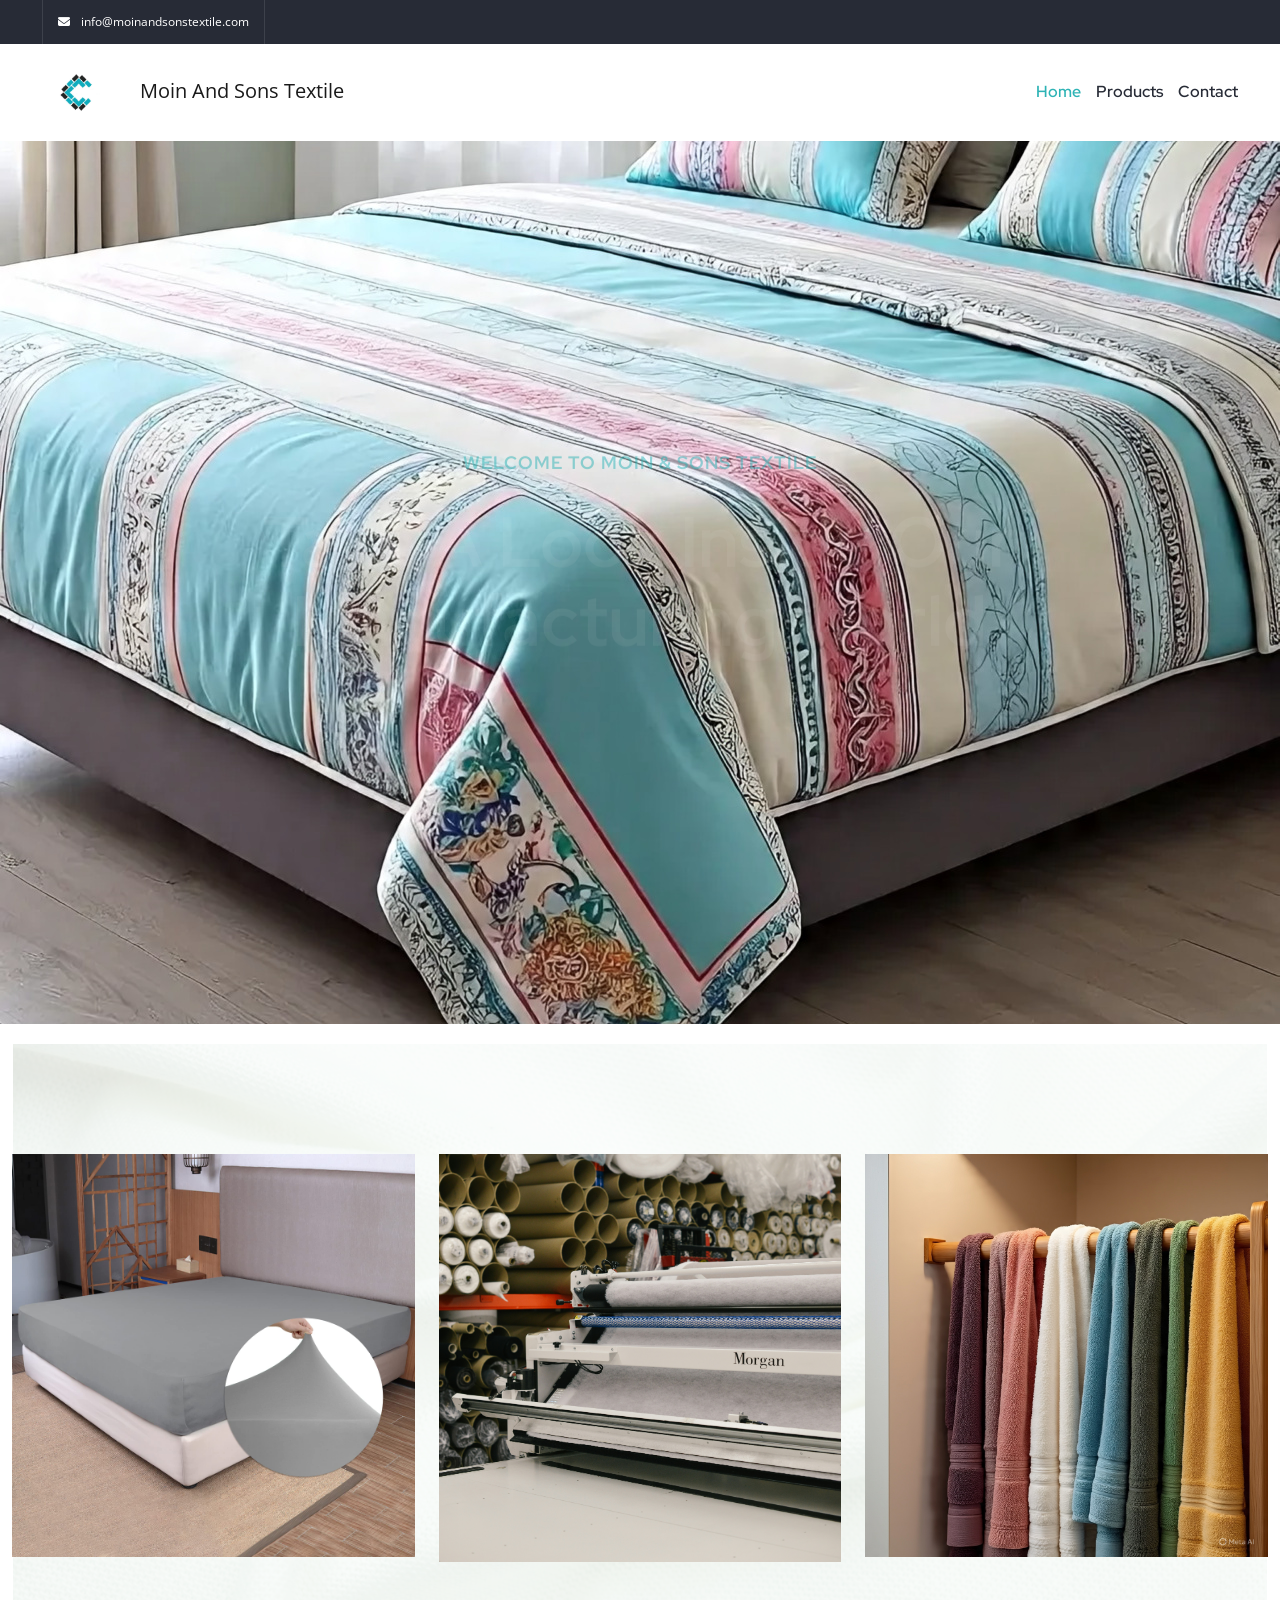
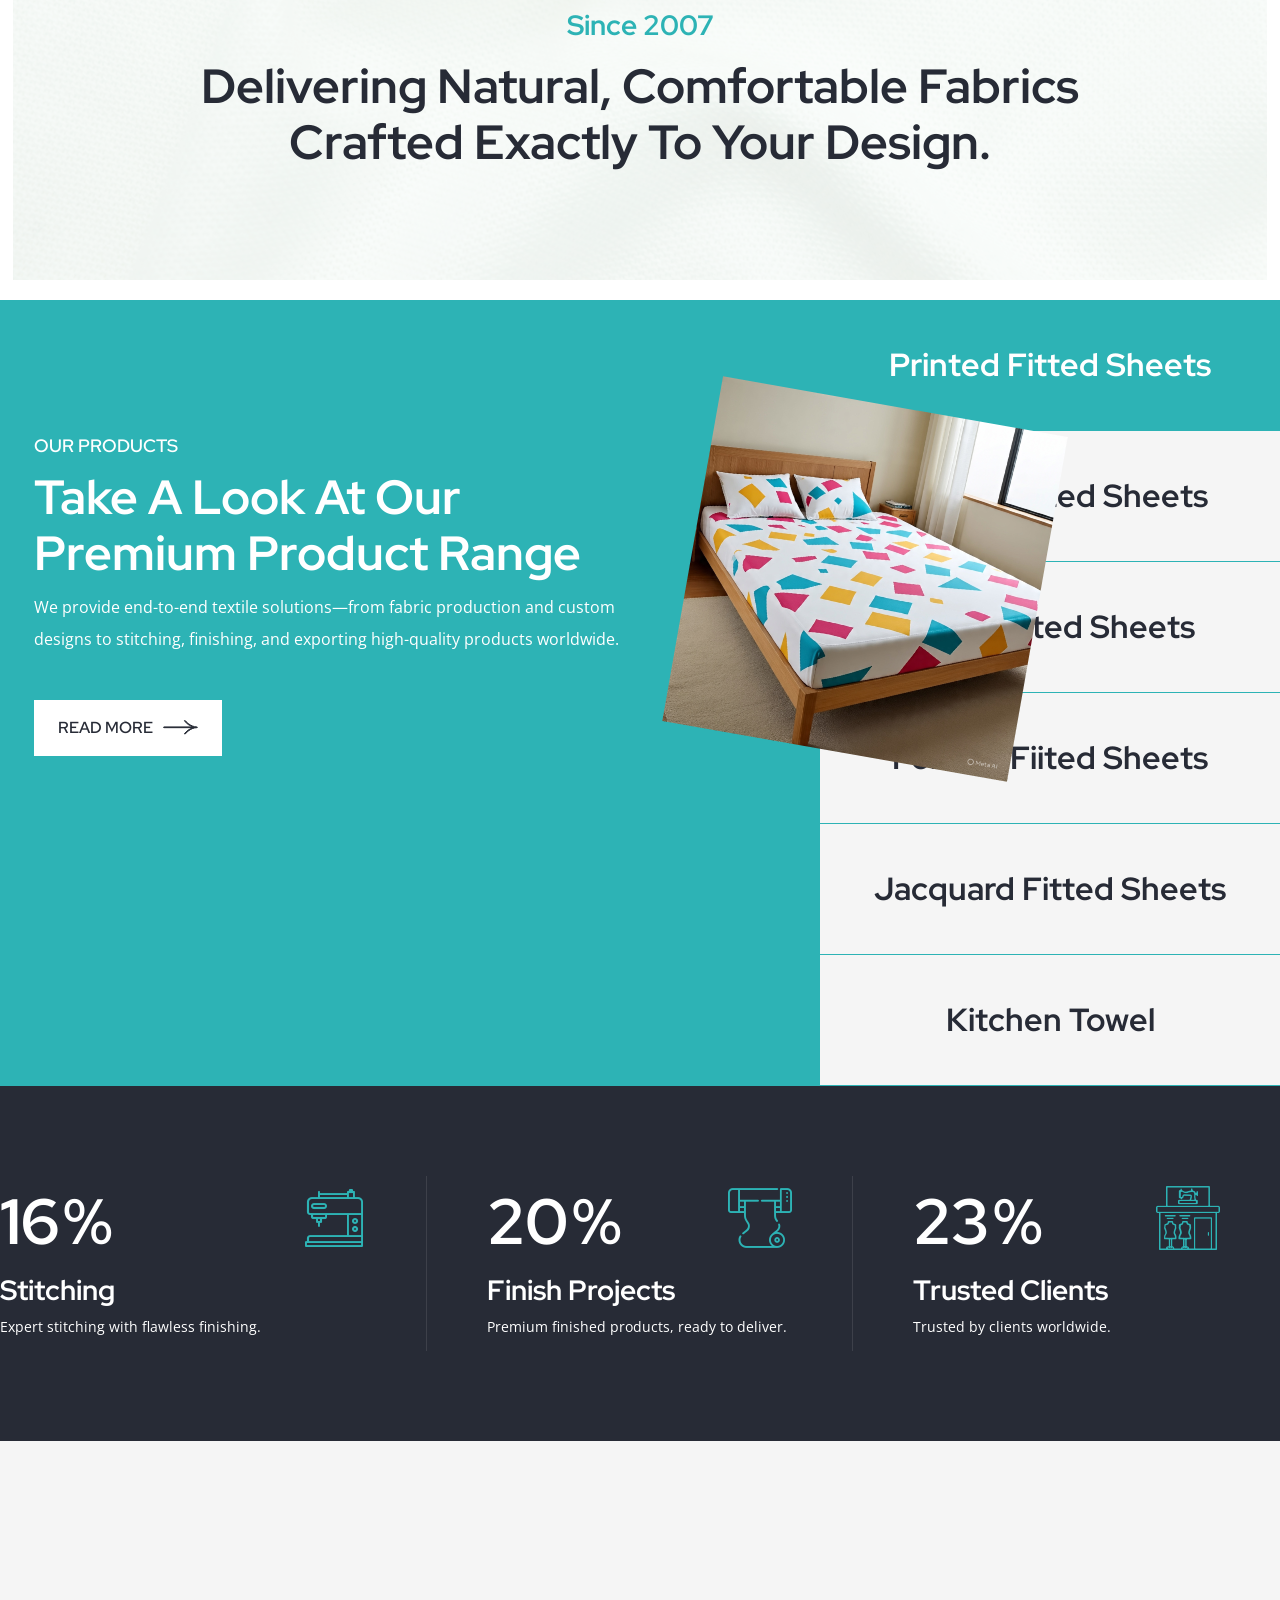
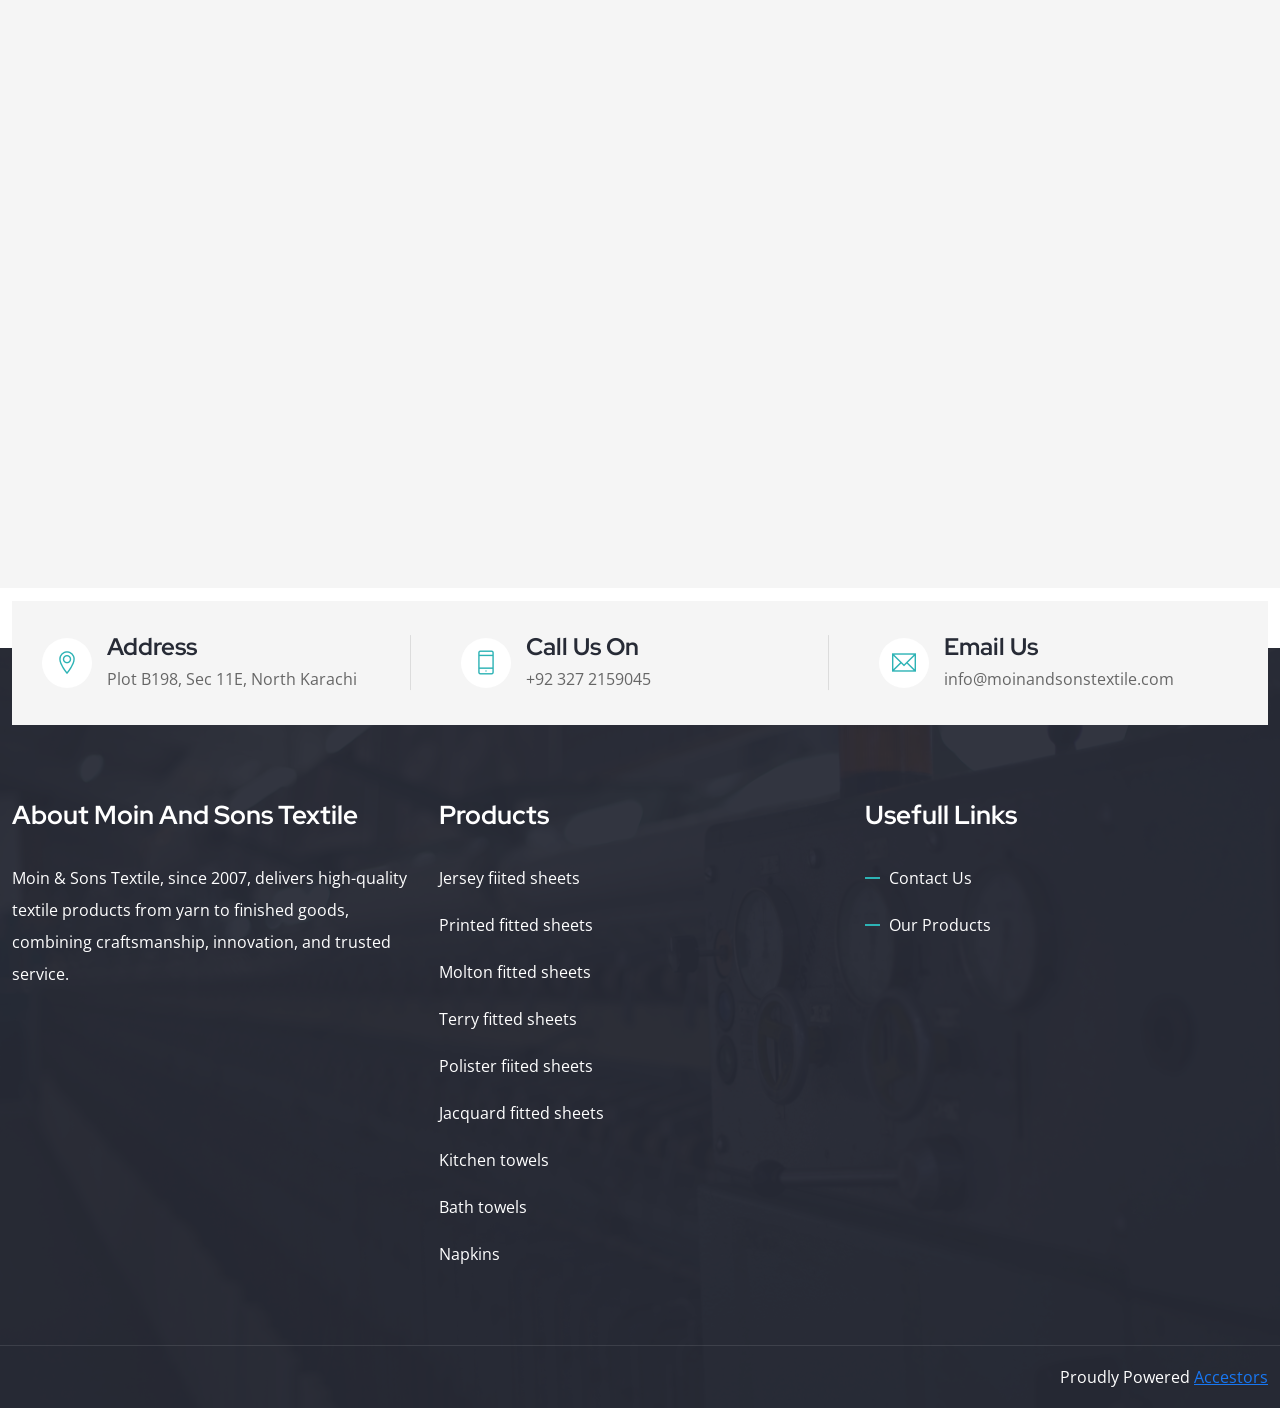
<file: index.html>
<!DOCTYPE html>
<html lang="en">

<head>
    <meta charset="UTF-8">
    <meta name="viewport" content="width=device-width, initial-scale=1.0">
    <title>Moin And Sons Textile</title>
    <!-- Favicon logo-->
    <link rel="shortcut icon" href="images/favicon2.png">
    <!-- Bootstrap CSS -->
    <link rel="stylesheet" href="css/bootstrap.min.css">
    <!-- LOADING FONTS AND ICONS -->
    <link rel="stylesheet" type="text/css" href="rev/fonts/pe-icon-7-stroke/css/pe-icon-7-stroke.css">
    <link rel="stylesheet" type="text/css" href="rev/fonts/font-awesome/css/font-awesome.css">
    <!-- REVOLUTION STYLE SHEETS -->
    <link rel="stylesheet" type="text/css" href="rev/css/rs6.css">
    <!-- Owl Carousel CSS -->
    <link rel="stylesheet" href="css/owl.carousel.min.css">
    <!-- Slick Slider CSS -->
    <link rel="stylesheet" href="css/slick.css">
    <!-- Simplebar CSS -->
    <link rel="stylesheet" href="css/simplebar.min.css">
    <!-- Animation CSS -->
    <link rel="stylesheet" href="css/animations.min.css">
    <!-- Magnefic Popup CSS -->
    <link rel="stylesheet" href="css/magnific-popup.min.css">
    <!-- Icons CSS -->
    <link rel="stylesheet" href="fonts/font-awesome/css/all.min.css">
    <link rel="stylesheet" href="fonts/flaticon/flaticon.css">
    <link rel="stylesheet" href="css/ionicons.min.css">
    <link rel="stylesheet" href="fonts/themify-icons/themify-icons.css">
    <!--  Style CSS -->
    <link rel="stylesheet" href="css/style.css">
    <!--  Responsive CSS -->
    <link rel="stylesheet" href="css/responsive.css">
</head>

<body>

    <!-- Loading -->
    <div id="pq-loading">
        <div id="pq-loading-center">
            <img src="images/logos/logo1.jpg" alt="loading">
        </div>
    </div>
    <!-- Loading -->

    <!-- Header -->
    <div class="pq-background-overlay"></div>
    <div class="pq-sidebar">
        <div class="pq-close-btn">
            <a class="pq-close" href="javascript:void(0)">
                <i class="ion-android-close"></i>
            </a>
        </div>
        <div class="pq-sidebar-block mCustomScrollbar" data-simplebar>
            <div class="pq-sidebar-header">
                <img src="images/logos/logo1.jpg" class="pq-sidebar-logo img-fluid" alt="moin and textile-sidebar-logo">
            </div>
            <div class="pq-sidebar-content">
                <p>Lorem Ipsum is simply dummy text of the printing and typesetting industry. Lorem Ipsum has been the
                    industry's standard.</p>
            </div>
            <div class="pq-sidebars">
                <div class="pq-widget-menu widget">
                    <h4 class="footer-title">Recent Posts</h4>
                    <div class="pq-footer-recent-post">
                        <div class="pq-footer-recent-post-media">
                            <a href="strategies-for-reducing-environmental.html">
                                <img src="images/recent-posts/1.jpg" alt="" class="img-fluid">
                            </a>
                        </div>
                        <div class="pq-footer-recent-post-info">
                            <h6>
                                <a href="strategies-for-reducing-environmental.html">Strategies for Reducing
                                    Environmental</a>
                            </h6>
                            <a href="strategies-for-reducing-environmental.html" class="pq-post-date">
                                <i class="far fa-calendar-alt"></i>April <span>4</span>, 2023
                            </a>
                        </div>
                    </div>
                    <div class="pq-footer-recent-post">
                        <div class="pq-footer-recent-post-media">
                            <a href="strategies-for-reducing-environmental.html">
                                <img src="images/recent-posts/2.jpg" alt="" class="img-fluid">
                            </a>
                        </div>
                        <div class="pq-footer-recent-post-info">
                            <h6>
                                <a href="strategies-for-reducing-environmental.html">These services involve
                                    repairing&nbsp;</a>
                            </h6>
                            <a href="strategies-for-reducing-environmental.html" class="pq-post-date">
                                <i class="far fa-calendar-alt"></i>April <span>4</span>, 2023
                            </a>
                        </div>
                    </div>
                    <div class="pq-footer-recent-post">
                        <div class="pq-footer-recent-post-media">
                            <a href="strategies-for-reducing-environmental.html">
                                <img src="images/recent-posts/3.jpg" alt="" class="img-fluid">
                            </a>
                        </div>
                        <div class="pq-footer-recent-post-info">
                            <h6>
                                <a href="strategies-for-reducing-environmental.html">textile services provide
                                    businesses</a>
                            </h6>
                            <a href="strategies-for-reducing-environmental.html" class="pq-post-date">
                                <i class="far fa-calendar-alt"></i>April <span>4</span>, 2023
                            </a>
                        </div>
                    </div>
                </div>
            </div>
            <div class="pq-sidebar-contact">
                <ul class="pq-contact">
                    <li>
                        <i class="fa fa-map-marker"></i>
                        <span>Themeforest, Envato HQ </span>
                    </li>
                    <li>
                        <a href="tel:+92 322 0272983">
                            <i class="fas fa-phone"></i>
                            <span>+92 322 0272983</span>
                        </a>
                    </li>
                    <li>
                        <a href="mailto:info@moinandsonstextile.com">
                            <i class="fas fa-envelope"></i>
                            <span>info@moinandsonstextile.com</span>
                        </a>
                    </li>
                </ul>
            </div>
            <div class="pq-sidebar-social">

            </div>
        </div>
    </div>
    <header id="pq-header" class="pq-header-style-2 pq-has-sticky">
        <div class="pq-top-header top-style-1">
            <div class="container-fluid">
                <div class="row flex-row-reverse">
                    <div class="col-md-12 text-right">
                        <div class="pq-header-contact">
                            <ul>
                                <!-- <li>
                                    <a href="tel:+92 322 0272983">
                                        <i class="fas fa-phone"></i>
                                        <span>+92 322 0272983</span>
                                    </a>
                                </li> -->
                                <li>
                                    <a href="mailto:info@moinandsonstextile.com">
                                        <i class="fas fa-envelope"></i>
                                        <span>info@moinandsonstextile.com</span>
                                    </a>
                                </li>
                            </ul>
                        </div>
                    </div>
                    <!-- <div class="col-md-6">

                    </div> -->
                </div>
            </div>
        </div>
        <div class="pq-bottom-header">
            <div class="container-fluid">
                <div class="row">
                    <div class="col-lg-12">
                        <nav class="navbar navbar-expand-lg navbar-light">
                            <a class="navbar-brand" href="index.html">
                                <img class="img-fluid logo" style="width: 10%;height: 10%;" src="images/logos/logo1.jpg"
                                    alt="textica">Moin And Sons
                                Textile
                            </a>
                            <div class="collapse navbar-collapse" id="navbarSupportedContent">
                                <div id="pq-menu-contain" class="pq-menu-contain">
                                    <ul id="pq-main-menu" class="navbar-nav ml-auto">
                                        <li class="menu-item current-menu-item">
                                            <a href="index.html">Home</a>
                                        </li>
                                        <li class="menu-item menu-item-has-children">
                                            <a href="our-services.html">Products</a>
                                        </li>
                                        <li class="menu-item menu-item-has-children">
                                            <a href="contact.html">Contact</a>
                                        </li>
                                    </ul>
                                </div>
                            </div>
                        </nav>
                    </div>
                </div>
            </div>
        </div>
    </header>
    <!-- Header -->

    <!-- Banner -->
    <div class="banner py-0">
        <!-- START Slider 1 REVOLUTION SLIDER 6.6.12 -->
        <p class="rs-p-wp-fix"></p>
        <rs-module-wrap id="rev_slider_3_1_wrapper" data-alias="slider-2-1" data-source="gallery"
            style="visibility:hidden;background:transparent;padding:0;margin:0px auto;margin-top:0;margin-bottom:0;">
            <rs-module id="rev_slider_3_1" data-version="6.6.12">
                <rs-slides style="overflow: hidden; position: absolute;">
                    <rs-slide style="position: absolute;" data-key="rs-5" data-title="Slide"
                        data-thumb="rev/assets/index/1-12-50x100.jpg" data-anim="adpr:false;ms:300;" data-in="o:0;"
                        data-out="a:false;">
                        <img src="images/background-images/IMG-20251223-WA0038.jpg" alt="" title="1" width="1920"
                            height="1000" class="rev-slidebg tp-rs-img rs-lazyload"
                            data-lazyload="images/background-images/IMG-20251223-WA0038.jpg" data-no-retina>
                        <!--
    							--><rs-layer id="slider-3-slide-5-layer-0" data-type="text" data-color="#2db3b5" data-rsp_ch="on"
                            data-xy="x:c;y:m;yo:-75px,-63px,-48px,-55px;"
                            data-text="w:normal;s:18,16,16,14;l:26,24,24,22;ls:1px,0px,0px,0px;fw:700;"
                            data-padding="t:5;r:20;b:5;l:20;" data-frame_0="y:50,39,29,17;"
                            data-frame_1="st:300;sp:1000;sR:300;" data-frame_999="y:50,39,29,17;o:0;st:w;sp:0;sR:7700;"
                            style="z-index:8;background-color:rgba(254, 127, 50, 0);font-family:'Red Hat Display';text-transform:uppercase;">Welcome
                            to Moin & Sons textile
                        </rs-layer><!--
    
    							--><rs-layer id="slider-3-slide-5-layer-1" data-type="text" data-rsp_ch="on"
                            data-xy="x:c;y:m;yo:24px,25px,28px,3px;"
                            data-text="w:normal;s:72,62,52,32;l:80,70,60,40;ls:0,0,0,1px;fw:700;a:center;"
                            data-dim="w:772px,628px,511px,403px;" data-frame_0="y:50,39,29,17;"
                            data-frame_1="st:500;sp:1000;sR:500;" data-frame_999="y:50,39,29,17;o:0;st:w;sp:0;sR:7500;"
                            style="z-index:7;font-family:'Red Hat Display';text-transform:capitalize;">Take a look
                            inside our manufacturing world<br />

                        </rs-layer><!--
    
    							--><rs-layer id="slider-3-slide-5-layer-2" data-type="image" data-rsp_ch="on"
                            data-xy="x:c;xo:-133px,-101px,-102px,-94px;y:m;yo:-80px,-64px,-49px,-57px;"
                            data-text="w:normal;s:20,15,11,6;l:0,19,14,8;"
                            data-dim="w:32px,25px,32px,28px;h:28px,22px,28px,25px;" data-frame_0="y:50,39,29,17;"
                            data-frame_1="st:300;sp:1000;" data-frame_999="o:0;st:w;sp:0;sR:7700;" style="z-index:9;">
                        </rs-layer><!--
    
    							--><a id="slider-3-slide-5-layer-3" class="rs-layer pq-button pq-button-flat rev-btn"
                            href="our-services.html" target="_self" data-type="button" data-rsp_ch="on"
                            data-xy="x:c;y:m;yo:173px,155px,144px,95px;"
                            data-text="w:normal;s:16,16,16,14;l:32,32,32,28;ls:0px,0px,0px,1px;fw:600;"
                            data-dim="minh:0px,none,none,none;"
                            data-padding="t:12,12,12,8;r:24,24,24,18;b:12,12,12,8;l:24,24,24,18;"
                            data-frame_0="y:50,39,29,17;" data-frame_1="st:900;sp:1000;sR:900;"
                            data-frame_999="y:50,39,29,17;o:0;st:w;sp:0;sR:7100;"
                            data-frame_hover="c:#fff;bgc:#272b36;bor:0px,0px,0px,0px;bri:100%;"
                            style="z-index:6;background-color:#2db3b5;font-family:'Red Hat Display';text-transform:uppercase;">
                            <div class="pq-button-block"><span class="pq-button-text">read more</span><svg
                                    xmlns="http://www.w3.org/2000/svg" class="pq-svg-arrow" width="34.899"
                                    height="14.585" viewBox="0 0 34.899 14.585">
                                    <path
                                        d="M.5,6.388c6.609,0,11.487-6.142,11.535-6.2a.6.6,0,0,1,.684-.131.33.33,0,0,1,.176.513A19.589,19.589,0,0,1,4.765,6.388H33.4c.275,0,.5.168.5.376s-.223.376-.5.376H4.765a19.591,19.591,0,0,1,8.128,5.822.331.331,0,0,1-.179.514.6.6,0,0,1-.68-.133c-.048-.062-4.926-6.2-11.535-6.2-.275,0-.5-.168-.5-.376S.223,6.388.5,6.388Z"
                                        transform="translate(34.399 14.056) rotate(180)" fill="currentColor"
                                        stroke="currentColor" stroke-width="1"></path>
                                </svg></div>
                        </a><!--
    --> </rs-slide>
                    <rs-slide style="position: absolute;" data-key="rs-8" data-title="Slide"
                        data-thumb="rev/assets/index/2-1-50x100.jpg" data-anim="adpr:false;ms:300;" data-in="o:0;"
                        data-out="a:false;">
                        <img src="images/background-images/IMG-20251223-WA0036.jpg" alt="" title="2" width="1920"
                            height="1000" class="rev-slidebg tp-rs-img rs-lazyload"
                            data-lazyload="images/background-images/IMG-20251223-WA0036.jpg" data-no-retina>
                        <!--
    							--><rs-layer id="slider-3-slide-8-layer-0" data-type="text" data-color="#2db3b5" data-rsp_ch="on"
                            data-xy="x:c;y:m;yo:-75px,-63px,-48px,-55px;"
                            data-text="w:normal;s:18,16,16,14;l:26,24,24,22;ls:1px,0px,0px,0px;fw:700;"
                            data-padding="t:5;r:20;b:5;l:20;" data-frame_0="y:50,39,29,17;"
                            data-frame_1="st:300;sp:1000;sR:300;" data-frame_999="y:50,39,29,17;o:0;st:w;sp:0;sR:7700;"
                            style="z-index:8;background-color:rgba(254,127,50,0);font-family:'Red Hat Display';text-transform:uppercase;">welcome
                            to Moin & Sons textile
                        </rs-layer><!--
    
    							--><rs-layer id="slider-3-slide-8-layer-1" data-type="text" data-rsp_ch="on"
                            data-xy="x:c;y:m;yo:24px,25px,28px,3px;"
                            data-text="w:normal;s:72,62,52,32;l:80,70,60,40;ls:0,0,0,1px;fw:700;a:center;"
                            data-dim="w:1002px,863px,686px,488px;" data-frame_0="y:50,39,29,17;"
                            data-frame_1="st:500;sp:1000;sR:500;" data-frame_999="y:50,39,29,17;o:0;st:w;sp:0;sR:7500;"
                            style="z-index:7;font-family:'Red Hat Display';text-transform:capitalize;">These images
                            highlight our modern machinery
                        </rs-layer><!--
    
    							--><rs-layer id="slider-3-slide-8-layer-2" data-type="image" data-rsp_ch="on"
                            data-xy="x:c;xo:-133px,-101px,-102px,-94px;y:m;yo:-80px,-64px,-49px,-57px;"
                            data-text="w:normal;s:20,15,11,6;l:0,19,14,8;"
                            data-dim="w:32px,25px,32px,28px;h:28px,22px,28px,25px;" data-frame_0="y:50,39,29,17;"
                            data-frame_1="st:300;sp:1000;" data-frame_999="o:0;st:w;sp:0;sR:7700;" style="z-index:9;">
                        </rs-layer><!--
    
    							--><a id="slider-3-slide-8-layer-3" class="rs-layer pq-button pq-button-flat rev-btn"
                            href="our-services.html" target="_self" data-type="button" data-rsp_ch="on"
                            data-xy="x:c;y:m;yo:173px,155px,144px,95px;"
                            data-text="w:normal;s:16,16,16,14;l:32,32,32,28;ls:0px,0px,0px,1px;fw:600;"
                            data-dim="minh:0px,none,none,none;"
                            data-padding="t:12,12,12,8;r:24,24,24,18;b:12,12,12,8;l:24,24,24,18;"
                            data-frame_0="y:50,39,29,17;" data-frame_1="st:900;sp:1000;sR:900;"
                            data-frame_999="y:50,39,29,17;o:0;st:w;sp:0;sR:7100;"
                            data-frame_hover="c:#fff;bgc:#272b36;bor:0px,0px,0px,0px;bri:100%;"
                            style="z-index:6;background-color:#2db3b5;font-family:'Red Hat Display';text-transform:uppercase;">
                            <div class="pq-button-block"><span class="pq-button-text">read more</span><svg
                                    xmlns="http://www.w3.org/2000/svg" class="pq-svg-arrow" width="34.899"
                                    height="14.585" viewBox="0 0 34.899 14.585">
                                    <path
                                        d="M.5,6.388c6.609,0,11.487-6.142,11.535-6.2a.6.6,0,0,1,.684-.131.33.33,0,0,1,.176.513A19.589,19.589,0,0,1,4.765,6.388H33.4c.275,0,.5.168.5.376s-.223.376-.5.376H4.765a19.591,19.591,0,0,1,8.128,5.822.331.331,0,0,1-.179.514.6.6,0,0,1-.68-.133c-.048-.062-4.926-6.2-11.535-6.2-.275,0-.5-.168-.5-.376S.223,6.388.5,6.388Z"
                                        transform="translate(34.399 14.056) rotate(180)" fill="currentColor"
                                        stroke="currentColor" stroke-width="1"></path>
                                </svg></div>
                        </a><!--
    --> </rs-slide>
                    <rs-slide style="position: absolute;" data-key="rs-9" data-title="Slide"
                        data-thumb="rev/assets/index/3-1-50x100.jpg" data-anim="adpr:false;ms:300;" data-in="o:0;"
                        data-out="a:false;">
                        <img src="images/background-images/IMG-20251206-WA0066.jpg" alt="" title="3"
                            width="1920" height="1000" class="rev-slidebg tp-rs-img rs-lazyload"
                            data-lazyload="images/background-images/IMG-20251206-WA0066.jpg"
                            data-no-retina>
                        <!--
    							--><rs-layer id="slider-3-slide-9-layer-0" data-type="text" data-color="#2db3b5" data-rsp_ch="on"
                            data-xy="x:c;y:m;yo:-75px,-63px,-48px,-55px;"
                            data-text="w:normal;s:18,16,16,14;l:26,24,24,22;ls:1px,0px,0px,0px;fw:700;"
                            data-padding="t:5;r:20;b:5;l:20;" data-frame_0="y:50,39,29,17;"
                            data-frame_1="st:300;sp:1000;sR:300;" data-frame_999="y:50,39,29,17;o:0;st:w;sp:0;sR:7700;"
                            style="z-index:8;background-color:rgba(254,127,50,0);font-family:'Red Hat Display';text-transform:uppercase;">welcome
                            to Moin & Sons textile
                        </rs-layer><!--
    
    							--><rs-layer id="slider-3-slide-9-layer-1" data-type="text" data-rsp_ch="on"
                            data-xy="x:c;y:m;yo:24px,25px,28px,3px;"
                            data-text="w:normal;s:72,62,52,32;l:80,70,60,40;ls:0,0,0,1px;fw:700;a:center;"
                            data-dim="w:940px,836px,738px,514px;" data-frame_0="y:50,39,29,17;"
                            data-frame_1="st:500;sp:1000;sR:500;" data-frame_999="y:50,39,29,17;o:0;st:w;sp:0;sR:7500;"
                            style="z-index:7;font-family:'Red Hat Display';text-transform:capitalize;">careful
                            process that ensures premium products
                        </rs-layer><!--
    
    							--><rs-layer id="slider-3-slide-9-layer-2" data-type="image" data-rsp_ch="on"
                            data-xy="x:c;xo:-133px,-101px,-102px,-94px;y:m;yo:-80px,-64px,-49px,-57px;"
                            data-text="w:normal;s:20,15,11,6;l:0,19,14,8;"
                            data-dim="w:32px,25px,32px,28px;h:28px,22px,28px,25px;" data-frame_0="y:50,39,29,17;"
                            data-frame_1="st:300;sp:1000;" data-frame_999="o:0;st:w;sp:0;sR:7700;" style="z-index:9;">
                        </rs-layer><!--
    
    							--><a id="slider-3-slide-9-layer-3" class="rs-layer pq-button pq-button-flat rev-btn"
                            href="our-services.html" target="_self" data-type="button" data-rsp_ch="on"
                            data-xy="x:c;y:m;yo:173px,155px,144px,95px;"
                            data-text="w:normal;s:16,16,16,14;l:32,32,32,28;ls:0px,0px,0px,1px;fw:600;"
                            data-dim="minh:0px,none,none,none;"
                            data-padding="t:12,12,12,8;r:24,24,24,18;b:12,12,12,8;l:24,24,24,18;"
                            data-frame_0="y:50,39,29,17;" data-frame_1="st:900;sp:1000;sR:900;"
                            data-frame_999="y:50,39,29,17;o:0;st:w;sp:0;sR:7100;"
                            data-frame_hover="c:#fff;bgc:#272b36;bor:0px,0px,0px,0px;bri:100%;"
                            style="z-index:6;background-color:#2db3b5;font-family:'Red Hat Display';text-transform:uppercase;">
                            <div class="pq-button-block"><span class="pq-button-text">read more</span><svg
                                    xmlns="http://www.w3.org/2000/svg" class="pq-svg-arrow" width="34.899"
                                    height="14.585" viewBox="0 0 34.899 14.585">
                                    <path
                                        d="M.5,6.388c6.609,0,11.487-6.142,11.535-6.2a.6.6,0,0,1,.684-.131.33.33,0,0,1,.176.513A19.589,19.589,0,0,1,4.765,6.388H33.4c.275,0,.5.168.5.376s-.223.376-.5.376H4.765a19.591,19.591,0,0,1,8.128,5.822.331.331,0,0,1-.179.514.6.6,0,0,1-.68-.133c-.048-.062-4.926-6.2-11.535-6.2-.275,0-.5-.168-.5-.376S.223,6.388.5,6.388Z"
                                        transform="translate(34.399 14.056) rotate(180)" fill="currentColor"
                                        stroke="currentColor" stroke-width="1"></path>
                                </svg></div>
                        </a><!--
    --> </rs-slide>
                </rs-slides>
            </rs-module>
        </rs-module-wrap>
        <!-- END REVOLUTION SLIDER -->
    </div>
    <!-- Banner -->

    <!-- Service -->
    <section class="service pq-bg-img-1">
        <div class="container">
            <div class="row justify-content-center">
                <div class="col-xl-4 col-lg-6 col-md-6 wow animated fadeInLeft">
                    <div class="pq-fancy-box pq-style-1">
                        <div class="pq-fancy-media">
                            <img decoding="async" src="images/background-images/fitted sheet 0.jpg" alt="box">
                        </div>
                        <div class="pq-fancy-box-info">
                            <div class="pq-fancy-box-icon">
                                <i class="flaticon-silk"></i>
                            </div>
                            <h4 class="pq-fancy-box-title"> Fitted sheet</h4>
                            <p class="pq-fancybox-description">Premium fitted sheets crafted from high-quality fabrics,
                                designed for a perfect mattress grip, long-lasting durability, and everyday comfort.</p>
                            <div class="pq-btn-container">
                                <a class="pq-button pq-button-link" href="fabric-printing.html">
                                    <!-- <div class="pq-button-block">
                                        <span class="pq-button-text">read more</span>
                                        <svg xmlns="http://www.w3.org/2000/svg" class="pq-svg-arrow" width="34.899"
                                            height="14.585" viewBox="0 0 34.899 14.585">
                                            <path
                                                d="M.5,6.388c6.609,0,11.487-6.142,11.535-6.2a.6.6,0,0,1,.684-.131.33.33,0,0,1,.176.513A19.589,19.589,0,0,1,4.765,6.388H33.4c.275,0,.5.168.5.376s-.223.376-.5.376H4.765a19.591,19.591,0,0,1,8.128,5.822.331.331,0,0,1-.179.514.6.6,0,0,1-.68-.133c-.048-.062-4.926-6.2-11.535-6.2-.275,0-.5-.168-.5-.376S.223,6.388.5,6.388Z"
                                                transform="translate(34.399 14.056) rotate(180)" fill="currentColor"
                                                stroke="currentColor" stroke-width="1"></path>
                                        </svg>
                                    </div> -->
                                </a>
                            </div>
                        </div>
                    </div>
                </div>
                <div class="col-xl-4 col-lg-6 col-md-6 mt-4 mt-md-0 wow animated fadeInUp">
                    <div class="pq-fancy-box pq-style-1">
                        <div class="pq-fancy-media">
                            <img decoding="async" src="images/background-images/m0851-DNA6GbS23dQ-unsplash.jpg"
                                height="700px" alt="box">
                        </div>
                        <div class="pq-fancy-box-info">
                            <div class="pq-fancy-box-icon">
                                <i class="flaticon-sewing-machine-1"></i>
                            </div>
                            <h4 class="pq-fancy-box-title">Machinery</h4>
                            <p class="pq-fancybox-description">State-of-the-art textile machinery enabling precise
                                weaving, efficient production, and consistent quality from yarn processing to finished
                                goods.</p>
                            <div class="pq-btn-container">
                                <a class="pq-button pq-button-link" href="fabric-dyeing.html">
                                    <!-- <div class="pq-button-block">
                                        <span class="pq-button-text">read more</span>
                                        <svg xmlns="http://www.w3.org/2000/svg" class="pq-svg-arrow" width="34.899"
                                            height="14.585" viewBox="0 0 34.899 14.585">
                                            <path
                                                d="M.5,6.388c6.609,0,11.487-6.142,11.535-6.2a.6.6,0,0,1,.684-.131.33.33,0,0,1,.176.513A19.589,19.589,0,0,1,4.765,6.388H33.4c.275,0,.5.168.5.376s-.223.376-.5.376H4.765a19.591,19.591,0,0,1,8.128,5.822.331.331,0,0,1-.179.514.6.6,0,0,1-.68-.133c-.048-.062-4.926-6.2-11.535-6.2-.275,0-.5-.168-.5-.376S.223,6.388.5,6.388Z"
                                                transform="translate(34.399 14.056) rotate(180)" fill="currentColor"
                                                stroke="currentColor" stroke-width="1"></path>
                                        </svg>
                                    </div> -->
                                </a>
                            </div>
                        </div>
                    </div>
                </div>
                <div class="col-xl-4 col-lg-6 col-md-6 mt-4 mt-xl-0 wow animated fadeInRight">
                    <div class="pq-fancy-box pq-style-1">
                        <div class="pq-fancy-media">
                            <img decoding="async" src="images/background-images/towel4.jpg" alt="box">
                        </div>
                        <div class="pq-fancy-box-info">
                            <div class="pq-fancy-box-icon">
                                <i class="flaticon-decorative-textile"></i>
                            </div>
                            <h4 class="pq-fancy-box-title">Towels</h4>
                            <p class="pq-fancybox-description">Soft, highly absorbent towels produced from superior
                                yarns, offering exceptional comfort, quick drying, and long-term performance.</p>
                            <div class="pq-btn-container">
                                <a class="pq-button pq-button-link" href="stich-fabric.html">
                                    <!-- <div class="pq-button-block">
                                        <span class="pq-button-text">read more</span>
                                        <svg xmlns="http://www.w3.org/2000/svg" class="pq-svg-arrow" width="34.899"
                                            height="14.585" viewBox="0 0 34.899 14.585">
                                            <path
                                                d="M.5,6.388c6.609,0,11.487-6.142,11.535-6.2a.6.6,0,0,1,.684-.131.33.33,0,0,1,.176.513A19.589,19.589,0,0,1,4.765,6.388H33.4c.275,0,.5.168.5.376s-.223.376-.5.376H4.765a19.591,19.591,0,0,1,8.128,5.822.331.331,0,0,1-.179.514.6.6,0,0,1-.68-.133c-.048-.062-4.926-6.2-11.535-6.2-.275,0-.5-.168-.5-.376S.223,6.388.5,6.388Z"
                                                transform="translate(34.399 14.056) rotate(180)" fill="currentColor"
                                                stroke="currentColor" stroke-width="1"></path>
                                        </svg>
                                    </div> -->
                                </a>
                            </div>
                        </div>
                    </div>
                </div>
                <div class="col-lg-12 wow animated fadeInUp">
                    <div class="pq-service-title-box">
                        <h4 class="pq-service-box-sub-title">Since 2007</h4>
                        <h2 class="pq-service-box-title">Delivering natural, comfortable fabrics crafted exactly to your
                            design.</h2>
                    </div>
                </div>
            </div>
        </div>
    </section>
    <!-- Service -->

    <!-- Service -->
    <section class="service pq-bg-primary pq-bg-img-2 py-lg-0">
        <div class="container-fluid">
            <div class="row">
                <div class="col-lg-6 p-0">
                    <div class="pq-service-div">
                        <div class="pq-section-title pq-style-1 pq-mb-45">
                            <span class="pq-section-sub-title">Our products
                            </span>
                            <h5 class="pq-section-main-title">Take a Look at Our Premium Product Range</h5>
                            <p class="pq-section-description">We provide end-to-end textile solutions—from fabric
                                production and custom designs to stitching, finishing, and exporting high-quality
                                products worldwide.</p>
                        </div>
                        <a class="pq-button pq-button-flat" href="our-services.html">
                            <div class="pq-button-block">
                                <span class="pq-button-text">Read more</span>
                                <svg xmlns="http://www.w3.org/2000/svg" class="pq-svg-arrow" width="34.899"
                                    height="14.585" viewBox="0 0 34.899 14.585">
                                    <path
                                        d="M.5,6.388c6.609,0,11.487-6.142,11.535-6.2a.6.6,0,0,1,.684-.131.33.33,0,0,1,.176.513A19.589,19.589,0,0,1,4.765,6.388H33.4c.275,0,.5.168.5.376s-.223.376-.5.376H4.765a19.591,19.591,0,0,1,8.128,5.822.331.331,0,0,1-.179.514.6.6,0,0,1-.68-.133c-.048-.062-4.926-6.2-11.535-6.2-.275,0-.5-.168-.5-.376S.223,6.388.5,6.388Z"
                                        transform="translate(34.399 14.056) rotate(180)" fill="currentColor"
                                        stroke="currentColor" stroke-width="1"></path>
                                </svg>
                            </div>
                        </a>
                    </div>
                </div>
                <div class="col-lg-6 p-0">
                    <div class="service-verticle-slider">
                        <div class="item">
                            <div class="pq-service-img">
                                <img decoding="async" src="images/background-images/fitted sheet 1.jpg"
                                    alt="servicebox">
                            </div>
                            <h5 class="pq-service-title">Jersey fiited sheets</h5>
                        </div>
                        <div class="item">
                            <div class="pq-service-img">
                                <img decoding="async" src="images/background-images/fitted sheet 3.jpg"
                                    alt="servicebox">
                            </div>
                            <h5 class="pq-service-title">Printed fitted sheets</h5>
                        </div>
                        <div class="item">
                            <div class="pq-service-img">
                                <img decoding="async"
                                    src="images/background-images/ruslan-zaplatin-Tn3W5uNDr7A-unsplash.jpg"
                                    alt="servicebox">
                            </div>
                            <h5 class="pq-service-title">Molton fitted sheets</h5>
                        </div>
                        <div class="item">
                            <div class="pq-service-img">
                                <img decoding="async" src="images/background-images/fitted sheet 4.jpg"
                                    alt="servicebox">
                            </div>
                            <h5 class="pq-service-title">Terry fitted sheets</h5>
                        </div>
                        <div class="item">
                            <div class="pq-service-img">
                                <img decoding="async"
                                    src="images/background-images/sincerely-media-l0VxtVigxkY-unsplash.jpg"
                                    alt="servicebox">
                            </div>
                            <h5 class="pq-service-title">Polister fiited sheets</h5>
                        </div>
                        <div class="item">
                            <div class="pq-service-img">
                                <img decoding="async"
                                    src="images/background-images/ekaterina-grosheva-Htzlqefo8Rg-unsplash.jpg"
                                    alt="servicebox">
                            </div>
                            <h5 class="pq-service-title">Jacquard fitted sheets</h5>
                        </div>
                        <div class="item">
                            <div class="pq-service-img">
                                <img decoding="async" src="images/background-images/kitchen towel1.jpg"
                                    alt="servicebox">
                            </div>
                            <h5 class="pq-service-title">Kitchen towel</h5>
                        </div>
                        <div class="item">
                            <div class="pq-service-img">
                                <img decoding="async" src="images/background-images/kitchen towel3.jpg"
                                    alt="servicebox">
                            </div>
                            <h5 class="pq-service-title">Napkins</h5>
                        </div>
                        <div class="item">
                            <div class="pq-service-img">
                                <img decoding="async" src="images/background-images/towel3.jpg" alt="servicebox">
                            </div>
                            <h5 class="pq-service-title">Bath towel</h5>
                        </div>
                        <!-- <div class="item">
                            <div class="pq-service-img">
                                <img decoding="async" src="images/service/vertical-slider/6.jpg" alt="servicebox">
                            </div>
                            <h5 class="pq-service-title">Design Fabric</h5>
                        </div> -->
                    </div>
                </div>
            </div>
        </div>
    </section>
    <!-- Service -->


    <!-- Work -->
    <!-- <section class="work pq-bg-dark pq-bg-img-4 wow animated fadeInUp">
        <div class="container">
            <div class="row">
                <div class="col-lg-12">
                    <div class="pq-section-title pq-style-1 text-center">
                        <span class="pq-section-sub-title">EXPLORE
                            RECENT WORKS
                        </span>
                        <h5 class="pq-section-main-title">We Provide Best Solution For Preparing Your Own Success!</h5>
                    </div>
                </div>
            </div>
            <div class="pq-slider-margin overflow-hidden">
                <div class="row">
                    <div class="col-lg-12">
                        <div class="pq-portfoliobox pq-portfoliobox-style-1">
                            <div class="owl-carousel owl-loaded owl-drag" data-dots="true" data-nav="false"
                                data-desk_num="3" data-lap_num="2" data-tab_num="2" data-mob_num="1" data-mob_sm="1"
                                data-autoplay="false" data-loop="false" data-margin="30">
                                <div class="item">
                                    <div class="pq-portfoliobox-1 pq-hover-slide">
                                        <div class="pq-portfolio-block">
                                            <div class="pq-portfolio-img">
                                                <a href="textiles-and-fashion.html">
                                                    <img decoding="async" src="images/portfolio/slider/1.jpg" alt="">
                                                </a>
                                            </div>
                                            <div class="pq-portfolio-info">
                                                <div class="pq-portfolio-style-1-tag">
                                                    <a href="textiles-and-fashion.html">Craft Decor</a>
                                                </div>
                                                <h5 class="pq-portfolio-style-1-title">
                                                    <a href="textiles-and-fashion.html">Textiles and Fashion</a>
                                                </h5>
                                            </div>
                                        </div>
                                    </div>
                                </div>
                                <div class="item">
                                    <div class="pq-portfoliobox-1 pq-hover-slide">
                                        <div class="pq-portfolio-block">
                                            <div class="pq-portfolio-img">
                                                <a href="textiles-and-fashion.html">
                                                    <img decoding="async" src="images/portfolio/slider/2.jpg" alt="">
                                                </a>
                                            </div>
                                            <div class="pq-portfolio-info">
                                                <div class="pq-portfolio-style-1-tag">
                                                    <a href="textiles-and-fashion.html">Ethnic Textile</a>
                                                </div>
                                                <h5 class="pq-portfolio-style-1-title">
                                                    <a href="textiles-and-fashion.html">Cotton Fabric</a>
                                                </h5>
                                            </div>
                                        </div>
                                    </div>
                                </div>
                                <div class="item">
                                    <div class="pq-portfoliobox-1 pq-hover-slide">
                                        <div class="pq-portfolio-block">
                                            <div class="pq-portfolio-img  ">
                                                <a href="textiles-and-fashion.html">
                                                    <img decoding="async" src="images/portfolio/slider/3.jpg" alt="">
                                                </a>
                                            </div>
                                            <div class="pq-portfolio-info">
                                                <div class="pq-portfolio-style-1-tag">
                                                    <a href="textiles-and-fashion.html">Craft Decor</a>
                                                </div>
                                                <h5 class="pq-portfolio-style-1-title">
                                                    <a href="textiles-and-fashion.html">Green Shutters</a>
                                                </h5>
                                            </div>
                                        </div>
                                    </div>
                                </div>
                                <div class="item">
                                    <div class="pq-portfoliobox-1 pq-hover-slide">
                                        <div class="pq-portfolio-block">
                                            <div class="pq-portfolio-img">
                                                <a href="textiles-and-fashion.html">
                                                    <img decoding="async" src="images/portfolio/slider/4.jpg" alt="">
                                                </a>
                                            </div>
                                            <div class="pq-portfolio-info">
                                                <div class="pq-portfolio-style-1-tag">
                                                    <a href="textiles-and-fashion.html">Ethnic Clothing</a>
                                                </div>
                                                <h5 class="pq-portfolio-style-1-title">
                                                    <a href="textiles-and-fashion.html">Chiffon Curtains</a>
                                                </h5>
                                            </div>
                                        </div>
                                    </div>
                                </div>
                                <div class="item">
                                    <div class="pq-portfoliobox-1 pq-hover-slide">
                                        <div class="pq-portfolio-block">
                                            <div class="pq-portfolio-img">
                                                <a href="textiles-and-fashion.html">
                                                    <img decoding="async" src="images/portfolio/slider/5.jpg" alt="">
                                                </a>
                                            </div>
                                            <div class="pq-portfolio-info">
                                                <div class="pq-portfolio-style-1-tag">
                                                    <a href="textiles-and-fashion.html">Accessories</a>
                                                </div>
                                                <h5 class="pq-portfolio-style-1-title">
                                                    <a href="textiles-and-fashion.html">Colorful Fabric</a>
                                                </h5>
                                            </div>
                                        </div>
                                    </div>
                                </div>
                                <div class="item">
                                    <div class="pq-portfoliobox-1 pq-hover-slide">
                                        <div class="pq-portfolio-block">
                                            <div class="pq-portfolio-img">
                                                <a href="textiles-and-fashion.html">
                                                    <img decoding="async" src="images/portfolio/slider/7.jpg" alt="">
                                                </a>
                                            </div>
                                            <div class="pq-portfolio-info">
                                                <div class="pq-portfolio-style-1-tag">
                                                    <a href="textiles-and-fashion.html">Traditional Crafts</a>
                                                </div>
                                                <h5 class="pq-portfolio-style-1-title">
                                                    <a href="textiles-and-fashion.html">Zipper Textile</a>
                                                </h5>
                                            </div>
                                        </div>
                                    </div>
                                </div>
                                <div class="item">
                                    <div class="pq-portfoliobox-1 pq-hover-slide">
                                        <div class="pq-portfolio-block">
                                            <div class="pq-portfolio-img">
                                                <a href="textiles-and-fashion.html">
                                                    <img decoding="async" src="images/portfolio/slider/8.jpg" alt="">
                                                </a>
                                            </div>
                                            <div class="pq-portfolio-info">
                                                <div class="pq-portfolio-style-1-tag">
                                                    <a href="textiles-and-fashion.html">Ethnic Textile</a>
                                                </div>
                                                <h5 class="pq-portfolio-style-1-title">
                                                    <a href="textiles-and-fashion.html">Fashion Project</a>
                                                </h5>
                                            </div>
                                        </div>
                                    </div>
                                </div>
                                <div class="item">
                                    <div class="pq-portfoliobox-1 pq-hover-slide">
                                        <div class="pq-portfolio-block">
                                            <div class="pq-portfolio-img">
                                                <a href="textiles-and-fashion.html">
                                                    <img decoding="async" src="images/portfolio/slider/9.jpg" alt="">
                                                </a>
                                            </div>
                                            <div class="pq-portfolio-info">
                                                <div class="pq-portfolio-style-1-tag">
                                                    <a href="textiles-and-fashion.html">Craft Decor</a>
                                                </div>
                                                <h5 class="pq-portfolio-style-1-title">
                                                    <a href="textiles-and-fashion.html">Satin Fabric</a>
                                                </h5>
                                            </div>
                                        </div>
                                    </div>
                                </div>
                                <div class="item">
                                    <div class="pq-portfoliobox-1 pq-hover-slide">
                                        <div class="pq-portfolio-block">
                                            <div class="pq-portfolio-img">
                                                <a href="textiles-and-fashion.html">
                                                    <img decoding="async" src="images/portfolio/slider/6.jpg" alt="">
                                                </a>
                                            </div>
                                            <div class="pq-portfolio-info">
                                                <div class="pq-portfolio-style-1-tag">
                                                    <a href="textiles-and-fashion.html">Ethnic Textile</a>
                                                </div>
                                                <h5 class="pq-portfolio-style-1-title">
                                                    <a href="textiles-and-fashion.html">Ethnic Crafts</a>
                                                </h5>
                                            </div>
                                        </div>
                                    </div>
                                </div>
                                <div class="item">
                                    <div class="pq-portfoliobox-1 pq-hover-slide">
                                        <div class="pq-portfolio-block">
                                            <div class="pq-portfolio-img">
                                                <a href="textiles-and-fashion.html">
                                                    <img decoding="async" src="images/portfolio/slider/7.jpg" alt="">
                                                </a>
                                            </div>
                                            <div class="pq-portfolio-info">
                                                <div class="pq-portfolio-style-1-tag">
                                                    <a href="textiles-and-fashion.html">Ethnic Clothing</a>
                                                </div>
                                                <h5 class="pq-portfolio-style-1-title">
                                                    <a href="textiles-and-fashion.html">Home Shoes</a>
                                                </h5>
                                            </div>
                                        </div>
                                    </div>
                                </div>
                            </div>
                        </div>
                    </div>
                </div>
            </div>
        </div>
    </section> -->
    <!-- Work -->

    <!-- About Us -->
    <!-- <section class="about-us pq-bg-grey pq-bg-img-5 ">
        <div class="container">
            <div class="row">
                <div class="col-xl-6">
                    <img src="images/background-images/2.jpg" class="img-fluid w-100" alt="">
                </div>
                <div class="col-xl-6 mt-4 mt-xl-0 pq-ps-60">
                    <div class="pq-section-title pq-style-1 pq-mb-45">
                        <span class="pq-section-sub-title">
                            <img decoding="async" src="images/section-title/title-icon-primary.png" alt="image">About Us
                        </span>
                        <h5 class="pq-section-main-title">The Future of Textiles Working Process</h5>
                    </div>
                    <div class="pq-icon-box pq-style-1">
                        <div class="pq-icon-box-media">
                            <div class="pq-icon-box-number">
                                <h2>01</h2>
                            </div>
                            <div class="pq-icon">
                                <i class="flaticon-sewing-machine"></i>
                            </div>
                        </div>
                        <div class="pq-icon-box-content">
                            <h4 class="pq-icon-box-title">Productions Of Fabrics</h4>
                            <p class="pq-icon-box-description">Textiles are materials made from fibers or yarn, and they
                                are used to create a wide range of products such as clothing The History of Textiles:
                                From Handcrafted Textiles to Mass Production</p>
                        </div>
                    </div>
                    <div class="pq-icon-box pq-style-1">
                        <div class="pq-icon-box-media">
                            <div class="pq-icon-box-number">
                                <h2>02</h2>
                            </div>
                            <div class="pq-icon">
                                <i class="flaticon-textile-printing"></i>
                            </div>
                        </div>
                        <div class="pq-icon-box-content">
                            <h4 class="pq-icon-box-title">Exportation Globally</h4>
                            <p class="pq-icon-box-description">The textile industry is a major global industry, with
                                production and consumption taking place in countries around the world. Textile
                                production can have both positive and negative impacts</p>
                        </div>
                    </div>
                    <div class="pq-icon-box pq-style-1">
                        <div class="pq-icon-box-media">
                            <div class="pq-icon-box-number">
                                <h2>03</h2>
                            </div>
                            <div class="pq-icon">
                                <i class="flaticon-silk"></i>
                            </div>
                        </div>
                        <div class="pq-icon-box-content">
                            <h4 class="pq-icon-box-title">Great Clients Support</h4>
                            <p class="pq-icon-box-description">In addition to clothing and household items, textiles are
                                used in a variety of other applications, such as in medical products, automotive
                                interiors, and aerospace materials. on the environment and the workers</p>
                        </div>
                    </div>
                </div>
            </div>
        </div>
    </section> -->
    <!-- About Us -->

    <!-- Pricing Plan -->
    <!-- <section class="pricing-plan">
        <div class="container">
            <div class="row justify-content-center">
                <div class="col-lg-12">
                    <div class="pq-section-title pq-style-1 text-center">
                        <span class="pq-section-sub-title">
                            <img decoding="async" src="images/section-title/title-icon-primary.png" alt="image">our
                            pricing plans
                        </span>
                        <h5 class="pq-section-main-title">The textiles product apparel manufactur industries</h5>
                    </div>
                </div>
                <div class="col-xl-4 col-lg-6 col-md-6 wow animated fadeInLeft">
                    <div class="pq-pricebox pq-style-1 text-center">
                        <div class="pq-pricebox-img">
                            <img decoding="async" src="images/pricebox/1.png" title="image" alt="price-image">
                            <span class="pq-offer">best febrics</span>
                        </div>
                        <div class="pq-price-content">
                            <h5 class="pq-pricebox-title">cutton febrics</h5>
                            <h2 class="price">
                                <span class="dollar">$</span>59
                                <span class="price-month">/ per miter</span>
                            </h2>
                            <span class="pq-pricebox-comment">Salary level up to $50k</span>
                            <ul class="pq-list-info">
                                <li>
                                    <span>we guarantee you always</span>
                                    <i class="fa fa-check"></i>
                                </li>
                                <li>
                                    <span>specialized and annual</span>
                                    <i class="fa fa-check"></i>
                                </li>
                                <li>
                                    <span>Genuine fabrics materials</span>
                                    <i class="fa fa-check"></i>
                                </li>
                            </ul>
                            <div class="pq-btn-container">
                                <a class="pq-button pq-button-flat" href="our-pricing.html">
                                    <div class="pq-button-block">
                                        <span class="pq-button-text">Purchace</span>
                                        <svg xmlns="http://www.w3.org/2000/svg" class="pq-svg-arrow" width="34.899"
                                            height="14.585" viewBox="0 0 34.899 14.585">
                                            <path
                                                d="M.5,6.388c6.609,0,11.487-6.142,11.535-6.2a.6.6,0,0,1,.684-.131.33.33,0,0,1,.176.513A19.589,19.589,0,0,1,4.765,6.388H33.4c.275,0,.5.168.5.376s-.223.376-.5.376H4.765a19.591,19.591,0,0,1,8.128,5.822.331.331,0,0,1-.179.514.6.6,0,0,1-.68-.133c-.048-.062-4.926-6.2-11.535-6.2-.275,0-.5-.168-.5-.376S.223,6.388.5,6.388Z"
                                                transform="translate(34.399 14.056) rotate(180)" fill="currentColor"
                                                stroke="currentColor" stroke-width="1"></path>
                                        </svg>
                                    </div>
                                </a>
                            </div>
                        </div>
                    </div>
                </div>
                <div class="col-xl-4 col-lg-6 col-md-6 mt-4 mt-md-0 wow animated fadeInUp">
                    <div class="pq-pricebox pq-style-1 text-center active">
                        <div class="pq-pricebox-img">
                            <img decoding="async" src="images/pricebox/2.png" title="image" alt="price-image">
                            <span class="pq-offer">best febrics</span>
                        </div>
                        <div class="pq-price-content">
                            <h5 class="pq-pricebox-title">polyster Febrics</h5>
                            <h2 class="price">
                                <span class="dollar">$</span>69
                                <span class="price-month">/ per miter</span>
                            </h2>
                            <span class="pq-pricebox-comment">Salary level up to $50k</span>
                            <ul class="pq-list-info">
                                <li>
                                    <span>we guarantee you always</span>
                                    <i class="fa fa-check"></i>
                                </li>
                                <li>
                                    <span>specialized and annual</span>
                                    <i class="fa fa-check"></i>
                                </li>
                                <li>
                                    <span>Genuine fabrics materials</span>
                                    <i class="fa fa-check"></i>
                                </li>
                            </ul>
                            <div class="pq-btn-container">
                                <a class="pq-button pq-button-flat" href="our-pricing.html">
                                    <div class="pq-button-block">
                                        <span class="pq-button-text">Purchace</span>
                                        <svg xmlns="http://www.w3.org/2000/svg" class="pq-svg-arrow" width="34.899"
                                            height="14.585" viewBox="0 0 34.899 14.585">
                                            <path
                                                d="M.5,6.388c6.609,0,11.487-6.142,11.535-6.2a.6.6,0,0,1,.684-.131.33.33,0,0,1,.176.513A19.589,19.589,0,0,1,4.765,6.388H33.4c.275,0,.5.168.5.376s-.223.376-.5.376H4.765a19.591,19.591,0,0,1,8.128,5.822.331.331,0,0,1-.179.514.6.6,0,0,1-.68-.133c-.048-.062-4.926-6.2-11.535-6.2-.275,0-.5-.168-.5-.376S.223,6.388.5,6.388Z"
                                                transform="translate(34.399 14.056) rotate(180)" fill="currentColor"
                                                stroke="currentColor" stroke-width="1"></path>
                                        </svg>
                                    </div>
                                </a>
                            </div>
                        </div>
                    </div>
                </div>
                <div class="col-xl-4 col-lg-6 col-md-6 mt-4 mt-xl-0 wow animated fadeInRight">
                    <div class="pq-pricebox pq-style-1 text-center">
                        <div class="pq-pricebox-img">
                            <img decoding="async" src="images/pricebox/3.png" title="image" alt="price-image">
                            <span class="pq-offer">best febrics</span>
                        </div>
                        <div class="pq-price-content">
                            <h5 class="pq-pricebox-title">materials febrics</h5>
                            <h2 class="price">
                                <span class="dollar">$</span>79
                                <span class="price-month">/ per miter</span>
                            </h2>
                            <span class="pq-pricebox-comment">Salary level up to $50k</span>
                            <ul class="pq-list-info">
                                <li>
                                    <span>we guarantee you always</span>
                                    <i class="fa fa-check"></i>
                                </li>
                                <li>
                                    <span>specialized and annual</span>
                                    <i class="fa fa-check"></i>
                                </li>
                                <li>
                                    <span>Genuine fabrics materials</span>
                                    <i class="fa fa-check"></i>
                                </li>
                            </ul>
                            <div class="pq-btn-container">
                                <a class="pq-button pq-button-flat" href="our-pricing.html">
                                    <div class="pq-button-block">
                                        <span class="pq-button-text">Purchace</span>
                                        <svg xmlns="http://www.w3.org/2000/svg" class="pq-svg-arrow" width="34.899"
                                            height="14.585" viewBox="0 0 34.899 14.585">
                                            <path
                                                d="M.5,6.388c6.609,0,11.487-6.142,11.535-6.2a.6.6,0,0,1,.684-.131.33.33,0,0,1,.176.513A19.589,19.589,0,0,1,4.765,6.388H33.4c.275,0,.5.168.5.376s-.223.376-.5.376H4.765a19.591,19.591,0,0,1,8.128,5.822.331.331,0,0,1-.179.514.6.6,0,0,1-.68-.133c-.048-.062-4.926-6.2-11.535-6.2-.275,0-.5-.168-.5-.376S.223,6.388.5,6.388Z"
                                                transform="translate(34.399 14.056) rotate(180)" fill="currentColor"
                                                stroke="currentColor" stroke-width="1"></path>
                                        </svg>
                                    </div>
                                </a>
                            </div>
                        </div>
                    </div>
                </div>
            </div>
        </div>
    </section> -->
    <!-- Pricing Plan -->

    <!-- Counter -->
    <section class="counter pq-bg-dark pq-bg-img-6 pq-py-90 wow animated fadeInUp">
        <div class="container">
            <div class="row">
                <div class="col-xl-4 col-lg-6 col-md-6 p-0">
                    <div class="pq-counter pq-style-1 pq-counter-padding ps-xl-0">
                        <div class="pq-counter-info">
                            <div class="pq-counter-top">
                                <div class="pq-counter-num-prefix">
                                    <h5 class="timer" data-to="45" data-speed="5000">45</h5>
                                    <span class="pq-counter-prefix">%</span>
                                </div>
                                <div class="pq-counter-icon">
                                    <i class="flaticon-sewing-machine"></i>
                                </div>
                            </div>
                            <h4 class="pq-counter-title">Stitching</h4>
                            <p class="pq-counter-description">Expert stitching with flawless finishing.</p>
                        </div>
                    </div>
                </div>
                <div class="col-xl-4 col-lg-6 col-md-6 mt-4 mt-md-0 p-0">
                    <div class="pq-counter pq-style-1 pq-counter-padding">
                        <div class="pq-counter-info">
                            <div class="pq-counter-top">
                                <div class="pq-counter-num-prefix">
                                    <h5 class="timer" data-to="55" data-speed="5000">55</h5>
                                    <span class="pq-counter-prefix">%</span>
                                </div>
                                <div class="pq-counter-icon">
                                    <i class="flaticon-textile-printing"></i>
                                </div>
                            </div>
                            <h4 class="pq-counter-title">finish projects</h4>
                            <p class="pq-counter-description">Premium finished products, ready to deliver.</p>
                        </div>
                    </div>
                </div>
                <div class="col-xl-4 col-lg-6 col-md-6 mt-4 mt-xl-0 p-0">
                    <div class="pq-counter pq-style-1 pq-counter-padding border-end-0 border-bottom-0">
                        <div class="pq-counter-info">
                            <div class="pq-counter-top">
                                <div class="pq-counter-num-prefix">
                                    <h5 class="timer" data-to="65" data-speed="5000">65</h5>
                                    <span class="pq-counter-prefix">%</span>
                                </div>
                                <div class="pq-counter-icon">
                                    <i class="flaticon-shop"></i>
                                </div>
                            </div>
                            <h4 class="pq-counter-title">trusted clients</h4>
                            <p class="pq-counter-description">Trusted by clients worldwide.</p>
                        </div>
                    </div>
                </div>
            </div>
        </div>
    </section>
    <!-- Counter -->

    <!-- Video Popup -->
    <!-- <section class="video-popup pb-xl-0">
        <div class="container">
            <div class="row">
                <div class="col-lg-12 wow animated fadeInUp">
                    <div class="pq-section-title pq-style-1 text-center">
                        <span class="pq-section-sub-title">
                            <img decoding="async" src="images/section-title/title-icon-primary.png" alt="image">
                            our shop now
                        </span>
                        <h5 class="pq-section-main-title">provide best Wearable best Innovations in Textile</h5>
                    </div>
                </div>
                <div class="col-lg-12 p-xl-0">
                    <div class="pq-video-popup-img-1">
                        <div class="row">
                            <div class="col-lg-12">
                                <div class="pq-popup-video-block pq-popup-style-1 wow animated zoomIn">
                                    <div class="pq-video-icon">
                                        <a href="https://www.youtube.com/watch?v=XHOmBV4js_E" class="pq-video default popup-youtube">
                                            <i aria-hidden="true" class="ion ion-ios-play"></i>
                                        </a>
                                    </div>
                                </div>
                            </div>
                        </div>
                    </div>
                </div>
            </div>
        </div>
    </section> -->
    <!-- Video Popup -->

    <!-- Faq -->
    <section class="faq pq-bg-grey ">
        <div class="container">
            <div class="row">
                <div class="col-xl-6 pe-xl-5 wow animated fadeInLeft">
                    <div class="pq-section-title pq-style-1 pq-mb-45">
                        <span class="pq-section-sub-title">our faq
                        </span>
                        <h5 class="pq-section-main-title">why people are choose us for textile work</h5>
                    </div>
                    <div class="pq-progressbar-box pq-progressbar-style-1">
                        <div class="pq-progressbar-content">
                            <span class="progress-title">Custom Tailoring</span>
                            <span class="progress-value">90%</span>
                            <div class="pq-progress-bar">
                                <span data-width="90" class="show-progress"></span>
                            </div>
                        </div>
                        <div class="pq-progressbar-content">
                            <span class="progress-title">Hemming Shortening</span>
                            <span class="progress-value">70%</span>
                            <div class="pq-progress-bar">
                                <span data-width="70" class="show-progress"></span>
                            </div>
                        </div>
                        <div class="pq-progressbar-content">
                            <span class="progress-title">Home Textiles</span>
                            <span class="progress-value">50%</span>
                            <div class="pq-progress-bar">
                                <span data-width="50" class="show-progress"></span>
                            </div>
                        </div>
                    </div>
                </div>
                <div class="col-xl-6 mt-4 mt-xl-0 wow animated fadeInRight">
                    <div class="pq-accordion-block">
                        <div class="pq-accordion-box pq-active 1">
                            <div class="pq-ad-title">
                                <h4 class="ad-title-text">
                                    What types of products do you offer?
                                    <i aria-hidden="true" class="ion ion-plus active"></i>
                                    <i aria-hidden="true" class=" ti-minus inactive"></i>
                                </h4>
                            </div>
                            <div class="pq-accordion-details">
                                <p class="pq-detail-text">We produce fitted sheets (Jersey, Molton, Terry, Polyester,
                                    Jacquard), towels (bath and kitchen), and napkins. For more information, contact us
                                    at info@moinandsonstextile.com
                                    .</p>
                            </div>
                        </div>
                        <div class="pq-accordion-box   2">
                            <div class="pq-ad-title">
                                <h4 class="ad-title-text">
                                    Can you manufacture products from our own designs?
                                    <i aria-hidden="true" class="ion ion-plus active"></i>
                                    <i aria-hidden="true" class=" ti-minus inactive"></i>
                                </h4>
                            </div>
                            <div class="pq-accordion-details">
                                <p class="pq-detail-text"> Yes! We specialize in turning your designs into finished
                                    textile products, from yarn or fabric to the final stitched product. For more
                                    details, email us at info@moinandsonstextile.com
                                    .</p>
                            </div>
                        </div>
                        <div class="pq-accordion-box   3">
                            <div class="pq-ad-title">
                                <h4 class="ad-title-text">
                                    Do you offer custom printing on fabrics?
                                    <i aria-hidden="true" class="ion ion-plus active"></i>
                                    <i aria-hidden="true" class=" ti-minus inactive"></i>
                                </h4>
                            </div>
                            <div class="pq-accordion-details">
                                <p class="pq-detail-text">Yes, we provide high-quality printed fabrics according to your
                                    design requirements. For more info, write to info@moinandsonstextile.com
                                    .</p>
                            </div>
                        </div>
                        <div class="pq-accordion-box   4">
                            <div class="pq-ad-title">
                                <h4 class="ad-title-text">
                                    How do you ensure product quality?
                                    <i aria-hidden="true" class="ion ion-plus active"></i>
                                    <i aria-hidden="true" class=" ti-minus inactive"></i>
                                </h4>
                            </div>
                            <div class="pq-accordion-details">
                                <p class="pq-detail-text">Our skilled team uses modern machinery and strict quality
                                    control from yarn selection to finished products. For detailed information, email
                                    info@moinandsonstextile.com
                                    .</p>
                            </div>
                        </div>
                        <div class="pq-accordion-box   4">
                            <div class="pq-ad-title">
                                <h4 class="ad-title-text">
                                    Can you handle bulk orders?
                                    <i aria-hidden="true" class="ion ion-plus active"></i>
                                    <i aria-hidden="true" class=" ti-minus inactive"></i>
                                </h4>
                            </div>
                            <div class="pq-accordion-details">
                                <p class="pq-detail-text">Absolutely! We efficiently manage large-scale orders while
                                    maintaining consistent quality. For more details, reach out to
                                    info@moinandsonstextile.com
                                    .
                                    .</p>
                            </div>
                        </div>
                    </div>
                </div>
            </div>
        </div>
    </section>
    <!-- Faq -->

    <!-- Testimonial -->
    <!-- <section class="testimonial wow animated fadeInUp">
        <div class="container">
            <div class="row justify-content-center">
                <div class="col-xl-11">
                    <div class="pq-section-title pq-style-1 text-center">
                        <span class="pq-section-sub-title">
                            <img decoding="async" src="images/section-title/title-icon-primary.png" alt="image">our
                            testimonials
                        </span>
                        <h5 class="pq-section-main-title">what our happy clients say about us</h5>
                    </div>
                </div>
                <div class="col-lg-12">
                    <div class="pq-testimonial-box-slider pq-style-1">
                        <div class="owl-carousel owl-loaded owl-drag" data-dots="true" data-nav="false"
                            data-desk_num="3" data-lap_num="2" data-tab_num="2" data-mob_num="1" data-mob_sm="1"
                            data-autoplay="false" data-loop="true" data-margin="30">
                            <div class="item">
                                <div class="pq-testimonial-box pq-style-1">
                                    <div class="pq-testimonial-img">
                                        <img decoding="async" src="images/testimonial/slider/testimonial-style-1/1.jpg"
                                            alt="testimonial-img">
                                        <span class="pq-review-img">
                                            <img decoding="async"
                                                src="images/testimonial/slider/testimonial-style-1/review-from/1.png"
                                                alt="img">
                                        </span>
                                    </div>
                                    <div class="pq-testimonial-info">
                                        <div class="pq-testimonial-meta">
                                            <div class="pq-testimonial-data">
                                                <h5>Alex john martin</h5>
                                                <span>senior manager</span>
                                            </div>
                                        </div>
                                    </div>
                                    <div class="pq-testimonial-content">
                                        <div class="pq-quote">
                                            <i class="fa fa-quote-right" aria-hidden="true"></i>
                                        </div>
                                        <p>These services involve cleaning and washing textiles, such as clothing,
                                            linens, and towels.
                                            Laundering services can be provided by com mercial laundry facilities hotels
                                        </p>
                                    </div>
                                    <h5 class="pq-testimonial-commnet">Quality Services</h5>
                                    <div class="pq-testimonial-star">
                                        <i class="fa fa-star"></i>
                                        <i class="fa fa-star"></i>
                                        <i class="fa fa-star"></i>
                                        <i class="fa fa-star"></i>
                                        <i class="fa fa-star"></i>
                                    </div>
                                </div>
                            </div>
                            <div class="item">
                                <div class="pq-testimonial-box pq-style-1">
                                    <div class="pq-testimonial-img">
                                        <img decoding="async" src="images/testimonial/slider/testimonial-style-1/2.jpg"
                                            alt="testimonial-img">
                                        <span class="pq-review-img">
                                            <img decoding="async"
                                                src="images/testimonial/slider/testimonial-style-1/review-from/1.png"
                                                alt="img">
                                        </span>
                                    </div>
                                    <div class="pq-testimonial-info">
                                        <div class="pq-testimonial-meta">
                                            <div class="pq-testimonial-data">
                                                <h5>Niku Harrison</h5>
                                                <span>Owner</span>
                                            </div>
                                        </div>
                                    </div>
                                    <div class="pq-testimonial-content">
                                        <div class="pq-quote">
                                            <i class="fa fa-quote-right" aria-hidden="true"></i>
                                        </div>
                                        <p>These services involve cleaning and washing textiles, such as clothing,
                                            linens, and towels.
                                            Laundering services can be provided by com mercial laundry facilities hotels
                                        </p>
                                    </div>
                                    <h5 class="pq-testimonial-commnet">Quality Services</h5>
                                    <div class="pq-testimonial-star">
                                        <i class="fa fa-star"></i>
                                        <i class="fa fa-star"></i>
                                        <i class="fa fa-star"></i>
                                        <i class="fa fa-star"></i>
                                        <i class="fa fa-star"></i>
                                    </div>
                                </div>
                            </div>
                            <div class="item">
                                <div class="pq-testimonial-box pq-style-1">
                                    <div class="pq-testimonial-img">
                                        <img decoding="async" src="images/testimonial/slider/testimonial-style-1/3.jpg"
                                            alt="testimonial-img">
                                        <span class="pq-review-img">
                                            <img decoding="async"
                                                src="images/testimonial/slider/testimonial-style-1/review-from/1.png"
                                                alt="img">
                                        </span>
                                    </div>
                                    <div class="pq-testimonial-info">
                                        <div class="pq-testimonial-meta">
                                            <div class="pq-testimonial-data">
                                                <h5>Leia Organa</h5>
                                                <span>Fashion Designer</span>
                                            </div>
                                        </div>
                                    </div>
                                    <div class="pq-testimonial-content">
                                        <div class="pq-quote">
                                            <i class="fa fa-quote-right" aria-hidden="true"></i>
                                        </div>
                                        <p>These services involve cleaning and washing textiles, such as clothing,
                                            linens, and towels.
                                            Laundering services can be provided by com mercial laundry facilities hotels
                                        </p>
                                    </div>
                                    <h5 class="pq-testimonial-commnet">Quality Services</h5>
                                    <div class="pq-testimonial-star">
                                        <i class="fa fa-star"></i>
                                        <i class="fa fa-star"></i>
                                        <i class="fa fa-star"></i>
                                        <i class="fa fa-star"></i>
                                        <i class="fa fa-star"></i>
                                    </div>
                                </div>
                            </div>
                            <div class="item">
                                <div class="pq-testimonial-box pq-style-1">
                                    <div class="pq-testimonial-img">
                                        <img decoding="async" src="images/testimonial/slider/testimonial-style-1/4.jpg"
                                            alt="testimonial-img">
                                        <span class="pq-review-img">
                                            <img decoding="async"
                                                src="images/testimonial/slider/testimonial-style-1/review-from/1.png"
                                                alt="img">
                                        </span>
                                    </div>
                                    <div class="pq-testimonial-info">
                                        <div class="pq-testimonial-meta">
                                            <div class="pq-testimonial-data">
                                                <h5>David K. Morris</h5>
                                                <span>senior manager</span>
                                            </div>
                                        </div>
                                    </div>
                                    <div class="pq-testimonial-content">
                                        <div class="pq-quote">
                                            <i class="fa fa-quote-right" aria-hidden="true"></i>
                                        </div>
                                        <p>These services involve cleaning and washing textiles, such as clothing,
                                            linens, and towels.
                                            Laundering services can be provided by com mercial laundry facilities hotels
                                        </p>
                                    </div>
                                    <h5 class="pq-testimonial-commnet">Quality Services</h5>
                                    <div class="pq-testimonial-star">
                                        <i class="fa fa-star"></i>
                                        <i class="fa fa-star"></i>
                                        <i class="fa fa-star"></i>
                                        <i class="fa fa-star"></i>
                                        <i class="fa fa-star"></i>
                                    </div>
                                </div>
                            </div>
                        </div>
                    </div>
                </div>
            </div>
        </div>
    </section> -->
    <!-- Testimonial -->

    <!-- Footer -->
    <footer id="pq-footer">
        <div class="pq-footer-style-1">
            <div class="pq-footer-top">
                <div class="pq-footer-bottom-list">
                    <div class="container" style="display:flex; align-items:stretch;">

                        <div class="col-lg-12" style="display:flex; align-items:center; height:150px;">
                            <div class="row no-gutters" style="width:100%;">
                                <div class="col-lg-4 p-0">
                                    <div class="pq-footer-items">
                                        <i class="ti-location-pin"></i>
                                        <div class="pq-footer-items-info">
                                            <h4>address</h4>
                                            <span>Plot B198, Sec 11E, North Karachi</span>
                                        </div>
                                    </div>
                                </div>
                                <div class="col-lg-4 p-0">
                                    <div class="pq-footer-items">
                                        <i class="ti-mobile"></i>
                                        <div class="pq-footer-items-info">
                                            <h4>call Us On</h4>
                                            <a href="tel:+92 327 2159045">
                                                <span>+92 327 2159045</span>
                                            </a>
                                        </div>
                                    </div>
                                </div>
                                <div class="col-lg-4 p-0">
                                    <div class="pq-footer-items">
                                        <i class="ti-email"></i>
                                        <div class="pq-footer-items-info">
                                            <h4>Email Us</h4>
                                            <a href="mailto:info@moinandsonstextile.com">
                                                <span>info@moinandsonstextile.com</span>
                                            </a>
                                        </div>
                                    </div>
                                </div>
                            </div>
                        </div>
                    </div>

                </div>
                <div class="container">
                    <div class="row">
                        <div class="col-xl-4 col-md-6">
                            <div class="widget">
                                <h4 class="footer-title">About moin and sons Textile</h4>
                                <p>Moin & Sons Textile, since 2007, delivers high-quality textile products from yarn
                                    to finished goods, combining craftsmanship, innovation, and trusted service.</p>
                            </div>
                        </div>
                        <div class="col-xl-4  col-md-6">
                            <div class="widget">
                                <h4 class="footer-title">Products</h4>
                                <div class="menu-textile-service-container">
                                    <ul id="menu-textile-service" class="menu">
                                        <li class="menu-item">
                                            Jersey fiited sheets
                                        </li>
                                        <li class="menu-item">
                                            Printed fitted sheets
                                        </li>
                                        <li class="menu-item">
                                            Molton fitted sheets
                                        </li>
                                        <li class="menu-item">
                                            Terry fitted sheets
                                        </li>
                                        <li class="menu-item">
                                            Polister fiited sheets
                                        </li>
                                        <li class="menu-item">
                                            Jacquard fitted sheets
                                        </li>
                                        <li class="menu-item">
                                            Kitchen towels
                                        </li>
                                        <li class="menu-item">
                                            Bath towels
                                        </li>
                                        <li class="menu-item">
                                            Napkins
                                        </li>
                                    </ul>
                                </div>
                            </div>
                        </div>
                        <div class="col-xl-4  col-md-6">
                            <div class="widget">
                                <h4 class="footer-title">Usefull Links</h4>
                                <div class="menu-useful-links-container">
                                    <ul id="menu-useful-links" class="menu">
                                        <li class="menu-item">
                                            <a href="contact.html">Contact Us</a>
                                        </li>
                                        <li class="menu-item">
                                            <a href="our-services.html">Our Products</a>
                                        </li>
                                        <!-- <li class="menu-item">
                                            <a href="our-team.html">Our Team</a>
                                        </li>
                                        <li class="menu-item">
                                            <a href="our-pricing.html">Our Pricing</a>
                                        </li> -->
                                    </ul>
                                </div>
                            </div>
                        </div>
                        <!-- <div class="col-xl-4  col-md-6">
                            <div class="widget">
                                <div class="pq-subscribe">
                                    <div class="pq-subscribe-details">
                                        <h4 class="footer-title">Contact us </h4>
                                        <p>Get in touch with us — enter your email below.</p>
                                    </div>
                                </div>
                                <div class="pq-subscribe-from">
                                    <form class="pq-sign-up-form">
                                        <input type="email" name="EMAIL" placeholder="Your email address"
                                            class="form-control">
                                        <input class="submit" type="submit" value="Sign up">
                                        <i class="ion-ios-paperplane"></i>
                                    </form>
                                </div>
                            </div>
                        </div> -->
                    </div>
                </div>
            </div>
            <div class="pq-copyright-footer">
                <div class="container">
                    <div class="row align-items-center">
                        <div class="col-md-6 text-center text-md-start">
                            <div class="pq-footer-social">
                                <!-- <ul>
                                    <li><a href="#"><i class="fab fa-facebook-f"></i></a></li>
                                    <li><a href="#"><i class="fab fa-google-plus-g"></i></a></li>
                                    <li><a href="#"><i class="fab fa-linkedin-in"></i></a></li>
                                    <li><a href="#"><i class="fab fa-youtube"></i></a></li>
                                </ul> -->
                            </div>
                        </div>
                        <div class="col-md-6 text-center text-md-end">
                            <span class="pq-copyright">
                                Proudly Powered
                                <a href="https://www.facebook.com/share/1DHGZWhb1z/" target="_blank"
                                    rel="noopener noreferrer" style="color:#1877f2; text-decoration:underline;">
                                    Accestors
                                </a>
                            </span>
                        </div>
                    </div>
                </div>
            </div>
        </div>
    </footer>
    <!-- Footer -->

    <!-- Back To Top -->
    <!-- <div id="back-to-top">
            <a class="top" id="top" href="#top">
                <i class="ion-ios-arrow-up"></i>
            </a>
        </div> -->
    <!-- Back To Top -->

    <!--jquery js-->
    <script src="js/jquery.min.js"></script>
    <!--bootstrap js-->
    <script src="js/bootstrap.min.js"></script>
    <!--owl-carousal-->
    <script src="js/owl.carousel.min.js"></script>
    <!--progress-bar js-->
    <script src="js/progressbar.js"></script>
    <!--isotope js-->
    <script src="js/isotope.pkgd.min.js"></script>
    <!--countTo js-->
    <script src="js/jquery.countTo.min.js"></script>
    <!--Maginfic-Popup js-->
    <script src="js/jquery.magnific-popup.min.js"></script>
    <!-- Animation JS -->
    <script src="js/wow.min.js"></script>
    <!-- Simplebar js -->
    <script src="js/simplebar.min.js"></script>
    <!-- Slick Slider js -->
    <script src="js/slick.js"></script>
    <!-- Rev-Slider -->
    <script src="rev/js/rbtools.min.js"></script>
    <script src="rev/js/rs6.min.js"></script>
    <script src="js/rev-custom.js"></script>
    <!--custom js-->
    <script src="js/custom.js"></script>
</body>

</html>
</file>
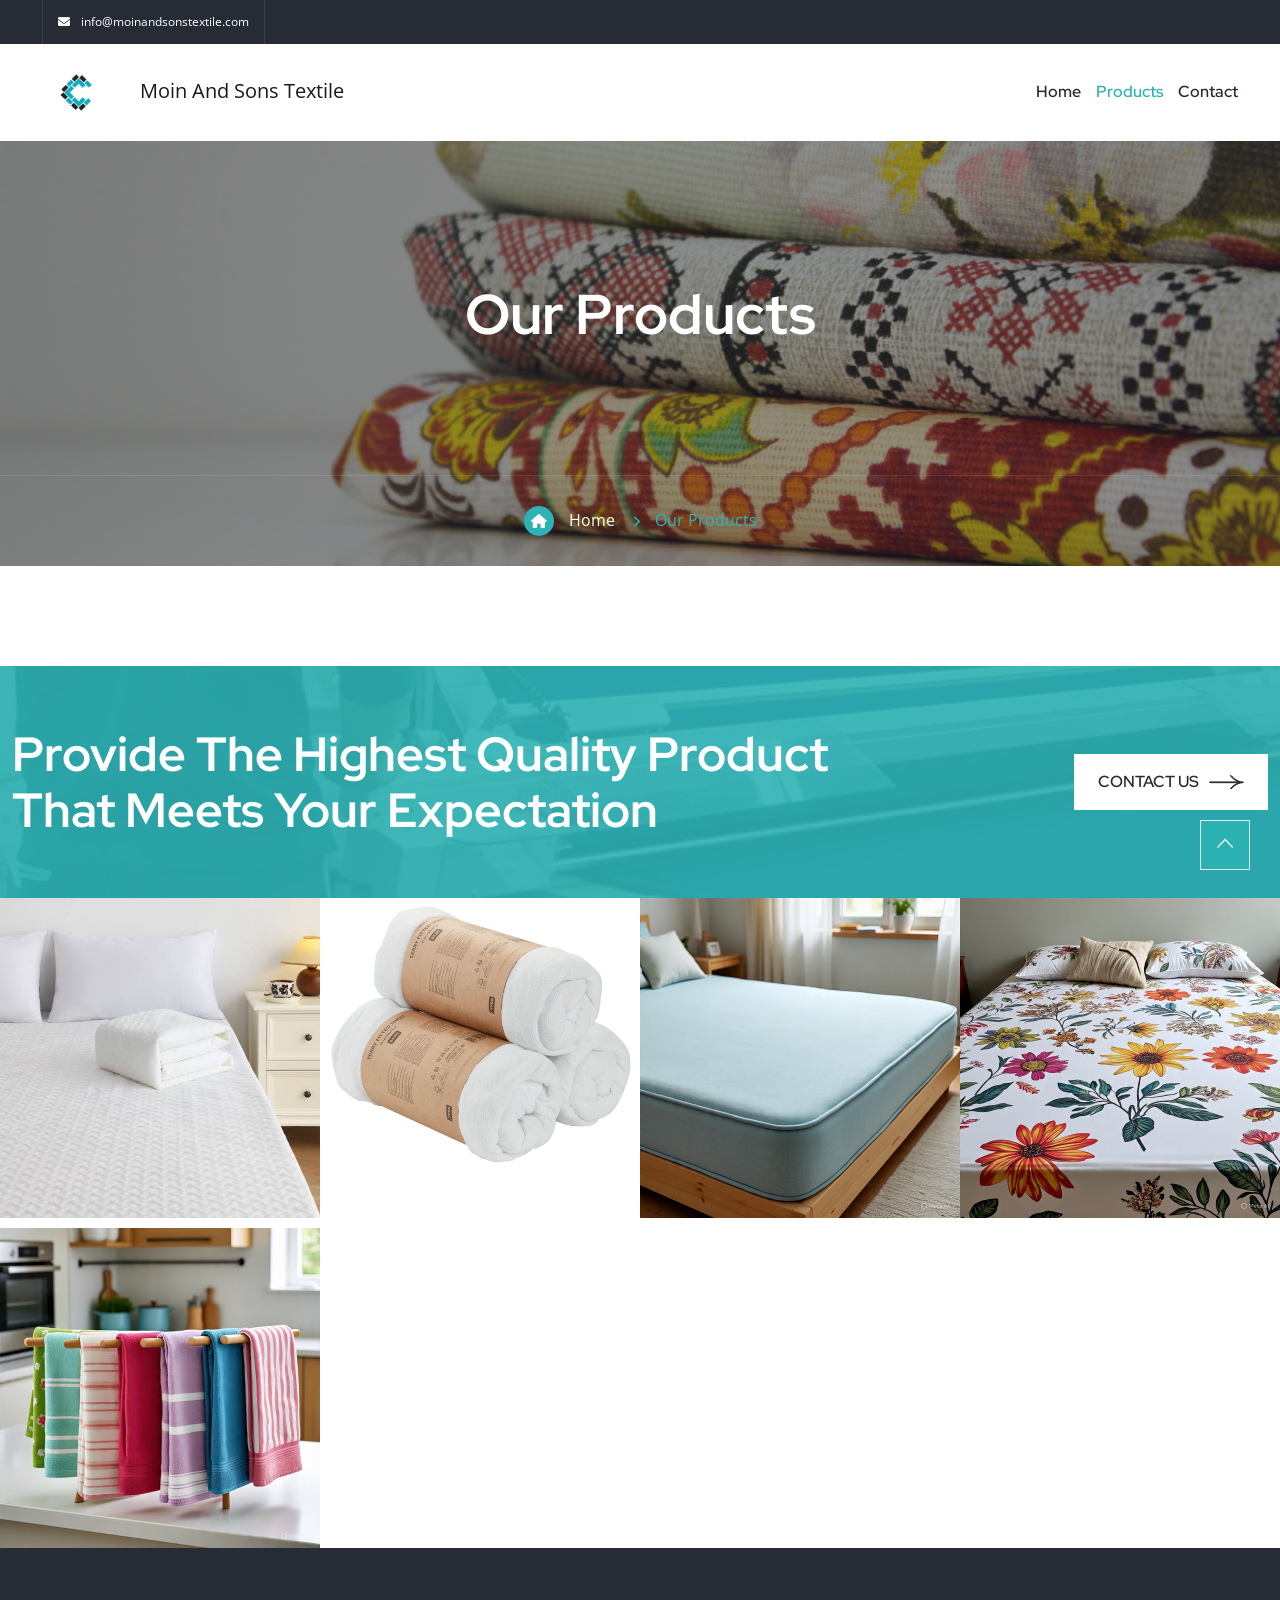
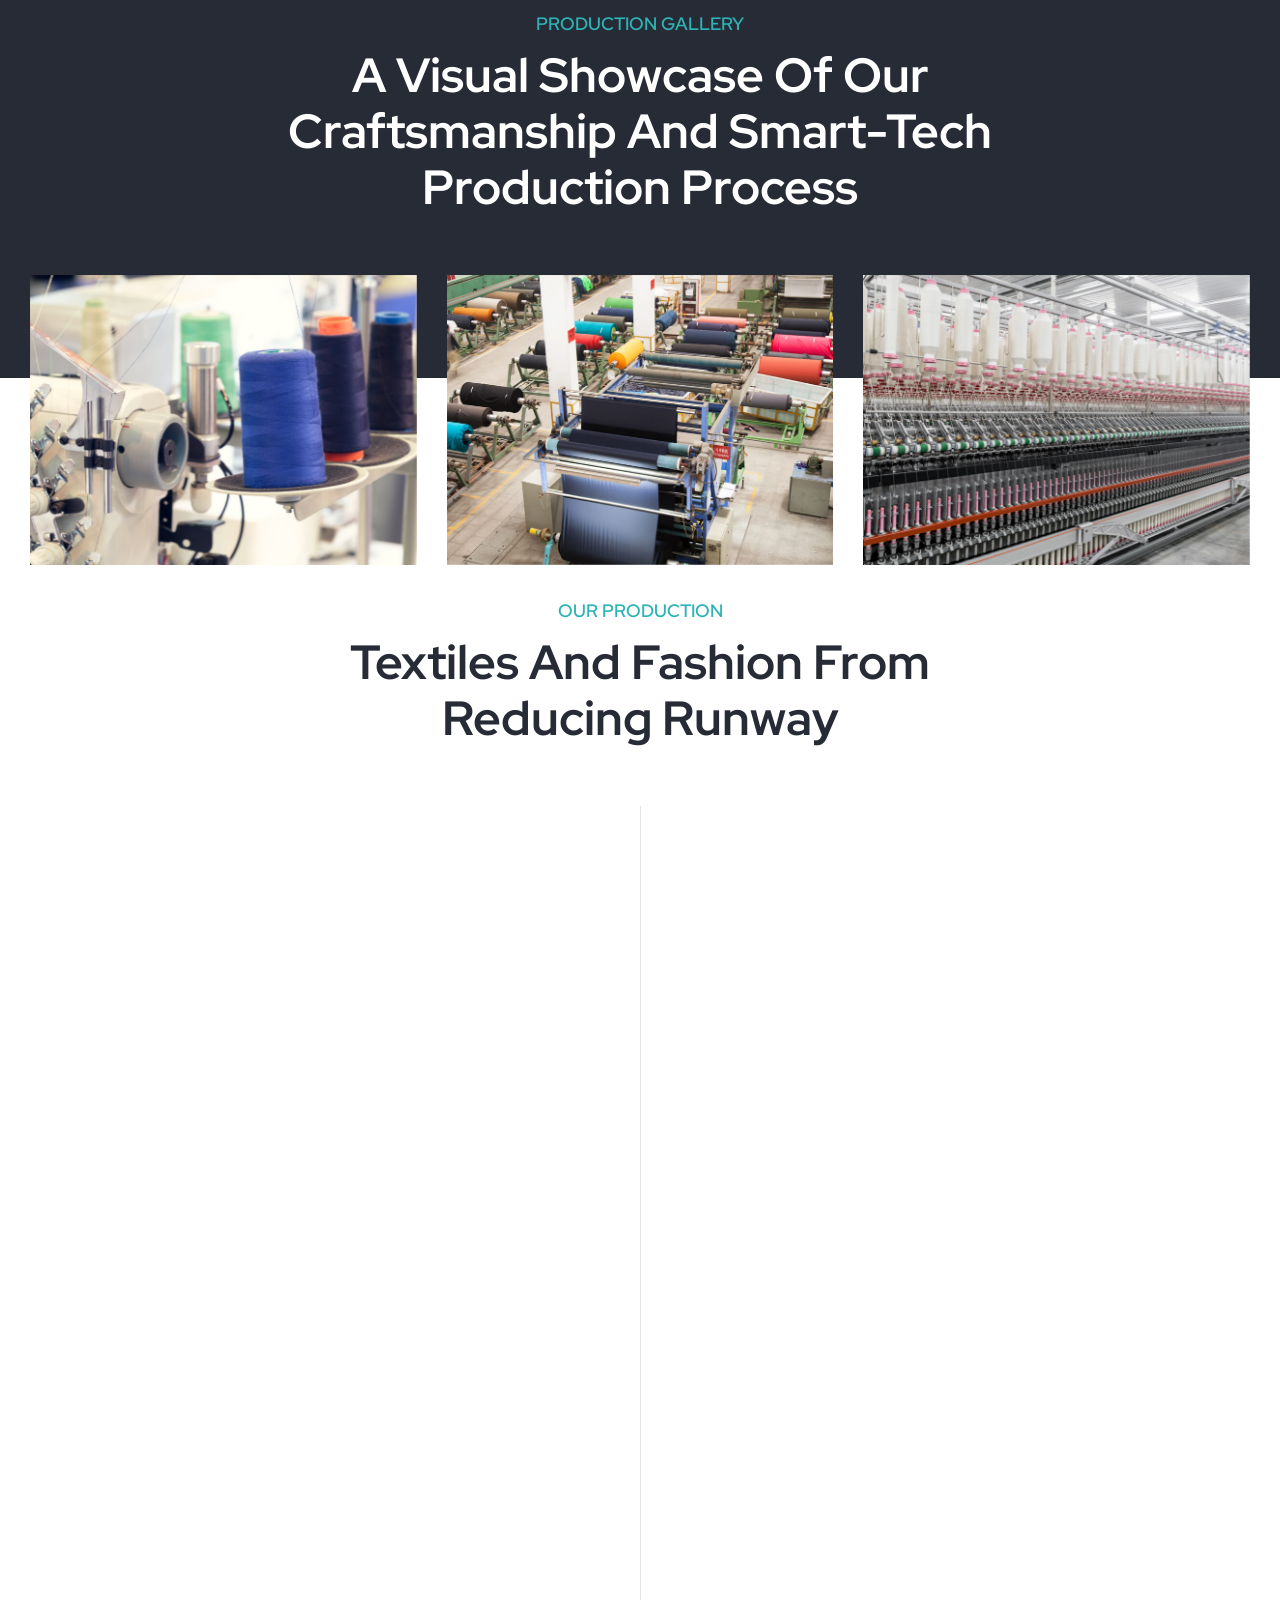
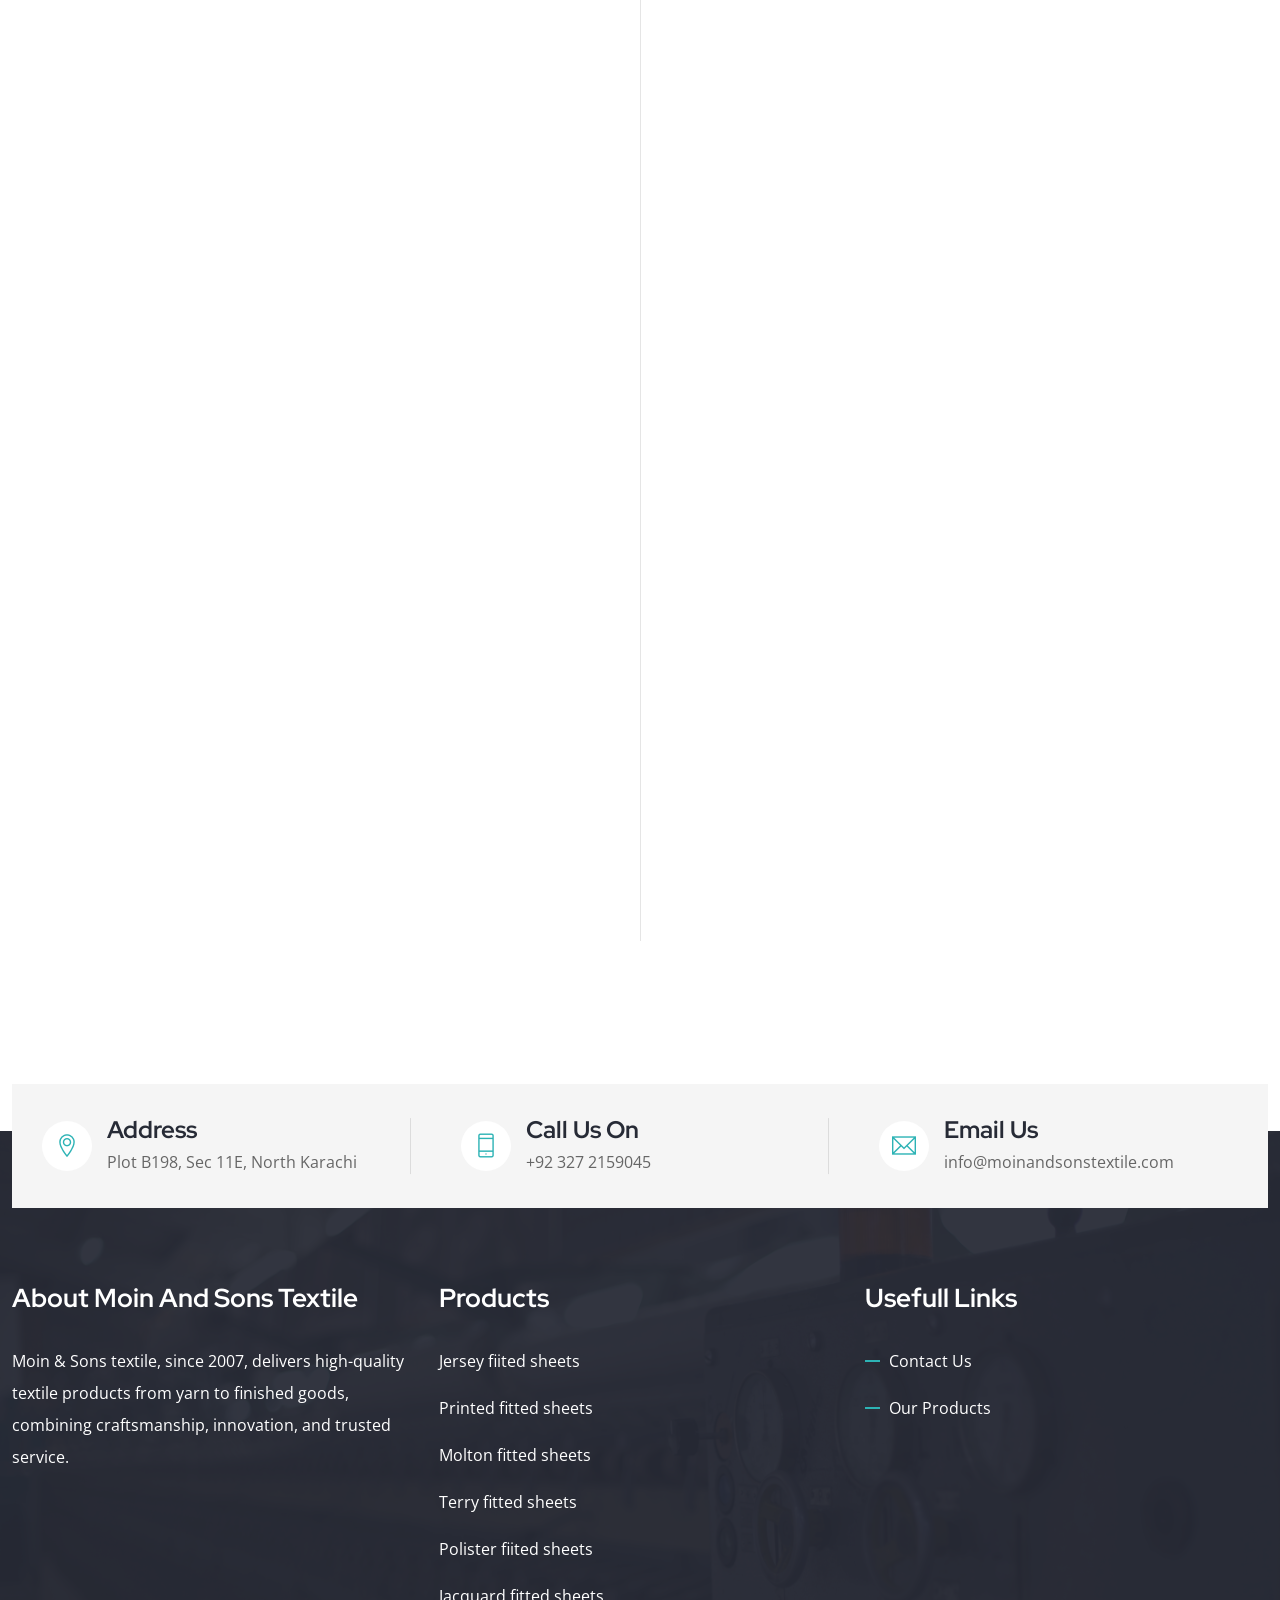
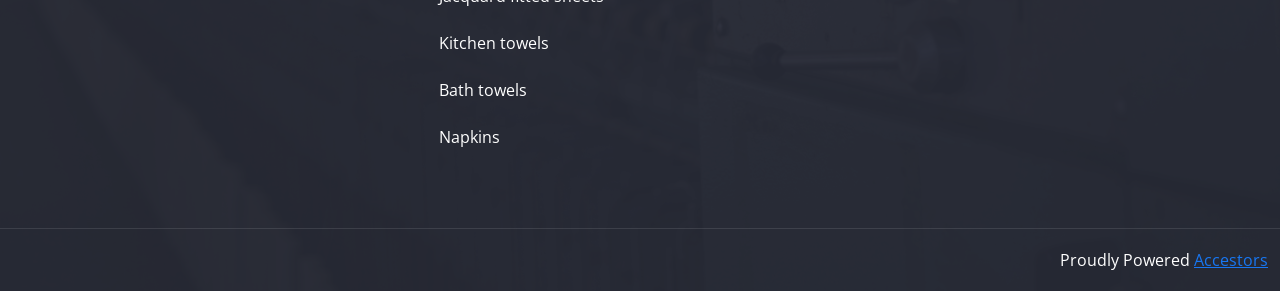
<file: our-services.html>
<!DOCTYPE html>
<html lang="en">

<head>
    <meta charset="UTF-8">
    <meta name="viewport" content="width=device-width, initial-scale=1.0">
    <title>Moin And Sons Textile</title>
    <!-- Favicon -->
    <link rel="shortcut icon" href="images/favicon2.png">
    <!-- Bootstrap CSS -->
    <link rel="stylesheet" href="css/bootstrap.min.css">
    <!-- Owl Carousel CSS -->
    <link rel="stylesheet" href="css/owl.carousel.min.css">
    <!-- Simplebar CSS -->
    <link rel="stylesheet" href="css/simplebar.min.css">
    <!-- Animation CSS -->
    <link rel="stylesheet" href="css/animations.min.css">
    <!-- Magnefic Popup CSS -->
    <link rel="stylesheet" href="css/magnific-popup.min.css">
    <!-- Icons CSS -->
    <link rel="stylesheet" href="fonts/font-awesome/css/all.min.css">
    <link rel="stylesheet" href="fonts/flaticon/flaticon.css">
    <link rel="stylesheet" href="css/ionicons.min.css">
    <link rel="stylesheet" href="fonts/themify-icons/themify-icons.css">
    <!--  Style CSS -->
    <link rel="stylesheet" href="css/style.css">
    <!--  Responsive CSS -->
    <link rel="stylesheet" href="css/responsive.css">
</head>

<body>

    <!-- Loading -->
    <div id="pq-loading">
        <div id="pq-loading-center">
            <img src="images/logos/logo1.jpg" alt="loading">

        </div>
    </div>
    <!-- Loading -->

    <!-- Header -->
    <div class="pq-background-overlay"></div>
    <div class="pq-sidebar">
        <div class="pq-close-btn">
            <a class="pq-close" href="javascript:void(0)">
                <i class="ion-android-close"></i>
            </a>
        </div>
        <div class="pq-sidebar-block mCustomScrollbar" data-simplebar>
            <div class="pq-sidebar-header">
                <img src="images/logos/logo1.jpg" class="pq-sidebar-logo img-fluid" alt="textica-sidebar-logo">
            </div>
            <div class="pq-sidebar-contact">
                <ul>
                    <li>
                        <a href="tel:+92 322 0272983">
                            <i class="fas fa-phone"></i>
                            <span>+92 322 0272983</span>
                        </a>
                    </li>
                    <li>
                        <a href="mailto:info@moinandsonstextile.com">
                            <i class="fas fa-envelope"></i>
                            <span>info@moinandsonstextile.com</span>
                        </a>
                    </li>
                </ul>
            </div>
            <div class="pq-sidebar-social">

            </div>
        </div>
    </div>
    <header id="pq-header" class="pq-header-style-2 pq-has-sticky">
        <div class="pq-top-header top-style-1">
            <div class="container-fluid">
                <div class="row flex-row-reverse">
                    <div class="col-md-12 text-right">
                        <div class="pq-header-contact">
                            <ul>
                                <!-- <li>
                                    <a href="tel:+92 322 0272983">
                                        <i class="fas fa-phone"></i>
                                        <span>+92 322 0272983</span>
                                    </a>
                                </li> -->
                                <li>
                                    <a href="mailto:info@moinandsonstextile.com">
                                        <i class="fas fa-envelope"></i>
                                        <span>info@moinandsonstextile.com</span>
                                    </a>
                                </li>
                            </ul>
                        </div>
                    </div>
                    <!-- <div class="col-md-6">

                    </div> -->
                </div>
            </div>
        </div>
        <div class="pq-bottom-header">
            <div class="container-fluid">
                <div class="row">
                    <div class="col-lg-12">
                        <nav class="navbar navbar-expand-lg navbar-light">
                            <a class="navbar-brand" href="index.html">
                                <img class="img-fluid logo" style="width: 10%;height: 10%;" src="images/logos/logo1.jpg"
                                    alt="textica">Moin And Sons
                                Textile
                            </a>
                            <div class="collapse navbar-collapse" id="navbarSupportedContent">
                                <div id="pq-menu-contain" class="pq-menu-contain">
                                    <ul id="pq-main-menu" class="navbar-nav ml-auto">
                                        <li class="menu-item menu-item-has-children">
                                            <a href="index.html">Home</a>
                                        </li>
                                        <li class="menu-item current-menu-item">
                                            <a href="our-services.html">Products</a>
                                        </li>
                                        <li class="menu-item menu-item-has-children">
                                            <a href="contact.html">Contact</a>
                                        </li>
                                    </ul>
                                </div>
                            </div>
                        </nav>
                    </div>
                </div>
            </div>
        </div>
    </header>
    <!-- Header -->

    <!-- Breadcrumb -->
    <div class="pq-breadcrumb">
        <div class="container">
            <div class="row align-items-center">
                <div class="col-lg-12">
                    <nav aria-label="breadcrumb">
                        <div class="pq-breadcrumb-title">
                            <h1>Our Products</h1>
                        </div>
                        <div class="pq-breadcrumb-container">
                            <ol class="breadcrumb">
                                <li class="breadcrumb-item">
                                    <a href="index.html"><i class="fas fa-home mr-2"></i>Home</a>
                                </li>
                                <li class="breadcrumb-item active">Our Products</li>
                            </ol>
                        </div>
                    </nav>
                </div>
            </div>
        </div>
    </div>
    <!-- Breadcrumb -->
    <!-- Provide -->
    <section class="provide pq-bg-primary pq-bg-img-2 pq-py-60" style="margin-top: 100px;">
        <div class="container">
            <div class="row align-items-center">
                <div class="col-xl-8">
                    <div class="pq-section-title pq-style-1">
                        <h5 class="pq-section-main-title">Provide the highest quality product that meets your
                            expectation</h5>
                    </div>
                </div>
                <div class="col-xl-4">
                    <div class="button-align">
                        <a class="pq-button pq-button-flat" href="contact.html">
                            <div class="pq-button-block">
                                <span class="pq-button-text">contact us</span>
                                <svg xmlns="http://www.w3.org/2000/svg" class="pq-svg-arrow" width="34.899"
                                    height="14.585" viewBox="0 0 34.899 14.585">
                                    <path
                                        d="M.5,6.388c6.609,0,11.487-6.142,11.535-6.2a.6.6,0,0,1,.684-.131.33.33,0,0,1,.176.513A19.589,19.589,0,0,1,4.765,6.388H33.4c.275,0,.5.168.5.376s-.223.376-.5.376H4.765a19.591,19.591,0,0,1,8.128,5.822.331.331,0,0,1-.179.514.6.6,0,0,1-.68-.133c-.048-.062-4.926-6.2-11.535-6.2-.275,0-.5-.168-.5-.376S.223,6.388.5,6.388Z"
                                        transform="translate(34.399 14.056) rotate(180)" fill="currentColor"
                                        stroke="currentColor" stroke-width="1"></path>
                                </svg>
                            </div>
                        </a>
                    </div>
                </div>
            </div>
        </div>
    </section>
    <!-- Provide -->

    <!-- Team -->
    <section class="team py-0 ">
        <div class="container-fluid">
            <div class="row">
                <div class="col-lg-12 p-0">
                    <div class="pq-team-box-slider pq-team-style-1">
                        <div class="owl-carousel owl-loaded owl-drag" data-dots="true" data-nav="false"
                            data-desk_num="4" data-lap_num="3" data-tab_num="2" data-mob_num="1" data-mob_sm="1"
                            data-autoplay="false" data-loop="true" data-margin="0">
                            <div class="item">
                                <div class="pq-team pq-style-1">
                                    <div class="pq-team-img">
                                        <img decoding="async" src="images/background-images/images (9).jpeg"
                                            alt="team-image">
                                        <div class="pq-team-info">
                                            <h5 class="pq-member-name">
                                                <a href="">Jacquard Fitted Sheet</a>
                                            </h5>
                                            <span class="pq-team-designation">Premium</span>
                                        </div>
                                        <div class="pq-team-share-icon">
                                            <div class="pq-team-social">
                                                <ul>
                                                    <li>
                                                        <a href="">
                                                            <i class="flaticon-decorative-textile"></i>
                                                        </a>
                                                    </li>
                                                    <li>
                                                        <a href="">
                                                            <i class="flaticon-layers"></i>
                                                        </a>
                                                    </li>
                                                    <li>
                                                        <a href="">
                                                            <i class="flaticon-silk"></i>
                                                        </a>
                                                    </li>
                                                </ul>
                                            </div>
                                        </div>
                                    </div>
                                </div>
                            </div>
                            <div class="item">
                                <div class="pq-team pq-style-1">
                                    <div class="pq-team-img">
                                        <img decoding="async" src="images/background-images/176035.jpg"
                                            alt="team-image">
                                        <div class="pq-team-info">
                                            <h5 class="pq-member-name">
                                                <a href="">Terry Fitted Sheet</a>
                                            </h5>
                                            <span class="pq-team-designation">Premium</span>
                                        </div>
                                        <div class="pq-team-share-icon">
                                            <div class="pq-team-social">
                                                <ul>
                                                    <li>
                                                        <a href="">
                                                            <i class="flaticon-layers"></i>
                                                        </a>
                                                    </li>
                                                    <li>
                                                        <a href="">
                                                            <i class="flaticon-layers"></i>
                                                        </a>
                                                    </li>
                                                    <li>
                                                        <a href="">
                                                            <i class="flaticon-decorative-textile"></i>
                                                        </a>
                                                    </li>
                                                </ul>
                                            </div>
                                        </div>
                                    </div>
                                </div>
                            </div>
                            <div class="item">
                                <div class="pq-team pq-style-1">
                                    <div class="pq-team-img">
                                        <img decoding="async" src="images/background-images/IMG-20251206-WA0002.jpg"
                                            alt="team-image">
                                        <div class="pq-team-info">
                                            <h5 class="pq-member-name">
                                                <a href="">Jersey Fitted Sheet</a>
                                            </h5>
                                            <span class="pq-team-designation">Premium</span>
                                        </div>
                                        <div class="pq-team-share-icon">
                                            <div class="pq-team-social">
                                                <ul>
                                                    <li>
                                                        <a href="">
                                                            <i class="flaticon-decorative-textile"></i>
                                                        </a>
                                                    </li>
                                                    <li>
                                                        <a href="">
                                                            <i class="flaticon-layers"></i>
                                                        </a>
                                                    </li>
                                                    <li>
                                                        <a href="">
                                                            <i class="flaticon-silk"></i>
                                                        </a>
                                                    </li>
                                                </ul>
                                            </div>
                                        </div>
                                    </div>
                                </div>
                            </div>
                            <div class="item">
                                <div class="pq-team pq-style-1">
                                    <div class="pq-team-img">
                                        <img decoding="async" src="images/background-images/fitted sheet 7.jpg"
                                            alt="team-image">
                                        <div class="pq-team-info">
                                            <h5 class="pq-member-name">
                                                <a href="">Printed Fitted Sheet</a>
                                            </h5>
                                            <span class="pq-team-designation">Premium</span>
                                        </div>
                                        <div class="pq-team-share-icon">
                                            <div class="pq-team-social">
                                                <ul>
                                                    <li>
                                                        <a href="">
                                                            <i class="flaticon-layers"></i>
                                                        </a>
                                                    </li>
                                                    <li>
                                                        <a href="">
                                                            <i class="flaticon-layers"></i>
                                                        </a>
                                                    </li>
                                                    <li>
                                                        <a href="">
                                                            <i class="flaticon-decorative-textile"></i>
                                                        </a>
                                                    </li>
                                                </ul>
                                            </div>
                                        </div>
                                    </div>
                                </div>
                            </div>
                        </div>
                    </div>
                </div>
            </div>
        </div>
    </section>
    <section class="team py-0 ">
        <div class="container-fluid">
            <div class="row" style="margin-top: 10px;">
                <div class="col-lg-12 p-0">
                    <div class="pq-team-box-slider pq-team-style-1">
                        <div class="owl-carousel owl-loaded owl-drag" data-dots="true" data-nav="false"
                            data-desk_num="4" data-lap_num="3" data-tab_num="2" data-mob_num="1" data-mob_sm="1"
                            data-autoplay="false" data-loop="true" data-margin="0">
                            <div class="item">
                                <div class="pq-team pq-style-1">
                                    <div class="pq-team-img">
                                        <img decoding="async" src="images/background-images/kitchen towel7.jpg"
                                            alt="team-image">
                                        <div class="pq-team-info">
                                            <h5 class="pq-member-name">
                                                <a href="">Kitchen Towels</a>
                                            </h5>
                                            <span class="pq-team-designation">Premium</span>
                                        </div>
                                        <div class="pq-team-share-icon">
                                            <div class="pq-team-social">
                                                <ul>
                                                    <li>
                                                        <a href="">
                                                            <i class="flaticon-decorative-textile"></i>
                                                        </a>
                                                    </li>
                                                    <li>
                                                        <a href="">
                                                            <i class="flaticon-layers"></i>
                                                        </a>
                                                    </li>
                                                    <li>
                                                        <a href="">
                                                            <i class="flaticon-silk"></i>
                                                        </a>
                                                    </li>
                                                </ul>
                                            </div>
                                        </div>
                                    </div>
                                </div>
                            </div>
                            <div class="item">
                                <div class="pq-team pq-style-1">
                                    <div class="pq-team-img">
                                        <img decoding="async" src="images/background-images/towel1.jpg"
                                            alt="team-image">
                                        <div class="pq-team-info">
                                            <h5 class="pq-member-name">
                                                <a href="">Bath Towels</a>
                                            </h5>
                                            <span class="pq-team-designation">Premium</span>
                                        </div>
                                        <div class="pq-team-share-icon">
                                            <div class="pq-team-social">
                                                <ul>
                                                    <li>
                                                        <a href="">
                                                            <i class="flaticon-layers"></i>
                                                        </a>
                                                    </li>
                                                    <li>
                                                        <a href="">
                                                            <i class="flaticon-layers"></i>
                                                        </a>
                                                    </li>
                                                    <li>
                                                        <a href="">
                                                            <i class="flaticon-decorative-textile"></i>
                                                        </a>
                                                    </li>
                                                </ul>
                                            </div>
                                        </div>
                                    </div>
                                </div>
                            </div>
                            <div class="item">
                                <div class="pq-team pq-style-1">
                                    <div class="pq-team-img">
                                        <img decoding="async" src="images/background-images/kitchen towel3.jpg"
                                            alt="team-image">
                                        <div class="pq-team-info">
                                            <h5 class="pq-member-name">
                                                <a href="">Napkins</a>
                                            </h5>
                                            <span class="pq-team-designation">Premium</span>
                                        </div>
                                        <div class="pq-team-share-icon">
                                            <div class="pq-team-social">
                                                <ul>
                                                    <li>
                                                        <a href="">
                                                            <i class="flaticon-decorative-textile"></i>
                                                        </a>
                                                    </li>
                                                    <li>
                                                        <a href="">
                                                            <i class="flaticon-layers"></i>
                                                        </a>
                                                    </li>
                                                    <li>
                                                        <a href="">
                                                            <i class="flaticon-silk"></i>
                                                        </a>
                                                    </li>
                                                </ul>
                                            </div>
                                        </div>
                                    </div>
                                </div>
                            </div>
                            <div class="item">
                                <div class="pq-team pq-style-1">
                                    <div class="pq-team-img">
                                        <img decoding="async" src="images/background-images/IMG-20251223-WA0034.jpg"
                                            alt="team-image">
                                        <div class="pq-team-info">
                                            <h5 class="pq-member-name">
                                                <a href="">Polyester Fitted Sheet</a>
                                            </h5>
                                            <span class="pq-team-designation">Premium</span>
                                        </div>
                                        <div class="pq-team-share-icon">
                                            <div class="pq-team-social">
                                                <ul>
                                                    <li>
                                                        <a href="">
                                                            <i class="flaticon-layers"></i>
                                                        </a>
                                                    </li>
                                                    <li>
                                                        <a href="">
                                                            <i class="flaticon-layers"></i>
                                                        </a>
                                                    </li>
                                                    <li>
                                                        <a href="">
                                                            <i class="flaticon-decorative-textile"></i>
                                                        </a>
                                                    </li>
                                                </ul>
                                            </div>
                                        </div>
                                    </div>
                                </div>
                            </div>
                        </div>
                    </div>
                </div>
            </div>
        </div>
    </section>
    <!-- Team -->


    <!-- Client -->
    <section class="client pq-bg-dark pq-bg-img-4  wow animated fadeInUp" style="padding-bottom: 300px;">
        <div class="container">
            <div class="row">
                <!-- <div class="col-lg-3 col-md-4 pq-border-right">
                    <div class="pq-counter pq-counter-default">
                        <div class="pq-counter-num-prefix">
                            <h5 class="timer" data-to="6050" data-speed="5000">6050</h5>
                        </div>
                        <span class="pq-counter-title">Satisfied clients</span>
                    </div>
                </div> -->
                <div class="col-lg-9 col-md-8 mt-4 mt-md-0 pq-ps-90">
                    <div class="pq-client-box pq-client-style-1">
                        <!-- <div class="owl-carousel owl-loaded owl-drag" data-dots="false" data-nav="false"
                            data-desk_num="5" data-lap_num="3" data-tab_num="2" data-mob_num="2" data-mob_sm="2"
                            data-autoplay="false" data-loop="true" data-margin="30">
                            <div class="item">
                                <div class="pq-client-box pq-style-1">
                                    <a>
                                        <img decoding="async" src="images/client/slider/1.png" alt="pq-client-img"
                                            class="pq-client-img">
                                        <img decoding="async" src="images/client/slider/h1.png" alt="pq-client-img"
                                            class="pq-client-hover-img">
                                    </a>
                                </div>
                            </div>
                            <div class="item">
                                <div class="pq-client-box pq-style-1">
                                    <a>
                                        <img decoding="async" src="images/client/slider/2.png" alt="pq-client-img"
                                            class="pq-client-img">
                                        <img decoding="async" src="images/client/slider/h2.png" alt="pq-client-img"
                                            class="pq-client-hover-img">
                                    </a>
                                </div>
                            </div>
                            <div class="item">
                                <div class="pq-client-box pq-style-1">
                                    <a>
                                        <img decoding="async" src="images/client/slider/3.png" alt="pq-client-img"
                                            class="pq-client-img">
                                        <img decoding="async" src="images/client/slider/h3.png" alt="pq-client-img"
                                            class="pq-client-hover-img">
                                    </a>
                                </div>
                            </div>
                            <div class="item">
                                <div class="pq-client-box pq-style-1">
                                    <a>
                                        <img decoding="async" src="images/client/slider/4.png" alt="pq-client-img"
                                            class="pq-client-img">
                                        <img decoding="async" src="images/client/slider/h4.png" alt="pq-client-img"
                                            class="pq-client-hover-img">
                                    </a>
                                </div>
                            </div>
                            <div class="item">
                                <div class="pq-client-box pq-style-1">
                                    <a>
                                        <img decoding="async" src="images/client/slider/5.png" alt="pq-client-img"
                                            class="pq-client-img">
                                        <img decoding="async" src="images/client/slider/h5.png" alt="pq-client-img"
                                            class="pq-client-hover-img">
                                    </a>
                                </div>
                            </div>
                            <div class="item">
                                <div class="pq-client-box pq-style-1">
                                    <a>
                                        <img decoding="async" src="images/client/slider/6.png" alt="pq-client-img"
                                            class="pq-client-img">
                                        <img decoding="async" src="images/client/slider/h6.png" alt="pq-client-img"
                                            class="pq-client-hover-img">
                                    </a>
                                </div>
                            </div>
                        </div> -->
                    </div>
                </div>
                <!-- <div class="col-lg-12 p-0">
                    <div class="divider pq-pt-60"></div>
                </div> -->
            </div>
        </div>
    </section>
    <!-- Client -->

    <!-- Product -->
    <section class="product pq-bg-transparent pq-mt-n-500 pb-0 wow animated fadeInUp ">
        <div class="container">
            <div class="row">
                <div class="col-lg-12">
                    <div class="pq-section-title pq-style-1 text-center">
                        <span class="pq-section-sub-title">
                            production gallery
                        </span>
                        <h5 class="pq-section-main-title">A visual showcase of our craftsmanship and smart-tech
                            production process</h5>
                    </div>
                </div>
            </div>
        </div>
        <div class="container-fluid">
            <div class="row">
                <div class="col-lg-12 pq-px-30">
                    <div class="gallery">
                        <div class="owl-carousel owl-loaded owl-drag" data-dots="false" data-nav="false"
                            data-desk_num="3" data-lap_num="2" data-tab_num="2" data-mob_num="1" data-mob_sm="1"
                            data-autoplay="true" data-loop="true" data-margin="30">
                            <div class="item">
                                <a href="rev/assets/index/1.jpg">
                                    <img src="rev/assets/index/1.jpg" alt="">
                                </a>
                            </div>
                            <div class="item">
                                <a href="rev/assets/index/4.jpg">
                                    <img src="rev/assets/index/4.jpg" alt="">
                                </a>
                            </div>
                            <div class="item">
                                <a href="rev/assets/index/2.jpg">
                                    <img src="rev/assets/index/2.jpg" alt="">
                                </a>
                            </div>
                            <div class="item">
                                <a href="rev/assets/index/6.jpg">
                                    <img src="rev/assets/index/6.jpg" alt="">
                                </a>
                            </div>
                            <div class="item">
                                <a href="rev/assets/index/5.jpg">
                                    <img src="rev/assets/index/5.jpg" alt="">
                                </a>
                            </div>
                            <div class="item">
                                <a href="rev/assets/index/3.jpg">
                                    <img src="rev/assets/index/3.jpg" alt="">
                                </a>
                            </div>
                        </div>
                    </div>
                </div>
            </div>
        </div>
    </section>
    <!-- Product -->

    <!-- Production -->
    <section class="production " style="margin-top: -100px;">
        <div class="container">
            <div class="row">
                <div class="col-lg-12">
                    <div class="pq-section-title pq-style-1 text-center">
                        <span class="pq-section-sub-title">our
                            production
                        </span>
                        <h5 class="pq-section-main-title">Textiles and Fashion From Reducing Runway</h5>
                    </div>
                </div>
            </div>
        </div>
        <div class="container">
            <div class="pq-border-line"></div>
            <div class="row">
                <div class="col-lg-12">
                    <div class="pq-timelines">
                        <div class="timeline">
                            <div class="timeline-states">
                                <div class="timeline-state">
                                    <div class="row align-items-center">
                                        <div class="col-lg-6 col-md-6 pe-0">
                                            <div class="timeline-image pq-pe-90">
                                                <img decoding="async" src="rev/assets/index/Production Of Fabric.jpg"
                                                    class="wow animated fadeInLeft" alt="images">
                                            </div>
                                        </div>
                                        <div class="col-lg-6 col-md-6 mt-4 mt-md-0 ps-0">
                                            <div class="timeline-details position-relative">
                                                <div class="timeline-content pq-ps-90">
                                                    <h3 class="mb-2 wow animated fadeInRight">Production of Fabric
                                                    </h3>
                                                    <p class="wow animated fadeInRight">At our smart-tech–enabled
                                                        manufacturing plant, we specialize in producing high-quality
                                                        fabric products with precision and consistency. As a leading
                                                        manufacturer and exporter, we create a wide range of textile
                                                        goods including fabric-made towels, napkins, fitted bed sheets,
                                                        and more. Our advanced production systems ensure durability,
                                                        comfort, and flawless finishing in every product. From selecting
                                                        premium raw materials to using modern automated machinery, we
                                                        maintain strict quality control to deliver fabric that meets
                                                        global export standards.</p>
                                                    <!-- <a class="pq-button pq-button-link wow animated fadeInRight"
                                                        href="manufacture.html">
                                                        <div class="pq-button-block">
                                                            <span class="pq-button-text">View more</span>
                                                            <svg xmlns="http://www.w3.org/2000/svg" class="pq-svg-arrow"
                                                                width="34.899" height="14.585"
                                                                viewBox="0 0 34.899 14.585">
                                                                <path
                                                                    d="M.5,6.388c6.609,0,11.487-6.142,11.535-6.2a.6.6,0,0,1,.684-.131.33.33,0,0,1,.176.513A19.589,19.589,0,0,1,4.765,6.388H33.4c.275,0,.5.168.5.376s-.223.376-.5.376H4.765a19.591,19.591,0,0,1,8.128,5.822.331.331,0,0,1-.179.514.6.6,0,0,1-.68-.133c-.048-.062-4.926-6.2-11.535-6.2-.275,0-.5-.168-.5-.376S.223,6.388.5,6.388Z"
                                                                    transform="translate(34.399 14.056) rotate(180)"
                                                                    fill="currentColor" stroke="currentColor"
                                                                    stroke-width="1"></path>
                                                            </svg>
                                                        </div>
                                                    </a> -->
                                                </div>
                                            </div>
                                        </div>
                                    </div>
                                    <div class="pq-dot-circle wow animated zoomIn"></div>
                                </div>
                                <div class="timeline-state pq-py-60">
                                    <div class="row align-items-center flex-column-reverse flex-md-row">
                                        <div class="col-lg-6 col-md-6 mt-4 mt-md-0 pe-0">
                                            <div class="timeline-content pq-pe-90">
                                                <h3 class="mb-2 wow animated fadeInLeft">Exportation Globally</h3>
                                                <p class="wow animated fadeInLeft">We proudly export our premium textile
                                                    products to customers across the globe, delivering quality and
                                                    reliability with every shipment. Supported by a strong international
                                                    distribution network, we supply towels, napkins, fitted bed sheets,
                                                    and a wide range of fabric goods to various markets worldwide. Our
                                                    export operations follow strict global standards, including secure
                                                    packaging, proper documentation, and efficient logistics management.
                                                    With a commitment to professionalism and timely delivery, we ensure
                                                    that our products reach international clients safely and maintain
                                                    the quality we are known for.</p>
                                                <!-- <a class="pq-button pq-button-link wow animated fadeInLeft"
                                                    href="we-design-fabric.html">
                                                    <div class="pq-button-block">
                                                        <span class="pq-button-text">View more</span>
                                                        <svg xmlns="http://www.w3.org/2000/svg" class="pq-svg-arrow"
                                                            width="34.899" height="14.585" viewBox="0 0 34.899 14.585">
                                                            <path
                                                                d="M.5,6.388c6.609,0,11.487-6.142,11.535-6.2a.6.6,0,0,1,.684-.131.33.33,0,0,1,.176.513A19.589,19.589,0,0,1,4.765,6.388H33.4c.275,0,.5.168.5.376s-.223.376-.5.376H4.765a19.591,19.591,0,0,1,8.128,5.822.331.331,0,0,1-.179.514.6.6,0,0,1-.68-.133c-.048-.062-4.926-6.2-11.535-6.2-.275,0-.5-.168-.5-.376S.223,6.388.5,6.388Z"
                                                                transform="translate(34.399 14.056) rotate(180)"
                                                                fill="currentColor" stroke="currentColor"
                                                                stroke-width="1"></path>
                                                        </svg>
                                                    </div> 
                                                </a>-->
                                            </div>
                                        </div>
                                        <div class="col-lg-6 col-md-6 ps-0">
                                            <div class="timeline-image pq-ps-90">
                                                <img decoding="async" src="rev/assets/index/Exportation Globally.jpg"
                                                    class="wow animated fadeInRight" alt="images">
                                            </div>
                                        </div>
                                    </div>
                                    <div class="pq-dot-circle wow animated zoomIn"></div>
                                </div>
                                <div class="timeline-state">
                                    <div class="row align-items-center">
                                        <div class="col-lg-6 col-md-6 pe-0">
                                            <div class="timeline-image pq-pe-90">
                                                <img decoding="async" src="rev/assets/index/bg.jpg"
                                                    class="wow animated fadeInLeft" alt="images">
                                            </div>
                                        </div>
                                        <div class="col-lg-6 col-md-6 mt-4 mt-md-0 ps-0">
                                            <div class="timeline-content pq-ps-90">
                                                <h3 class="mb-2 wow animated fadeInRight">Great Client Support</h3>
                                                <p class="wow animated fadeInRight">We believe that exceptional
                                                    products deserve exceptional service, and that’s why our team is
                                                    dedicated to providing great client support at every stage. From
                                                    initial inquiries to order completion, we offer quick responses,
                                                    clear communication, and personalized assistance to meet your
                                                    requirements. Whether it’s product details, customization, export
                                                    documentation, or after-sales support, our experienced team is
                                                    always ready to help. Our goal is to ensure a smooth, reliable, and
                                                    satisfying experience for every client, every time.</p>
                                                <!-- <a class="pq-button pq-button-link wow animated fadeInRight"
                                                    href="fabric-dyeing.html">
                                                    <div class="pq-button-block">
                                                        <span class="pq-button-text">View more</span>
                                                        <svg xmlns="http://www.w3.org/2000/svg" class="pq-svg-arrow"
                                                            width="34.899" height="14.585" viewBox="0 0 34.899 14.585">
                                                            <path
                                                                d="M.5,6.388c6.609,0,11.487-6.142,11.535-6.2a.6.6,0,0,1,.684-.131.33.33,0,0,1,.176.513A19.589,19.589,0,0,1,4.765,6.388H33.4c.275,0,.5.168.5.376s-.223.376-.5.376H4.765a19.591,19.591,0,0,1,8.128,5.822.331.331,0,0,1-.179.514.6.6,0,0,1-.68-.133c-.048-.062-4.926-6.2-11.535-6.2-.275,0-.5-.168-.5-.376S.223,6.388.5,6.388Z"
                                                                transform="translate(34.399 14.056) rotate(180)"
                                                                fill="currentColor" stroke="currentColor"
                                                                stroke-width="1"></path>
                                                        </svg>
                                                    </div>
                                                </a> -->
                                            </div>
                                        </div>
                                    </div>
                                    <div class="pq-dot-circle wow animated zoomIn"></div>
                                </div>
                            </div>
                        </div>
                    </div>
                </div>
            </div>
        </div>
    </section>
    <!-- Production -->



    <!-- Blog -->
    <!-- <section class="blog wow animated fadeInUp">
        <div class="container">
            <div class="row">
                <div class="col-lg-12">
                    <div class="pq-section-title pq-style-1 text-center">
                        <span class="pq-section-sub-title">our
                            latest blog
                        </span>
                        <h5 class="pq-section-main-title">whatch our latest blog </h5>
                    </div>
                </div>
                <div class="col-lg-12">
                    <div class="pq-blog">
                        <div class="row">
                            <div class="pq-blog-post pq-list">
                                <div class="pq-blog-area">
                                    <div class="pq-post-meta">
                                        <div class="pq-post-date">
                                            <a href="strategies-for-reducing-environmental.html">
                                                <span class="pq-post-blk">13</span>Apr 2023
                                            </a>
                                        </div>
                                    </div>
                                    <div class="pq-blog-contain">
                                        <div class="pq-post-contain">
                                            <ul>
                                                <li class="pq-post-category">
                                                    <a href="strategies-for-reducing-environmental.html"><i
                                                            class="fa fa-tag"></i>Home Textiles</a>
                                                </li>
                                                <li class="pq-post-comment">
                                                    <a href="strategies-for-reducing-environmental.html">0 Comments</a>
                                                </li>
                                            </ul>
                                        </div>
                                        <h5 class="pq-blog-title">
                                            <a href="strategies-for-reducing-environmental.html">Strategies for Reducing
                                                Environmental</a>
                                        </h5>
                                    </div>
                                    <div class="pq-post-media">
                                        <img decoding="async" src="images/blog/list/1.jpg" alt="">
                                    </div>
                                    <div class="pq-btn-container">
                                        <a href="strategies-for-reducing-environmental.html"
                                            class="pq-button pq-button-flat">
                                            <div class="pq-button-block">
                                                <span class="pq-button-text">Read more</span>
                                                <svg xmlns="http://www.w3.org/2000/svg" class="pq-svg-arrow"
                                                    width="34.899" height="14.585" viewBox="0 0 34.899 14.585">
                                                    <path
                                                        d="M.5,6.388c6.609,0,11.487-6.142,11.535-6.2a.6.6,0,0,1,.684-.131.33.33,0,0,1,.176.513A19.589,19.589,0,0,1,4.765,6.388H33.4c.275,0,.5.168.5.376s-.223.376-.5.376H4.765a19.591,19.591,0,0,1,8.128,5.822.331.331,0,0,1-.179.514.6.6,0,0,1-.68-.133c-.048-.062-4.926-6.2-11.535-6.2-.275,0-.5-.168-.5-.376S.223,6.388.5,6.388Z"
                                                        transform="translate(34.399 14.056) rotate(180)"
                                                        fill="currentColor" stroke="currentColor" stroke-width="1">
                                                    </path>
                                                </svg>
                                            </div>
                                        </a>
                                    </div>
                                </div>
                            </div>
                            <div class="pq-blog-post pq-list">
                                <div class="pq-blog-area">
                                    <div class="pq-post-meta">
                                        <div class="pq-post-date">
                                            <a href="strategies-for-reducing-environmental.html">
                                                <span class="pq-post-blk">13</span>Apr 2023
                                            </a>
                                        </div>
                                    </div>
                                    <div class="pq-blog-contain">
                                        <div class="pq-post-contain">
                                            <ul>
                                                <li class="pq-post-category">
                                                    <a href="strategies-for-reducing-environmental.html"><i
                                                            class="fa fa-tag"></i>Tailoring</a>
                                                </li>
                                                <li class="pq-post-comment">
                                                    <a href="strategies-for-reducing-environmental.html">0 Comments</a>
                                                </li>
                                            </ul>
                                        </div>
                                        <h5 class="pq-blog-title">
                                            <a href="strategies-for-reducing-environmental.html">These services involve
                                                repairing&nbsp;</a>
                                        </h5>
                                    </div>
                                    <div class="pq-post-media">
                                        <img decoding="async" src="images/blog/list/2.jpg" alt="">
                                    </div>
                                    <div class="pq-btn-container">
                                        <a href="strategies-for-reducing-environmental.html"
                                            class="pq-button pq-button-flat">
                                            <div class="pq-button-block">
                                                <span class="pq-button-text">Read more</span>
                                                <svg xmlns="http://www.w3.org/2000/svg" class="pq-svg-arrow"
                                                    width="34.899" height="14.585" viewBox="0 0 34.899 14.585">
                                                    <path
                                                        d="M.5,6.388c6.609,0,11.487-6.142,11.535-6.2a.6.6,0,0,1,.684-.131.33.33,0,0,1,.176.513A19.589,19.589,0,0,1,4.765,6.388H33.4c.275,0,.5.168.5.376s-.223.376-.5.376H4.765a19.591,19.591,0,0,1,8.128,5.822.331.331,0,0,1-.179.514.6.6,0,0,1-.68-.133c-.048-.062-4.926-6.2-11.535-6.2-.275,0-.5-.168-.5-.376S.223,6.388.5,6.388Z"
                                                        transform="translate(34.399 14.056) rotate(180)"
                                                        fill="currentColor" stroke="currentColor" stroke-width="1">
                                                    </path>
                                                </svg>
                                            </div>
                                        </a>
                                    </div>
                                </div>
                            </div>
                            <div class="pq-blog-post pq-list">
                                <div class="pq-blog-area">
                                    <div class="pq-post-meta">
                                        <div class="pq-post-date">
                                            <a href="strategies-for-reducing-environmental.html">
                                                <span class="pq-post-blk">13</span>Apr 2023
                                            </a>
                                        </div>
                                    </div>
                                    <div class="pq-blog-contain">
                                        <div class="pq-post-contain">
                                            <ul>
                                                <li class="pq-post-category">
                                                    <a href="strategies-for-reducing-environmental.html"><i
                                                            class="fa fa-tag"></i>Tailoring</a>
                                                </li>
                                                <li class="pq-post-comment">
                                                    <a href="strategies-for-reducing-environmental.html">0 Comments</a>
                                                </li>
                                            </ul>
                                        </div>
                                        <h5 class="pq-blog-title">
                                            <a href="strategies-for-reducing-environmental.html">textile services
                                                provide businesses</a>
                                        </h5>
                                    </div>
                                    <div class="pq-post-media">
                                        <img decoding="async" src="images/blog/list/3.jpg" alt="">
                                    </div>
                                    <div class="pq-btn-container">
                                        <a href="strategies-for-reducing-environmental.html"
                                            class="pq-button pq-button-flat">
                                            <div class="pq-button-block">
                                                <span class="pq-button-text">Read more</span>
                                                <svg xmlns="http://www.w3.org/2000/svg" class="pq-svg-arrow"
                                                    width="34.899" height="14.585" viewBox="0 0 34.899 14.585">
                                                    <path
                                                        d="M.5,6.388c6.609,0,11.487-6.142,11.535-6.2a.6.6,0,0,1,.684-.131.33.33,0,0,1,.176.513A19.589,19.589,0,0,1,4.765,6.388H33.4c.275,0,.5.168.5.376s-.223.376-.5.376H4.765a19.591,19.591,0,0,1,8.128,5.822.331.331,0,0,1-.179.514.6.6,0,0,1-.68-.133c-.048-.062-4.926-6.2-11.535-6.2-.275,0-.5-.168-.5-.376S.223,6.388.5,6.388Z"
                                                        transform="translate(34.399 14.056) rotate(180)"
                                                        fill="currentColor" stroke="currentColor" stroke-width="1">
                                                    </path>
                                                </svg>
                                            </div>
                                        </a>
                                    </div>
                                </div>
                            </div>
                        </div>
                    </div>
                </div>
            </div>
        </div>
    </section> -->
    <!-- Blog -->


    <!-- Footer -->
    <footer id="pq-footer">
        <div class="pq-footer-style-1">
            <div class="pq-footer-top">
                <div class="pq-footer-bottom-list">
                    <div class="container" style="display:flex; align-items:stretch;">

                        <div class="col-lg-12" style="display:flex; align-items:center; height:150px;">
                            <div class="row no-gutters" style="width:100%;">
                                <div class="col-lg-4 p-0">
                                    <div class="pq-footer-items">
                                        <i class="ti-location-pin"></i>
                                        <div class="pq-footer-items-info">
                                            <h4>address</h4>
                                            <span>Plot B198, Sec 11E, North Karachi</span>
                                        </div>
                                    </div>
                                </div>
                                <div class="col-lg-4 p-0">
                                    <div class="pq-footer-items">
                                        <i class="ti-mobile"></i>
                                        <div class="pq-footer-items-info">
                                            <h4>call Us On</h4>
                                            <a href="tel:+92 327 2159045">
                                                <span>+92 327 2159045</span>
                                            </a>
                                        </div>
                                    </div>
                                </div>
                                <div class="col-lg-4 p-0">
                                    <div class="pq-footer-items">
                                        <i class="ti-email"></i>
                                        <div class="pq-footer-items-info">
                                            <h4>Email Us</h4>
                                            <a href="mailto:info@moinandsonstextile.com">
                                                <span>info@moinandsonstextile.com</span>
                                            </a>
                                        </div>
                                    </div>
                                </div>
                            </div>
                        </div>
                    </div>

                </div>
                <div class="container">
                    <div class="row">
                        <div class="col-xl-4 col-md-6">
                            <div class="widget">
                                <h4 class="footer-title">About moin and sons textile</h4>
                                <p>Moin & Sons textile, since 2007, delivers high-quality textile products from yarn
                                    to finished goods, combining craftsmanship, innovation, and trusted service.</p>
                            </div>
                        </div>
                        <div class="col-xl-4  col-md-6">
                            <div class="widget">
                                <h4 class="footer-title">Products</h4>
                                <div class="menu-textile-service-container">
                                    <ul id="menu-textile-service" class="menu">
                                        <li class="menu-item">
                                            Jersey fiited sheets
                                        </li>
                                        <li class="menu-item">
                                            Printed fitted sheets
                                        </li>
                                        <li class="menu-item">
                                            Molton fitted sheets
                                        </li>
                                        <li class="menu-item">
                                            Terry fitted sheets
                                        </li>
                                        <li class="menu-item">
                                            Polister fiited sheets
                                        </li>
                                        <li class="menu-item">
                                            Jacquard fitted sheets
                                        </li>
                                        <li class="menu-item">
                                            Kitchen towels
                                        </li>
                                        <li class="menu-item">
                                            Bath towels
                                        </li>
                                        <li class="menu-item">
                                            Napkins
                                        </li>
                                    </ul>
                                </div>
                            </div>
                        </div>
                        <div class="col-xl-4  col-md-6">
                            <div class="widget">
                                <h4 class="footer-title">Usefull Links</h4>
                                <div class="menu-useful-links-container">
                                    <ul id="menu-useful-links" class="menu">
                                        <li class="menu-item">
                                            <a href="contact.html">Contact Us</a>
                                        </li>
                                        <li class="menu-item">
                                            <a href="our-services.html">Our Products</a>
                                        </li>
                                        <!-- <li class="menu-item">
                                            <a href="our-team.html">Our Team</a>
                                        </li>
                                        <li class="menu-item">
                                            <a href="our-pricing.html">Our Pricing</a>
                                        </li> -->
                                    </ul>
                                </div>
                            </div>
                        </div>
                        <!-- <div class="col-xl-3  col-md-6">
                            <div class="widget">
                                <div class="pq-subscribe">
                                    <div class="pq-subscribe-details">
                                        <h4 class="footer-title">Contact us </h4>
                                        <p>Get in touch with us — enter your email below.</p>
                                    </div>
                                </div>
                                <div class="pq-subscribe-from">
                                    <form class="pq-sign-up-form">
                                        <input type="email" name="EMAIL" placeholder="Your email address"
                                            class="form-control">
                                        <input class="submit" type="submit" value="Sign up">
                                        <i class="ion-ios-paperplane"></i>
                                    </form>
                                </div>
                            </div>
                        </div> -->
                    </div>
                </div>
            </div>
            <div class="pq-copyright-footer">
                <div class="container">
                    <div class="row align-items-center">
                        <div class="col-md-6 text-center text-md-start">
                            <div class="pq-footer-social">
                                <!-- <ul>
                                    <li><a href=""><i class="fab fa-facebook-f"></i></a></li>
                                    <li><a href=""><i class="fab fa-google-plus-g"></i></a></li>
                                    <li><a href=""><i class="fab fa-linkedin-in"></i></a></li>
                                    <li><a href=""><i class="fab fa-youtube"></i></a></li>
                                </ul> -->
                            </div>
                        </div>
                        <div class="col-md-6 text-center text-md-end">
                            <span class="pq-copyright">
                                Proudly Powered
                                <a href="https://www.facebook.com/share/1DHGZWhb1z/" target="_blank"
                                    rel="noopener noreferrer" style="color:#1877f2; text-decoration:underline;">
                                    Accestors
                                </a>
                            </span>
                        </div>
                    </div>
                </div>
            </div>
        </div>
    </footer>
    <!-- Footer -->

    <!-- Back To Top -->
    <div id="back-to-top">
        <a class="top" id="top" href="#top">
            <i class="ion-ios-arrow-up"></i>
        </a>
    </div>
    <!-- Back To Top -->

    <!--jquery js-->
    <script src="js/jquery.min.js"></script>
    <!--bootstrap js-->
    <script src="js/bootstrap.min.js"></script>
    <!--owl-carousal-->
    <script src="js/owl.carousel.min.js"></script>
    <!--progress-bar js-->
    <script src="js/progressbar.js"></script>
    <!--isotope js-->
    <script src="js/isotope.pkgd.min.js"></script>
    <!--countTo js-->
    <script src="js/jquery.countTo.min.js"></script>
    <!--Maginfic-Popup js-->
    <script src="js/jquery.magnific-popup.min.js"></script>
    <!-- Animation JS -->
    <script src="js/wow.min.js"></script>
    <!-- Simplebar js -->
    <script src="js/simplebar.min.js"></script>
    <!--custom js-->
    <script src="js/custom.js"></script>
</body>

</html>
</file>
<file: rev/fonts/pe-icon-7-stroke/css/pe-icon-7-stroke.css>
@font-face {
	font-family: 'Pe-icon-7-stroke';
	src:url('../fonts/Pe-icon-7-stroke.eot?d7yf1v');
	src:url('../fonts/Pe-icon-7-stroke.eot?#iefixd7yf1v') format('embedded-opentype'),
		url('../fonts/Pe-icon-7-stroke.woff?d7yf1v') format('woff'),
		url('../fonts/Pe-icon-7-stroke.ttf?d7yf1v') format('truetype'),
		url('../fonts/Pe-icon-7-stroke.svg?d7yf1v#Pe-icon-7-stroke') format('svg');
	font-weight: normal;
	font-style: normal;
}

[class^="pe-7s-"], [class*=" pe-7s-"] {
	display: inline-block;
	font-family: 'Pe-icon-7-stroke';
	speak: none;
	font-style: normal;
	font-weight: normal;
	font-variant: normal;
	text-transform: none;
	line-height: 1;

	/* Better Font Rendering =========== */
	-webkit-font-smoothing: antialiased;
	-moz-osx-font-smoothing: grayscale;
}

.pe-7s-album:before {
	content: "\e6aa";
}
.pe-7s-arc:before {
	content: "\e6ab";
}
.pe-7s-back-2:before {
	content: "\e6ac";
}
.pe-7s-bandaid:before {
	content: "\e6ad";
}
.pe-7s-car:before {
	content: "\e6ae";
}
.pe-7s-diamond:before {
	content: "\e6af";
}
.pe-7s-door-lock:before {
	content: "\e6b0";
}
.pe-7s-eyedropper:before {
	content: "\e6b1";
}
.pe-7s-female:before {
	content: "\e6b2";
}
.pe-7s-gym:before {
	content: "\e6b3";
}
.pe-7s-hammer:before {
	content: "\e6b4";
}
.pe-7s-headphones:before {
	content: "\e6b5";
}
.pe-7s-helm:before {
	content: "\e6b6";
}
.pe-7s-hourglass:before {
	content: "\e6b7";
}
.pe-7s-leaf:before {
	content: "\e6b8";
}
.pe-7s-magic-wand:before {
	content: "\e6b9";
}
.pe-7s-male:before {
	content: "\e6ba";
}
.pe-7s-map-2:before {
	content: "\e6bb";
}
.pe-7s-next-2:before {
	content: "\e6bc";
}
.pe-7s-paint-bucket:before {
	content: "\e6bd";
}
.pe-7s-pendrive:before {
	content: "\e6be";
}
.pe-7s-photo:before {
	content: "\e6bf";
}
.pe-7s-piggy:before {
	content: "\e6c0";
}
.pe-7s-plugin:before {
	content: "\e6c1";
}
.pe-7s-refresh-2:before {
	content: "\e6c2";
}
.pe-7s-rocket:before {
	content: "\e6c3";
}
.pe-7s-settings:before {
	content: "\e6c4";
}
.pe-7s-shield:before {
	content: "\e6c5";
}
.pe-7s-smile:before {
	content: "\e6c6";
}
.pe-7s-usb:before {
	content: "\e6c7";
}
.pe-7s-vector:before {
	content: "\e6c8";
}
.pe-7s-wine:before {
	content: "\e6c9";
}
.pe-7s-cloud-upload:before {
	content: "\e68a";
}
.pe-7s-cash:before {
	content: "\e68c";
}
.pe-7s-close:before {
	content: "\e680";
}
.pe-7s-bluetooth:before {
	content: "\e68d";
}
.pe-7s-cloud-download:before {
	content: "\e68b";
}
.pe-7s-way:before {
	content: "\e68e";
}
.pe-7s-close-circle:before {
	content: "\e681";
}
.pe-7s-id:before {
	content: "\e68f";
}
.pe-7s-angle-up:before {
	content: "\e682";
}
.pe-7s-wristwatch:before {
	content: "\e690";
}
.pe-7s-angle-up-circle:before {
	content: "\e683";
}
.pe-7s-world:before {
	content: "\e691";
}
.pe-7s-angle-right:before {
	content: "\e684";
}
.pe-7s-volume:before {
	content: "\e692";
}
.pe-7s-angle-right-circle:before {
	content: "\e685";
}
.pe-7s-users:before {
	content: "\e693";
}
.pe-7s-angle-left:before {
	content: "\e686";
}
.pe-7s-user-female:before {
	content: "\e694";
}
.pe-7s-angle-left-circle:before {
	content: "\e687";
}
.pe-7s-up-arrow:before {
	content: "\e695";
}
.pe-7s-angle-down:before {
	content: "\e688";
}
.pe-7s-switch:before {
	content: "\e696";
}
.pe-7s-angle-down-circle:before {
	content: "\e689";
}
.pe-7s-scissors:before {
	content: "\e697";
}
.pe-7s-wallet:before {
	content: "\e600";
}
.pe-7s-safe:before {
	content: "\e698";
}
.pe-7s-volume2:before {
	content: "\e601";
}
.pe-7s-volume1:before {
	content: "\e602";
}
.pe-7s-voicemail:before {
	content: "\e603";
}
.pe-7s-video:before {
	content: "\e604";
}
.pe-7s-user:before {
	content: "\e605";
}
.pe-7s-upload:before {
	content: "\e606";
}
.pe-7s-unlock:before {
	content: "\e607";
}
.pe-7s-umbrella:before {
	content: "\e608";
}
.pe-7s-trash:before {
	content: "\e609";
}
.pe-7s-tools:before {
	content: "\e60a";
}
.pe-7s-timer:before {
	content: "\e60b";
}
.pe-7s-ticket:before {
	content: "\e60c";
}
.pe-7s-target:before {
	content: "\e60d";
}
.pe-7s-sun:before {
	content: "\e60e";
}
.pe-7s-study:before {
	content: "\e60f";
}
.pe-7s-stopwatch:before {
	content: "\e610";
}
.pe-7s-star:before {
	content: "\e611";
}
.pe-7s-speaker:before {
	content: "\e612";
}
.pe-7s-signal:before {
	content: "\e613";
}
.pe-7s-shuffle:before {
	content: "\e614";
}
.pe-7s-shopbag:before {
	content: "\e615";
}
.pe-7s-share:before {
	content: "\e616";
}
.pe-7s-server:before {
	content: "\e617";
}
.pe-7s-search:before {
	content: "\e618";
}
.pe-7s-film:before {
	content: "\e6a5";
}
.pe-7s-science:before {
	content: "\e619";
}
.pe-7s-disk:before {
	content: "\e6a6";
}
.pe-7s-ribbon:before {
	content: "\e61a";
}
.pe-7s-repeat:before {
	content: "\e61b";
}
.pe-7s-refresh:before {
	content: "\e61c";
}
.pe-7s-add-user:before {
	content: "\e6a9";
}
.pe-7s-refresh-cloud:before {
	content: "\e61d";
}
.pe-7s-paperclip:before {
	content: "\e69c";
}
.pe-7s-radio:before {
	content: "\e61e";
}
.pe-7s-note2:before {
	content: "\e69d";
}
.pe-7s-print:before {
	content: "\e61f";
}
.pe-7s-network:before {
	content: "\e69e";
}
.pe-7s-prev:before {
	content: "\e620";
}
.pe-7s-mute:before {
	content: "\e69f";
}
.pe-7s-power:before {
	content: "\e621";
}
.pe-7s-medal:before {
	content: "\e6a0";
}
.pe-7s-portfolio:before {
	content: "\e622";
}
.pe-7s-like2:before {
	content: "\e6a1";
}
.pe-7s-plus:before {
	content: "\e623";
}
.pe-7s-left-arrow:before {
	content: "\e6a2";
}
.pe-7s-play:before {
	content: "\e624";
}
.pe-7s-key:before {
	content: "\e6a3";
}
.pe-7s-plane:before {
	content: "\e625";
}
.pe-7s-joy:before {
	content: "\e6a4";
}
.pe-7s-photo-gallery:before {
	content: "\e626";
}
.pe-7s-pin:before {
	content: "\e69b";
}
.pe-7s-phone:before {
	content: "\e627";
}
.pe-7s-plug:before {
	content: "\e69a";
}
.pe-7s-pen:before {
	content: "\e628";
}
.pe-7s-right-arrow:before {
	content: "\e699";
}
.pe-7s-paper-plane:before {
	content: "\e629";
}
.pe-7s-delete-user:before {
	content: "\e6a7";
}
.pe-7s-paint:before {
	content: "\e62a";
}
.pe-7s-bottom-arrow:before {
	content: "\e6a8";
}
.pe-7s-notebook:before {
	content: "\e62b";
}
.pe-7s-note:before {
	content: "\e62c";
}
.pe-7s-next:before {
	content: "\e62d";
}
.pe-7s-news-paper:before {
	content: "\e62e";
}
.pe-7s-musiclist:before {
	content: "\e62f";
}
.pe-7s-music:before {
	content: "\e630";
}
.pe-7s-mouse:before {
	content: "\e631";
}
.pe-7s-more:before {
	content: "\e632";
}
.pe-7s-moon:before {
	content: "\e633";
}
.pe-7s-monitor:before {
	content: "\e634";
}
.pe-7s-micro:before {
	content: "\e635";
}
.pe-7s-menu:before {
	content: "\e636";
}
.pe-7s-map:before {
	content: "\e637";
}
.pe-7s-map-marker:before {
	content: "\e638";
}
.pe-7s-mail:before {
	content: "\e639";
}
.pe-7s-mail-open:before {
	content: "\e63a";
}
.pe-7s-mail-open-file:before {
	content: "\e63b";
}
.pe-7s-magnet:before {
	content: "\e63c";
}
.pe-7s-loop:before {
	content: "\e63d";
}
.pe-7s-look:before {
	content: "\e63e";
}
.pe-7s-lock:before {
	content: "\e63f";
}
.pe-7s-lintern:before {
	content: "\e640";
}
.pe-7s-link:before {
	content: "\e641";
}
.pe-7s-like:before {
	content: "\e642";
}
.pe-7s-light:before {
	content: "\e643";
}
.pe-7s-less:before {
	content: "\e644";
}
.pe-7s-keypad:before {
	content: "\e645";
}
.pe-7s-junk:before {
	content: "\e646";
}
.pe-7s-info:before {
	content: "\e647";
}
.pe-7s-home:before {
	content: "\e648";
}
.pe-7s-help2:before {
	content: "\e649";
}
.pe-7s-help1:before {
	content: "\e64a";
}
.pe-7s-graph3:before {
	content: "\e64b";
}
.pe-7s-graph2:before {
	content: "\e64c";
}
.pe-7s-graph1:before {
	content: "\e64d";
}
.pe-7s-graph:before {
	content: "\e64e";
}
.pe-7s-global:before {
	content: "\e64f";
}
.pe-7s-gleam:before {
	content: "\e650";
}
.pe-7s-glasses:before {
	content: "\e651";
}
.pe-7s-gift:before {
	content: "\e652";
}
.pe-7s-folder:before {
	content: "\e653";
}
.pe-7s-flag:before {
	content: "\e654";
}
.pe-7s-filter:before {
	content: "\e655";
}
.pe-7s-file:before {
	content: "\e656";
}
.pe-7s-expand1:before {
	content: "\e657";
}
.pe-7s-exapnd2:before {
	content: "\e658";
}
.pe-7s-edit:before {
	content: "\e659";
}
.pe-7s-drop:before {
	content: "\e65a";
}
.pe-7s-drawer:before {
	content: "\e65b";
}
.pe-7s-download:before {
	content: "\e65c";
}
.pe-7s-display2:before {
	content: "\e65d";
}
.pe-7s-display1:before {
	content: "\e65e";
}
.pe-7s-diskette:before {
	content: "\e65f";
}
.pe-7s-date:before {
	content: "\e660";
}
.pe-7s-cup:before {
	content: "\e661";
}
.pe-7s-culture:before {
	content: "\e662";
}
.pe-7s-crop:before {
	content: "\e663";
}
.pe-7s-credit:before {
	content: "\e664";
}
.pe-7s-copy-file:before {
	content: "\e665";
}
.pe-7s-config:before {
	content: "\e666";
}
.pe-7s-compass:before {
	content: "\e667";
}
.pe-7s-comment:before {
	content: "\e668";
}
.pe-7s-coffee:before {
	content: "\e669";
}
.pe-7s-cloud:before {
	content: "\e66a";
}
.pe-7s-clock:before {
	content: "\e66b";
}
.pe-7s-check:before {
	content: "\e66c";
}
.pe-7s-chat:before {
	content: "\e66d";
}
.pe-7s-cart:before {
	content: "\e66e";
}
.pe-7s-camera:before {
	content: "\e66f";
}
.pe-7s-call:before {
	content: "\e670";
}
.pe-7s-calculator:before {
	content: "\e671";
}
.pe-7s-browser:before {
	content: "\e672";
}
.pe-7s-box2:before {
	content: "\e673";
}
.pe-7s-box1:before {
	content: "\e674";
}
.pe-7s-bookmarks:before {
	content: "\e675";
}
.pe-7s-bicycle:before {
	content: "\e676";
}
.pe-7s-bell:before {
	content: "\e677";
}
.pe-7s-battery:before {
	content: "\e678";
}
.pe-7s-ball:before {
	content: "\e679";
}
.pe-7s-back:before {
	content: "\e67a";
}
.pe-7s-attention:before {
	content: "\e67b";
}
.pe-7s-anchor:before {
	content: "\e67c";
}
.pe-7s-albums:before {
	content: "\e67d";
}
.pe-7s-alarm:before {
	content: "\e67e";
}
.pe-7s-airplay:before {
	content: "\e67f";
}
</file>
<file: rev/css/rs6.css>
/* FIX FOR WORDPRESS's CRAZY <p> TAG ANOMALY */
.rs-p-wp-fix { display: none !important; margin: 0 !important; height: 0px !important; }

/* NEW Z-INDEX FIX*/
.wp-block-themepunch-revslider { position: relative }

/* FIX FOR QUICK LOADING OF SLIDER SCRIPTS AND WP-ROCKET READDING IMG TAG INTO DOM*/
/*rs-sbg-px rs-sbg-wrap img { display:none !important}*/

/* MODAL BASICS */
rs-modal { position: fixed !important; z-index: 9999999 !important; pointer-events: none !important;}
rs-modal.rs-modal-auto { top: auto;bottom: auto;left: auto; right:auto; }
rs-modal.rs-modal-fullwidth,
rs-modal.rs-modal-fullscreen { top: 0px; left: 0px; width: 100%; height: 100%; }
rs-modal rs-fullwidth-wrap { position: absolute; top: 0px; left: 0px; height: 100%;}
rs-module-wrap.rs-modal { display:none; max-height: 100% !important; overflow: auto !important;  pointer-events: auto !important;}
rs-module-wrap.hideallscrollbars.rs-modal { overflow: hidden !important; max-width: 100% !important}
rs-modal-cover { width: 100%; height: 100%; z-index: 0; background: transparent; position: absolute;top: 0px;left: 0px; cursor: pointer; pointer-events: auto}
body>rs-modal-cover { position: fixed; z-index: 9999995 !important; }

rs-sbg-px { pointer-events: none }

.rs-forceuntouchable,
.rs-forceuntouchable * { pointer-events: none !important; }

.rs-forcehidden * { visibility: hidden !important; }

/*rs-modal rs-fullwidth-wrap rs-module-wrap { transform: translateY(-50%) !important; top: 50% !important; }*/

.rs_splitted_lines { display: block; white-space: nowrap !important}

.rs-go-fullscreen {
	position:fixed !important;
	width:100% !important;
	height:100% !important;
	top:0px !important;
	left:0px !important;
	z-index:9999999 !important;
	background:#ffffff;
}
.rtl {	direction: rtl;}
@font-face {
  font-family: 'revicons';
  src: url('../fonts/revicons/revicons.eot?5510888');
  src: url('../fonts/revicons/revicons.eot?5510888#iefix') format('embedded-opentype'),
	   url('../fonts/revicons/revicons.woff?5510888') format('woff'),
	   url('../fonts/revicons/revicons.ttf?5510888') format('truetype'),
	   url('../fonts/revicons/revicons.svg?5510888#revicons') format('svg');
  font-weight: normal;
  font-style: normal;
  font-display: swap;
}

 [class^="revicon-"]:before, [class*=" revicon-"]:before {
  font-family: "revicons";
  font-style: normal;
  font-weight: normal;
  speak: never;
  speak-as: spell-out;
  display: inline-block;
  text-decoration: inherit;
  width: 1em;
  margin-right: .2em;
  text-align: center;

  /* For safety - reset parent styles, that can break glyph codes*/
  font-variant: normal;
  text-transform: none;

  /* fix buttons height, for twitter bootstrap */
  line-height: 1em;

  /* Animation center compensation - margins should be symmetric */
  /* remove if not needed */
  margin-left: .2em;

  /* you can be more comfortable with increased icons size */
  /* font-size: 120%; */

  /* Uncomment for 3D effect */
  /* text-shadow: 1px 1px 1px rgba(127, 127, 127, 0.3); */
}


rs-module i[class^="fa-"],
rs-module i[class*=" fa-"],
.rb-modal-wrapper i[class^="fa-"],
.rb-modal-wrapper i[class*=" fa-"],
#waitaminute i[class^="fa-"],
#waitaminute i[class*=" fa-"],
#objectlibrary i[class^="fa-"],
#objectlibrary i[class*=" fa-"],
#rs_overview i[class^="fa-"],
#rs_overview i[class*=" fa-"],
#rs_overview_menu i[class^="fa-"],
#rs_overview_menu i[class*=" fa-"],
#builderView i[class^="fa-"],
#builderView i[class*=" fa-"]
{
  display: inline-block;
  font: normal normal normal 14px/1 FontAwesome;
  font-size: inherit;
  text-rendering: auto;
  -webkit-font-smoothing: antialiased;
  -moz-osx-font-smoothing: grayscale;
}

rs-module [class^="fa-"]:before,
rs-module [class*=" fa-"]:before,
.rb-modal-wrapper [class^="fa-"]:before,
.rb-modal-wrapper [class*=" fa-"]:before,
#rs_overview [class^="fa-"]:before,
#rs_overview [class*=" fa-"]:before,
#objectlibrary [class^="fa-"]:before,
#objectlibrary [class*=" fa-"]:before,
#waitaminute [class^="fa-"]:before,
#waitaminute [class*=" fa-"]:before,
#rs_overview_menu [class^="fa-"]:before,
#rs_overview_menu [class*=" fa-"]:before,
#builderView [class^="fa-"]:before,
#builderView [class*=" fa-"]:before
{
	font-family: FontAwesome;
	font-style: normal;
	font-weight: 400;
	speak: never;
  	speak-as: spell-out;
	display: inline-block;
	text-decoration: inherit;
	width: auto;
	margin-right: 0;
	text-align: center;
	font-variant: normal;
	text-transform: none;
	line-height: inherit;
	margin-left: 0;
}

rs-module .sr-only,
#objectlibrary .sr-only,
#waitaminute .sr-only,
#rs_overview .sr-only,
#rs_overview_menu .sr-only,
.rb-modal-wrapper .sr-only,
#builderView .sr-only
{
  position: absolute;
  width: 1px;
  height: 1px;
  padding: 0;
  margin: -1px;
  overflow: hidden;
  clip: rect(0, 0, 0, 0);
  border: 0;
}
rs-module .sr-only-focusable:active,
rs-module .sr-only-focusable:focus,
#waitaminute .sr-only-focusable:active,
#waitaminute .sr-only-focusable:focus,
#objectlibrary .sr-only-focusable:active,
#objectlibrary .sr-only-focusable:focus,
#rs_overview .sr-only-focusable:active,
#rs_overview .sr-only-focusable:focus,
#rs_overview_menu .sr-only-focusable:active,
#rs_overview_menu .sr-only-focusable:focus,
.rb-modal-wrapper .sr-only-focusable:active,
.rb-modal-wrapper .sr-only-focusable:focus,
#builderView .sr-only-focusable:active,
#builderView .sr-only-focusable:focus

{
  position: static;
  width: auto;
  height: auto;
  margin: 0;
  overflow: visible;
  clip: auto;
}


.revicon-search-1:before { content: '\e802'; } /* '' */
.revicon-pencil-1:before { content: '\e831'; } /* '' */
.revicon-picture-1:before { content: '\e803'; } /* '' */
.revicon-cancel:before { content: '\e80a'; } /* '' */
.revicon-info-circled:before { content: '\e80f'; } /* '' */
.revicon-trash:before { content: '\e801'; } /* '' */
.revicon-left-dir:before { content: '\e817'; } /* '' */
.revicon-right-dir:before { content: '\e818'; } /* '' */
.revicon-down-open:before { content: '\e83b'; } /* '' */
.revicon-left-open:before { content: '\e819'; } /* '' */
.revicon-right-open:before { content: '\e81a'; } /* '' */
.revicon-angle-left:before { content: '\e820'; } /* '' */
.revicon-angle-right:before { content: '\e81d'; } /* '' */
.revicon-left-big:before { content: '\e81f'; } /* '' */
.revicon-right-big:before { content: '\e81e'; } /* '' */
.revicon-magic:before { content: '\e807'; } /* '' */
.revicon-picture:before { content: '\e800'; } /* '' */
.revicon-export:before { content: '\e80b'; } /* '' */
.revicon-cog:before { content: '\e832'; } /* '' */
.revicon-login:before { content: '\e833'; } /* '' */
.revicon-logout:before { content: '\e834'; } /* '' */
.revicon-video:before { content: '\e805'; } /* '' */
.revicon-arrow-combo:before { content: '\e827'; } /* '' */
.revicon-left-open-1:before { content: '\e82a'; } /* '' */
.revicon-right-open-1:before { content: '\e82b'; } /* '' */
.revicon-left-open-mini:before { content: '\e822'; } /* '' */
.revicon-right-open-mini:before { content: '\e823'; } /* '' */
.revicon-left-open-big:before { content: '\e824'; } /* '' */
.revicon-right-open-big:before { content: '\e825'; } /* '' */
.revicon-left:before { content: '\e836'; } /* '' */
.revicon-right:before { content: '\e826'; } /* '' */
.revicon-ccw:before { content: '\e808'; } /* '' */
.revicon-arrows-ccw:before { content: '\e806'; } /* '' */
.revicon-palette:before { content: '\e829'; } /* '' */
.revicon-list-add:before { content: '\e80c'; } /* '' */
.revicon-doc:before { content: '\e809'; } /* '' */
.revicon-left-open-outline:before { content: '\e82e'; } /* '' */
.revicon-left-open-2:before { content: '\e82c'; } /* '' */
.revicon-right-open-outline:before { content: '\e82f'; } /* '' */
.revicon-right-open-2:before { content: '\e82d'; } /* '' */
.revicon-equalizer:before { content: '\e83a'; } /* '' */
.revicon-layers-alt:before { content: '\e804'; } /* '' */
.revicon-popup:before { content: '\e828'; } /* '' */




/******************************
	-	BASIC STYLES		-
******************************/

.tp-fullwidth-forcer { z-index: 0; pointer-events: none}
rs-module-wrap { visibility: hidden }
rs-module-wrap,
rs-module-wrap * { box-sizing: border-box; -webkit-tap-highlight-color: rgba(0,0,0,0);}

rs-module-wrap {position:relative;z-index: 1;width:100%; display: block;}

.rs-fixedscrollon rs-module-wrap { position: fixed !important; top: 0px !important; z-index: 1000; left: 0 !important;}
.rs-stickyscrollon rs-module-wrap {  position: sticky !important; top:0px; z-index: 1000; }
.rs-stickyscrollon { overflow: visible !important; }

rs-fw-forcer { display:block;width:100%;pointer-events: none;}
rs-module { position:relative;overflow:hidden;display: block; }

rs-module.disableVerticalScroll { -ms-touch-action: pan-x; touch-action: pan-x; }


rs-pzimg-wrap,
rs-sbg-effectwrap,
rs-sbg { display: block; pointer-events: none  }

rs-sbg-effectwrap {
	position:absolute;top:0px;left:0px;width:100%;height:100%
}

rs-carousel-wrap rs-column rs-layer img { width: 0px; height: 0px; }

rs-sbg-px,
rs-sbg-wrap {position:absolute; top:0px; left:0px; z-index:0;width:100%;height:100%;display: block;}

a.rs-layer,
a.rs-layer:-webkit-any-link { text-decoration: none }

a[x-apple-data-detectors] { color: inherit !important;   text-decoration: none !important;   font-size: inherit !important;   font-family: inherit !important;   font-weight: inherit !important;   line-height: inherit !important; }

.entry-content rs-module a, rs-module a { box-shadow: none; }

.rs-ov-hidden 		{ 	overflow:hidden !important;}


.rs-forceoverflow,
.rs-forceoverflow rs-module-wrap,
.rs-forceoverflow rs-module,
.rs-forceoverflow rs-slides,
.rs-forceoverflow rs-slide { overflow:visible !important}

.rs-parallax-hidden-of rs-slide { overflow:hidden !important}

.tp-simpleresponsive img,
rs-module img{
	max-width:none !important;
	transition: none;
	margin:0px;
	padding:0px;
	border:none;
}



rs-module .no-slides-text{font-weight:bold;text-align:center;padding-top:80px;}


rs-slides, rs-slide, rs-slide:before {	 position:absolute;text-indent: 0em;top:0px;left:0px;}
rs-slide,rs-slide:before {  display:block; visibility:hidden; }

.rs-layer .rs-untoggled-content { display:block;}
.rs-layer .rs-toggled-content { display:none;}

.rs-tc-active.rs-layer > .rs-toggled-content { display:block;}
.rs-tc-active.rs-layer > .rs-untoggled-content { display:none;}

.rs-layer-video { overflow: hidden }

.rs_html5vidbasicstyles { position:relative;top:0px;left:0px;width:100%;height:100%; overflow:hidden; }

rs-module rs-layer,
rs-module .rs-layer {
	opacity: 0;
	position:relative;
	visibility: hidden;
	/*white-space: nowrap; Fix for Mobile Padding issues on long texts */
	display: block;
	-webkit-font-smoothing: antialiased !important;
	-webkit-tap-highlight-color:rgba(0, 0, 0, 0);
	-moz-osx-font-smoothing: grayscale;
	z-index:1;
	font-display: swap;
}

rs-layer-wrap,
rs-mask,
rs-module-wrap,
rs-module .rs-layer,
rs-module img {
	user-select: none;	
}

rs-module rs-mask-wrap .rs-layer,
rs-module rs-mask-wrap *:last-child,
.wpb_text_column rs-module rs-mask-wrap .rs-layer,
.wpb_text_column rs-module rs-mask-wrap *:last-child{
	margin-bottom:0;

}

.rs-svg svg {	width:100%; height:100%;position: relative;vertical-align: top}


rs-layer:not(.rs-wtbindex),
.rs-layer:not(.rs-wtbindex),
rs-alyer *:not(.rs-wtbindex),
.rs-layer *:not(.rs-wtbindex) { outline: none !important; }


/* CAROUSEL FUNCTIONS */
rs-carousel-wrap {
	cursor:url(openhand.cur), move;
}
rs-carousel-wrap.dragged {
	cursor:url(closedhand.cur), move;
}

rs-carousel-wrap.noswipe {
	cursor: default;
}

rs-carousel-wrap { position: absolute; overflow: hidden;  width:100%;height:100%;top:0px;left:0px;}
rs-carousel-space { clear:both;display:block;width:100%;height:0px;position:relative;}

/* ADDED FOR SLIDELINK MANAGEMENT */
.tp_inner_padding {
	box-sizing:border-box;
	max-height:none !important;
}


.rs-layer.rs-selectable {
	user-select: text;	
}



rs-px-mask {
	overflow: hidden;
	display: block;
	width: 100%;
	height: 100%;
	position: relative;
}

rs-module embed,
rs-module iframe,
rs-module object,
rs-module audio,
rs-module video {
	max-width: none !important;
	border: none;
}

rs-bg-elem 	{	position:absolute; top:0px;left:0px; width:100%;height:100%;z-index:0; display: block; pointer-events: none; }

.tp-blockmask,
.tp-blockmask_in,
.tp-blockmask_out { position: absolute; top: 0px; left: 0px; width: 100%; height: 100%; background: #fff; z-index: 1000; transform: scaleX(0) scaleY(0);}

/***********************************************************
	- 	ZONES / GOUP / ROW / COLUMN LAYERS AND HELPERS 	-
***********************************************************/
rs-zone			{	position:absolute; width:100%;left:0px; box-sizing: border-box;min-height:50px; font-size:0px;pointer-events: none}
rs-row-wrap,
rs-column,
rs-cbg-mask-wrap {	display:block; visibility: hidden}

rs-layer-wrap,
rs-parallax-wrap,
rs-loop-wrap,
rs-mask-wrap { display: block; }

rs-column-wrap>rs-mask-wrap,
rs-column-wrap>rs-loop-wrap { z-index: 1 }

rs-layer-wrap,
rs-mask-wrap,
rs-cbg-mask-wrap
 { transform-style:flat;}


/* ANY SAFARI NEEDS IN CAROUSEL SOME HELP TO AVOID FLICKERING, LOVELY....*/
@media screen and (min-color-index:0) and(-webkit-min-device-pixel-ratio:0) 
 	{ 
		 rs-carousel-wrap rs-layer-wrap, rs-carousel-wrap rs-loop-wrap {backface-visibility: hidden;transform-style: preserve-3d;}
	}

.safarifix rs-layer-wrap {
	perspective: 1000000;
}

@-moz-document url-prefix() {
 	rs-layer-wrap,
	rs-mask-wrap,
	rs-cbg-mask-wrap { perspective: none; }
}


rs-mask-wrap { overflow: hidden }
rs-fullwidth-wrap { position:relative;width:100%;height:auto;display: block; overflow:visible;max-width:none !important;}

.rev_row_zone_top 				{	top:0px;}
.rev_row_zone_bottom 			{	bottom:0px;}
.rev_row_zone_middle			{ top: 0px;}

rs-column-wrap .rs-parallax-wrap  { vertical-align: top }

.rs-layer img,
rs-layer img { vertical-align: top }

rs-row,
rs-row.rs-layer 	{
	display:table;
	position:relative;
	width:100% !important;
	table-layout: fixed;
	box-sizing: border-box;
	vertical-align: top;
	height:auto;
	font-size:0px;
}

.rs-layer.rs-waction.iospermaccwait.permanenthidden { display:none !important; visibility:hidden !important; pointer-events: none !important;}

rs-column-wrap {
	display: table-cell;
	position: relative;
	vertical-align: top;
	height: auto;
	box-sizing: border-box;
	font-size:0px;
}

rs-column {
	box-sizing: border-box;
	display: block;
	position: relative;
	width:100% !important;
	height:auto !important;
	white-space: normal !important;
}

rs-cbg-mask-wrap {
	position: absolute;
	z-index: 0;
	box-sizing: border-box;
}

rs-column-wrap rs-cbg-mask-wrap { top: 0px; left: 0px; bottom: 0px; right: 0px; }
rs-column-bg {
	position: absolute;
	z-index: 0;
	box-sizing: border-box;
	width: 100%;
	height: 100%;
}

.rs-pelock * { pointer-events: none !important;}

rs-column .rs-parallax-wrap,
rs-column rs-loop-wrap,
rs-column rs-mask-wrap 			{	text-align: inherit; }
rs-column rs-mask-wrap 			{	display: inline-block;}


rs-column .rs-parallax-wrap rs-loop-wrap,
rs-column .rs-parallax-wrap rs-mask-wrap,
rs-column .rs-parallax-wrap { position: relative; left:auto; top:auto; line-height: 0px;}

rs-column .rs-parallax-wrap rs-loop-wrap,
rs-column .rs-parallax-wrap rs-mask-wrap,
rs-column .rs-parallax-wrap,
rs-column .rev_layer_in_column { vertical-align: top; }

.rev_break_columns { display: block !important }
.rev_break_columns rs-column-wrap.rs-parallax-wrap  { display:block !important; width:100% !important; }


.rev_break_columns rs-column-wrap.rs-parallax-wrap.rs-layer-hidden,
.tp-forcenotvisible,
.tp-hide-revslider,
rs-row-wrap.rs-layer-hidden,
rs-column-wrap.rs-layer-hidden,
.rs-layer.rs-layer-hidden,
.rs-layer-audio.rs-layer-hidden,
.rs-parallax-wrap.rs-layer-hidden {
	visibility:hidden !important;
	display:none !important
}

/*rs-column .rs-parallax-wrap,
rs-column rs-loop-wrap,
rs-column rs-mask-wrap,
rs-column rs-layer { vertical-align: inherit }*/



/*********************************
	-	SPECIAL TP CAPTIONS -
**********************************/

a.rs-layer.rs-nointeraction >.div,
rs-layer.rs-nointeraction:not(a),
.rs-layer.rs-nointeraction:not(a) {
	pointer-events: none !important
}

rs-static-layers	{position:absolute; z-index:101; top:0px;left:0px; display: block; width: 100%;height: 100%; pointer-events: none; overflow: hidden}

/* new static layers position option */
rs-static-layers.rs-stl-back {
	z-index:0;
}

.rs-stl-visible{
	overflow: visible !important;
}

.rs-layer rs-fcr 	{ width: 0; height: 0; border-left: 40px solid transparent; border-right: 0px solid transparent; border-bottom-width: 0 !important; border-top: 40px solid #00A8FF; position: absolute; right: 100%; top: 0px; }
.rs-layer rs-fcrt 	{ width: 0; height: 0; border-left: 40px solid transparent; border-right: 0px solid transparent; border-top-width: 0 !important; border-bottom: 40px solid #00A8FF; position: absolute; right: 100%; top: 0px; }
.rs-layer rs-bcr 	{ width: 0; height: 0; border-left: 0px solid transparent; border-right: 40px solid transparent; border-bottom: 40px solid #00A8FF; border-top-width: 0 !important; position: absolute; left: 100%; top: 0px; }
.rs-layer rs-bcrt 	{ width: 0; height: 0; border-left: 0px solid transparent; border-right: 40px solid transparent; border-top: 40px solid #00A8FF; border-bottom-width: 0 !important; position: absolute; left: 100%; top: 0px; }


.tp-layer-inner-rotation {
	position: relative !important;
}


/***********************************************
	-	SPECIAL ALTERNATIVE IMAGE SETTINGS	-
***********************************************/

img.tp-slider-alternative-image	{
	width:100%; height:auto;
}


/******************************
	-	IE8 HACKS	-
*******************************/
.noFilterClass {
	filter:none !important;
}


/********************************
	-	FULLSCREEN VIDEO	-
*********************************/

rs-bgvideo 			{	position: absolute;top:0px;left:0px; width:100%;height:100%;z-index: 0; display: block}

.rs-layer.rs-fsv	{	top:0px;left:0px;  position:absolute;width:100%;height:100%}

.rs-layer.rs-fsv audio,
.rs-layer.rs-fsv video,
.rs-layer.rs-fsv iframe,
.rs-layer.rs-fsv iframe audio,
.rs-layer.rs-fsv iframe video	{ width:100%; height:100% ; /*display: none*/}


.rs-fsv video				{	background: #000}

.fullcoveredvideo rs-poster		{	background-position: center center;background-size: cover;width:100%;height:100%;top:0px;left:0px}


.videoisplaying .html5vid rs-poster	{	display: none}

.tp-video-play-button					{
	background:#000;
	background:rgba(0,0,0,0.3);
	border-radius:5px;
	position: absolute;
	top: 50%;
	left: 50%;
	color: #FFF;
	z-index: 3;
	margin-top: -25px;
	margin-left: -25px;
	line-height: 50px !important;
	text-align: center;
	cursor: pointer;
	width: 50px;
	height:50px;
	box-sizing: border-box;

	display: inline-block;
	vertical-align: top;
	z-index: 4;
	opacity: 0;
	transition:opacity 300ms ease-out !important;
}

.rs-ISM .tp-video-play-button{
	opacity: 1;
	transition: none !important;
	z-index: 6;
}

.rs-audio .tp-video-play-button { display:none !important;}
.rs-layer .html5vid					{	width:100% !important; height:100% !important;}
.tp-video-play-button i 				{	width:50px;height:50px; display:inline-block; text-align: center !important; vertical-align: top; line-height: 50px !important; font-size: 30px !important;}
.rs-layer:hover .tp-video-play-button	{	opacity: 1; display:block; z-index: 6;}
.rs-layer .tp-revstop					{	display:none;width: 15px; border-right: 5px solid #fff !important; border-left:5px solid #fff !important; transform: translateX(50%) translateY(50%);height: 20px;margin-left: 11px !important;margin-top: 5px !important;}
.videoisplaying .revicon-right-dir		{	display:none}
.videoisplaying .tp-revstop				{	display:block}

.videoisplaying  .tp-video-play-button			{	display:none}


.fullcoveredvideo .tp-video-play-button			{	display:none !important}


.rs-fsv .rs-fsv audio 		{	object-fit:contain !important;}
.rs-fsv .rs-fsv video 		{	object-fit:contain !important;}

.rs-layer-video .html5vid.hidefullscreen video::-webkit-media-controls-fullscreen-button  { display: none; }


@supports not (-ms-high-contrast:none) {
   /* Non-IE styles here */
	.rs-fsv .fullcoveredvideo audio 		{	object-fit:cover !important;}
	.rs-fsv .fullcoveredvideo video 		{	object-fit:cover !important;}
}

.rs-fullvideo-cover					{	width:100%;height:100%;top:0px;left:0px;position: absolute; background:transparent;z-index:5;}


.rs-nolc .tp-video-play-button,
rs-bgvideo video::-webkit-media-controls-start-playback-button,
rs-bgvideo video::-webkit-media-controls,
rs-bgvideo audio::-webkit-media-controls { display:none !important;}


.rs-audio .tp-video-controls {	opacity: 1 !important; visibility: visible !important}



rs-module h1.rs-layer,
rs-module h2.rs-layer,
rs-module h3.rs-layer,
rs-module h4.rs-layer,
rs-module h5.rs-layer,
rs-module h6.rs-layer,
rs-module div.rs-layer,
rs-module span.rs-layer,
rs-module p.rs-layer 	{	margin:0; padding:0; margin-block-start: 0; margin-block-end: 0; margin-inline-start: 0; margin-inline-end: 0;}

rs-module h1.rs-layer:before,
rs-module h2.rs-layer:before,
rs-module h3.rs-layer:before,
rs-module h4.rs-layer:before,
rs-module h5.rs-layer:before,
rs-module h6.rs-layer:before { content: none; }


/********************************
	-	DOTTED OVERLAYS	-
*********************************/
rs-dotted						{	background-repeat:repeat;width:100%;height:100%;position:absolute;top:0px;left:0px;z-index:3;display:block;pointer-events: none}
rs-sbg-wrap rs-dotted 			{ z-index: 31 }
rs-dotted.twoxtwo				{	background:url(../assets/gridtile.png)}
rs-dotted.twoxtwowhite			{	background:url(../assets/gridtile_white.png)}
rs-dotted.threexthree			{	background:url(../assets/gridtile_3x3.png)}
rs-dotted.threexthreewhite		{	background:url(../assets/gridtile_3x3_white.png)}


/******************************
	-	SHADOWS		-
******************************/

.tp-shadowcover	{	width:100%;height:100%;top:0px;left:0px;background: #fff;position: absolute; z-index: -1;}
.tp-shadow1 	{	box-shadow: 0 10px 6px -6px rgba(0,0,0,0.8);}

.tp-shadow2:before, .tp-shadow2:after,
.tp-shadow3:before, .tp-shadow4:after
{
  z-index: -2;
  position: absolute;
  content: "";
  bottom: 10px;
  left: 10px;
  width: 50%;
  top: 85%;
  max-width:300px;
  background: transparent;
  box-shadow: 0 15px 10px rgba(0,0,0,0.8);

  transform: rotate(-3deg);
}

.tp-shadow2:after,
.tp-shadow4:after
{
  transform: rotate(3deg);
  right: 10px;
  left: auto;
}

.tp-shadow5
{
  	position:relative;
	box-shadow:0 1px 4px rgba(0, 0, 0, 0.3), 0 0 40px rgba(0, 0, 0, 0.1) inset;
}
.tp-shadow5:before, .tp-shadow5:after
{
	content:"";
	position:absolute;
	z-index:-2;
	box-shadow:0 0 25px 0px  rgba(0,0,0,0.6);
	top:30%;
	bottom:0;
	left:20px;
	right:20px;
	border-radius:100px / 20px;
}



/* TP BUTTONS DESKTOP SIZE */

.rev-btn,
.rev-btn:visited						{ 	outline:none !important; box-shadow:none; text-decoration: none !important;  box-sizing:border-box;  cursor: pointer;}

.rev-btn.rev-uppercase,
.rev-btn.rev-uppercase:visited			{ 	text-transform: uppercase;  }

.rev-btn  i								{ 	font-size: inherit; font-weight: normal; position: relative; top: 0px; transition: opacity 0.2s ease-out, margin 0.2s ease-out;  margin-left:0px; line-height: inherit}

.rev-btn.rev-hiddenicon i				{ 	font-size: inherit; font-weight: normal; position: relative; top: 0px; transition: opacity 0.2s ease-out, margin 0.2s ease-out; opacity: 0; margin-left:0px !important; width:0px !important;  }
.rev-btn.rev-hiddenicon:hover i			{   opacity: 1 !important; margin-left:10px !important; width:auto !important;}


/* BURGER BUTTON */
.rev-burger {
  position: relative;
  box-sizing: border-box;
  padding: 22px 14px 22px 14px;
  border-radius: 50%;
  border: 1px solid rgba(51,51,51,0.25);
  -webkit-tap-highlight-color: rgba(0,0,0,0);
  -webkit-tap-highlight-color: transparent;
  cursor: pointer;
}

.rev-burger span {
  display: block;
  width: 30px;
  height: 3px;
  background: #333;
  transition: .7s;
  pointer-events: none;
  transform-style: flat !important;
}
.rev-burger span:nth-child(2) {
  margin: 3px 0;
}

.quick_style_example_wrap .rev-burger:hover :first-child,
#dialog_addbutton .rev-burger:hover :first-child,
.open .rev-burger :first-child,
.open.rev-burger :first-child {
  transform: translateY(6px) rotate(-45deg);

}
.quick_style_example_wrap .rev-burger:hover :nth-child(2),
#dialog_addbutton .rev-burger:hover :nth-child(2),
.open .rev-burger :nth-child(2),
.open.rev-burger :nth-child(2) {
  transform: rotate(-45deg);

  opacity: 0;
}
.quick_style_example_wrap .rev-burger:hover :last-child,
#dialog_addbutton .rev-burger:hover :last-child,
.open .rev-burger :last-child,
.open.rev-burger :last-child {
  transform: translateY(-6px) rotate(-135deg);

}

.rev-burger.revb-white {
  border: 2px solid rgba(255,255,255,0.2);
}

.rev-b-span-light span,
.rev-burger.revb-white span {
  background: #fff;
}
.rev-burger.revb-whitenoborder {
  border: 0;
}
.rev-burger.revb-whitenoborder span {
  background: #fff;
}
.rev-burger.revb-darknoborder {
  border: 0;
}

.rev-b-span-dark span,
.rev-burger.revb-darknoborder span {
  background: #333;
}

.rev-burger.revb-whitefull {
  background: #fff;
  border:none;
}

.rev-burger.revb-whitefull span {
	background:#333;
}

.rev-burger.revb-darkfull {
  background: #333;
  border:none;
}

.rev-burger.revb-darkfull span {
	background:#fff;
}


/* SCROLL DOWN BUTTON */

@keyframes rev-ani-mouse {
	0% {opacity: 1;top: 29%;}
	15% {opacity: 1;top: 70%;}
	50% {opacity: 0;top: 70%;}
	100% {opacity: 0;top: 29%;}
}
.rev-scroll-btn {
	display: inline-block;
	position: relative;
	left: 0;
	right: 0;
	text-align: center;
	cursor: pointer;
	width:35px;
	height:55px;
	box-sizing: border-box;
	border: 3px solid white;
	border-radius: 23px;
}
.rev-scroll-btn > * {
	display: inline-block;
	line-height: 18px;
	font-size: 13px;
	font-weight: normal;
	color: #7f8c8d;
	color: #ffffff;
	font-family: "proxima-nova", "Helvetica Neue", Helvetica, Arial, sans-serif;
	letter-spacing: 2px;
}
.rev-scroll-btn > *:hover,
.rev-scroll-btn > *:focus,
.rev-scroll-btn > *.active {
	color: #ffffff;
}
.rev-scroll-btn > *:hover,
.rev-scroll-btn > *:focus,
.rev-scroll-btn > *:active,
.rev-scroll-btn > *.active {
	opacity: 0.8;
}

.rev-scroll-btn.revs-fullwhite  {
	background:#fff;
}

.rev-scroll-btn.revs-fullwhite span {
	background: #333;
}

.rev-scroll-btn.revs-fulldark  {
	background:#333;
	border:none;
}

.rev-scroll-btn.revs-fulldark  span {
	background: #fff;
}

.rev-scroll-btn span {
	position: absolute;
	display: block;
	top: 29%;
	left: 50%;
	width: 8px;
	height: 8px;
	margin: -4px 0 0 -4px;
	border-radius: 50%;
	animation: rev-ani-mouse 2.5s linear infinite;
	background: #fff;
}

.rev-scroll-btn.rev-b-span-dark {
	border-color:#333;
}
.rev-scroll-btn.rev-b-span-dark span,
.rev-scroll-btn.revs-dark span {
	background: #333;
}

.rev-control-btn {
	position: relative;
	display: inline-block;
	z-index: 5;
	color: #FFF;
	font-size: 20px;
	line-height: 60px;
	font-weight: 400;
	font-style: normal;
	font-family: Raleway;
	text-decoration: none;
	text-align: center;
	background-color: #000;
	border-radius: 50px;
	text-shadow: none;
	background-color: rgba(0, 0, 0, 0.50);
	width:60px;
	height:60px;
	box-sizing: border-box;
	cursor: pointer;
}

.rev-cbutton-dark-sr	{
	border-radius: 3px;
}

.rev-cbutton-light	{
	color: #333;
	background-color: rgba(255,255,255, 0.75);
}

.rev-cbutton-light-sr	{
	color: #333;
	border-radius: 3px;
	background-color: rgba(255,255,255, 0.75);
}


.rev-sbutton {
	line-height: 37px;
	width:37px;
	height:37px;
}

.rev-sbutton-blue	{
	background-color: #3B5998
}
.rev-sbutton-lightblue	{
	background-color: #00A0D1;
}
.rev-sbutton-red	{
	background-color: #DD4B39;
}




/************************************
-	TP BANNER TIMER		-
*************************************/
rs-progress						{	visibility: hidden; position:absolute; z-index:200;width:100%;height:100%;}
rs-progress-bar,
.rs-progress-bar				{ 	display:block;z-index: 20;box-sizing: border-box;background-clip: content-box;position: absolute;line-height:0px;width:100%;height:100%;}
rs-progress-bgs 				{ 	display:block;z-index: 15;box-sizing: border-box; width: 100%; position: absolute; height: 100%; top: 0px; left: 0px; }
rs-progress-bg					{	display:block;background-clip: content-box; position: absolute;width:100%;height:100%;}
rs-progress-gap					{	display:block;background-clip: content-box; position: absolute;width:100%;height:100%;}
rs-progress-vis 				{ 	display:block;width: 100%;height: 100%; position: absolute;top: 0px;left: 0px }

/*********************************************
-	BASIC SETTINGS FOR THE BANNER	-
***********************************************/
.rs-layer img {
	background: transparent;
	-ms-filter: "progid:DXImageTransform.Microsoft.gradient(startColorstr=#00FFFFFF,endColorstr=#00FFFFFF)";
	filter: progid:DXImageTransform.Microsoft.gradient(startColorstr=#00FFFFFF,endColorstr=#00FFFFFF);
	/*zoom:1;*/
}

/*rs-carousel-wrap rs-layer.rs-layer img {   transform: translateZ(-0.0001px)}*/


.rs-layer.slidelink { cursor:pointer;width:100%;height:100%; }
.rs-layer.slidelink a {	width:100%;height:100%;display:block}
.rs-layer.slidelink a div {	width:3000px; height:1500px;  background:url(../assets/coloredbg.png) repeat}
.rs-layer.slidelink a span{	background:url(../assets/coloredbg.png) repeat; width:100%;height:100%;display:block}
/*.tp-shape {	width:100%;height:100%;}*/



/*********************************************
-	WOOCOMMERCE STYLES	-
***********************************************/

.rs-layer .rs-starring				{	display: inline-block}


.rs-layer .rs-starring .star-rating {
	float: none;
	display: inline-block;
	vertical-align: top;
	color: #FFC321 !important;
}


.rs-layer .rs-starring .star-rating,
.rs-layer .rs-starring-page .star-rating {
	position: relative;
	height: 1em;
	width: 5.4em;
	font-family: star;
	font-size: 1em !important;
}

.rs-layer  .rs-starring .star-rating:before,
.rs-layer  .rs-starring-page .star-rating:before {
	content: "\73\73\73\73\73";
	color: #E0DADF;
	float: left;
	top: 0;
	left: 0;
	position: absolute;
}

.rs-layer .rs-starring .star-rating span {
	overflow: hidden;
	float: left;
	top: 0;
	left: 0;
	position: absolute;
	padding-top: 1.5em;
	font-size: 1em !important;
}

.rs-layer .rs-starring .star-rating span:before,
.rs-layer .rs-starring .star-rating span:before {
	content: "\53\53\53\53\53";
	top: 0;
	position: absolute;
	left: 0;
}




/******************************
	-	LOADER FORMS	-
********************************/

rs-loader 	{
	top:50%; left:50%;
	z-index:10000;
	position:absolute;
}

rs-loader.off {
	display: none !important;
}

rs-loader.spinner0 {
	width: 40px;
	height: 40px;
	background-color: #fff;
	background-image:url(../assets/loader.gif);
	background-repeat:no-repeat;
	background-position: center center;
	box-shadow: 0px 0px 20px 0px rgba(0,0,0,0.15);
	margin-top:-20px;
	margin-left:-20px;
	animation: tp-rotateplane 1.2s infinite ease-in-out;
	border-radius: 3px;
}


rs-loader.spinner1 {
	width: 40px;
	height: 40px;
	background-color: #fff;
	box-shadow: 0px 0px 20px 0px rgba(0,0,0,0.15);
	margin-top:-20px;
	margin-left:-20px;
	animation: tp-rotateplane 1.2s infinite ease-in-out;
	border-radius: 3px;
}



rs-loader.spinner5 	{
	background-image:url(../assets/loader.gif);
	background-repeat:no-repeat;
	background-position:10px 10px;
	background-color:#fff;
	margin:-22px -22px;
	width:44px;height:44px;
	border-radius: 3px;
}


@keyframes tp-rotateplane {
  0% { transform: perspective(120px) rotateX(0deg) rotateY(0deg);}
  50% { transform: perspective(120px) rotateX(-180.1deg) rotateY(0deg);}
  100% { transform: perspective(120px) rotateX(-180deg) rotateY(-179.9deg);}
}


rs-loader.spinner2 {
	width: 40px;
	height: 40px;
	margin-top:-20px;margin-left:-20px;
	background-color: #ff0000;
	box-shadow: 0px 0px 20px 0px rgba(0,0,0,0.15);
	border-radius: 100%;
	animation: tp-scaleout 1.0s infinite ease-in-out;
}


@keyframes tp-scaleout {
  0% {transform: scale(0.0);}
  100% {transform: scale(1.0);opacity: 0;}
}


rs-loader.spinner3 {
  margin: -9px 0px 0px -35px;
  width: 70px;
  text-align: center;
}

rs-loader.spinner3 .bounce1,
rs-loader.spinner3 .bounce2,
rs-loader.spinner3 .bounce3 {
  width: 18px;
  height: 18px;
  background-color: #fff;
  box-shadow: 0px 0px 20px 0px rgba(0,0,0,0.15);
  border-radius: 100%;
  display: inline-block;
  animation: tp-bouncedelay 1.4s infinite ease-in-out;
  /* Prevent first frame from flickering when animation starts */
  animation-fill-mode: both;
}

rs-loader.spinner3 .bounce1 {
  animation-delay: -0.32s;
}

rs-loader.spinner3 .bounce2 {
  animation-delay: -0.16s;
}

@keyframes tp-bouncedelay {
  0%, 80%, 100% {transform: scale(0.0);}
  40% {transform: scale(1.0);}
}




rs-loader.spinner4 {
  margin: -20px 0px 0px -20px;
  width: 40px;
  height: 40px;
  text-align: center;
  animation: tp-rotate 2.0s infinite linear;
}

rs-loader.spinner4 .dot1,
rs-loader.spinner4 .dot2 {
  width: 60%;
  height: 60%;
  display: inline-block;
  position: absolute;
  top: 0;
  background-color: #fff;
  border-radius: 100%;
  animation: tp-bounce 2.0s infinite ease-in-out;
  box-shadow: 0px 0px 20px 0px rgba(0,0,0,0.15);
}

rs-loader.spinner4 .dot2 {
  top: auto;
  bottom: 0px;
  animation-delay: -1.0s;
}


@keyframes tp-rotate { 100% { transform: rotate(360deg);}}

@keyframes tp-bounce {
  0%, 100% {transform: scale(0.0);}
  50% { transform: scale(1.0);}
}



rs-layer iframe { visibility:hidden;}
rs-layer.rs-ii-o iframe { visibility: visible; }

rs-layer input[type="text"],
rs-layer input[type="email"],
rs-layer input[type="url"],
rs-layer input[type="password"],
rs-layer input[type="search"],
rs-layer input[type="number"],
rs-layer input[type="tel"],
rs-layer input[type="range"],
rs-layer input[type="date"],
rs-layer input[type="month"],
rs-layer input[type="week"],
rs-layer input[type="time"],
rs-layer input[type="datetime"],
rs-layer input[type="datetime-local"] { display: inline-block }

rs-layer input::placeholder { vertical-align: middle; line-height: inherit !important}

a.rs-layer { transition: none }


/***********************************************
	-  STANDARD NAVIGATION SETTINGS
***********************************************/

rs-thumbs-wrap,
rs-tabs-wrap,
rs-thumbs,
rs-thumb,
rs-tab,
rs-bullet,
rs-bullets,
rs-navmask,
rs-tabs,
rs-arrow 					{	display:block; pointer-events: all;}

/*rs-layer {	font-size:20px; line-height: 25px; padding:0px; margin:0px; border-radius:0px; max-width: none;min-width:none; max-height: none; min-height: none}*/

.tp-thumbs.navbar,
.tp-bullets.navbar,
.tp-tabs.navbar					{	border:none; min-height: 0; margin:0; border-radius: 0; }

.tp-tabs,
.tp-thumbs,
.tp-bullets						{	position:absolute; display:block; z-index:1000; top:0px; left:0px;}

.tp-tab,
.tp-thumb 						{	cursor: pointer; position:absolute;opacity:0.5;  box-sizing: border-box;}

.tp-arr-imgholder,
rs-poster,
.tp-thumb-image,
.tp-tab-image					{	background-position: center center; background-size:cover;width:100%;height:100%; display:block; position:absolute;top:0px;left:0px;}

rs-poster 						 { cursor:pointer; z-index:3; }

.tp-tab.rs-touchhover,
.tp-tab.selected,
.tp-thumb.rs-touchhover,
.tp-thumb.selected				{	opacity:1;}

.tp-tab-mask,
.tp-thumb-mask 					{	box-sizing:border-box !important; }

.tp-tabs,
.tp-thumbs						{	box-sizing:content-box !important; }

.tp-bullet 						{	width:15px;height:15px; position:absolute; background:#fff; background:rgba(255,255,255,0.3); cursor: pointer;}
.tp-bullet.selected,
.tp-bullet.rs-touchhover				{	background:#fff;}




.tparrows						{	cursor:pointer; background:#000; background:rgba(0,0,0,0.5); width:40px;height:40px;position:absolute; display:block; z-index:1000; }
.tparrows.rs-touchhover 				{	background:#000;}
.tparrows:before				{	font-family: "revicons"; font-size:15px; color:#fff; display:block; line-height: 40px; text-align: center;}
.tparrows.tp-leftarrow:before	{	content: '\e824'; }
.tparrows.tp-rightarrow:before	{	content: '\e825'; }

/*.tp-thumb-mask {max-width: 100% !important}*/

/************************
 - FIXES FOR PE-7 ICONS -
**************************/

.rs-layer [class^="pe-7s-"]:before,
.rs-layer [class*=" pe-7s-"]:before,
.rs-layer [class^="pe-7s-"],
.rs-layer [class*=" pe-7s-"] {
	width: auto;
	margin: 0;
	line-height: inherit;
	box-sizing: inherit;
}


/***************************
	- KEN BURNS FIXES -
***************************/

rs-pzimg-wrap { display: block; }
body.rtl .rs-pzimg {left: 0 !important}


/*******************************
	- CUBE & CANVAS SETTINGS -
********************************/
.rs_fake_cube {transform-style:preserve-3d}
.rs_fake_cube,
.rs_fake_cube_wall { position:absolute; -webkit-backface-visibility:hidden; backface-visibility:hidden; left:0px; top:0px; z-index: 0 }

.rs-builder-mode rs-sbg-wrap canvas,
rs-sbg canvas { overflow: hidden; z-index: 5; -webkit-backface-visibility:hidden; backface-visibility:hidden;}


/***************************
	- 3D SHADOW MODE -
***************************/

.dddwrappershadow { box-shadow:0 45px 100px rgba(0, 0, 0, 0.4);}

.dddwrapper { transform-style: flat;perspective: 10000px; }

/*******************
	- DEBUG MODE -
*******************/

.rs_error_message_box { background: #111;width:800px;margin: 40px auto;padding: 40px 20px;text-align: center;font-family: "Open Sans",sans-serif}
.rs_error_message_oops {margin: 0px 0px 20px;line-height: 60px;font-size: 34px;color: #FFF;}
.rs_error_message_content {margin: 0px 0px 20px;line-height: 25px;font-size: 17px;color: #FFF;}
.rs_error_message_button {color: #fff !important;background: #333;display: inline-block;padding: 10px 15px;text-align: right;border-radius: 5px;cursor: pointer;text-decoration: none !important}
.rs_error_message_button:hover {  background:#5e35b1}



.hglayerinfo				   {position: fixed;bottom: 0px;left: 0px;color: #FFF;font-size: 12px;line-height: 20px;font-weight: 600;background: rgba(0, 0, 0, 0.75);padding: 5px 10px;z-index: 2000;white-space: normal;}
.hginfo 					   {position:absolute;top:-2px;left:-2px;color:#e74c3c;font-size:12px;font-weight:600; background:#000;padding:2px 5px;}
.indebugmode .rs-layer:hover {border:1px dashed #c0392b !important;}
.helpgrid 					   {border:2px dashed #c0392b;position:absolute;top:0px;left:0px;z-index:0 }
#revsliderlogloglog				{padding:15px;color:#fff;position:fixed; top:0px;left:0px;width:200px;height:150px;background:rgba(0,0,0,0.7); z-index:100000; font-size:10px; overflow:scroll;}



/**
INSTAGRAM FILTERS BY UNA
https://una.im/CSSgram/
**/
.aden{filter:hue-rotate(-20deg) contrast(.9) saturate(.85) brightness(1.2)}.aden::after{background:linear-gradient(to right,rgba(66,10,14,.2),transparent);mix-blend-mode:darken}.perpetua::after,.reyes::after{mix-blend-mode:soft-light;opacity:.5}.inkwell{filter:sepia(.3) contrast(1.1) brightness(1.1) grayscale(1)}.perpetua::after{background:linear-gradient(to bottom,#005b9a,#e6c13d)}.reyes{filter:sepia(.22) brightness(1.1) contrast(.85) saturate(.75)}.reyes::after{background:#efcdad}.gingham{filter:brightness(1.05) hue-rotate(-10deg)}.gingham::after{background:linear-gradient(to right,rgba(66,10,14,.2),transparent);mix-blend-mode:darken}.toaster{filter:contrast(1.5) brightness(.9)}.toaster::after{background:radial-gradient(circle,#804e0f,#3b003b);mix-blend-mode:screen}.walden{filter:brightness(1.1) hue-rotate(-10deg) sepia(.3) saturate(1.6)}.walden::after{background:#04c;mix-blend-mode:screen;opacity:.3}.hudson{filter:brightness(1.2) contrast(.9) saturate(1.1)}.hudson::after{background:radial-gradient(circle,#a6b1ff 50%,#342134);mix-blend-mode:multiply;opacity:.5}.earlybird{filter:contrast(.9) sepia(.2)}.earlybird::after{background:radial-gradient(circle,#d0ba8e 20%,#360309 85%,#1d0210 100%);mix-blend-mode:overlay}.mayfair{filter:contrast(1.1) saturate(1.1)}.mayfair::after{background:radial-gradient(circle at 40% 40%,rgba(255,255,255,.8),rgba(255,200,200,.6),#111 60%);mix-blend-mode:overlay;opacity:.4}.lofi{filter:saturate(1.1) contrast(1.5)}.lofi::after{background:radial-gradient(circle,transparent 70%,#222 150%);mix-blend-mode:multiply}._1977{filter:contrast(1.1) brightness(1.1) saturate(1.3)}._1977:after{background:rgba(243,106,188,.3);mix-blend-mode:screen}.brooklyn{filter:contrast(.9) brightness(1.1)}.brooklyn::after{background:radial-gradient(circle,rgba(168,223,193,.4) 70%,#c4b7c8);mix-blend-mode:overlay}.xpro2{filter:sepia(.3)}.xpro2::after{background:radial-gradient(circle,#e6e7e0 40%,rgba(43,42,161,.6) 110%);mix-blend-mode:color-burn}.nashville{filter:sepia(.2) contrast(1.2) brightness(1.05) saturate(1.2)}.nashville::after{background:rgba(0,70,150,.4);mix-blend-mode:lighten}.nashville::before{background:rgba(247,176,153,.56);mix-blend-mode:darken}.lark{filter:contrast(.9)}.lark::after{background:rgba(242,242,242,.8);mix-blend-mode:darken}.lark::before{background:#22253f;mix-blend-mode:color-dodge}.moon{filter:grayscale(1) contrast(1.1) brightness(1.1)}.moon::before{background:#a0a0a0;mix-blend-mode:soft-light}.moon::after{background:#383838;mix-blend-mode:lighten}.clarendon{filter:contrast(1.2) saturate(1.35)}.clarendon:before{background:rgba(127,187,227,.2);mix-blend-mode:overlay}.willow{filter:grayscale(.5) contrast(.95) brightness(.9)}.willow::before{background-image:radial-gradient(circle,40%, #d4a9af 55%,#000 150%);mix-blend-mode:overlay}.rise{filter:brightness(1.05) sepia(.2) contrast(.9) saturate(.9)}.rise::after{background:radial-gradient(circle,rgba(232,197,152,.8),transparent 90%);mix-blend-mode:overlay;opacity:.6}.rise::before{background:radial-gradient(circle,rgba(236,205,169,.15) 55%,rgba(50,30,7,.4));mix-blend-mode:multiply}._1977:after,._1977:before,rs-pzimg-wrap.aden:after,.aden:before,.brooklyn:after,.brooklyn:before,.clarendon:after,.clarendon:before,.earlybird:after,.earlybird:before,.gingham:after,.gingham:before,.hudson:after,.hudson:before,.inkwell:after,.inkwell:before,.lark:after,.lark:before,.lofi:after,.lofi:before,.mayfair:after,.mayfair:before,.moon:after,.moon:before,.nashville:after,.nashville:before,.perpetua:after,.perpetua:before,.reyes:after,.reyes:before,.rise:after,.rise:before,.slumber:after,.slumber:before,.toaster:after,.toaster:before,.walden:after,.walden:before,.willow:after,.willow:before,.xpro2:after,.xpro2:before{content:'';display:block;height:100%;width:100%;top:0;left:0;position:absolute;pointer-events:none}._1977,.aden,.brooklyn,.clarendon,.earlybird,.gingham,.hudson,.inkwell,.lark,.lofi,.mayfair,.moon,.nashville,.perpetua,.reyes,.rise,.slumber,.toaster,.walden,.willow,.xpro2{position:absolute;}._1977:before,.aden:before,.brooklyn:before,.clarendon:before,.earlybird:before,.gingham:before,.hudson:before,.inkwell:before,.lark:before,.lofi:before,.mayfair:before,.moon:before,.nashville:before,.perpetua:before,.reyes:before,.rise:before,.slumber:before,.toaster:before,.walden:before,.willow:before,.xpro2:before{z-index:30}._1977:after,.aden:after,.brooklyn:after,.clarendon:after,.earlybird:after,.gingham:after,.hudson:after,.inkwell:after,.lark:after,.lofi:after,.mayfair:after,.moon:after,.nashville:after,.perpetua:after,.reyes:after,.rise:after,.slumber:after,.toaster:after,.walden:after,.willow:after,.xpro2:after{z-index:40}.slumber{filter:saturate(.66) brightness(1.05)}.slumber::after{background:rgba(125,105,24,.5);mix-blend-mode:soft-light}.slumber::before{background:rgba(69,41,12,.4);mix-blend-mode:lighten}
.willow::after{background-color:#d8cdcb;mix-blend-mode:color}
/* SAFARI BUG FIX ON COLOR BLEND MODE */
@media not all and (min-resolution:.001dpcm) {
	 @supports (-webkit-appearance:none) {
	 .willow{filter:grayscale(1) contrast(.95) brightness(.9)}
	.willow::after{background-color:transparent;}
}}
rs-pzimg-wrap.perpetua:before,rs-pzimg-wrap.perpetua:after,rs-pzimg-wrap.nashville:before,rs-pzimg-wrap.nashville:after,rs-pzimg-wrap.xpro2:before,rs-pzimg-wrap.xpro2:after,rs-pzimg-wrap._1977:after,rs-pzimg-wrap._1977:before,rs-pzimg-wrap.aden:after,rs-pzimg-wrap.aden:before,rs-pzimg-wrap.brooklyn:after,rs-pzimg-wrap.brooklyn:before,rs-pzimg-wrap.clarendon:after,rs-pzimg-wrap.clarendon:before,rs-pzimg-wrap.earlybird:after,rs-pzimg-wrap.earlybird:before,rs-pzimg-wrap.gingham:after,rs-pzimg-wrap.gingham:before,rs-pzimg-wrap.hudson:after,rs-pzimg-wrap.hudson:before,rs-pzimg-wrap.inkwell:after,rs-pzimg-wrap.inkwell:before,rs-pzimg-wrap.lark:after,rs-pzimg-wrap.lark:before,rs-pzimg-wrap.lofi:after,rs-pzimg-wrap.lofi:before,rs-pzimg-wrap.mayfair:after,rs-pzimg-wrap.mayfair:before,rs-pzimg-wrap.moon:after,rs-pzimg-wrap.moon:before,rs-pzimg-wrap.reyes:after,rs-pzimg-wrap.reyes:before,rs-pzimg-wrap.rise:after,rs-pzimg-wrap.rise:before,rs-pzimg-wrap.slumber:after,rs-pzimg-wrap.slumber:before,rs-pzimg-wrap.toaster:after,rs-pzimg-wrap.toaster:before,rs-pzimg-wrap.walden:after,rs-pzimg-wrap.walden:before,rs-pzimg-wrap.willow:after,rs-pzimg-wrap.willow:before,rs-pzimg-wrap:before,rs-pzimg-wrap:after {height:500%;width:500%}



/**
new spinners
**/
rs-loader.spinner6{width:40px;height:40px;-webkit-transform:translate(-50%,-50%);transform:translate(-50%,-50%)}rs-loader.spinner6 .rs-spinner-inner{width:100%;height:100%;display:inline-block;-webkit-animation:rs-revealer-6 1.4s linear infinite;animation:rs-revealer-6 1.4s linear infinite}rs-loader.spinner6 .rs-spinner-inner span{position:absolute;vertical-align:top;border-radius:100%;display:inline-block;width:8px;height:8px;margin-left:16px;transform-origin:center 20px;-webkit-transform-origin:center 20px}rs-loader.spinner6 .rs-spinner-inner span:nth-child(2){transform:rotate(36deg);-webkit-transform:rotate(36deg);opacity:.1}rs-loader.spinner6 .rs-spinner-inner span:nth-child(3){transform:rotate(72deg);-webkit-transform:rotate(72deg);opacity:.2}rs-loader.spinner6 .rs-spinner-inner span:nth-child(4){transform:rotate(108deg);-webkit-transform:rotate(108deg);opacity:.3}rs-loader.spinner6 .rs-spinner-inner span:nth-child(5){transform:rotate(144deg);-webkit-transform:rotate(144deg);opacity:.4}rs-loader.spinner6 .rs-spinner-inner span:nth-child(6){transform:rotate(180deg);-webkit-transform:rotate(180deg);opacity:.5}rs-loader.spinner6 .rs-spinner-inner span:nth-child(7){transform:rotate(216deg);-webkit-transform:rotate(216deg);opacity:.6}rs-loader.spinner6 .rs-spinner-inner span:nth-child(8){transform:rotate(252deg);-webkit-transform:rotate(252deg);opacity:.7}rs-loader.spinner6 .rs-spinner-inner span:nth-child(9){transform:rotate(288deg);-webkit-transform:rotate(288deg);opacity:.8}rs-loader.spinner6 .rs-spinner-inner span:nth-child(10){transform:rotate(324deg);-webkit-transform:rotate(324deg);opacity:.9}@keyframes rs-revealer-6{from{transform:rotate(0)}to{transform:rotate(360deg)}}@-webkit-keyframes rs-revealer-6{from{-webkit-transform:rotate(0)}to{-webkit-transform:rotate(360deg)}}rs-loader.spinner7{width:35px;height:35px;-webkit-transform:translate(-50%,-50%);transform:translate(-50%,-50%)}rs-loader.spinner7 .rs-spinner-inner{width:100%;height:100%;display:inline-block;padding:0;border-radius:100%;border:2px solid;-webkit-animation:rs-revealer-7 .8s linear infinite;animation:rs-revealer-7 .8s linear infinite}@keyframes rs-revealer-7{from{transform:rotate(0)}to{transform:rotate(360deg)}}@-webkit-keyframes rs-revealer-7{from{-webkit-transform:rotate(0)}to{-webkit-transform:rotate(360deg)}}rs-loader.spinner8{width:50px;height:50px;-webkit-transform:translate(-50%,-50%);transform:translate(-50%,-50%)}rs-loader.spinner8 .rs-spinner-inner{width:100%;height:100%;display:inline-block;padding:0;text-align:left}rs-loader.spinner8 .rs-spinner-inner span{position:absolute;display:inline-block;width:100%;height:100%;border-radius:100%;-webkit-animation:rs-revealer-8 1.6s linear infinite;animation:rs-revealer-8 1.6s linear infinite}rs-loader.spinner8 .rs-spinner-inner span:last-child{animation-delay:-.8s;-webkit-animation-delay:-.8s}@keyframes rs-revealer-8{0%{transform:scale(0,0);opacity:.5}100%{transform:scale(1,1);opacity:0}}@-webkit-keyframes rs-revealer-8{0%{-webkit-transform:scale(0,0);opacity:.5}100%{-webkit-transform:scale(1,1);opacity:0}}rs-loader.spinner9{width:40px;height:40px;-webkit-transform:translate(-50%,-50%);transform:translate(-50%,-50%)}rs-loader.spinner9 .rs-spinner-inner span{display:block;width:100%;height:100%;border-radius:50%;opacity:.6;position:absolute;top:0;left:0;-webkit-animation:rs-revealer-9 2s infinite ease-in-out;animation:rs-revealer-9 2s infinite ease-in-out}rs-loader.spinner9 .rs-spinner-inner span:last-child{-webkit-animation-delay:-1s;animation-delay:-1s}@-webkit-keyframes rs-revealer-9{0%,100%{-webkit-transform:scale(0)}50%{-webkit-transform:scale(1)}}@keyframes rs-revealer-9{0%,100%{transform:scale(0);-webkit-transform:scale(0)}50%{transform:scale(1);-webkit-transform:scale(1)}}rs-loader.spinner10{width:54px;height:40px;-webkit-transform:translate(-50%,-50%);transform:translate(-50%,-50%)}rs-loader.spinner10 .rs-spinner-inner{width:100%;height:100%;text-align:center;font-size:10px}rs-loader.spinner10 .rs-spinner-inner span{display:block;height:100%;width:6px;display:inline-block;-webkit-animation:rs-revealer-10 1.2s infinite ease-in-out;animation:rs-revealer-10 1.2s infinite ease-in-out}rs-loader.spinner10 .rs-spinner-inner span:nth-child(2){-webkit-animation-delay:-1.1s;animation-delay:-1.1s}rs-loader.spinner10 .rs-spinner-inner span:nth-child(3){-webkit-animation-delay:-1s;animation-delay:-1s}rs-loader.spinner10 .rs-spinner-inner span:nth-child(4){-webkit-animation-delay:-.9s;animation-delay:-.9s}rs-loader.spinner10 .rs-spinner-inner span:nth-child(5){-webkit-animation-delay:-.8s;animation-delay:-.8s}@-webkit-keyframes rs-revealer-10{0%,100%,40%{-webkit-transform:scaleY(.4)}20%{-webkit-transform:scaleY(1)}}@keyframes rs-revealer-10{0%,100%,40%{transform:scaleY(.4);-webkit-transform:scaleY(.4)}20%{transform:scaleY(1);-webkit-transform:scaleY(1)}}rs-loader.spinner11{width:40px;height:40px;-webkit-transform:translate(-50%,-50%);transform:translate(-50%,-50%)}rs-loader.spinner11 .rs-spinner-inner{width:100%;height:100%}rs-loader.spinner11 .rs-spinner-inner span{display:block;width:33%;height:33%;background-color:#333;float:left;-webkit-animation:rs-revealer-11 1.3s infinite ease-in-out;animation:rs-revealer-11 1.3s infinite ease-in-out}rs-loader.spinner11 .rs-spinner-inner span:nth-child(1){-webkit-animation-delay:.2s;animation-delay:.2s}rs-loader.spinner11 .rs-spinner-inner span:nth-child(2){-webkit-animation-delay:.3s;animation-delay:.3s}rs-loader.spinner11 .rs-spinner-inner span:nth-child(3){-webkit-animation-delay:.4s;animation-delay:.4s}rs-loader.spinner11 .rs-spinner-inner span:nth-child(4){-webkit-animation-delay:.1s;animation-delay:.1s}rs-loader.spinner11 .rs-spinner-inner span:nth-child(5){-webkit-animation-delay:.2s;animation-delay:.2s}rs-loader.spinner11 .rs-spinner-inner span:nth-child(6){-webkit-animation-delay:.3s;animation-delay:.3s}rs-loader.spinner11 .rs-spinner-inner span:nth-child(7){-webkit-animation-delay:0s;animation-delay:0s}rs-loader.spinner11 .rs-spinner-inner span:nth-child(8){-webkit-animation-delay:.1s;animation-delay:.1s}rs-loader.spinner11 .rs-spinner-inner span:nth-child(9){-webkit-animation-delay:.2s;animation-delay:.2s}@-webkit-keyframes rs-revealer-11{0%,100%,70%{-webkit-transform:scale3D(1,1,1);transform:scale3D(1,1,1)}35%{-webkit-transform:scale3D(0,0,1);transform:scale3D(0,0,1)}}@keyframes rs-revealer-11{0%,100%,70%{-webkit-transform:scale3D(1,1,1);transform:scale3D(1,1,1)}35%{-webkit-transform:scale3D(0,0,1);transform:scale3D(0,0,1)}}rs-loader.spinner12{width:35px;height:35px;-webkit-transform:translate(-50%,-50%);transform:translate(-50%,-50%)}rs-loader.spinner12 .rs-spinner-inner{width:100%;height:100%;-webkit-animation:rs-revealer-12 1s infinite linear;animation:rs-revealer-12 1s infinite linear}@-webkit-keyframes rs-revealer-12{0%{-webkit-transform:rotate(0)}100%{-webkit-transform:rotate(360deg)}}@keyframes rs-revealer-12{0%{transform:rotate(0)}100%{transform:rotate(360deg)}}rs-loader.spinner13{width:40px;height:40px;-webkit-transform:translate(-50%,-50%);transform:translate(-50%,-50%)}rs-loader.spinner13 .rs-spinner-inner{width:100%;height:100%}rs-loader.spinner13 .rs-spinner-inner span{display:block;width:40%;height:40%;position:absolute;border-radius:50%;-webkit-animation:rs-revealer-13 2s ease infinite;animation:rs-revealer-13 2s ease infinite}rs-loader.spinner13 .rs-spinner-inner span:nth-child(1){animation-delay:-1.5s;-webkit-animation-delay:-1.5s}rs-loader.spinner13 .rs-spinner-inner span:nth-child(2){animation-delay:-1s;-webkit-animation-delay:-1s}rs-loader.spinner13 .rs-spinner-inner span:nth-child(3){animation-delay:-.5s;-webkit-animation-delay:-.5s}@keyframes rs-revealer-13{0%,100%{transform:translate(0)}25%{transform:translate(160%)}50%{transform:translate(160%,160%)}75%{transform:translate(0,160%)}}@-webkit-keyframes rs-revealer-13{0%,100%{-webkit-transform:translate(0)}25%{-webkit-transform:translate(160%)}50%{-webkit-transform:translate(160%,160%)}75%{-webkit-transform:translate(0,160%)}}rs-loader.spinner14{width:40px;height:40px;-webkit-transform:translate(-50%,-50%);transform:translate(-50%,-50%)}rs-loader.spinner14 .rs-spinner-inner{width:100%;height:100%;animation:rs-revealer-14 1s infinite linear}rs-loader.spinner14 .rs-spinner-inner span{display:block;position:absolute;top:50%;left:50%;width:16px;height:16px;border-radius:50%;margin:-8px}rs-loader.spinner14 .rs-spinner-inner span:nth-child(1){-webkit-animation:rs-revealer-14-1 2s infinite;animation:rs-revealer-14-1 2s infinite}rs-loader.spinner14 .rs-spinner-inner span:nth-child(2){-webkit-animation:rs-revealer-14-2 2s infinite;animation:rs-revealer-14-2 2s infinite}rs-loader.spinner14 .rs-spinner-inner span:nth-child(3){-webkit-animation:rs-revealer-14-3 2s infinite;animation:rs-revealer-14-3 2s infinite}rs-loader.spinner14 .rs-spinner-inner span:nth-child(4){-webkit-animation:rs-revealer-14-4 2s infinite;animation:rs-revealer-14-4 2s infinite}@-webkit-keyframes rs-revealer-14-1{0%{-webkit-transform:rotate3d(0,0,1,0deg) translate3d(0,0,0)}20%{-webkit-transform:rotate3d(0,0,1,0deg) translate3d(80%,80%,0)}80%{-webkit-transform:rotate3d(0,0,1,360deg) translate3d(80%,80%,0)}100%{-webkit-transform:rotate3d(0,0,1,360deg) translate3d(0,0,0)}}@-webkit-keyframes rs-revealer-14-2{0%{-webkit-transform:rotate3d(0,0,1,0deg) translate3d(0,0,0)}20%{-webkit-transform:rotate3d(0,0,1,0deg) translate3d(80%,-80%,0)}80%{-webkit-transform:rotate3d(0,0,1,360deg) translate3d(80%,-80%,0)}100%{-webkit-transform:rotate3d(0,0,1,360deg) translate3d(0,0,0)}}@-webkit-keyframes rs-revealer-14-3{0%{-webkit-transform:rotate3d(0,0,1,0deg) translate3d(0,0,0)}20%{-webkit-transform:rotate3d(0,0,1,0deg) translate3d(-80%,-80%,0)}80%{-webkit-transform:rotate3d(0,0,1,360deg) translate3d(-80%,-80%,0)}100%{-webkit-transform:rotate3d(0,0,1,360deg) translate3d(0,0,0)}}@-webkit-keyframes rs-revealer-14-4{0%{-webkit-transform:rotate3d(0,0,1,0deg) translate3d(0,0,0)}20%{-webkit-transform:rotate3d(0,0,1,0deg) translate3d(-80%,80%,0)}80%{-webkit-transform:rotate3d(0,0,1,360deg) translate3d(-80%,80%,0)}100%{-webkit-transform:rotate3d(0,0,1,360deg) translate3d(0,0,0)}}@keyframes rs-revealer-14-1{0%{transform:rotate3d(0,0,1,0deg) translate3d(0,0,0)}20%{transform:rotate3d(0,0,1,0deg) translate3d(80%,80%,0)}80%{transform:rotate3d(0,0,1,360deg) translate3d(80%,80%,0)}100%{transform:rotate3d(0,0,1,360deg) translate3d(0,0,0)}}@keyframes rs-revealer-14-2{0%{transform:rotate3d(0,0,1,0deg) translate3d(0,0,0)}20%{transform:rotate3d(0,0,1,0deg) translate3d(80%,-80%,0)}80%{transform:rotate3d(0,0,1,360deg) translate3d(80%,-80%,0)}100%{transform:rotate3d(0,0,1,360deg) translate3d(0,0,0)}}@keyframes rs-revealer-14-3{0%{transform:rotate3d(0,0,1,0deg) translate3d(0,0,0)}20%{transform:rotate3d(0,0,1,0deg) translate3d(-80%,-80%,0)}80%{transform:rotate3d(0,0,1,360deg) translate3d(-80%,-80%,0)}100%{transform:rotate3d(0,0,1,360deg) translate3d(0,0,0)}}@keyframes rs-revealer-14-4{0%{transform:rotate3d(0,0,1,0deg) translate3d(0,0,0)}20%{transform:rotate3d(0,0,1,0deg) translate3d(-80%,80%,0)}80%{transform:rotate3d(0,0,1,360deg) translate3d(-80%,80%,0)}100%{transform:rotate3d(0,0,1,360deg) translate3d(0,0,0)}}rs-loader.spinner15{width:40px;height:40px;margin-top:-4px;-webkit-transform:translate(-50%,-50%);transform:translate(-50%,-50%)}rs-loader.spinner15 .rs-spinner-inner{width:100%;height:100%}rs-loader.spinner15 .rs-spinner-inner span{display:block;width:20px;height:20px;position:absolute;top:0;left:0;-webkit-animation:rs-revealer-15 1.8s infinite ease-in-out;animation:rs-revealer-15 1.8s infinite ease-in-out}rs-loader.spinner15 .rs-spinner-inner:last-child{-webkit-animation-delay:-.9s;animation-delay:-.9s}@-webkit-keyframes rs-revealer-15{25%{-webkit-transform:translateX(30px) rotate(-90deg) scale(.5)}50%{-webkit-transform:translateX(30px) translateY(30px) rotate(-180deg)}75%{-webkit-transform:translateX(0) translateY(30px) rotate(-270deg) scale(.5)}100%{-webkit-transform:rotate(-360deg)}}@keyframes rs-revealer-15{25%{transform:translateX(30px) rotate(-90deg) scale(.5);-webkit-transform:translateX(30px) rotate(-90deg) scale(.5)}50%{transform:translateX(30px) translateY(30px) rotate(-179deg);-webkit-transform:translateX(30px) translateY(30px) rotate(-179deg)}50.1%{transform:translateX(30px) translateY(30px) rotate(-180deg);-webkit-transform:translateX(30px) translateY(30px) rotate(-180deg)}75%{transform:translateX(0) translateY(30px) rotate(-270deg) scale(.5);-webkit-transform:translateX(0) translateY(30px) rotate(-270deg) scale(.5)}100%{transform:rotate(-360deg);-webkit-transform:rotate(-360deg)}}



/* NEW CANVAS ANIMATIONS ON SLIDE BG'S */
.bgcanvas { display: none; position: absolute; overflow: hidden; }


/* way the hell off screen */
.RSscrollbar-measure {
	width: 100px;
	height: 100px;
	overflow: scroll;
	position: absolute;
	top: -9999px;
}

/*  AVADA SCROLL FIX */
.avada-has-rev-slider-styles .rev_slider_wrapper {
	transform:none;
}

/* rs-carousel-wrap{
	transform: scale(0.3);
	overflow: visible !important;
	border: solid 5px red;
} */


/* Rev Slider 3 CSS */
#rev_slider_3_1_wrapper .zeus.tparrows{cursor:pointer; min-width:70px; min-height:70px; position:absolute; display:block; z-index:1000; border-radius:50%;  overflow:hidden; background:#3d414c}#rev_slider_3_1_wrapper .zeus.tparrows:before{font-family:'revicons'; font-size:20px; color:#ffffff; display:block; line-height:70px; text-align:center;  z-index:2; position:relative}#rev_slider_3_1_wrapper .zeus.tparrows.tp-leftarrow:before{content:'\e824'}#rev_slider_3_1_wrapper .zeus.tparrows.tp-rightarrow:before{content:'\e825'}#rev_slider_3_1_wrapper .zeus .tp-title-wrap{background:rgba(0,0,0,0.5); width:100%; height:100%; top:0px; left:0px; position:absolute; opacity:0; transform:scale(0); -webkit-transform:scale(0); transition:all 0.3s; -webkit-transition:all 0.3s; -moz-transition:all 0.3s; border-radius:50%}#rev_slider_3_1_wrapper .zeus .tp-arr-imgholder{width:100%; height:100%; position:absolute; top:0px; left:0px; background-position:center center; background-size:cover; border-radius:50%; transform:translatex(-100%); -webkit-transform:translatex(-100%); transition:all 0.3s; -webkit-transition:all 0.3s; -moz-transition:all 0.3s}#rev_slider_3_1_wrapper .zeus.tp-rightarrow .tp-arr-imgholder{transform:translatex(100%); -webkit-transform:translatex(100%)}#rev_slider_3_1_wrapper .zeus.tparrows.rs-touchhover .tp-arr-imgholder{transform:translatex(0); -webkit-transform:translatex(0); opacity:1}#rev_slider_3_1_wrapper .zeus.tparrows.rs-touchhover .tp-title-wrap{transform:scale(1); -webkit-transform:scale(1); opacity:1}#rev_slider_3_1_wrapper .hesperiden.tp-bullets{}#rev_slider_3_1_wrapper .hesperiden.tp-bullets:before{content:' ';position:absolute;width:100%;height:100%;background:transparent;padding:10px;margin-left:-10px;margin-top:-10px;box-sizing:content-box; border-radius:8px}#rev_slider_3_1_wrapper .hesperiden .tp-bullet{width:10px;height:10px;position:absolute;background:rgba(255,255,255,0.7);  background:-moz-linear-gradient(top,rgba(255,255,255,0.7) 0%,rgba(255,255,255,0.7) 100%);  background:-webkit-linear-gradient(top,rgba(255,255,255,0.7) 0%,rgba(255,255,255,0.7) 100%);  background:-o-linear-gradient(top,rgba(255,255,255,0.7) 0%,rgba(255,255,255,0.7) 100%);  background:-ms-linear-gradient(top,rgba(255,255,255,0.7) 0%,rgba(255,255,255,0.7) 100%);  background:linear-gradient(to bottom,rgba(255,255,255,0.7) 0%,rgba(255,255,255,0.7) 100%);  filter:progid:dximagetransform.microsoft.gradient(  startcolorstr='rgba(255,255,255,0.7)',endcolorstr='rgba(255,255,255,0.7)',gradienttype=0 ); border:1px solid rgba(229,229,229,0);border-radius:50%;cursor:pointer;box-sizing:content-box}#rev_slider_3_1_wrapper .hesperiden .tp-bullet.rs-touchhover,#rev_slider_3_1_wrapper .hesperiden .tp-bullet.selected{background:#f56800}#rev_slider_3_1_wrapper .hesperiden .tp-bullet-image{}#rev_slider_3_1_wrapper .hesperiden .tp-bullet-title{}

/* Rev Slider 4 CSS */
#rev_slider_4_1_wrapper .zeus.tparrows{cursor:pointer; min-width:70px; min-height:70px; position:absolute; display:block; z-index:1000; border-radius:50%;  overflow:hidden; background:#3d414c}#rev_slider_4_1_wrapper .zeus.tparrows:before{font-family:'revicons'; font-size:20px; color:#ffffff; display:block; line-height:70px; text-align:center;  z-index:2; position:relative}#rev_slider_4_1_wrapper .zeus.tparrows.tp-leftarrow:before{content:'\e824'}#rev_slider_4_1_wrapper .zeus.tparrows.tp-rightarrow:before{content:'\e825'}#rev_slider_4_1_wrapper .zeus .tp-title-wrap{background:rgba(0,0,0,0.5); width:100%; height:100%; top:0px; left:0px; position:absolute; opacity:0; transform:scale(0); -webkit-transform:scale(0); transition:all 0.3s; -webkit-transition:all 0.3s; -moz-transition:all 0.3s; border-radius:50%}#rev_slider_4_1_wrapper .zeus .tp-arr-imgholder{width:100%; height:100%; position:absolute; top:0px; left:0px; background-position:center center; background-size:cover; border-radius:50%; transform:translatex(-100%); -webkit-transform:translatex(-100%); transition:all 0.3s; -webkit-transition:all 0.3s; -moz-transition:all 0.3s}#rev_slider_4_1_wrapper .zeus.tp-rightarrow .tp-arr-imgholder{transform:translatex(100%); -webkit-transform:translatex(100%)}#rev_slider_4_1_wrapper .zeus.tparrows.rs-touchhover .tp-arr-imgholder{transform:translatex(0); -webkit-transform:translatex(0); opacity:1}#rev_slider_4_1_wrapper .zeus.tparrows.rs-touchhover .tp-title-wrap{transform:scale(1); -webkit-transform:scale(1); opacity:1}#rev_slider_4_1_wrapper .hesperiden.tp-bullets{}#rev_slider_4_1_wrapper .hesperiden.tp-bullets:before{content:' ';position:absolute;width:100%;height:100%;background:transparent;padding:10px;margin-left:-10px;margin-top:-10px;box-sizing:content-box; border-radius:8px}#rev_slider_4_1_wrapper .hesperiden .tp-bullet{width:10px;height:10px;position:absolute;background:rgba(255,255,255,0.7);  background:-moz-linear-gradient(top,rgba(255,255,255,0.7) 0%,rgba(255,255,255,0.7) 100%);  background:-webkit-linear-gradient(top,rgba(255,255,255,0.7) 0%,rgba(255,255,255,0.7) 100%);  background:-o-linear-gradient(top,rgba(255,255,255,0.7) 0%,rgba(255,255,255,0.7) 100%);  background:-ms-linear-gradient(top,rgba(255,255,255,0.7) 0%,rgba(255,255,255,0.7) 100%);  background:linear-gradient(to bottom,rgba(255,255,255,0.7) 0%,rgba(255,255,255,0.7) 100%);  filter:progid:dximagetransform.microsoft.gradient(  startcolorstr='rgba(255,255,255,0.7)',endcolorstr='rgba(255,255,255,0.7)',gradienttype=0 ); border:1px solid rgba(229,229,229,0);border-radius:50%;cursor:pointer;box-sizing:content-box}#rev_slider_4_1_wrapper .hesperiden .tp-bullet.rs-touchhover,#rev_slider_4_1_wrapper .hesperiden .tp-bullet.selected{background:#f56800}#rev_slider_4_1_wrapper .hesperiden .tp-bullet-image{}#rev_slider_4_1_wrapper .hesperiden .tp-bullet-title{}

/* Rev Slider 5 CSS */
#rev_slider_5_1_wrapper .zeus.tparrows{cursor:pointer; min-width:70px; min-height:70px; position:absolute; display:block; z-index:1000; border-radius:50%;  overflow:hidden; background:#3d414c}#rev_slider_5_1_wrapper .zeus.tparrows:before{font-family:'revicons'; font-size:20px; color:#ffffff; display:block; line-height:70px; text-align:center;  z-index:2; position:relative}#rev_slider_5_1_wrapper .zeus.tparrows.tp-leftarrow:before{content:'\e824'}#rev_slider_5_1_wrapper .zeus.tparrows.tp-rightarrow:before{content:'\e825'}#rev_slider_5_1_wrapper .zeus .tp-title-wrap{background:rgba(0,0,0,0.5); width:100%; height:100%; top:0px; left:0px; position:absolute; opacity:0; transform:scale(0); -webkit-transform:scale(0); transition:all 0.3s; -webkit-transition:all 0.3s; -moz-transition:all 0.3s; border-radius:50%}#rev_slider_5_1_wrapper .zeus .tp-arr-imgholder{width:100%; height:100%; position:absolute; top:0px; left:0px; background-position:center center; background-size:cover; border-radius:50%; transform:translatex(-100%); -webkit-transform:translatex(-100%); transition:all 0.3s; -webkit-transition:all 0.3s; -moz-transition:all 0.3s}#rev_slider_5_1_wrapper .zeus.tp-rightarrow .tp-arr-imgholder{transform:translatex(100%); -webkit-transform:translatex(100%)}#rev_slider_5_1_wrapper .zeus.tparrows.rs-touchhover .tp-arr-imgholder{transform:translatex(0); -webkit-transform:translatex(0); opacity:1}#rev_slider_5_1_wrapper .zeus.tparrows.rs-touchhover .tp-title-wrap{transform:scale(1); -webkit-transform:scale(1); opacity:1}#rev_slider_5_1_wrapper .hesperiden.tp-bullets{}#rev_slider_5_1_wrapper .hesperiden.tp-bullets:before{content:' ';position:absolute;width:100%;height:100%;background:transparent;padding:10px;margin-left:-10px;margin-top:-10px;box-sizing:content-box; border-radius:8px}#rev_slider_5_1_wrapper .hesperiden .tp-bullet{width:10px;height:10px;position:absolute;background:rgba(255,255,255,0.7);  background:-moz-linear-gradient(top,rgba(255,255,255,0.7) 0%,rgba(255,255,255,0.7) 100%);  background:-webkit-linear-gradient(top,rgba(255,255,255,0.7) 0%,rgba(255,255,255,0.7) 100%);  background:-o-linear-gradient(top,rgba(255,255,255,0.7) 0%,rgba(255,255,255,0.7) 100%);  background:-ms-linear-gradient(top,rgba(255,255,255,0.7) 0%,rgba(255,255,255,0.7) 100%);  background:linear-gradient(to bottom,rgba(255,255,255,0.7) 0%,rgba(255,255,255,0.7) 100%);  filter:progid:dximagetransform.microsoft.gradient(  startcolorstr='rgba(255,255,255,0.7)',endcolorstr='rgba(255,255,255,0.7)',gradienttype=0 ); border:1px solid rgba(229,229,229,0);border-radius:50%;cursor:pointer;box-sizing:content-box}#rev_slider_5_1_wrapper .hesperiden .tp-bullet.rs-touchhover,#rev_slider_5_1_wrapper .hesperiden .tp-bullet.selected{background:#f56800}#rev_slider_5_1_wrapper .hesperiden .tp-bullet-image{}#rev_slider_5_1_wrapper .hesperiden .tp-bullet-title{}
</file>
<file: fonts/flaticon/flaticon.css>
@font-face {
    font-family: "flaticon";
    src: url("./flaticon.ttf?b89d4a9da2e4a023dbf58a1c18cbe941") format("truetype"),
url("./flaticon.woff?b89d4a9da2e4a023dbf58a1c18cbe941") format("woff"),
url("./flaticon.woff2?b89d4a9da2e4a023dbf58a1c18cbe941") format("woff2"),
url("./flaticon.eot?b89d4a9da2e4a023dbf58a1c18cbe941#iefix") format("embedded-opentype"),
url("./flaticon.svg?b89d4a9da2e4a023dbf58a1c18cbe941#flaticon") format("svg");
}

i[class^="flaticon-"]:before, i[class*=" flaticon-"]:before {
    font-family: flaticon !important;
    font-style: normal;
    font-weight: normal !important;
    font-variant: normal;
    text-transform: none;
    line-height: 1;
    -webkit-font-smoothing: antialiased;
    -moz-osx-font-smoothing: grayscale;
}

.flaticon-decorative-textile:before {
    content: "\f101";
}
.flaticon-textile:before {
    content: "\f102";
}
.flaticon-knitting:before {
    content: "\f103";
}
.flaticon-layers:before {
    content: "\f104";
}
.flaticon-clothes:before {
    content: "\f105";
}
.flaticon-textile-1:before {
    content: "\f106";
}
.flaticon-sewing-machine:before {
    content: "\f107";
}
.flaticon-silk:before {
    content: "\f108";
}
.flaticon-yarn:before {
    content: "\f109";
}
.flaticon-textile-printing:before {
    content: "\f10a";
}
.flaticon-suit:before {
    content: "\f10b";
}
.flaticon-measuring:before {
    content: "\f10c";
}
.flaticon-sewing-1:before {
    content: "\f10d";
}
.flaticon-sewing:before {
    content: "\f10e";
}
.flaticon-tailor:before {
    content: "\f10f";
}
.flaticon-shop:before {
    content: "\f110";
}
.flaticon-threads:before {
    content: "\f111";
}
.flaticon-fabric-pattern:before {
    content: "\f112";
}
.flaticon-scissors:before {
    content: "\f113";
}
.flaticon-fashion-designer:before {
    content: "\f114";
}
.flaticon-scissors-1:before {
    content: "\f115";
}
.flaticon-clothes-1:before {
    content: "\f116";
}
.flaticon-pin:before {
    content: "\f117";
}
.flaticon-sewing-machine-1:before {
    content: "\f118";
}
.flaticon-threads-1:before {
    content: "\f119";
}
</file>
<file: fonts/themify-icons/themify-icons.css>
@font-face {
	font-family: 'themify';
	src:url('themify.eot?-fvbane');
	src:url('themify.eot?#iefix-fvbane') format('embedded-opentype'),
		url('themify.woff?-fvbane') format('woff'),
		url('themify.ttf?-fvbane') format('truetype'),
		url('themify.svg?-fvbane#themify') format('svg');
	font-weight: normal;
	font-style: normal;
}

[class^="ti-"], [class*=" ti-"] {
	font-family: 'themify';
	speak: none;
	font-style: normal;
	font-weight: normal;
	font-variant: normal;
	text-transform: none;
	line-height: 1;

	/* Better Font Rendering =========== */
	-webkit-font-smoothing: antialiased;
	-moz-osx-font-smoothing: grayscale;
}

.ti-wand:before {
	content: "\e600";
}
.ti-volume:before {
	content: "\e601";
}
.ti-user:before {
	content: "\e602";
}
.ti-unlock:before {
	content: "\e603";
}
.ti-unlink:before {
	content: "\e604";
}
.ti-trash:before {
	content: "\e605";
}
.ti-thought:before {
	content: "\e606";
}
.ti-target:before {
	content: "\e607";
}
.ti-tag:before {
	content: "\e608";
}
.ti-tablet:before {
	content: "\e609";
}
.ti-star:before {
	content: "\e60a";
}
.ti-spray:before {
	content: "\e60b";
}
.ti-signal:before {
	content: "\e60c";
}
.ti-shopping-cart:before {
	content: "\e60d";
}
.ti-shopping-cart-full:before {
	content: "\e60e";
}
.ti-settings:before {
	content: "\e60f";
}
.ti-search:before {
	content: "\e610";
}
.ti-zoom-in:before {
	content: "\e611";
}
.ti-zoom-out:before {
	content: "\e612";
}
.ti-cut:before {
	content: "\e613";
}
.ti-ruler:before {
	content: "\e614";
}
.ti-ruler-pencil:before {
	content: "\e615";
}
.ti-ruler-alt:before {
	content: "\e616";
}
.ti-bookmark:before {
	content: "\e617";
}
.ti-bookmark-alt:before {
	content: "\e618";
}
.ti-reload:before {
	content: "\e619";
}
.ti-plus:before {
	content: "\e61a";
}
.ti-pin:before {
	content: "\e61b";
}
.ti-pencil:before {
	content: "\e61c";
}
.ti-pencil-alt:before {
	content: "\e61d";
}
.ti-paint-roller:before {
	content: "\e61e";
}
.ti-paint-bucket:before {
	content: "\e61f";
}
.ti-na:before {
	content: "\e620";
}
.ti-mobile:before {
	content: "\e621";
}
.ti-minus:before {
	content: "\e622";
}
.ti-medall:before {
	content: "\e623";
}
.ti-medall-alt:before {
	content: "\e624";
}
.ti-marker:before {
	content: "\e625";
}
.ti-marker-alt:before {
	content: "\e626";
}
.ti-arrow-up:before {
	content: "\e627";
}
.ti-arrow-right:before {
	content: "\e628";
}
.ti-arrow-left:before {
	content: "\e629";
}
.ti-arrow-down:before {
	content: "\e62a";
}
.ti-lock:before {
	content: "\e62b";
}
.ti-location-arrow:before {
	content: "\e62c";
}
.ti-link:before {
	content: "\e62d";
}
.ti-layout:before {
	content: "\e62e";
}
.ti-layers:before {
	content: "\e62f";
}
.ti-layers-alt:before {
	content: "\e630";
}
.ti-key:before {
	content: "\e631";
}
.ti-import:before {
	content: "\e632";
}
.ti-image:before {
	content: "\e633";
}
.ti-heart:before {
	content: "\e634";
}
.ti-heart-broken:before {
	content: "\e635";
}
.ti-hand-stop:before {
	content: "\e636";
}
.ti-hand-open:before {
	content: "\e637";
}
.ti-hand-drag:before {
	content: "\e638";
}
.ti-folder:before {
	content: "\e639";
}
.ti-flag:before {
	content: "\e63a";
}
.ti-flag-alt:before {
	content: "\e63b";
}
.ti-flag-alt-2:before {
	content: "\e63c";
}
.ti-eye:before {
	content: "\e63d";
}
.ti-export:before {
	content: "\e63e";
}
.ti-exchange-vertical:before {
	content: "\e63f";
}
.ti-desktop:before {
	content: "\e640";
}
.ti-cup:before {
	content: "\e641";
}
.ti-crown:before {
	content: "\e642";
}
.ti-comments:before {
	content: "\e643";
}
.ti-comment:before {
	content: "\e644";
}
.ti-comment-alt:before {
	content: "\e645";
}
.ti-close:before {
	content: "\e646";
}
.ti-clip:before {
	content: "\e647";
}
.ti-angle-up:before {
	content: "\e648";
}
.ti-angle-right:before {
	content: "\e649";
}
.ti-angle-left:before {
	content: "\e64a";
}
.ti-angle-down:before {
	content: "\e64b";
}
.ti-check:before {
	content: "\e64c";
}
.ti-check-box:before {
	content: "\e64d";
}
.ti-camera:before {
	content: "\e64e";
}
.ti-announcement:before {
	content: "\e64f";
}
.ti-brush:before {
	content: "\e650";
}
.ti-briefcase:before {
	content: "\e651";
}
.ti-bolt:before {
	content: "\e652";
}
.ti-bolt-alt:before {
	content: "\e653";
}
.ti-blackboard:before {
	content: "\e654";
}
.ti-bag:before {
	content: "\e655";
}
.ti-move:before {
	content: "\e656";
}
.ti-arrows-vertical:before {
	content: "\e657";
}
.ti-arrows-horizontal:before {
	content: "\e658";
}
.ti-fullscreen:before {
	content: "\e659";
}
.ti-arrow-top-right:before {
	content: "\e65a";
}
.ti-arrow-top-left:before {
	content: "\e65b";
}
.ti-arrow-circle-up:before {
	content: "\e65c";
}
.ti-arrow-circle-right:before {
	content: "\e65d";
}
.ti-arrow-circle-left:before {
	content: "\e65e";
}
.ti-arrow-circle-down:before {
	content: "\e65f";
}
.ti-angle-double-up:before {
	content: "\e660";
}
.ti-angle-double-right:before {
	content: "\e661";
}
.ti-angle-double-left:before {
	content: "\e662";
}
.ti-angle-double-down:before {
	content: "\e663";
}
.ti-zip:before {
	content: "\e664";
}
.ti-world:before {
	content: "\e665";
}
.ti-wheelchair:before {
	content: "\e666";
}
.ti-view-list:before {
	content: "\e667";
}
.ti-view-list-alt:before {
	content: "\e668";
}
.ti-view-grid:before {
	content: "\e669";
}
.ti-uppercase:before {
	content: "\e66a";
}
.ti-upload:before {
	content: "\e66b";
}
.ti-underline:before {
	content: "\e66c";
}
.ti-truck:before {
	content: "\e66d";
}
.ti-timer:before {
	content: "\e66e";
}
.ti-ticket:before {
	content: "\e66f";
}
.ti-thumb-up:before {
	content: "\e670";
}
.ti-thumb-down:before {
	content: "\e671";
}
.ti-text:before {
	content: "\e672";
}
.ti-stats-up:before {
	content: "\e673";
}
.ti-stats-down:before {
	content: "\e674";
}
.ti-split-v:before {
	content: "\e675";
}
.ti-split-h:before {
	content: "\e676";
}
.ti-smallcap:before {
	content: "\e677";
}
.ti-shine:before {
	content: "\e678";
}
.ti-shift-right:before {
	content: "\e679";
}
.ti-shift-left:before {
	content: "\e67a";
}
.ti-shield:before {
	content: "\e67b";
}
.ti-notepad:before {
	content: "\e67c";
}
.ti-server:before {
	content: "\e67d";
}
.ti-quote-right:before {
	content: "\e67e";
}
.ti-quote-left:before {
	content: "\e67f";
}
.ti-pulse:before {
	content: "\e680";
}
.ti-printer:before {
	content: "\e681";
}
.ti-power-off:before {
	content: "\e682";
}
.ti-plug:before {
	content: "\e683";
}
.ti-pie-chart:before {
	content: "\e684";
}
.ti-paragraph:before {
	content: "\e685";
}
.ti-panel:before {
	content: "\e686";
}
.ti-package:before {
	content: "\e687";
}
.ti-music:before {
	content: "\e688";
}
.ti-music-alt:before {
	content: "\e689";
}
.ti-mouse:before {
	content: "\e68a";
}
.ti-mouse-alt:before {
	content: "\e68b";
}
.ti-money:before {
	content: "\e68c";
}
.ti-microphone:before {
	content: "\e68d";
}
.ti-menu:before {
	content: "\e68e";
}
.ti-menu-alt:before {
	content: "\e68f";
}
.ti-map:before {
	content: "\e690";
}
.ti-map-alt:before {
	content: "\e691";
}
.ti-loop:before {
	content: "\e692";
}
.ti-location-pin:before {
	content: "\e693";
}
.ti-list:before {
	content: "\e694";
}
.ti-light-bulb:before {
	content: "\e695";
}
.ti-Italic:before {
	content: "\e696";
}
.ti-info:before {
	content: "\e697";
}
.ti-infinite:before {
	content: "\e698";
}
.ti-id-badge:before {
	content: "\e699";
}
.ti-hummer:before {
	content: "\e69a";
}
.ti-home:before {
	content: "\e69b";
}
.ti-help:before {
	content: "\e69c";
}
.ti-headphone:before {
	content: "\e69d";
}
.ti-harddrives:before {
	content: "\e69e";
}
.ti-harddrive:before {
	content: "\e69f";
}
.ti-gift:before {
	content: "\e6a0";
}
.ti-game:before {
	content: "\e6a1";
}
.ti-filter:before {
	content: "\e6a2";
}
.ti-files:before {
	content: "\e6a3";
}
.ti-file:before {
	content: "\e6a4";
}
.ti-eraser:before {
	content: "\e6a5";
}
.ti-envelope:before {
	content: "\e6a6";
}
.ti-download:before {
	content: "\e6a7";
}
.ti-direction:before {
	content: "\e6a8";
}
.ti-direction-alt:before {
	content: "\e6a9";
}
.ti-dashboard:before {
	content: "\e6aa";
}
.ti-control-stop:before {
	content: "\e6ab";
}
.ti-control-shuffle:before {
	content: "\e6ac";
}
.ti-control-play:before {
	content: "\e6ad";
}
.ti-control-pause:before {
	content: "\e6ae";
}
.ti-control-forward:before {
	content: "\e6af";
}
.ti-control-backward:before {
	content: "\e6b0";
}
.ti-cloud:before {
	content: "\e6b1";
}
.ti-cloud-up:before {
	content: "\e6b2";
}
.ti-cloud-down:before {
	content: "\e6b3";
}
.ti-clipboard:before {
	content: "\e6b4";
}
.ti-car:before {
	content: "\e6b5";
}
.ti-calendar:before {
	content: "\e6b6";
}
.ti-book:before {
	content: "\e6b7";
}
.ti-bell:before {
	content: "\e6b8";
}
.ti-basketball:before {
	content: "\e6b9";
}
.ti-bar-chart:before {
	content: "\e6ba";
}
.ti-bar-chart-alt:before {
	content: "\e6bb";
}
.ti-back-right:before {
	content: "\e6bc";
}
.ti-back-left:before {
	content: "\e6bd";
}
.ti-arrows-corner:before {
	content: "\e6be";
}
.ti-archive:before {
	content: "\e6bf";
}
.ti-anchor:before {
	content: "\e6c0";
}
.ti-align-right:before {
	content: "\e6c1";
}
.ti-align-left:before {
	content: "\e6c2";
}
.ti-align-justify:before {
	content: "\e6c3";
}
.ti-align-center:before {
	content: "\e6c4";
}
.ti-alert:before {
	content: "\e6c5";
}
.ti-alarm-clock:before {
	content: "\e6c6";
}
.ti-agenda:before {
	content: "\e6c7";
}
.ti-write:before {
	content: "\e6c8";
}
.ti-window:before {
	content: "\e6c9";
}
.ti-widgetized:before {
	content: "\e6ca";
}
.ti-widget:before {
	content: "\e6cb";
}
.ti-widget-alt:before {
	content: "\e6cc";
}
.ti-wallet:before {
	content: "\e6cd";
}
.ti-video-clapper:before {
	content: "\e6ce";
}
.ti-video-camera:before {
	content: "\e6cf";
}
.ti-vector:before {
	content: "\e6d0";
}
.ti-themify-logo:before {
	content: "\e6d1";
}
.ti-themify-favicon:before {
	content: "\e6d2";
}
.ti-themify-favicon-alt:before {
	content: "\e6d3";
}
.ti-support:before {
	content: "\e6d4";
}
.ti-stamp:before {
	content: "\e6d5";
}
.ti-split-v-alt:before {
	content: "\e6d6";
}
.ti-slice:before {
	content: "\e6d7";
}
.ti-shortcode:before {
	content: "\e6d8";
}
.ti-shift-right-alt:before {
	content: "\e6d9";
}
.ti-shift-left-alt:before {
	content: "\e6da";
}
.ti-ruler-alt-2:before {
	content: "\e6db";
}
.ti-receipt:before {
	content: "\e6dc";
}
.ti-pin2:before {
	content: "\e6dd";
}
.ti-pin-alt:before {
	content: "\e6de";
}
.ti-pencil-alt2:before {
	content: "\e6df";
}
.ti-palette:before {
	content: "\e6e0";
}
.ti-more:before {
	content: "\e6e1";
}
.ti-more-alt:before {
	content: "\e6e2";
}
.ti-microphone-alt:before {
	content: "\e6e3";
}
.ti-magnet:before {
	content: "\e6e4";
}
.ti-line-double:before {
	content: "\e6e5";
}
.ti-line-dotted:before {
	content: "\e6e6";
}
.ti-line-dashed:before {
	content: "\e6e7";
}
.ti-layout-width-full:before {
	content: "\e6e8";
}
.ti-layout-width-default:before {
	content: "\e6e9";
}
.ti-layout-width-default-alt:before {
	content: "\e6ea";
}
.ti-layout-tab:before {
	content: "\e6eb";
}
.ti-layout-tab-window:before {
	content: "\e6ec";
}
.ti-layout-tab-v:before {
	content: "\e6ed";
}
.ti-layout-tab-min:before {
	content: "\e6ee";
}
.ti-layout-slider:before {
	content: "\e6ef";
}
.ti-layout-slider-alt:before {
	content: "\e6f0";
}
.ti-layout-sidebar-right:before {
	content: "\e6f1";
}
.ti-layout-sidebar-none:before {
	content: "\e6f2";
}
.ti-layout-sidebar-left:before {
	content: "\e6f3";
}
.ti-layout-placeholder:before {
	content: "\e6f4";
}
.ti-layout-menu:before {
	content: "\e6f5";
}
.ti-layout-menu-v:before {
	content: "\e6f6";
}
.ti-layout-menu-separated:before {
	content: "\e6f7";
}
.ti-layout-menu-full:before {
	content: "\e6f8";
}
.ti-layout-media-right-alt:before {
	content: "\e6f9";
}
.ti-layout-media-right:before {
	content: "\e6fa";
}
.ti-layout-media-overlay:before {
	content: "\e6fb";
}
.ti-layout-media-overlay-alt:before {
	content: "\e6fc";
}
.ti-layout-media-overlay-alt-2:before {
	content: "\e6fd";
}
.ti-layout-media-left-alt:before {
	content: "\e6fe";
}
.ti-layout-media-left:before {
	content: "\e6ff";
}
.ti-layout-media-center-alt:before {
	content: "\e700";
}
.ti-layout-media-center:before {
	content: "\e701";
}
.ti-layout-list-thumb:before {
	content: "\e702";
}
.ti-layout-list-thumb-alt:before {
	content: "\e703";
}
.ti-layout-list-post:before {
	content: "\e704";
}
.ti-layout-list-large-image:before {
	content: "\e705";
}
.ti-layout-line-solid:before {
	content: "\e706";
}
.ti-layout-grid4:before {
	content: "\e707";
}
.ti-layout-grid3:before {
	content: "\e708";
}
.ti-layout-grid2:before {
	content: "\e709";
}
.ti-layout-grid2-thumb:before {
	content: "\e70a";
}
.ti-layout-cta-right:before {
	content: "\e70b";
}
.ti-layout-cta-left:before {
	content: "\e70c";
}
.ti-layout-cta-center:before {
	content: "\e70d";
}
.ti-layout-cta-btn-right:before {
	content: "\e70e";
}
.ti-layout-cta-btn-left:before {
	content: "\e70f";
}
.ti-layout-column4:before {
	content: "\e710";
}
.ti-layout-column3:before {
	content: "\e711";
}
.ti-layout-column2:before {
	content: "\e712";
}
.ti-layout-accordion-separated:before {
	content: "\e713";
}
.ti-layout-accordion-merged:before {
	content: "\e714";
}
.ti-layout-accordion-list:before {
	content: "\e715";
}
.ti-ink-pen:before {
	content: "\e716";
}
.ti-info-alt:before {
	content: "\e717";
}
.ti-help-alt:before {
	content: "\e718";
}
.ti-headphone-alt:before {
	content: "\e719";
}
.ti-hand-point-up:before {
	content: "\e71a";
}
.ti-hand-point-right:before {
	content: "\e71b";
}
.ti-hand-point-left:before {
	content: "\e71c";
}
.ti-hand-point-down:before {
	content: "\e71d";
}
.ti-gallery:before {
	content: "\e71e";
}
.ti-face-smile:before {
	content: "\e71f";
}
.ti-face-sad:before {
	content: "\e720";
}
.ti-credit-card:before {
	content: "\e721";
}
.ti-control-skip-forward:before {
	content: "\e722";
}
.ti-control-skip-backward:before {
	content: "\e723";
}
.ti-control-record:before {
	content: "\e724";
}
.ti-control-eject:before {
	content: "\e725";
}
.ti-comments-smiley:before {
	content: "\e726";
}
.ti-brush-alt:before {
	content: "\e727";
}
.ti-youtube:before {
	content: "\e728";
}
.ti-vimeo:before {
	content: "\e729";
}
.ti-twitter:before {
	content: "\e72a";
}
.ti-time:before {
	content: "\e72b";
}
.ti-tumblr:before {
	content: "\e72c";
}
.ti-skype:before {
	content: "\e72d";
}
.ti-share:before {
	content: "\e72e";
}
.ti-share-alt:before {
	content: "\e72f";
}
.ti-rocket:before {
	content: "\e730";
}
.ti-pinterest:before {
	content: "\e731";
}
.ti-new-window:before {
	content: "\e732";
}
.ti-microsoft:before {
	content: "\e733";
}
.ti-list-ol:before {
	content: "\e734";
}
.ti-linkedin:before {
	content: "\e735";
}
.ti-layout-sidebar-2:before {
	content: "\e736";
}
.ti-layout-grid4-alt:before {
	content: "\e737";
}
.ti-layout-grid3-alt:before {
	content: "\e738";
}
.ti-layout-grid2-alt:before {
	content: "\e739";
}
.ti-layout-column4-alt:before {
	content: "\e73a";
}
.ti-layout-column3-alt:before {
	content: "\e73b";
}
.ti-layout-column2-alt:before {
	content: "\e73c";
}
.ti-instagram:before {
	content: "\e73d";
}
.ti-google:before {
	content: "\e73e";
}
.ti-github:before {
	content: "\e73f";
}
.ti-flickr:before {
	content: "\e740";
}
.ti-facebook:before {
	content: "\e741";
}
.ti-dropbox:before {
	content: "\e742";
}
.ti-dribbble:before {
	content: "\e743";
}
.ti-apple:before {
	content: "\e744";
}
.ti-android:before {
	content: "\e745";
}
.ti-save:before {
	content: "\e746";
}
.ti-save-alt:before {
	content: "\e747";
}
.ti-yahoo:before {
	content: "\e748";
}
.ti-wordpress:before {
	content: "\e749";
}
.ti-vimeo-alt:before {
	content: "\e74a";
}
.ti-twitter-alt:before {
	content: "\e74b";
}
.ti-tumblr-alt:before {
	content: "\e74c";
}
.ti-trello:before {
	content: "\e74d";
}
.ti-stack-overflow:before {
	content: "\e74e";
}
.ti-soundcloud:before {
	content: "\e74f";
}
.ti-sharethis:before {
	content: "\e750";
}
.ti-sharethis-alt:before {
	content: "\e751";
}
.ti-reddit:before {
	content: "\e752";
}
.ti-pinterest-alt:before {
	content: "\e753";
}
.ti-microsoft-alt:before {
	content: "\e754";
}
.ti-linux:before {
	content: "\e755";
}
.ti-jsfiddle:before {
	content: "\e756";
}
.ti-joomla:before {
	content: "\e757";
}
.ti-html5:before {
	content: "\e758";
}
.ti-flickr-alt:before {
	content: "\e759";
}
.ti-email:before {
	content: "\e75a";
}
.ti-drupal:before {
	content: "\e75b";
}
.ti-dropbox-alt:before {
	content: "\e75c";
}
.ti-css3:before {
	content: "\e75d";
}
.ti-rss:before {
	content: "\e75e";
}
.ti-rss-alt:before {
	content: "\e75f";
}
</file>
<file: css/style.css>
/*
Template: Textica - Textile & Fabric Industry HTML Template
Author: peacefulqode.com
Version: 1.0
Design and Developed by: Peacefulqode
*/

/*+++++++++++++++++++++++++++++++++++++++++++++++
[  Table of contents  ]
+++++++++++++++++++++++++++++++++++++++

==> Fonts
==> Moz Selection
==> General
==> Loading
==> Back to Top
==> WordPress Core
==> Button Core
==> Blog
==> Blog Single Post
==> Pagination
==> Error
==> Dummy data
==> OWL Carousel
==> Section Title
==> Breadcrumb
==> Header
==> Sidebar Menu
==> Footer
==> Fancybox
==> Pricebox
==> Counter
==> Testimonial
==> Video Popup
==> Client
==> FAQ
==> Portfoliobox
==> Isotope Portfolio
==> Team
==> Circle Progress
==> Timelines
==> Servicebox
==> Service Single
==> Progressbar
==> Process Step
==> Map Area
==> Background Images
==> Icon Box
==> Background Slides
==> Lists
==> Shop
==> Custom CSS

++++++++++++++++++++++++++++++++++++
[ End table content ]
+++++++++++++++++++++++++++++++*/

/*+++++++++++++++++++++++++++++++++++++++++++++++
Fonts
++++++++++++++++++++++++++++++++++++++++++++++++*/

@import url('https://fonts.googleapis.com/css2?family=Open+Sans:ital,wght@0,300;0,400;0,500;0,600;0,700;0,800;1,300;1,400;1,500;1,600;1,700;1,800&family=Red+Hat+Display:ital,wght@0,300;0,400;0,500;0,600;0,700;0,800;0,900;1,300;1,400;1,500;1,600;1,700;1,800;1,900&display=swap');

/*+++++++++++++++++++++++++++++++++++++++++++++++
Moz Selection
++++++++++++++++++++++++++++++++++++++++++++++++*/


:root {
	--primary-color: #2db3b5;
	--dark-color: #272B36;
	--secondary-color: #666666;
	--grey-color: #F5F5F5;
	--white-color: #ffffff;
	--title-fonts: 'Red Hat Display', sans-serif;
	--body-fonts: 'Open Sans', sans-serif;
}

::-moz-selection {
	text-shadow: none;
	background: var(--primary-color);
	color: #fff;
}

::-moz-selection {
	text-shadow: none;
	background: var(--primary-color);
	color: #fff;
}

::selection {
	text-shadow: none;
	background: var(--primary-color);
	color: #fff;
}


/*+++++++++++++++++++++++++++++++++++++++++++++++
General
++++++++++++++++++++++++++++++++++++++++++++++++*/
body {
	background: var(--white-color);
	font-family: var(--body-fonts);
	font-size: 1rem;
	font-style: normal;
	font-weight: normal;
	line-height: 2;
	color: var(--secondary-color);
	overflow-x: hidden;
}

h1,
h2,
h3,
h4,
h5,
h6 {
	font-family: var(--title-fonts);
	color: var(--dark-color);
	font-style: normal;
	text-transform: capitalize;
	font-weight: 700;
	margin: 0;
	-ms-word-wrap: break-word;
	word-wrap: break-word;

}

h1 a,
h2 a,
h3 a,
h4 a,
h5 a,
h6 a {
	color: inherit;
}

h1 {
	font-size: 40px;
	font-style: normal;
	line-height: 48px;
}

h2 {
	font-size: 36px;
	font-style: normal;
	line-height: 44px;
}

h3 {
	font-size: 32px;
	font-style: normal;
	line-height: 40px;
}

h4 {
	font-size: 28px;
	font-style: normal;
	line-height: 36px;
}

h5 {
	font-size: 24px;
	font-style: normal;
	line-height: 32px;
}

h6 {
	font-size: 20px;
	font-style: normal;
	line-height: 28px;
}

/*++++++++++++++++ HTML Tags +++++++++++*/
a,
.button {
	color: var(--primary-color);
	outline: none !important;
	text-decoration: none;
	transition: all 0.5s ease-in-out;
	transition: all 0.5s ease-in-out;
	-moz-transition: all 0.5s ease-in-out;
	-ms-transition: all 0.5s ease-in-out;
	-o-transition: all 0.5s ease-in-out;
	-webkit-transition: all 0.5s ease-in-out;
}

a:focus,
a:hover {
	color: var(--primary-color);
	outline: none;
	text-decoration: none !important;
}

p {
	margin-bottom: 30px;
}

img {
	max-width: 100%;
	height: auto;
}

pre {
	background: var(--white-color);
	padding: 15px;
	border: 1px solid var(--grey-color);
}

hr {
	margin: 0;
	padding: 0px;
	border-bottom: 1px solid #e0e0e0;
	border-top: 0px;
}

b,
strong {
	font-weight: 600;
}

/*+++++++++++++ Lists (Nested) ++++++++++++++*/
ol,
ul {
	padding-left: 25px;
	margin-bottom: 1em;
}

ol li {
	list-style: decimal;
}

ol ol {
	padding-left: 25px;
}

ul li {
	list-style: none;
}

/*+++++++++++Definition Lists ++++++++++*/
dl dd {
	margin-bottom: 15px;
}

dl dd:last-child {
	margin-bottom: 0px;
}

/*+++++++++++++ Table ++++++++++++++*/
table {
	border: 1px solid var(--grey-color);
	width: 100%;
	margin-bottom: 20px;
}

table td,
table th {
	border: 1px solid var(--grey-color);
	padding: 8px;
	text-align: center;
}

/*++++++++++Input Textarea +++++++++++++*/
input,
input.form-control {
	background: var(--grey-color);
	border: 1px solid var(--grey-color);
	color: var(--dark-color);
	width: 100%;
	float: none;
	font-size: 16px;
	padding: 0 15px;
	height: 54px;
	line-height: 54px;
	outline: none;
	-webkit-border-radius: 0;
	-moz-border-radius: 0;
	border-radius: 0;
	transition: all 0.5s ease-in-out;
	transition: all 0.5s ease-in-out;
	-moz-transition: all 0.5s ease-in-out;
	-ms-transition: all 0.5s ease-in-out;
	-o-transition: all 0.5s ease-in-out;
	-webkit-transition: all 0.5s ease-in-out;
}


input:focus,
input:hover,
textarea:focus,
textarea:hover,
.form-control:focus,
select:hover,
select:focus {
	border-color: var(--primary-color);
	outline: none;
	box-shadow: none;
	background-color: var(--grey-color);
}

input[type="radio"],
input[type="checkbox"] {
	width: auto;
	height: auto;
	float: none;
	margin-right: 5px;
}

textarea {
	background: var(--grey-color);
	border: 1px solid var(--grey-color);
	color: var(--dark-color);
	width: 100%;
	float: none;
	padding: 10px 15px;
	outline: none;
	-webkit-border-radius: 0;
	-moz-border-radius: 0;
	border-radius: 0;
	transition: all 0.5s ease-in-out;
	transition: all 0.5s ease-in-out;
	-moz-transition: all 0.5s ease-in-out;
	-ms-transition: all 0.5s ease-in-out;
	-o-transition: all 0.5s ease-in-out;
	-webkit-transition: all 0.5s ease-in-out;
}

/*+++++++++++++ Select +++++++++++++++*/
select,
select.form-control {
	border: 1px solid var(--grey-color);
	color: var(--secondary-color);
	width: 100%;
	float: none;
	padding: 0 30px 0 15px;
	height: 54px;
	line-height: 54px;
	outline: none;
	-webkit-border-radius: 0;
	-moz-border-radius: 0;
	border-radius: 0;
	transition: all 0.5s ease-in-out;
	transition: all 0.5s ease-in-out;
	-moz-transition: all 0.5s ease-in-out;
	-ms-transition: all 0.5s ease-in-out;
	-o-transition: all 0.5s ease-in-out;
	-webkit-transition: all 0.5s ease-in-out;
	-webkit-appearance: none;
	-moz-appearance: none;
	appearance: none;
	background-image: url('data:image/svg+xml;utf8,<svg fill=\'%23999999\' height=\'24\' viewBox=\'0 0 24 24\' width=\'24\' xmlns=\'http://www.w3.org/2000/svg\'><path d=\'M7 10l5 5 5-5z\'/><path d=\'M0 0h24v24H0z\' fill=\'none\'/></svg>');
	background-color: var(--grey-color);
	background-repeat: no-repeat;
	background-position: right 10px bottom 50%;
	background-size: 20px 20px;
}

select:focus,
select.form-control:focus {
	background-color: var(--grey-color);
	border-color: var(--primary-color);
}


/*++++++++++++++++ Container +++++++++++*/
.container{
	max-width: 1300px;
    position: relative;
}

section{
	padding: 130px 0;
	position: relative;
}

.pq-bg-primary{
    background-color: var(--primary-color);
}

.pq-bg-grey{
    background-color: var(--grey-color);
}

.pq-bg-dark{
    background-color: var(--dark-color);
}

.pq-bg-transparent{
	background-color: transparent;
}

/*+++++++++++++++++++++++++++++++++++++++++++++++
Loading
++++++++++++++++++++++++++++++++++++++++++++++++*/
#pq-loading {
	flex-direction: column;
	justify-content: center;
	align-items: center;
	position: fixed;
	display: flex;
	top: 0;
	left: 0;
	right: 0;
	bottom: 0;
	z-index: 9999;
	width: 100%;
	height: 100%;
	background: var(--white-color);
}

#pq-loading img {
	height: 60px;
}

/*+++++++++++++++++++++++++++++++++++++++++++++++
Back to Top
++++++++++++++++++++++++++++++++++++++++++++++++*/
#back-to-top .top {
	position: fixed;
	bottom: 30px;
	right: 30px;
	margin: 0px;
	color: var(--white-color);
	background: var(--primary-color);
	z-index: 999;
	border: 1px solid var(--white-color);
	font-size: 26px;
	width: 50px;
	height: 50px;
	text-align: center;
	line-height: 45px;
	animation: backtotop 2s infinite;
}

#back-to-top .top:hover {
	background: var(--dark-color);
	color: var(--white-color);
}

#back-to-top.active .top {
	transform: scale(1);
}

@keyframes backtotop {
	0% {
		bottom: 45px;
	}

	50% {
		bottom: 30px;
	}

	100% {
		bottom: 45px;
	}
}

/*+++++++++++++++++++++++++++++++++++++++++++++++
WordPress Core
++++++++++++++++++++++++++++++++++++++++++++++++*/

/*++++++++++++++++ Text meant only for screen readers +++++++++++*/
.screen-reader-text {
	clip: rect(1px, 1px, 1px, 1px);
	position: absolute !important;
	white-space: nowrap;
	height: 0px;
	width: 1px;
	overflow: hidden;
}

.screen-reader-text:focus {
	background-color: var(--grey-color);
	border-radius: 3px;
	box-shadow: 0 0 2px 2px rgba(0, 0, 0, 0.6);
	clip: auto !important;
	color: #21759b;
	display: block;
	font-size: 14px;
	font-size: 0.875rem;
	font-weight: 600;
	height: auto;
	left: 5px;
	line-height: normal;
	padding: 15px 23px 14px;
	text-decoration: none;
	top: 5px;
	width: auto;
	z-index: 100000;
}

/*+++++++++++++++++++++++++++++++++++++
Button Core
++++++++++++++++++++++++++++++++++++++++*/
[type="button"],
[type="reset"],
[type="submit"] {
	font-family: var(--title-fonts);
	overflow: inherit;
	position: relative;
	width: auto;
	background: var(--primary-color);
	color: var(--white-color);
	text-transform: uppercase;
	font-size: 16px;
	padding: 12px 24px;
	font-weight: 600;
	line-height: 2;
	vertical-align: middle;
	border: none;
	display: inline-block;
	-webkit-border-radius: 0;
	-moz-border-radius: 0;
	border-radius: 0;
	transition: all 0.5s ease-in-out;
	-webkit-transition: all 0.5s ease-in-out;
	-o-transition: all 0.5s ease-in-out;
	-moz-transition: all 0.5s ease-in-out;
	-ms-transition: all 0.5s ease-in-out;
	height: auto;
}

[type="button"]:hover,
[type="reset"]:hover,
[type="submit"]:hover {
	color: var(--white-color);
	background: var(--dark-color);
}

.pq-button {
	font-family: var(--title-fonts);
	font-weight: 600;
	text-transform: uppercase;
	line-height: 2;
	font-size: 16px;
	padding: 12px 24px;
	position: relative;
	width: auto;
	background: var(--primary-color);
	color: var(--white-color);
	vertical-align: middle;
	display: inline-block;
	overflow: hidden;
	-webkit-border-radius: 0;
    -moz-border-radius:0;
    border-radius:0;
    text-decoration:none;
	fill: var(--white-color);
	transition: all 0.5s ease-in-out;
	transition: all 0.5s ease-in-out;
	-moz-transition: all 0.5s ease-in-out;
	-ms-transition: all 0.5s ease-in-out;
	-o-transition: all 0.5s ease-in-out;
	-webkit-transition: all 0.5s ease-in-out;
}

.pq-button .pq-button-block {
	display: flex;
	align-items: center;
	position: relative;
}

.pq-button .pq-button-text {
	transition: all 0.5s ease;
}


.pq-button:hover,
.pq-button:focus {
	background: var(--dark-color);
	color: var(--white-color);
}


/*===== Button flat =====*/

.pq-button.pq-button-flat .pq-svg-arrow {
	transition: all 0.5s ease;
	margin-left: 10px;
}

.pq-button.pq-button-flat:hover .pq-svg-arrow {
	transform: translateX(5px);
}

/*===== Button link =====*/
.pq-button.pq-button-link {
	padding: 0;
	background: transparent;
	color: var(--primary-color);
}

.pq-button.pq-button-link svg {
	margin-left: 10px;
	transition: all 0.5s ease;
}

.pq-button.pq-button-link:hover svg {
	margin-left: 15px;
}


/*===== Button outline =====*/
.pq-button.pq-btn-outline {
	background: transparent;
	border: 1px solid var(--primary-color);
	color: var(--primary-color);
}

.pq-button.pq-btn-outline:hover {
	background: transparent;
	border: 1px solid var(--dark-color);
	color: var(--dark-color);
}

.pq-button.pq-btn-outline i {
	fill: var(--primary-color);
}

.pq-button.pq-btn-outline:hover i {
	fill: var(--dark-color);
}

.pq-bg-primary .pq-button.pq-button-flat{
    background-color: var(--white-color);
    color: var(--dark-color);
}

/*++++++++++++++++++++++++++++++++++++++++++++++
Blog
++++++++++++++++++++++++++++++++++++++++++++++++++*/

.owl-carousel .pq-blog-post .pq-blog-contain .pq-blog-title {
	font-size: 22px;
	line-height: 30px;
	margin-bottom: 30px;
}

.owl-carousel .pq-blog-post .pq-blog-contain {
	background: var(--white-color);
}

.owl-carousel .pq-blog-post {
	margin-bottom: 0;
}

.owl-carousel .pq-blog-post .pq-blog-contain .pq-post-category,
.owl-carousel .pq-blog-post .pq-blog-contain .pq-post-meta {
	display: inline-block;
}

.owl-carousel .pq-blog-post .pq-blog-contain .pq-post-meta {
	margin-left: 5px;
}

.owl-carousel .pq-blog-post .pq-blog-contain .pq-post-meta ul li {
	font-size: 14px;
	line-height: 22px;
	font-weight: 600;
	text-transform: uppercase;
	font-family: var(--title-fonts);
}

.pq-blog-post {
	margin-bottom: 45px;
	background: var(--grey-color);
	display: inline-block;
	width: 100%;
}

.pq-blog-post .pq-post-media {
	overflow: hidden;
	position: relative;
}

.pq-blog-post .pq-post-media img {
	width: 100%;

	-webkit-transition: 0.5s ease-in-out;
	transition: 0.5s ease-in-out;
}

.pq-blog-post:hover .pq-post-media img {
	transform: scale(1.1);
}

.pq-blog-post .pq-blog-contain {
	padding: 30px;
	display: inline-block;
	position: relative;
	width: 100%;
}

.pq-blog-post .pq-blog-contain p:last-child {
	margin-bottom: 0;
}

.pq-blog-post .pq-blog-contain .pq-post-meta+p a,
.pq-blog-post .pq-blog-contain ul li a,
.pq-blog-post .pq-blog-contain ol li a {
	color: rgba(0, 0, 0, 0.6);
}

.pq-blog-post .pq-blog-contain .pq-post-meta+p a:hover,
.pq-blog-post .pq-blog-contain ul li a:hover,
.pq-blog-post .pq-blog-contain ol li a:hover {
	color: var(--dark-color);
}

.pq-blog-post .pq-blog-contain .wp-block-archives-list li a {
	color: var(--secondary-color);
}


.pq-blog-col-3 .pq-blog-post .pq-blog-contain .pq-blog-title {
	font-size: 22px;
	line-height: 30px;
}


.pq-blog-post .pq-blog-contain .pq-post-category a+a {
	margin-bottom: 5px;
}


.pq-blog-post .pq-blog-contain .pq-blog-title {
	font-size: 28px;
	line-height: 36px;
	margin-bottom: 5px;
}

.pq-blog-post .pq-blog-contain .pq-blog-title a {
	color: var(--dark-color);
}


.pq-blog-post .pq-blog-contain .pq-button img {
	width: 34px;
	transition: all 0.5s ease;
	margin-left: 10px;
}

.pq-blog-post .pq-blog-contain .pq-button:hover img {
	transform: translateX(5px);
}


.pq-blog-post .pq-blog-contain a.pq-button.pq-button-link .pq-button-text {
	transition: all 0.5s ease;
}

.pq-post-contain>ul,
.pq-blog-post .pq-blog-contain .pq-post-meta>ul {
	margin: 0 0 5px;
	padding: 0;
	width: 100%;
	display: -ms-flexbox;
	display: flex;
}

.pq-blog-post .pq-blog-contain .pq-post-meta>ul {
	margin-bottom: 15px;
}

.pq-blog-post .pq-post-contain>ul li,
.pq-blog-post .pq-post-meta>ul li {
	list-style: none;
	float: left;
	display: inline-block;
	margin-right: 15px;
	align-self: center !important;
	font-family: var(--title-fonts);
	font-size: 16px;
	line-height: 24px;
	text-transform: uppercase;
	position: relative;
	font-weight: 600;

}

.pq-blog-post .pq-post-contain .pq-post-meta ul {
	margin-bottom: 15px;
}

.pq-blog-post .pq-blog-contain .pq-post-meta ul li {
	font-size: 14px;
	line-height: 22px;
}

.pq-blog-post .pq-post-contain>ul li+li,
.pq-blog-post .pq-post-meta>ul li+li {
	padding-left: 15px;
	position: relative;
}

.pq-blog-post .pq-post-contain>ul li+li:before,
.pq-blog-post .pq-meta-meta>ul li+li:before {
	content: "";
	position: absolute;
	left: -2px;
	top: 50%;
	transform: translateY(-50%);
	width: 5px;
	height: 5px;
	background: var(--primary-color);
	border-radius: 100%;
	background: var(--primary-color);
}

.pq-blog-post .pq-blog-contain ul li:last-child {
	margin-right: 0;
}

.pq-blog-post .pq-blog-contain ul li a {
	color: var(--secondary-color);
}

.pq-blog-post .pq-blog-contain ul li a:hover {
	color: var(--primary-color);
}

.pq-blog-post .pq-post-meta ul li i {
	margin-right: 5px;
	color: var(--primary-color);
}

.pq-blog-post .pq-post-media .pq-post-date {
	background: var(--primary-color);
	padding: 4px 10px;
	text-transform: capitalize;
	color: var(--white-color);
	text-align: center;
	line-height: 22px;
	position: absolute;
	left: 15px;
	top: 15px;
	font-size: 14px;
}

.pq-blog-post .pq-post-media .pq-post-date a {
	color: var(--white-color);
	font-weight: 500;

}

.pq-blog-post .pq-post-media .pq-post-date span {
	display: inline-block;
	width: 100%;
}

.pq-blog-post.pq-list {
	border: none;
	border-top: 1px solid rgba(0, 0, 0, 0.1);
	background: transparent;
	padding-top: 30px;
}

.pq-blog-post.pq-list:last-child {
	border-bottom: 1px solid rgba(0, 0, 0, 0.1);
	padding-bottom: 30px;
	margin-bottom: 0;
}

.pq-blog-post.pq-list .pq-post-media {
	position: absolute;
	width: 300px;
	right: 19%;
	top: 34%;
	right: 22%;
	z-index: 9;
}

.pq-blog-post.pq-list .pq-post-media img {
	transform: scale(0.6);
	opacity: 0;
	margin-left: 0;
}

.pq-blog-post.pq-list:hover .pq-post-media img {
	transform: scale(1);
	opacity: 1;
}

.pq-blog-post.pq-list .pq-blog-area {
	display: flex;
	align-items: center;
}

.pq-blog-post.pq-list .pq-blog-area .pq-post-meta {
	margin-right: 60px;
}

.pq-blog-post.pq-list .pq-blog-area .pq-post-meta .pq-post-date {
	background: var(--dark-color);
	text-align: center;
}

.pq-blog-post.pq-list .pq-blog-area .pq-post-meta .pq-post-date a {
	color: var(--white-color);
}

.pq-blog-post.pq-list .pq-blog-area .pq-post-meta .pq-post-date .pq-post-blk {
	display: block;
	color: var(--primary-color);
	font-size: 42px;
	line-height: 50px;
	font-weight: 700;
	font-family: var(--title-fonts);
	background: var(--grey-color);
	padding: 15px 30px;
}

.pq-blog-post.pq-list .pq-blog-area .pq-blog-contain {
	width: 60%;
	padding: 0;
	background: transparent;
}

.pq-blog-post.pq-list .pq-blog-contain .pq-post-category a i {
	display: none;
}

.pq-blog-post.pq-list .pq-blog-area .pq-btn-container {
	margin-left: auto;
}

/*+++++++++++++++++++++++++++++++++++++++++++++++++++
Blog Single Post
+++++++++++++++++++++++++++++++++++++++++++++++++++++*/


.pq-single-post-bottom-holder {
	margin: 0;
	padding: 45px 30px;
	display: flex;
	align-items: center;
	justify-content: space-between;
	align-content: center;
	border-bottom: 1px solid var(--grey-color);
}

.pq-single-post-bottom-holder .pq-single-post-tags {
	display: flex;
	align-items: center;
}

.pq-single-post-bottom-holder .pq-single-post-tags-title {
	font-size: 18px;
	line-height: 26px;
	font-family: var(--title-fonts);
	color: var(--dark-color);
	text-transform: capitalize;
	font-weight: 600;
	display: inline-block;
}

.pq-single-post-bottom-holder ul.pq-single-post-tags-list {
	margin: 0;
	padding: 0;
	list-style: none;
	display: inline-block;
}

.pq-single-post-bottom-holder ul.pq-single-post-tags-list li {
	margin: 0 0 0 8px;
	padding: 0;
	list-style: none;
	display: inline-block;
	vertical-align: middle;
}

.pq-single-post-bottom-holder ul.pq-single-post-tags-list li a {
	font-size: 14px;
	text-transform: capitalize;
	background: var(--white-color);
	margin: 0;
	display: inline-block;
	float: left;
	color: var(--dark-color);
	padding: 4px 16px;
	border: 1px solid var(--white-color);
	transition: all 0.5s ease-in-out;
	-webkit-transition: all 0.5s ease-in-out;
	-o-transition: all 0.5s ease-in-out;
	-moz-transition: all 0.5s ease-in-out;
	-ms-transition: all 0.5s ease-in-out;
}

.pq-single-post-bottom-holder ul.pq-single-post-tags-list li a:hover {
	border-color: var(--primary-color);
	background: var(--primary-color);
	color: var(--white-color);
}

/*++++++++++*/
.pq-single-post-bottom-holder .pq-single-post-social-title {
	font-size: 18px;
	line-height: 26px;
	font-family: var(--title-fonts);
	color: var(--dark-color);
	text-transform: capitalize;
	font-weight: 600;
	display: inline-block;
}

.pq-single-post-bottom-holder ul.pq-single-post-shortcode-list {
	margin: 0;
	padding: 0;
	list-style: none;
	display: inline-flex;
}

.pq-single-post-bottom-holder ul.pq-single-post-shortcode-list li {
	margin: 0 0 0 8px;
	padding: 0;
	list-style: none;
}

.pq-single-post-bottom-holder ul.pq-single-post-shortcode-list li a {
	width: 50px;
	height: 50px;
	background: var(--white-color);
	color: var(--dark-color);
	display: inline-block;
	text-align: center;
	line-height: 50px;

}

.pq-single-post-bottom-holder ul.pq-single-post-shortcode-list li a:hover {
	background: var(--primary-color);
	color: var(--white-color);
}


.pq-single-post-usernav {
	padding: 0 30px 30px;
}

.pq-single-post-usernav .pq-user {
	background: var(--white-color);
	padding: 30px;
	display: flex;
	align-items: center;
}

.pq-single-post-usernav .pq-user .pq-user-media {
	margin-right: 30px;
}

.pq-single-post-usernav .pq-user .pq-user-media img {
	width: 250px;
}

.pq-single-post-usernav .pq-user-info .pq-user-title {
	font-size: 22px;
	line-height: 30px;
	margin-bottom: 5px;
}

.pq-single-post-usernav .pq-user-info .pq-user-sub-title {
	font-size: 14px;
	line-height: 22px;
	text-transform: uppercase;
	letter-spacing: 1px;
	font-weight: 500;
	font-family: var(--title-fonts);
	color: var(--primary-color);
}

.pq-single-post-usernav .pq-user-description {
	margin-bottom: 0;
	margin-top: 15px;
}

.pq-blog.pq-single-post {
	padding: 0 30px 45px;
}

.pq-blog.pq-single-post h2 {
	margin-bottom: 30px;
	font-size: 28px;
	line-height: 36px;
}

.comment-form input,
.comment-form textarea{
	margin-bottom: 30px;
}

/*+++++++++++++++++++++++++++++++++++++++++++++++
Pagination
++++++++++++++++++++++++++++++++++++++++++++++++*/
.pq-pagination {
	margin-top: 15px;
}

.pq-pagination .page-numbers {
	display: -ms-flexbox;
	display: flex;
	padding-left: 0;
	list-style: none;
	padding: 0;
	margin: 0;
}

.pq-pagination .page-numbers li:first-child .page-numbers {
	margin-left: 0;
}

.pq-pagination .page-numbers li .page-numbers {
	position: relative;
	display: block;
	padding: 0px 15px;
	height: 45px;
	width: 45px;
	text-align: center;
	line-height: 45px;
	margin: 0 5px;
	color: var(--dark-color);
	background-color: var(--grey-color);
}

.pq-pagination .page-numbers li .page-numbers:hover {
	color: var(--white-color);
	text-decoration: none;
	background-color: var(--primary-color);
	border-color: var(--primary-color);
	z-index: 2;
}

.pq-pagination .page-numbers li .page-numbers:focus {
	box-shadow: none;
	outline: 0;
	z-index: 2;
}

.pq-pagination .page-numbers li .page-numbers:not(:disabled):not(.disabled) {
	cursor: pointer
}

.pq-pagination .page-numbers li .page-numbers.current {
	color: var(--white-color);
	background: var(--primary-color);
	border-color: var(--primary-color);
	z-index: 1;
	-webkit-transition: all 0.5s ease-out 0s;
	-moz-transition: all 0.5s ease-out 0s;
	-ms-transition: all 0.5s ease-out 0s;
	-o-transition: all 0.5s ease-out 0s;
	transition: all 0.5s ease-out 0s;
}

.pq-pagination .page-numbers li .next.page-numbers,
.pq-pagination .page-numbers li .prev.page-numbers {
	width: auto;
}

/*+++++++++++++++++++++++++++++++++++++++++++++++
Error
++++++++++++++++++++++++++++++++++++++++++++++++*/

.pq-error-block {
	text-align: center;
}

.pq-error-block .pq-error-text {
	font-size: 420px;
	font-family: var(--title-fonts);
	color: var(--primary-color);
	line-height: 0.8;
	margin-bottom: 30px;
	font-style: normal;
	text-transform: uppercase;
	font-weight: 600;
}

/*+++++++++++++++++++++++++++++++++++++++++++++++
Dummy Data
++++++++++++++++++++++++++++++++++++++++++++++++*/
.widget {
	margin-bottom: 30px;
	position: relative;
	padding: 30px;
	background: var(--grey-color);
}

.widget:last-child {
	margin-bottom: 0;
}

/*===== Widget Title =====*/
.widget .widget-title,
.widget .widget-title,
.widget.widget_block h2 {
	margin-bottom: 15px;
	font-size: 22px;
	line-height: 30px;
}


/*===== Widget List =====*/
.widget ul {
	padding: 0;
	margin: 0;
}

.widget ul li {
	list-style: none;
	margin: 0 0 10px 0;
}

.widget ul li:last-child {
	margin-bottom: 0;
}

.widget ul ul.children {
	padding-left: 25px;
}

.widget ul li a {
	color: var(--secondary-color);
	position: relative;
	-ms-word-wrap: break-word;
	word-wrap: break-word;
	padding: 0 0 0 15px;
	text-transform: capitalize;
}

.widget ul li a:hover {
	color: var(--primary-color);
	text-decoration: none;
}

.wp-block-search__inside-wrapper{
	display: flex;
	position: relative;
}

.widget.widget_search .search-form .search-field,
.widget.widget_search .wp-block-search__input,
.wp-block-search__input {
	background: var(--white-color);
	border-color: var(--white-color);
}

.wp-block-search__input:hover,
.wp-block-search__input:focus {
	background: var(--white-color);
}

.widget.widget_search .search-form .search-field:hover,
.widget.widget_search .wp-block-search__input:hover,
.widget.widget_search .search-form .search-field:focus,
.widget.widget_search .wp-block-search__input:focus {
	border-color: var(--primary-color);
}

.wp-block-search .wp-block-search__button{
	background: var(--primary-color);
    border: none;
    padding: 0;
    position: absolute;
    text-align: center;
    color: var(--white-color);
    font-size: 0px;
    line-height: 54px;
    height: 54px;
    width: 54px;
    top: 0;
    right: 0;
    transition: all 0.5s ease-in-out;
    transition: all 0.5s ease-in-out;
    -moz-transition: all 0.5s ease-in-out;
    -ms-transition: all 0.5s ease-in-out;
    -o-transition: all 0.5s ease-in-out;
    -webkit-transition: all 0.5s ease-in-out;
    letter-spacing: 0;
}

.wp-block-search .wp-block-search__button:before{
	content: "\e610";
    font-family: 'themify';
    font-weight: 400;
    font-size: 20px;
}

.wp-block-search .wp-block-search__button:hover{
	background: var(--dark-color);
    outline: none;
}

/*=====  Tags =====*/

.wp-block-tag-cloud{
	margin: 0;
}

.widget_tag_cloud .tag-cloud-link,
.wp-block-tag-cloud .tag-cloud-link {
	font-size: 14px !important;
	text-transform: capitalize;
	background: var(--white-color);
	margin: 0 10px 10px 0;
	display: inline-block;
	color: var(--dark-color);
	padding: 4px 16px;
	border: 1px solid var(--white-color);
	transition: all 0.5s ease-in-out;
	-webkit-transition: all 0.5s ease-in-out;
	-o-transition: all 0.5s ease-in-out;
	-moz-transition: all 0.5s ease-in-out;
	-ms-transition: all 0.5s ease-in-out;
}

.widget_tag_cloud .tag-cloud-link:hover,
.wp-block-tag-cloud .tag-cloud-link:hover {
	border-color: var(--primary-color);
	background: var(--primary-color);
	color: var(--white-color);
}


/*===== widget Nav Menu =====*/
.widget.widget_nav_menu ul li,
.widget ul.menu li {
	margin-bottom: 0;
}

.widget.widget_nav_menu ul li .sub-menu,
.widget ul.menu li .sub-menu {
	padding-left: 20px;
}

.widget ul.wp-block-latest-posts__list li>a:before,
.widget ul.wp-block-archives-list li>a:before,
.widget ul.wp-block-categories-list li>a:before,
.widget.widget_archive ul li>a:before,
.widget.widget_categories ul li>a:before,
.widget.widget_pages ul li>a:before,
.widget.widget_meta ul li>a:before,
.widget.widget_recent_entries ul li>a:before,
.widget.widget_nav_menu ul li>a:before,
.widget ul.wp-block-page-list li>a:before,
.widget .wc-block-product-categories-list:not(.wc-block-product-categories-list--has-images) .wc-block-product-categories-list-item a:before,
.widget.woocommerce.widget_product_categories ul.product-categories li.cat-item a:before {
	position: absolute;
	content: '\f054';
	left: 0;
	font-size: 10px;
	top: 6px;
	color: inherit;
	font-family: "Font Awesome 6 Free";
	line-height: normal;
	font-weight: 900;

}

/*=====  SideBar Categories List  =====*/
.widget_categories ul li,
.widget_archive ul li {
	font-weight: 400;
	color: var(--primary-color);
}

.widget_categories ul li a,
.widget_archive ul li a {
	font-weight: 400;
	color: var(--secondary-color);
}


/*++++++++++++++++ Dummy data backend page +++++++++++*/

.wp-block-button__link,
.wp-block-file a.wp-block-file__button {
	background: var(--primary-color);
	color: var(--white-color) !important;

	font-family: var(--title-fonts);
	font-weight: 500;
	text-transform: uppercase;
	line-height: 2;
	font-size: 14px;
	padding: 12px 24px;
	border-radius: 0;
	letter-spacing: 1px;
}

.wp-block-button__link:hover,
.wp-block-file a.wp-block-file__button:hover {
	background: var(--dark-color);
	color: var(--white-color);
}

.is-style-outline .wp-block-button__link,
.wp-block-button__link.is-style-outline {
	border-color: var(--primary-color);
	color: var(--primary-color) !important;
}

.is-style-outline .wp-block-button__link:hover,
.wp-block-button__link.is-style-outline:hover {
	background: transparent;
	border-color: var(--dark-color);
	color: var(--dark-color) !important;
}

.is-style-squared .wp-block-button__link {
	border-radius: 0;
}

.wp-block-cover.has-background-dim {
	color: var(--white-color);
}

blockquote {
	background: var(--white-color);
	padding: 30px;
	border-left: 5px solid var(--primary-color);
	margin-bottom: 30px;
	position: relative;
}

.pq-blog-post .pq-blog-contain blockquote:before {
	content: "\f10e";
	font-family: "Font Awesome 6 Free";
	font-weight: 900;
	position: absolute;
	right: 22px;
	bottom: 10px;
	font-size: 90px;
	opacity: 0.1;
	line-height: 98px;
	color: var(--primary-color);
}

blockquote cite {
	font-family: var(--title-fonts);
	color: var(--primary-color);
	text-transform: capitalize;
	font-weight: 600;
	font-style: italic;
}

blockquote strong {
	font-family: var(--title-fonts);
	color: var(--primary-color);
	font-style: italic;
	font-weight: 600;
	display: block;
	margin-top: 10px;
}

.pq-blog-post .pq-blog-contain blockquote p {
	margin-bottom: 0;
}

.pq-blog-post .pq-blog-contain p:last-child {
	margin-bottom: 0;
}

.pq-comment-area {
	display: inline-block;
	width: 100%;
}

.pq-blog-contain .wp-block-archives,
.pq-blog-contain .wp-block-archives-dropdown,
.pq-blog-contain .wp-block-categories,
.pq-blog-contain .wp-block-latest-posts,
.pq-blog-contain .wp-block-tag-cloud,
.pq-blog-contain .wp-block-search {
	margin: 0 0 30px;
	padding: 0;
	display: inline-block;
	width: 100%;
	float: left;
}

/*===== Comments Box =====*/
.comment-respond {
	margin-top: 0;
	display: inline-block;
	width: 100%;
}

.pq-comment-area .comments-title,
.comment-respond .comment-reply-title {
	position: relative;
	margin: 0;
	padding-bottom: 0;
	font-size: 26px;
	line-height: 34px;
}

.comment-respond .comment-reply-title {
	padding-top: 40px;
}

.comment-respond .comment-reply-title a {
	font-weight: 600;
	color: var(--primary-color);
	font-size: 14px;
	margin-left: 30px;
	letter-spacing: 1px;
	text-transform: uppercase;
}

.comment-respond .comment-reply-title a:hover {
	color: var(--primary-color);
	text-decoration: none;
}

.commentlist {
	margin: 0;
	padding: 0;
	list-style: none;
}

.commentlist .comment {
	margin-top: 15px;
	margin-bottom: 0;
	vertical-align: top;
	padding: 0;
	list-style: none;
}

.commentlist .pq-comment-info {
	padding: 30px;
	border: 1px solid var(--grey-color);
	position: relative;
	background: var(--grey-color);

}

.commentlist ol.children {
	padding-left: 60px;
}

.commentlist .pq-comment-wrap {
	display: -ms-flexbox;
	display: flex;
	-ms-flex-align: start;
	align-items: flex-start;
}

.commentlist .pq-comment-avatar {
	padding-right: 15px;
}

.commentlist .pq-comment-avatar img {
	width: 70px;
}

.commentlist .pq-comment-box {
	position: relative;
	display: inline-block;
	width: 100%;
}

.commentlist .pq-comment-box .title {
	font-size: 20px;
	line-height: 28px;
}

.commentlist .pq-comment-box .title:hover {
	text-decoration: none;
	color: var(--primary-color);
}

.commentlist .comment-content p {
	margin: 0;
}

.commentlist .pq-comment-info .reply a {
	position: absolute;
	right: 30px;
	top: 30px;
	margin: 0;
	font-size: 14px;
	line-height: 22px;
	font-family: var(--title-fonts);
	font-weight: 600;
	letter-spacing: 1px;
	text-transform: uppercase;

}

.commentlist .pq-comment-info .reply a:hover {
	color: var(--primary-color);
	text-decoration: none;
}

/*===== Comments Form =====*/

#comments ol.commentlist .depth-1 p a {
	color: var(--secondary-color);
}

#comments ol.commentlist .depth-1 p a:hover {
	color: var(--primary-color);
}

/*===== foter dummy  =====*/

footer#pq-footer .pq-footer-style-1 .pq-footer-social ul {
	margin: 0;
	padding: 0
}

footer#pq-footer .pq-footer-style-1 .pq-footer-social ul li {
	list-style: none;
	float: left;
	margin-bottom: 0;
}

footer#pq-footer .pq-footer-style-1 .pq-footer-social ul li+li {
	margin-left: 10px;
}

footer#pq-footer .pq-footer-style-1 .pq-footer-social ul li a {
	background: rgba(255, 255, 255, 0.1);
	color: var(--white-color);
	width: 50px;
	height: 50px;
	line-height: 50px;
	text-align: center;
	display: inline-block;
	border-radius: 100%;
}

footer#pq-footer .pq-footer-style-1 .pq-footer-social ul li a:hover{
    background: var(--primary-color);
    color: var(--white-color);
}

footer#pq-footer .widget:first-child {
	margin-bottom: 45px;
}

/*+++++++++++++++++++++++++++++++++++++++++++++++
OWL Carousel
++++++++++++++++++++++++++++++++++++++++++++++++*/

.owl-carousel .owl-nav.disabled {
	display: none;
}

.owl-nav {
	position: absolute;
	top: 50%;
	transform: translateY(-50%);
	margin: 0;
	width: 100%;
	display: flex;
	justify-content: space-between;
	cursor: inherit;
}

.owl-carousel .owl-nav button.owl-prev {
	outline: none;
	text-align: center;
	text-indent: inherit;
	cursor: pointer;
	position: relative;
	font-size: 24px;
	width: 50px;
	height: 50px;
	line-height: 50px;
	background: var(--primary-color);
	padding: 0 !important;
	margin: 0 5px;
	border: none;
	color: var(--white-color);
}

.owl-carousel .owl-nav button.owl-next {
	outline: none;
	text-align: center;
	text-indent: inherit;
	cursor: pointer;
	position: relative;
	font-size: 24px;
	width: 50px;
	height: 50px;
	line-height: 50px;
	background: var(--primary-color);
	padding: 0 !important;
	margin: 0 5px;
	border: none;
	color: var(--white-color);
}

.owl-carousel .owl-nav button:hover {
	color: var(--white-color);

}


.owl-carousel .owl-nav button.owl-prev {
	margin-left: -130px;
}

.owl-carousel .owl-nav button.owl-next {
	margin-right: -130px;
}


/*++++++++++++++++ Dots +++++++++++*/
.owl-carousel .owl-dots.disabled {
	display: none;
}

.owl-carousel .owl-dots {
	margin-top: 30px;
	line-height: normal;
	position: relative;
	width: 100%;
	text-indent: inherit;
	text-align: center;
	cursor: pointer;
}

.owl-carousel .owl-dots .owl-dot {
	box-shadow: none;
	outline: none;
	background: var(--grey-color);
	border: 1px solid var(--grey-color);
	display: inline-block;
	padding: 0;
	margin: 0px 5px;
	height: 15px;
	width: 15px;
	transition: all 0.5s ease-in-out;
	-webkit-transition: all 0.5s ease-in-out;
	-o-transition: all 0.5s ease-in-out;
	-moz-transition: all 0.5s ease-in-out;
	-ms-transition: all 0.5s ease-in-out;
	cursor: pointer;
}

.owl-carousel .owl-dots .owl-dot span {
	display: none;
}

.owl-carousel .owl-dots .owl-dot:hover {
	background: var(--primary-color);
	border-color: var(--primary-color);
	opacity: 1;
}

.owl-carousel .owl-dots .owl-dot.active {
	background: var(--primary-color);
	border-color: var(--primary-color);
	opacity: 1;
}

/*+++++++++++++++++++++++++++++++++++
Section Title
+++++++++++++++++++++++++++++++++++++++*/
.pq-section-title.pq-style-1.text-center {
	padding: 0 15em;
	margin-bottom: 60px;
}

.pq-section-title.pq-style-1 .pq-section-sub-title {
	font-family: var(--title-fonts);
	font-weight: 600;
	font-size: 18px;
	line-height: 26px;
	position: relative;
	text-transform: uppercase;
	color: var(--primary-color);
	margin: 0 0 10px;
	display: inline-block;
}

.pq-section-title.pq-style-1 .pq-section-sub-title img {
	width: 32px;
	margin-right: -2px;
}

.pq-section-title.pq-style-1 .pq-section-main-title {
	font-weight: 700;
	font-size: 48px;
	line-height: 56px;
	z-index: 9;
	color: var(--dark-color);
	padding: 0;
	margin: 0 0;
	position: relative;
	display: block;
}

.pq-section-title.pq-style-1 .pq-section-description {
	font-family: var(--body-fonts);
	font-size: 16px;
	font-weight: 400;
	z-index: 9;
	position: relative;
	margin: 10px 0 0 0;
}

.pq-bg-primary .pq-section-title.pq-style-1 .pq-section-sub-title{
    color: var(--white-color);
}

.pq-bg-primary .pq-section-title.pq-style-1 .pq-section-main-title,
.pq-bg-dark .pq-section-title.pq-style-1 .pq-section-main-title,
.pq-bg-transparent .pq-section-title.pq-style-1 .pq-section-main-title{
    color: var(--white-color);
}

.pq-bg-primary .pq-section-title.pq-style-1 .pq-section-description,
.pq-bg-dark .pq-section-title.pq-style-1 .pq-section-description{
    color: var(--white-color);
}

/*+++++++++++++++++++++++++++++++++++++++++++++++
Breadcrumb
++++++++++++++++++++++++++++++++++++++++++++++++*/
.pq-breadcrumb {
	background: var(--dark-color);
	color: var(--white-color);
	padding: 130px 0;
	position: relative;
	background-size: cover;
	background-position: center center;
	text-align: center;
}

.pq-breadcrumb{
	background-image: url(../images/background-images/ekaterina-grosheva-Htzlqefo8Rg-unsplash.jpg)!important;
}

.pq-breadcrumb:before {
	content: "";
	width: 100%;
	height: 100%;
	background: var(--dark-color);
	left: 0;
	top: 0;
	z-index: 1;
	position: absolute;
	opacity: 0.5;
}

.pq-breadcrumb:after {
	content: "";
	width: 100%;
	height: 1px;
	background: var(--white-color);
	left: 0;
	bottom: 90px;
	z-index: 1;
	position: absolute;
	opacity: 0.1;
}

.pq-breadcrumb .pq-breadcrumb-title,
.pq-breadcrumb .pq-breadcrumb-container {
	position: relative;
	z-index: 9;
}

.pq-breadcrumb .pq-breadcrumb-container {
	position: absolute;
	bottom: -100px;
	left: 0;
	right: 0;
	margin: 0 auto;
}

.pq-breadcrumb .pq-breadcrumb-title {

	margin-bottom: 90px;
}

.pq-breadcrumb .pq-breadcrumb-title p {
	margin-bottom: 0;
	font-family: var(--title-fonts);
}

.pq-breadcrumb .pq-breadcrumb-title h1 {
	font-size: 56px;
	line-height: 64px;
	margin-bottom: 0;
	color: var(--white-color);
}

.pq-breadcrumb-container .breadcrumb {
	background: transparent;
	padding: 0;
	margin: 0;
	text-align: center;
	align-items: center;
	display: block;
}

.pq-breadcrumb-container .breadcrumb li {
	list-style-type: none;
	margin-right: 15px;
	padding-left: 0;
	color: var(--white-color);
	font-size: 16px;
	line-height: 24px;
	display: inline-block;
	text-transform: capitalize;
}

.pq-breadcrumb-container .breadcrumb li:last-child {
	margin-right: 0;
}

.pq-breadcrumb-container .breadcrumb li.active {
	color: var(--primary-color);
}

.pq-breadcrumb-container .breadcrumb li a {
	color: var(--white-color);
	display: inline-block;
}

.pq-breadcrumb-container .breadcrumb li a>i {
	width: 30px;
	height: 30px;
	background: var(--primary-color);
	border-radius: 100%;
	line-height: 30px;
	font-size: 14px;
	margin-right: 15px;
	color: var(--white-color);
}

.pq-breadcrumb-container .breadcrumb li a:hover {
	color: var(--primary-color);
}

.pq-breadcrumb-container .breadcrumb .breadcrumb-item+.breadcrumb-item::before {
	font-size: 12px;
	font-family: "Ionicons";
	padding-right: 15px;
	content: "\f125";
	color: var(--primary-color);
	float: none;
}

/*+++++++++++++++++++++++++++++++++++++++++++++++
Header
++++++++++++++++++++++++++++++++++++++++++++++++*/
.animated {
	animation-duration: 1.25s;
}

.fadeInDown {
	animation-name: fadeInDown;
	transition: all 0.5s ease-in-out;
}


@-webkit-keyframes fadeInDown {
	0% {
		opacity: 0;
		-webkit-transform: translate3d(0, -100%, 0);
		transform: translate3d(0, -100%, 0)
	}

	to {
		opacity: 1;
		-webkit-transform: translateZ(0);
		transform: translateZ(0)
	}
}

@keyframes fadeInDown {
	0% {
		opacity: 0;
		-webkit-transform: translate3d(0, -100%, 0);
		transform: translate3d(0, -100%, 0)
	}

	to {
		opacity: 1;
		-webkit-transform: translateZ(0);
		transform: translateZ(0)
	}
}


@keyframes fadeInLeft {
	from {
		opacity: 0;
		transform: translate3d(-100%, 0, 0)
	}

	to {
		opacity: 1;
		transform: none
	}
}

header#pq-header {
	position: relative;
	display: inline-block;
	width: 100%;
	clear: both;
	background: var(--white-color);
	z-index: 99;
}

header#pq-header.pq-header-sticky {
	position: fixed;
	top: 0;
	left: 0;
	display: inline-block;
	width: 100%;
	-webkit-box-shadow: 0px 5px 15px 0px rgba(0, 33, 85, 0.1);
	-moz-box-shadow: 0px 5px 15px 0px rgba(0, 33, 85, 0.1);
	box-shadow: 0px 5px 15px 0px rgba(0, 33, 85, 0.1);
}

/*+++++++++ Header Top Bar +++++++++*/

header#pq-header .pq-top-header {
	background: var(--dark-color);
	padding: 0;
	font-size: 14px;
}

header#pq-header .pq-header-social.tagline {
	color: var(--white-color);
	padding-top: 13px;
	display: block;
	font-family: var(--title-fonts);
	font-weight: 500;
	font-size: 14px;
	text-transform: uppercase;
	line-height: 22px;
}

header#pq-header .pq-top-header .text-left .pq-header-social.text-left {
	color: var(--white-color);
	padding-top: 10px;
	display: inline-block;
}

header#pq-header .pq-top-header a.pq-header-contact {
	color: var(--white-color);
	padding: 10px 0;
	display: inline-block;
	margin-right: 10px;
	border-right: 1px solid rgba(255, 255, 255, 0.1);
	padding-right: 15px;
	font-family: var(--title-fonts);
	font-weight: 500;
	font-size: 14px;
	text-transform: uppercase;
}

header#pq-header .pq-top-header a.pq-header-contact i {
	margin-right: 5px;
}

header#pq-header .pq-top-header .pq-header-contact.text-right ul {
	float: right;
}

header#pq-header .pq-top-header .pq-header-contact ul {
	margin: 0;
	padding: 0;
}

header#pq-header .pq-top-header .pq-header-contact ul li {
	list-style: none;
	display: inline-block;
	color: var(--white-color);
	border-left: 1px solid rgba(255, 255, 255, 0.1);
	padding: 10px 30px;
	float: left;
}

header#pq-header .pq-top-header .pq-header-contact ul li:last-child {
	margin-right: 0;
	border-right: 1px solid rgba(255, 255, 255, 0.1);
}

header#pq-header .pq-top-header .pq-header-contact ul li i {
	margin-right: 8px;
}

header#pq-header .pq-top-header .pq-header-contact ul li a {
	color: var(--white-color);
}

header#pq-header .pq-top-header .pq-header-contact ul li a:hover {
	color: var(--white-color);
	background: transparent;
}

header#pq-header .pq-top-header .text-right .pq-header-social ul,
header#pq-header .pq-top-header .pq-header-social.text-right ul {
	float: right;
}

header#pq-header .pq-top-header .pq-header-social ul {
	margin: 0;
	padding: 0;
}

header#pq-header .pq-top-header .pq-header-social ul li {
	list-style: none;
	display: inline-block;
	float: left;
	border-left: 1px solid rgba(255, 255, 255, 0.1);
}

header#pq-header .pq-top-header .pq-header-social ul li a {
	color: var(--white-color);
	padding: 10px 20px;
	display: inline-block;
}

header#pq-header .pq-top-header ul li a:hover {
	color: var(--white-color);
	background: var(--primary-color)
}

header#pq-header .pq-top-header .pq-header-social ul li:last-child {
	border-right: 1px solid rgba(255, 255, 255, 0.1);
}

/*++++++++ Logo +++++++++++*/

header#pq-header .pq-bottom-header .navbar .navbar-brand {
	line-height: 80px;
}

header#pq-header .pq-bottom-header .navbar .navbar-brand img {
	height: 60px;
}

/*++++++ Header Navbar Bar +++++*/

header#pq-header .pq-bottom-header {
	min-height: 90px;
	transition: all 0.8s ease;
}

header#pq-header .pq-bottom-header .navbar {
	padding: 0;
}

header#pq-header .pq-bottom-header .navbar .pq-menu-contain {
	display: inline-block;
	width: 100%;
}

header#pq-header .pq-bottom-header .navbar .navbar-nav {
	float: right;
}

header#pq-header .pq-bottom-header .navbar .navbar-nav li {
	position: relative;
	display: inline-block;
	float: left;
	margin-right: 30px;
	color: var(--dark-color);
	line-height: 90px;
	font-weight: 600;
	font-family: var(--title-fonts);
}

header#pq-header .pq-bottom-header .navbar .navbar-nav li:last-child {
	margin-right: 0;
}

header#pq-header .pq-bottom-header .navbar .navbar-nav li a {
	color: var(--dark-color);

	font-size: 16px;
	text-transform: capitalize;
	line-height: 24px;
	font-weight: 600;
}

header#pq-header .pq-bottom-header .navbar .navbar-nav li a:focus,
header#pq-header .pq-bottom-header .navbar .navbar-nav li a:hover,
header#pq-header .pq-bottom-header .navbar .navbar-nav li.current-menu-item a,
header#pq-header .pq-bottom-header .navbar .navbar-nav li.current_page_item a,
header#pq-header .pq-bottom-header .navbar .navbar-nav li:hover a,
header#pq-header .pq-bottom-header .navbar .navbar-nav li.current-menu-ancestor a {
	color: var(--primary-color);
}

/*++++++++ Sub Menu Bar ++++++++*/

header#pq-header .pq-bottom-header .navbar .navbar-nav li .sub-menu {
	display: none;
}

header#pq-header .pq-bottom-header .navbar .navbar-nav li:hover .sub-menu {
	display: block;
	background: var(--white-color);
	position: absolute;
	top: 100%;
	left: 0;
	padding-left: 0;
	display: inline-block;
	width: 210px;
	z-index: 999;
	-webkit-box-shadow: 0px 5px 15px 0px rgba(0, 33, 85, 0.1);
	-moz-box-shadow: 0px 5px 15px 0px rgba(0, 33, 85, 0.1);
	box-shadow: 0px 5px 15px 0px rgba(0, 33, 85, 0.1);
}

header#pq-header .pq-bottom-header .navbar .navbar-nav li .sub-menu li {
	line-height: 2;
	padding: 0;
	margin: 0;
	display: inline-block;
	width: 100%;
	color: var(--secondary-color);
	transition: all 0.5s ease;
}

header#pq-header .pq-bottom-header .navbar .navbar-nav li i {
	margin-left: 10px;
	font-size: 12px;
	transition: all 0.5s ease;
	color: var(--dark-color);
}

header#pq-header .pq-bottom-header .navbar .navbar-nav li:hover .pq-submenu-icon,
header#pq-header .pq-bottom-header .navbar .navbar-nav li.current-menu-item .pq-submenu-icon {
	color: var(--primary-color);
}

header#pq-header .pq-bottom-header .navbar .navbar-nav li .sub-menu li a {
	line-height: 2;
	text-transform: capitalize;
	padding: 10px 15px;
	display: inline-block;
	width: 100%;
	color: var(--dark-color);
	font-size: 14px;
	font-weight: 600;
	position: relative;
}


header#pq-header .pq-bottom-header .navbar .navbar-nav li .sub-menu li a:focus,
header#pq-header .pq-bottom-header .navbar .navbar-nav li .sub-menu li a:hover,
header#pq-header .pq-bottom-header .navbar .navbar-nav li .sub-menu li.current-menu-item>a {
	background: var(--primary-color);
	color: var(--white-color);

}

/*+++++++ Navigation Sub Menu +++++++++++++*/
header#pq-header .pq-bottom-header .navbar .navbar-nav li .sub-menu li>.sub-menu {
	display: none;
}

header#pq-header .pq-bottom-header .navbar .navbar-nav li .sub-menu li:hover>.sub-menu {
	position: absolute;
	top: 0;
	left: 100%;
	display: block;
	background: var(--white-color);
	padding-left: 0;
	display: inline-block;
	width: 200px;
}

header#pq-header .pq-bottom-header .navbar .navbar-nav li:hover .sub-menu li.menu-item-has-children>.pq-submenu-icon {
	opacity: 1;
	position: absolute;
	top: 12px;
	right: 15px;
	line-height: 2;
	font-size: 12px;
	color: var(--secondary-color);
	-moz-transform: rotate(270deg);
	-webkit-transform: rotate(270deg);
	-o-transform: rotate(270deg);
	-ms-transform: rotate(270deg);
	transform: rotate(270deg);
}

header#pq-header .pq-bottom-header .navbar .navbar-nav li .sub-menu>li.menu-item-has-children:hover>.pq-submenu-icon {
	color: var(--white-color);
}

header#pq-header .pq-bottom-header .navbar .navbar-nav li .sub-menu>li.menu-item-has-children:hover {
	background: var(--primary-color);
	color: var(--white-color);
}

header#pq-header .pq-bottom-header .navbar .navbar-nav li .sub-menu li.menu-item-has-children:hover>a {
	color: var(--white-color);
}

/*+++++++++++++ Navigation search ++++++++++++++++*/
header#pq-header .pq-menu-search-block {
	position: relative;
	margin: 0 0 0 30px;
}

header#pq-header .pq-menu-search-block a {
	color: var(--dark-color);
	font-size: 22px;
	line-height: 30px;
	text-align: center;
	display: inline-block;
}

header#pq-header .pq-search-form {
	position: absolute;
	top: 67px;
	right: -30px;
	width: 350px;
	padding: 15px;
	z-index: 999;
	display: none;
	background: var(--white-color);
	-webkit-box-shadow: 0px 3px 30px 0px rgba(0, 33, 85, 0.1);
	-moz-box-shadow: 0px 3px 30px 0px rgba(0, 33, 85, 0.1);
	box-shadow: 0px 3px 30px 0px rgba(0, 33, 85, 0.1);
}

header#pq-header .pq-button:hover .pq-button-line-left {
	width: calc(15px - 1px);
}

/*+++++++++++++ Header Default +++++++++++++++++*/

header#pq-header.pq-header-default .pq-top-header a.pq-header-contact {
	border: none;
}

header#pq-header.pq-header-default .pq-bottom-header.pq-header-sticky {
	position: fixed;
	top: 0;
	left: 0;
	display: inline-block;
	width: 100%;
	-webkit-box-shadow: 0px 5px 15px 0px rgba(0, 33, 85, 0.1);
	-moz-box-shadow: 0px 5px 15px 0px rgba(0, 33, 85, 0.1);
	box-shadow: 0px 5px 15px 0px rgba(0, 33, 85, 0.1);
	background: var(--white-color);
}

header#pq-header.pq-header-default .pq-btn-container {
	margin: 0 0 0 30px;
}

header#pq-header.pq-header-default .pq-btn-container .pq-button span {
	margin-right: 0;
}

header#pq-header.pq-header-default .pq-btn-container .pq-button {
	background: var(--primary-color);
	font-size: 14px;
}

header#pq-header.pq-header-default .pq-btn-container .pq-button:hover {
	background: var(--dark-color);
}

header#pq-header.pq-header-default .pq-toggle-btn {
	padding: 0;
	margin: 0 0 0 30px;
}

header#pq-header.pq-header-default .pq-toggle-btn a {
	position: relative;
	display: inline-block;
	padding: 0;
	font-size: 38px;
	background: var(--primary-color);
	color: var(--white-color);
	line-height: 52px;
	width: 52px;
	height: 52px;
	text-align: center;
}

header#pq-header.pq-header-default .pq-menu-search-block {
	margin: 0 0 0 30px;
}

header#pq-header.pq-header-default .pq-bottom-header .navbar .navbar-nav>li>a {
	position: relative;
}

header#pq-header.pq-header-default .pq-bottom-header .navbar .navbar-nav>li:hover>a {
	color: var(--primary-color);
}

header#pq-header.pq-header-default .pq-bottom-header .navbar .navbar-nav>li.current-menu-ancestor>a,
header#pq-header.pq-header-default .pq-bottom-header .navbar .navbar-nav>li.current-menu-item>a {
	color: var(--primary-color);
}

/**top header 1**/
header#pq-header .pq-top-header.top-style-1 .pq-header-tagline {
	color: var(--white-color);

	display: inline-flex;

	height: 100%;
	align-items: center;
	text-transform: capitalize;
}

header#pq-header .pq-top-header.top-style-1 .pq-social-text {
	float: right;
	color: var(--white-color);
	display: inline-block;
	vertical-align: middle;
	padding-top: 4px;
	text-transform: capitalize;
}

header#pq-header .pq-top-header.top-style-1 .pq-header-social ul li a {
	padding: 10px;
}

header#pq-header .pq-top-header.top-style-1 .pq-header-social ul li:last-child a {
	padding-right: 0;
}

header#pq-header .pq-top-header.top-style-1 .pq-header-social ul li a:hover {
	color: var(--primary-color);
	background: transparent;
}

header#pq-header .pq-top-header.top-style-1 .pq-header-social ul li {
	border: none;
}

/**top header 2**/
header#pq-header .pq-top-header.top-style-2 .pq-header-contact ul li {
	border: none;
	padding: 10px 0;
	font-size: 14px;
}

header#pq-header .pq-top-header.top-style-2 .pq-header-social ul li:last-child a {
	padding-right: 0;
}

header#pq-header .pq-top-header.top-style-2 .pq-header-contact ul li i {
	color: var(--primary-color);
}

header#pq-header .pq-top-header.top-style-2 .pq-header-contact ul li+li {
	margin-left: 20px;
}

header#pq-header .pq-top-header.top-style-2 .pq-header-social ul li:first-child {
	color: var(--white-color);
	padding-top: 10px;
	padding-right: 10px;
}

header#pq-header .pq-top-header.top-style-2 .pq-header-social ul li:first-child i {
	margin-right: 8px;
	color: var(--primary-color);
}

header#pq-header .pq-top-header.top-style-2 .pq-header-social ul li {
	border: none;
}

header#pq-header .pq-top-header.top-style-2 .pq-header-social ul li a {
	padding: 10px;
	font-size: 14px;
}

header#pq-header .pq-top-header.top-style-2 .pq-header-social ul li a:hover {
	color: var(--primary-color);
	background: transparent;
}

/**top header 3**/

header#pq-header .pq-top-header.top-style-3 {
	padding: 0 45px;
}

header#pq-header .pq-top-header.top-style-3 .pq-header-social ul li {
	float: none;
	border: none;
}

header#pq-header .pq-top-header.top-style-3 .pq-header-time {
	display: inline-flex;
	align-items: center;
	height: 100%;
	color: var(--white-color);
}

header#pq-header .pq-top-header.top-style-3 .pq-header-contact ul li {
	border: none;
	padding: 10px 15px;
	font-size: 14px;
}

header#pq-header .pq-top-header.top-style-3 .pq-header-contact ul li+li {
	position: relative;
}

header#pq-header .pq-top-header.top-style-3 .pq-header-contact ul li+li:before {
	content: "";
	position: absolute;
	left: 0;
	top: 50%;
	transform: translateY(-50%);
	width: 1px;
	height: 30%;
	background: var(--white-color);
}

header#pq-header .pq-top-header.top-style-3 .pq-header-contact ul li+li:last-child {
	padding-right: 0;
}

/**header 1**/

header#pq-header.pq-header-style-1 {
	position: absolute;
}

header#pq-header.pq-header-style-1 .pq-top-header {
	padding: 0 30px;
}

header#pq-header.pq-header-style-1 .navbar-expand-lg .navbar-collapse {
	flex-grow: inherit;
	flex-basis: inherit;
}

header#pq-header.pq-header-style-1 .pq-bottom-header .navbar .navbar-brand {
	flex: 1;
}

header#pq-header.pq-header-style-1 .pq-bottom-header .navbar .navbar-brand img {
	margin-left: 25%;
}

header#pq-header.pq-header-style-1 .pq-bottom-header {
	padding: 0 30px;
}

header#pq-header.pq-header-style-1 .pq-bottom-header .navbar .navbar-nav {
	float: none;
}

header#pq-header.pq-header-style-1 .pq-toggle-btn {
	line-height: 75px;
	padding: 22px 10px;
	background: var(--primary-color);
	color: var(--white-color);
	cursor: pointer;
	margin-left: 30px;
	position: relative;
	transition: all 0.5s ease;

}

header#pq-header.pq-header-style-1 .pq-toggle-btn:hover {
	background: var(--dark-color);
}

header#pq-header.pq-header-style-1 .pq-toggle-btn a:before,
header#pq-header.pq-header-style-1 .pq-toggle-btn a:after {
	transform-origin: 50% 0%;
}

header#pq-header.pq-header-style-1 .pq-toggle-btn a {
	position: relative;
	display: block;
	top: 0;
	width: 30px;
	height: 2px;
	margin: 0 auto;
	border: none;
	cursor: pointer;
	background: currentColor;
	color: inherit;
	font-size: 0;
	transition: 0.35s;
}

header#pq-header.pq-header-style-1 .pq-toggle-btn a:before,
header#pq-header.pq-header-style-1 .pq-toggle-btn a:after {
	position: absolute;
	top: 0;
	left: 50%;
	display: block;
	width: 100%;
	height: 2px;
	background: currentColor;
	content: "";
	transition: transform 0.35s;
}

header#pq-header.pq-header-style-1 .pq-toggle-btn a:before {
	transform: translate(-50%, -8px);
}

header#pq-header.pq-header-style-1 .pq-toggle-btn a:after {
	transform: translate(-50%, 8px);
}

header#pq-header.pq-header-style-1 .pq-bottom-header .navbar-toggler {
	background: var(--primary-color);
}

header#pq-header.pq-header-style-1 .pq-bottom-header .navbar-toggler:hover {
	background: var(--dark-color);
}

header#pq-header.pq-header-style-1 .pq-bottom-header.pq-header-sticky {
	position: fixed;
	top: 0;
	left: 0;
	display: inline-block;
	width: 100%;
	-webkit-box-shadow: 0px 5px 15px 0px rgba(0, 33, 85, 0.1);
	-moz-box-shadow: 0px 5px 15px 0px rgba(0, 33, 85, 0.1);
	box-shadow: 0px 5px 15px 0px rgba(0, 33, 85, 0.1);
	background: var(--white-color);
}

/**header 2**/

header#pq-header.pq-header-style-2 {
	position: absolute;
}

header#pq-header.pq-header-style-2 .pq-top-header {
	padding: 0 30px;
}

header#pq-header.pq-header-style-2 .pq-bottom-header {
	padding: 0 30px;
}

header#pq-header.pq-header-style-2 .pq-bottom-header .navbar .navbar-nav {
	float: none;
	justify-content: center;

}

header#pq-header.pq-header-style-2 .pq-toggle-btn {
	line-height: 75px;
	padding: 22px 10px;
	background: var(--primary-color);
	color: var(--white-color);
	cursor: pointer;
	margin-left: 30px;
	position: relative;
	transition: all 0.5s ease;

}

header#pq-header.pq-header-style-2 .pq-toggle-btn:hover {
	background: var(--dark-color);
}

header#pq-header.pq-header-style-2 .pq-toggle-btn a:before,
header#pq-header.pq-header-style-2 .pq-toggle-btn a:after {
	transform-origin: 50% 0%;
}

header#pq-header.pq-header-style-2 .pq-toggle-btn a {
	position: relative;
	display: block;
	top: 0;
	width: 30px;
	height: 2px;
	margin: 0 auto;
	border: none;
	cursor: pointer;
	background: currentColor;
	color: inherit;
	font-size: 0;
	transition: 0.35s;
}

header#pq-header.pq-header-style-2 .pq-toggle-btn a:before,
header#pq-header.pq-header-style-2 .pq-toggle-btn a:after {
	position: absolute;
	top: 0;
	left: 50%;
	display: block;
	width: 100%;
	height: 2px;
	background: currentColor;
	content: "";
	transition: transform 0.35s;
}

header#pq-header.pq-header-style-2 .pq-toggle-btn a:before {
	transform: translate(-50%, -8px);
}

header#pq-header.pq-header-style-2 .pq-toggle-btn a:after {
	transform: translate(-50%, 8px);
}

header#pq-header.pq-header-style-2 .pq-bottom-header .navbar-toggler {
	background: var(--primary-color);
}

header#pq-header.pq-header-style-2 .pq-bottom-header .navbar-toggler:hover {
	background: var(--dark-color);
}

header#pq-header.pq-header-style-2 .pq-bottom-header.pq-header-sticky {
	position: fixed;
	top: 0;
	left: 0;
	display: inline-block;
	width: 100%;
	-webkit-box-shadow: 0px 5px 15px 0px rgba(0, 33, 85, 0.1);
	-moz-box-shadow: 0px 5px 15px 0px rgba(0, 33, 85, 0.1);
	box-shadow: 0px 5px 15px 0px rgba(0, 33, 85, 0.1);
	background: var(--white-color);
}

/*+++++++++++++header 3++++++++++++++*/

header#pq-header.pq-header-style-3 .pq-top-header a.pq-header-contact {
	border: none;
}

header#pq-header.pq-header-style-3 .pq-bottom-header {
	min-height: 90px;
	background: var(--white-color);
	transition: all 0.5s ease;
}

header#pq-header.pq-header-style-3 .pq-header-top-wrapper {
	padding: 20px 0;
	display: flex;
	justify-content: space-between;
	align-items: center;
	margin-bottom: -75px;
}

header#pq-header.pq-header-style-3 .pq-top-header .text-left .pq-header-social {
	padding-top: 11px;
	color: var(--white-color);
	display: inline-block;
}

header#pq-header.pq-header-style-3 .pq-header-top-wrapper .pq-site-logo a.navbar-brand img {
	height: 60px;
}

header#pq-header.pq-header-style-3 .site-header-menu a.navbar-brand img {
	display: none;
}

header#pq-header.pq-header-style-3 .pq-header-top-wrapper .pq-top-info-content .pq-header-info {
	display: flex;
	justify-content: flex-end;
}

header#pq-header.pq-header-style-3 .pq-header-top-wrapper .pq-top-info-content .pq-header-info-box {
	display: flex;
	padding: 0 30px;
	align-items: center;
	color: var(--dark-color);
}

header#pq-header.pq-header-style-3 .pq-header-top-wrapper .pq-top-info-content .pq-header-info-box.address {
	padding: 0;
	padding-left: 30px;
}

header#pq-header.pq-header-style-3 .pq-header-top-wrapper .pq-top-info-content .pq-header-info-box.address p {
	display: -webkit-box;
	overflow: hidden;
	-webkit-line-clamp: 2;
	-webkit-box-orient: vertical;
}

header#pq-header.pq-header-style-3 .pq-header-top-wrapper .pq-top-info-content .pq-header-info-box:last-child {
	padding-right: 0;
}

header#pq-header.pq-header-style-3 .pq-header-top-wrapper .pq-top-info-content .pq-header-info-box:first-child {
	padding: 0;
}

header#pq-header.pq-header-style-3 .pq-header-top-wrapper .pq-top-info-content .pq-header-info-box .info-icon-content {
	padding-left: 15px;
}

header#pq-header.pq-header-style-3 .pq-header-info-box .info-icon i {
	font-size: 32px;
	color: var(--primary-color);
	display: inline-block;
	text-align: center;
}

header#pq-header.pq-header-style-3 .pq-header-info-box .info-icon-content h4 {
	font-size: 20px;
	font-weight: 700;
	line-height: 22px;
	color: var(--dark-color);
}

header#pq-header.pq-header-style-3 .pq-header-info-box .info-icon-content p {
	margin-bottom: 0;
	font-size: 14px;
	color: var(--secondary-color);
}

header#pq-header.pq-header-style-3 .site-header-menu {
	position: relative;
	bottom: -75px;
}

header#pq-header.pq-header-style-3 .pq-bottom-header .navbar {
	background: var(--dark-color);
	position: relative;
	padding-right: 10px;
}

header#pq-header.pq-header-style-3 .pq-bottom-header .navbar:before {
	position: absolute;
	content: "";
	right: 100%;
	background: var(--dark-color);
	width: 100%;
	height: 100%;
}

header#pq-header.pq-header-style-3 .pq-bottom-header .navbar .navbar-nav {
	float: none;
}

header#pq-header.pq-header-style-3 .pq-bottom-header .navbar .navbar-nav li a,
header#pq-header.pq-header-style-3 .pq-bottom-header .navbar .navbar-nav li i {
	color: var(--white-color);
}

header#pq-header.pq-header-style-3 .pq-bottom-header .navbar .navbar-nav li a:focus,
header#pq-header.pq-header-style-3 .pq-bottom-header .navbar .navbar-nav li a:hover,
header#pq-header.pq-header-style-3 .pq-bottom-header .navbar .navbar-nav li.current-menu-item a,
header#pq-header.pq-header-style-3 .pq-bottom-header .navbar .navbar-nav li.current_page_item a,
header#pq-header.pq-header-style-3 .pq-bottom-header .navbar .navbar-nav li:hover>a,
header#pq-header.pq-header-style-3 .pq-bottom-header .navbar .navbar-nav li.current-menu-ancestor>a {
	color: var(--primary-color);
}

header#pq-header.pq-header-style-3 .pq-menu-search-block {
	line-height: 65px;
	font-size: 20px;
}

header#pq-header.pq-header-style-3 .pq-menu-search-block a {
	color: var(--white-color);
	font-size: 22px;
}

header#pq-header.pq-header-style-3 .pq-shop-btn .pq-cart-button>a {
	color: var(--white-color);
}

header#pq-header.pq-header-style-3 .pq-search-form {
	top: 66px;
	right: 0;
}

header#pq-header.pq-header-style-3 .pq-bottom-header .navbar .navbar-nav li {
	margin-right: 40px;
	line-height: 90px;
}

header#pq-header.pq-header-style-3 .pq-bottom-header .navbar .navbar-nav li:last-child {
	margin-right: 0;
}

header#pq-header.pq-header-style-3 .pq-bottom-header .pq-button {
	background: var(--purple-color);
	padding: 18px 45px;
}

header#pq-header.pq-header-style-3 .pq-bottom-header .pq-button:hover {
	background: var(--dark-color);
}


header#pq-header.pq-header-style-3 .pq-header-social ul {
	padding: 0;
	margin: 0;
}

header#pq-header.pq-header-style-3 .pq-header-info-box .pq-header-social ul {
	display: inline-block;
	vertical-align: middle;
}

header#pq-header.pq-header-style-3 .pq-header-info-box .pq-header-social ul li {
	display: inline-block;
	list-style: none;
	margin-right: 30px;
}

header#pq-header.pq-header-style-3 .pq-header-info-box .pq-header-social ul li:last-child {
	margin-right: 0;
}

header#pq-header.pq-header-style-3 .pq-header-info-box {
	display: inline-flex;
	align-items: center;
}

header#pq-header.pq-header-style-3 .pq-toggle-btn {
	line-height: 75px;
	padding: 26px 14px;
	background: var(--primary-color);
	color: #fff;
	cursor: pointer;
	margin-left: 30px;
	position: relative;
	transition: all 0.5s ease;

}

header#pq-header.pq-header-style-3 .pq-toggle-btn a:before,
header#pq-header.pq-header-style-3 .pq-toggle-btn a:after {
	transform-origin: 50% 0%;
}

header#pq-header.pq-header-style-3 .pq-toggle-btn a {
	position: relative;
	display: block;
	top: 0;
	width: 30px;
	height: 2px;
	margin: 0 auto;
	border: none;
	cursor: pointer;
	background: currentColor;
	color: inherit;
	font-size: 0;
	transition: 0.35s;
}

header#pq-header.pq-header-style-3 .pq-toggle-btn a:before,
header#pq-header.pq-header-style-3 .pq-toggle-btn a:after {
	position: absolute;
	top: 0;
	left: 50%;
	display: block;
	width: 100%;
	height: 2px;
	background: currentColor;
	content: "";
	transition: transform 0.35s;
}

header#pq-header.pq-header-style-3 .pq-toggle-btn a:before {
	transform: translate(-50%, -10px);
}

header#pq-header.pq-header-style-3 .pq-toggle-btn a:after {
	transform: translate(-50%, 10px);
}

header#pq-header.pq-header-style-3 .pq-bottom-header .navbar-toggler {
	background: var(--primary-color);
}

header#pq-header.pq-header-style-3 .pq-bottom-header .navbar-toggler:hover {
	background: var(--dark-color);
}

/*++++++++++++++++ Header Search +++++++++++*/

.pq-menu-search-block .offcanvas {
	position: fixed;
	z-index: 1050;
	background-color: var(--white-color) !important;
	padding: 45px;
	height: auto;
	bottom: inherit;
	transform: translateY(-100%) !important;
	transition: all 0.5s ease;
	overflow: hidden;
}

.fade {
	transition: opacity 0.5s linear;
}

.pq-menu-search-block .offcanvas.show {
	display: block;
	transform: translateY(0%) !important;
}

.pq-menu-search-block .offcanvas .btn-close {
	opacity: 1;
	background: none;
	color: var(--white-color);
	font-size: 0;
	position: absolute;
	right: -60px;
	top: 50%;
	transform: translateY(-50%);
	line-height: normal;
	padding: 0;
	box-shadow: none;
	width: 40px;
	height: 40px;
	line-height: 40px;
	font-weight: 400;
}

.pq-menu-search-block .offcanvas .btn-close:before {
	font-size: 14px;
	content: "\e646";
	font-family: 'themify';
}

.pq-menu-search-block .offcanvas .btn-close:after {
	content: "";
	background: var(--dark-color);
	width: 40px;
	height: 40px;
	line-height: 40px;
	position: absolute;
	left: 0;
	top: 0;
	transition: all 0.5s ease;
	border-radius: 100%;
	z-index: -1;
}

.pq-menu-search-block .offcanvas .btn-close:hover:after {
	background: var(--primary-color);
}

.pq-menu-search-block .offcanvas .btn-close:hover {
	color: var(--white-color);
}

.pq-menu-search-block .offcanvas .search-form {
	margin: 0 auto;
	width: 60%;
    position: relative;
}

.pq-menu-search-block .offcanvas .search-form label{
    display: block;
}

.pq-menu-search-block .offcanvas .search-form .search-field {
	border: none;
	color: var(--secondary-color);
	background: var(--grey-color);
	padding-left: 30px;
	margin: 0;
}

.pq-menu-search-block .offcanvas .search-form .search-submit{
    background: transparent;
    border: none;
    padding: 0;
    font-size: 20px;
    position: absolute;
    text-align: center;
    color: var(--dark-color);
    line-height: 54px;
    height: 54px;
    width: 54px;
    top: 0;
    right: 0;
    transition: all 0.5s ease-in-out;
    transition: all 0.5s ease-in-out;
    -moz-transition: all 0.5s ease-in-out;
    -ms-transition: all 0.5s ease-in-out;
    -o-transition: all 0.5s ease-in-out;
    -webkit-transition: all 0.5s ease-in-out;
}

.pq-menu-search-block .offcanvas .search-form .search-submit:before{
    content: "\e610";
    font-family: 'themify';
    font-weight: 500;
}

.pq-menu-search-block .offcanvas .search-form #search-clear {
	display: none;
}

.pq-menu-search-block .offcanvas .search-form input.search-field[type="search"]::-webkit-search-decoration,
.pq-menu-search-block .offcanvas .search-form input.search-field[type="search"]::-webkit-search-cancel-button,
.pq-menu-search-block .offcanvas .search-form input.search-field[type="search"]::-webkit-search-results-button,
.pq-menu-search-block .offcanvas .search-form input.search-field[type="search"]::-webkit-search-results-decoration {
	-webkit-appearance: none;
}

.pq-menu-search-block .offcanvas .search-form .search-field:focus {
	color: var(--dark-color);
}

.pq-menu-search-block .offcanvas .search-form .search-submit {
	background: transparent;
	color: var(--dark-color) !important;
}

.pq-menu-search-block .offcanvas .search-form .search-submit:hover {
	color: var(--primary-color) !important;
}

/*+++++ Header cart Sidebar +++++*/

.pq-shop-btn{
	margin-left: 30px;
}

.pq-shop-btn .pq-cart-button{
	list-style-type: none;
    margin: 0;
    padding: 0;
    position: relative;
}

.pq-shop-btn .pq-cart-button> a{
	color: var(--dark-color);
    position: relative;
    line-height: 90px;
    padding: 0 0 0;
    font-size: 22px;
    transform: rotateY(180deg);
}

header#pq-header.pq-header-style-2 .pq-shop-btn .pq-cart-button> a{
	color: var(--dark-color);
    line-height: 60px;
}

.pq-shop-btn .pq-cart-button .basket-item-count{
	font-size: 10px;
    font-weight: 600;
    background: var(--primary-color);
    color: var(--white-color);
    position: absolute;
    top: -10px;
    right: -5px;
    height: 18px;
    width: 18px;
    line-height: 18px;
    text-align: center;
    border-radius: 90px;
    padding: 0 2px 0 0;
}

.pq-cart-button .offcanvas {
	padding: 0px 30px;
	border: 0;
	display: block;
	position: fixed;
	z-index: 1050;
	background-color: var(--white-color) !important;
	transform: translateX(100%) !important;
	width: 400px !important;
	transition: all 0.3s ease-in-out;
}

.pq-cart-button .offcanvas.show{
	transform: none !important;
}

.pq-cart-button .offcanvas .pq-cart-header {
	margin-left: -30px;
	margin-right: -30px;
}

.pq-cart-button .offcanvas .pq-cart-header h3.modal-title {
	font-size: 20px;
	line-height: 28px;
	font-weight: 600;
	padding: 15px 30px;
	margin-bottom: 30px;
	border-bottom: 1px solid rgba(0, 0, 0, .1);
}

.pq-cart-button .widget_shopping_cart_content {
	height: calc(100vh - 275px);
}

.pq-cart-button .widget_shopping_cart_content .product_list_widget {
	height: 100%;
	overflow: auto;
}

.pq-cart-button ul.product_list_widget li.mini_cart_item {
	margin: 0 0 30px;
	padding: 0;
	list-style: none;
	display: inline-block;
	width: 100%;
	position: relative;
}

.pq-cart-button ul.cart_list li img,
ul.product_list_widget li img {
	width: 80px;
	float: left;
	margin-left: 0;
	margin-right: 15px;
}

.pq-cart-button ul.cart_list li a {
	display: block;
	color: var(--dark-color);
	text-decoration: none;
	font-weight: 600;
	padding-right: 30px;
	line-height: normal;
}

.pq-cart-button ul.product_list_widget a.remove {
	float: right;
	right: 15px;
	top: 3px;
	left: inherit;
	margin: auto 0;
	font-size: 20px;
	font-weight: 400;
	position: absolute;
	padding: 0;
	line-height: 1;
	height: 1em;
	width: 1em;
	color: var(--secondary-color);
	text-align: center;
	background: transparent;
}

.pq-cart-button ul.product_list_widget a.remove:hover {
	color: var(--dark-color);
}

.pq-cart-button .woocommerce-mini-cart__total.total {
	margin-bottom: 15px;
	margin-top: 15px;
}

.pq-cart-button .woocommerce-mini-cart__total.total strong {
	font-weight: 600;
	color: var(--dark-color);
}

.pq-cart-button .woocommerce-mini-cart__total.total .woocommerce-Price-amount.amount {
	float: right;
	color: var(--dark-color);
	font-weight: 600;
}

.pq-cart-button .woocommerce-mini-cart__buttons .button {
	display: block;
	text-align: center;
	margin-bottom: 10px;
	border: 1px solid transparent;
}

.pq-cart-button .woocommerce-mini-cart__buttons .button:hover {
	background: var(--dark-color);
}

.pq-cart-button .woocommerce-mini-cart__buttons .button.checkout {
	margin-bottom: 0;
	background: none;
	border: 1px solid var(--dark-color);
	color: var(--dark-color);
}

.pq-cart-button .woocommerce-mini-cart__buttons .button.checkout:hover {
	background: var(--dark-color);
	border-color: var(--dark-color);
	color: var(--white-color);
}

.pq-cart-button p {
	margin-bottom: 0;
}

.pq-cart-button .btn-close {
	line-height: 1;
	padding: 0;
	color: var(--dark-color);
	font-size: 26px;
	float: right;
	opacity: 1;
	background: transparent;
	padding-top: 15px;
	box-shadow: none;
}

/*+++++++++++++++++++++++++++++++++++++++++
Sidebar Menu
++++++++++++++++++++++++++++++++++++++++*/
.pq-background-overlay {
	position: fixed;
	top: 0;
	left: 0;
	width: 100%;
	height: 100%;
	background: var(--dark-color);
	z-index: 100;
	opacity: 0.8;
	display: none;
	transition: all 0.5s ease-in-out;
	transition: all 0.5s ease-in-out;
	-moz-transition: all 0.5s ease-in-out;
	-ms-transition: all 0.5s ease-in-out;
	-o-transition: all 0.5s ease-in-out;
	-webkit-transition: all 0.5s ease-in-out;
}

.pq-siderbar-open .pq-background-overlay {
	display: block;
	transition: all 0.5s ease-in-out;
	transition: all 0.5s ease-in-out;
	-moz-transition: all 0.5s ease-in-out;
	-ms-transition: all 0.5s ease-in-out;
	-o-transition: all 0.5s ease-in-out;
	-webkit-transition: all 0.5s ease-in-out;
}

.pq-siderbar-open .pq-sidebar {
	right: 0;
	opacity: 1;
}

.pq-sidebar {
	width: 410px;
	background: var(--white-color);
	opacity: 0;
	display: block;
	position: fixed;
	top: 0;
	right: -100%;
	height: 100%;
	z-index: 101;
	transition: all 0.5s ease-in-out;
	transition: all 0.5s ease-in-out;
	-moz-transition: all 0.5s ease-in-out;
	-ms-transition: all 0.5s ease-in-out;
	-o-transition: all 0.5s ease-in-out;
	-webkit-transition: all 0.5s ease-in-out;
}

.pq-sidebar .pq-close-btn .pq-close {
	position: absolute;
	left: -60px;
	background: var(--primary-color);
	width: 60px;
	height: 60px;
	line-height: 56px;
	text-align: center;
	color: var(--white-color);
	top: 90px;
	font-size: 24px;
}

.pq-sidebar .pq-close-btn .pq-close:hover {
	background: var(--dark-color);
	color: var(--white-color);
}


.pq-sidebar-block {
	padding: 60px 30px 30px 30px;
	height: 100%;
}

.pq-sidebar-header .pq-sidebar-logo {
	margin-bottom: 15px;
	height: 60px;
}

.pq-sidebar h5,
.pq-sidebar h4 {
	font-size: 24px;
	line-height: 32px;
	margin-bottom: 20px;
}

.pq-sidebar .pq-foote-recent-post .pq-foote-recent-post-info .pq-post-date:hover {
	color: var(--primary-color);
}

.pq-sidebar ul {
	margin: 0;
	padding: 0;
}

.pq-sidebar ul li {
	list-style: none;
	margin: 0;
	padding: 0 0 10px;
}

.pq-sidebar ul li a {
	color: var(--dark-color);
}

.pq-sidebar-contact {
	margin-top: 30px;
	display: inline-block;
	width: 100%;
}

.pq-sidebar-contact li {
	display: flex;
	align-items: flex-start;
}

.pq-sidebar-contact li i {
	line-height: 2;
	color: var(--primary-color);
}

.pq-sidebar-contact li span {
	margin-left: 15px;
	flex: 1;
}

.pq-sidebar-contact ul li a {
	color: var(--secondary-color);
}

.pq-sidebar-contact ul li a:hover {
	color: var(--primary-color);
}

.pq-sidebar-social ul {
	margin-top: 30px;
	display: inline-block;
	width: 100%;
}

.pq-sidebar-social ul li {
	display: inline-block;
	padding: 0;
	margin: 0;
	margin-right: 5px;
}

.pq-sidebar-social ul li:last-child {
	margin-right: 0;
}

.pq-sidebar-social ul li a {
	background: var(--grey-color);
	color: var(--dark-color);
	width: 50px;
	height: 50px;
	line-height: 50px;
	display: inline-block;
	text-align: center;
	position: relative;
}

.pq-sidebar-social ul li a:hover {
	background: var(--primary-color);
	color: var(--white-color);
}

.pq-sidebar .widget {
	background: transparent;
	padding: 0;
	border: none;
}

.pq-sidebar .widget .wp-block-image {
	margin-bottom: 30px;
}

/*+++++++++++++++++++++++++++++++++++++++++++++++
Footer
++++++++++++++++++++++++++++++++++++++++++++++++*/

footer#pq-footer.style-1 {
	margin-top: 60px;
}

footer#pq-footer {
	background: var(--dark-color);
	display: inline-block;
	width: 100%;
	color: var(--white-color);
	float: left;
	position: relative;
	margin-top: 60px;
}

footer#pq-footer:before {
	content: "";
	position: absolute;
	top: 0;
	left: 0;
	display: inline-block;
	width: 100%;
	height: 100%;
	opacity: 0.05;
	background-position: center;
	background-size: cover;
	background-repeat: no-repeat;
    background-image: url(../images/background-images/s2-art-PiVZRb3kS6g-unsplash.jpg);
}

footer#pq-footer .pq-footer-top {
	padding: 90px 0 30px;
	position: relative;
	z-index: 9;
}

footer#pq-footer .pq-footer-style-1 .pq-footer-top {
	padding-top: 0;
}

footer#pq-footer .widget:first-child {
	margin-bottom: 45px;
}


/*======= Footer Top list =======*/
footer#pq-footer .pq-footer-bottom-list {
	padding: 0 0 60px;
	margin-top: -60px;
	position: relative;
	z-index: 9;
}

footer#pq-footer .pq-footer-bottom-list .row {
	background: transparent;
}

footer#pq-footer .pq-footer-img {
	background: var(--primary-color);
	display: flex;
	align-items: center;
	justify-content: center;
	height: 100%;
}

footer#pq-footer .pq-footer-bottom-list .row .col-lg-4:last-child {
	border-right: none;
}

footer#pq-footer .pq-footer-bottom-list .pq-footer-items:before {
	position: absolute;
	right: 20px;
	top: 50%;
	content: "";
	background: rgba(0, 0, 0, 0.1);
	width: 1px;
	height: 45%;
	transform: translateY(-50%);
}

footer#pq-footer .pq-footer-bottom-list .row .col-lg-4:last-child .pq-footer-items:before {
	display: none;
}

footer#pq-footer .pq-footer-top .pq-footer-bottom-list .pq-footer-items {
	padding: 30px;
	display: flex;
	align-items: center;
	background: var(--grey-color);
	position: relative;
}

footer#pq-footer .pq-footer-top .pq-footer-bottom-list .pq-footer-items i {
	align-self: center;
	font-size: 24px;
	color: var(--primary-color);
	width: 50px;
	height: 50px;
	line-height: 50px;
	background: var(--white-color);
	border-radius: 100%;
	display: inline-block;
	float: left;
	text-align: center;
	flex: none;
}

footer#pq-footer .pq-footer-top .pq-footer-bottom-list .pq-footer-items h4 {
	font-size: 24px;
	float: left;
	line-height: 32px;
	width: 100%;
	display: inline-block;
}

footer#pq-footer .pq-footer-top .pq-footer-bottom-list .pq-footer-items .pq-footer-items-info {
	margin-left: 15px;
}

footer#pq-footer .pq-footer-top .pq-footer-bottom-list .pq-footer-items .pq-footer-items-info a,
footer#pq-footer .pq-footer-top .pq-footer-bottom-list .pq-footer-items .pq-footer-items-info span {
	color: var(--secondary-color);
}

footer#pq-footer .pq-footer-logo {
	height: 60px;
	width: auto;
}

footer#pq-footer .pq-footer-top .pq-footer-usefull {
	padding-left: 30px;
}

footer#pq-footer .pq-footer-top .pq-footer-address {
	padding-right: 30px;
}


footer#pq-footer .widget .menu-useful-links-container ul.menu li a {
	padding-left: 0;
}

/*+++++++++++ Subscribe++++++++++++++++*/
.pq-sign-up-form {
	position: relative;
}

.pq-sign-up-form label {
	display: block;
}

.pq-sign-up-form input.form-control {
	background: rgba(255, 255, 255, 0.1);
	border: none;
	color: var(--white-color);
}

.pq-subscribe-from input.form-control::-webkit-input-placeholder {
	color: var(--white-color);
}

.pq-subscribe-from i {
	position: absolute;
	right: 15px;
	top: 50%;
	transform: translateY(-50%);
	font-size: 30px;
	transition: all 0.5s ease;
}

.pq-subscribe-from input.submit:hover+i {
	color: var(--white-color);
}

.pq-subscribe-from input.submit {
	background: transparent;
	font-size: 0;
	padding: 0;
	width: 54px;
	height: 54px;
	position: absolute;
	right: 0;
	z-index: 9;
	top: 0;
}

.pq-subscribe-from input.submit:hover+i {
	color: var(--primary-color);
}


footer#pq-footer .widget.opening-hours,
footer#pq-footer .widget.opening-hours:first-child {
	margin-bottom: 5px;
}

footer#pq-footer .widget.opening-hours:last-child li {
	margin-bottom: 0;
	border: none;
	padding: 0;
}

footer#pq-footer .widget.opening-hours ul.pq-time li {
	color: var(--white-color);
	display: flex;
	justify-content: space-between;
	border-bottom: 1px solid rgba(255, 255, 255, 0.1);
	padding-bottom: 10px;
	margin-bottom: 10px;
}

footer#pq-footer .pq-copyright-footer {
	padding: 15px 0;
	position: relative;
	border-top: 1px solid rgba(255, 255, 255, 0.1);
}

footer#pq-footer .pq-copyright-footer .pq-copyright {
	display: block;
	color: var(--white-color);
}

footer#pq-footer .pq-copyright-footer .pq-copyright a {
	color: var(--white-color);
}

footer#pq-footer .pq-copyright-footer .pq-copyright a:hover {
	color: var(--white-color);
	text-decoration: underline;
}

/*===== Footer Widget =====*/
footer#pq-footer .widget {
	background: transparent;
	padding: 0;
	box-shadow: none;
	border: none;
	margin-bottom: 45px;
}

footer#pq-footer .widget .footer-title {
	margin-bottom: 30px;
	padding: 0;
	font-size: 26px;
	position: relative;
	line-height: 34px;
    color: var(--white-color);
}

footer#pq-footer .widget ul#menu-useful-links li a,
footer#pq-footer .widget ul#menu-textile-service li a {
	padding-left: 24px;
    position: relative;
}

footer#pq-footer .widget ul#menu-useful-links li a:before,
footer#pq-footer .widget ul#menu-textile-service li a:before {
	content: "";
	position: absolute;
	left: 0;
	font-size: 10px;
	top: 10px;
	color: inherit;
	line-height: normal;
	color: var(--primary-color);
	width: 15px;
	height: 2px;
	background: var(--primary-color);
}

.pq-footer-recent-post {
	display: flex;
	align-items: center;
	margin-bottom: 20px;
	border-bottom: 1px solid rgba(255, 255, 255, 0.2);
	padding-bottom: 15px;
}

.pq-footer-recent-post:last-child {
	margin-bottom: 0;
	border: none;
	padding: 0;
}

.pq-footer-recent-post .pq-footer-recent-post-media {
	margin-right: 15px;
}

.pq-footer-recent-post .pq-footer-recent-post-media img {
	width: 80px;
	height: 80px;
}

.pq-footer-recent-post .pq-footer-recent-post-info {
	flex: 1;
	align-self: center;
}

.pq-footer-recent-post .pq-footer-recent-post-info .pq-post-date {
	font-family: var(--title-fonts);
	font-weight: 600;
	font-size: 14px;
	line-height: 22px;
	text-transform: uppercase;
	color: var(--primary-color);
}

.pq-footer-recent-post .pq-footer-recent-post-info .pq-post-date i {
	margin-right: 5px;
}

.pq-footer-recent-post .pq-footer-recent-post-info h6 {
	font-size: 16px;
	line-height: 24px;
	margin-bottom: 0;
	overflow: hidden;
	text-overflow: ellipsis;
	display: -webkit-box;
	-webkit-line-clamp: 2;
	line-clamp: 2;
	-webkit-box-orient: vertical;
}

.pq-footer-recent-post .pq-footer-recent-post-info h6 a:hover {
	color: var(--primary-color);
}

footer#pq-footer .pq-footer-recent-post {
	border-bottom: 1px solid rgba(255, 255, 255, 0.2);
	padding-bottom: 15px;
}

footer#pq-footer .pq-footer-recent-post:last-child {
	border: none;
	padding: 0;
}

footer#pq-footer .widget ul li {
	margin: 0 0 15px 0;
}

footer#pq-footer .widget ul li:last-child {
	margin-bottom: 0;
}

/*=========*/
footer#pq-footer .widget ul.menu li a,
footer#pq-footer .widget ul li a {
	color: var(--white-color);
}

footer#pq-footer .pq-footer-social ul li a {
	padding: 0;
}

/*+++++++++++++++++++++++++++++++++++++
Fancybox
++++++++++++++++++++++++++++++++++++++*/
.pq-fancy-box.pq-style-1 {
	position: relative;
	overflow: hidden;
}

.pq-fancy-box.pq-style-1 .pq-fancy-media {
	position: relative;
}

.pq-fancy-box.pq-style-1 .pq-fancy-media img {
	width: 100%;
}

.pq-fancy-box.pq-style-1 .pq-fancy-media:before {
	content: "";
	position: absolute;
	left: 0;
	top: 0;
	width: 100%;
	height: 100%;
	background-image: linear-gradient(0deg, rgba(0, 0, 0, 1) 0%, rgba(0, 0, 0, 0) 60%);
	opacity: 0;
	transition: all 0.5s ease;
}

.pq-fancy-box.pq-style-1:hover .pq-fancy-media:before {
	opacity: 1;
}

.pq-fancy-box.pq-style-1 .pq-fancy-box-info {
	position: absolute;
	bottom: 0;
	left: 40px;
	right: 40px;
	transition: all 0.5s ease;
	opacity: 0;
}

.pq-fancy-box.pq-style-1:hover .pq-fancy-box-info {
	bottom: 45px;
	opacity: 1;
}

.pq-fancy-box.pq-style-1 .pq-fancy-box-title {
	margin-bottom: 10px;
	margin-top: 20px;
	color: var(--white-color);
}

.pq-fancy-box.pq-style-1 .pq-fancy-box-info .pq-fancy-box-icon {
	width: 82px;
	height: 82px;
	color: var(--white-color);
	font-size: 52px;
	line-height: 90px;
	text-align: center;
	background: var(--primary-color);
}

.pq-fancy-box.pq-style-1 .pq-fancybox-description {
	margin-bottom: 20px;
	color: var(--white-color);
}

.pq-fancy-grid-box{
	display: flex;
	min-height: 100%;
}

.pq-fancy-box.pq-style-2 {
	padding: 45px;
	background: var(--white-color);
	transition: all 0.5s ease;
	border-bottom: 1px solid #0000001a;
	border-right: 1px solid #0000001a;
}

.pq-fancy-box.pq-style-2:hover {
	background: var(--primary-color);
}

.pq-fancy-box.pq-style-2 .pq-fancy-box-title {
	transition: all 0.5s ease;
}

.pq-fancy-box.pq-style-2:hover .pq-fancy-box-title {
	color: var(--white-color);
}

.pq-fancy-box.pq-style-2 .pq-fancybox-description {
	margin-bottom: 40px;
	margin-top: 10px;
	transition: all 0.5s ease;
}

.pq-fancy-box.pq-style-2:hover .pq-fancybox-description {
	color: var(--white-color);
}

.pq-fancy-box.pq-style-2 .pq-fancy-box-icon {
	width: 80px;
	height: 80px;
	line-height: 88px;
	color: var(--primary-color);
	font-size: 52px;
	background: var(--grey-color);
	text-align: center;
	transition: all 0.5s ease;
}

.pq-fancy-box.pq-style-2 .pq-btn-container {
	width: 80px;
	height: 80px;
	line-height: 80px;
	color: var(--primary-color);
	text-align: center;
	transition: all 0.5s ease;
	opacity: 0;
	margin-top: -80px;
}

.pq-fancy-box.pq-style-2 .pq-btn-container .pq-button-text {
	display: none;
}

.pq-fancy-box.pq-style-2 .pq-btn-container .pq-button.pq-button-link {
	color: var(--white-color);
}

.pq-fancy-box.pq-style-2 .pq-btn-container svg {
	margin: 0 auto;
}

.pq-fancy-box.pq-style-2:hover .pq-fancy-box-icon {
	opacity: 0;
	height: 0;
}

.pq-fancy-box.pq-style-2:hover .pq-btn-container {
	opacity: 1;
	height: auto;
	margin-top: 0;
}

.pq-grey-bg .pq-fancy-box.pq-style-2 {
	background: var(--grey-color);
}

.pq-grey-bg .pq-fancy-box.pq-style-2:hover {
	background: var(--primary-color);
}

/*+++++++++++++++++++++++++++++++++++++++++++++++
Pricebox
++++++++++++++++++++++++++++++++++++++++++++++++*/

.pq-pricebox.pq-style-1 {
	background: var(--grey-color);
	padding-bottom: 45px;
}

.pq-pricebox.pq-style-1 .pq-pricebox-img {
	position: relative;
}

.pq-pricebox.pq-style-1 .pq-pricebox-img img {
	width: 100%;
}

.pq-pricebox.pq-style-1 .pq-pricebox-img .pq-offer {
	position: absolute;
	bottom: 0;
	left: 50%;
	transform: translateX(-50%);
	margin: 0 auto;
	padding: 5px 20px;
	color: var(--white-color);
	background: var(--primary-color);
	font-family: var(--title-fonts);
	font-weight: 600;
	font-size: 16px;
	line-height: 24px;
	text-transform: uppercase;
	display: none;
}

.pq-pricebox.pq-style-1.active .pq-pricebox-img .pq-offer {
	display: block;
}

.pq-pricebox.pq-style-1 .pq-price-content {
	padding-top: 30px;
}

.pq-pricebox.pq-style-1 .pq-pricebox-title {
	margin-bottom: 20px;
	font-size: 28px;
	line-height: 36px;
}

.pq-pricebox.pq-style-1 .price {
	display: inline-block;
	margin-bottom: 10px;
	font-size: 52px;
	line-height: 60px;
}

.pq-pricebox.pq-style-1 .price .dollar {
	font-size: 26px;
	display: inline-block;
	vertical-align: top;
	line-height: 34px;
}

.pq-pricebox.pq-style-1 .price .price-month {
	font-size: 16px;
	font-weight: 400;
	font-family: var(--body-fonts);
	line-height: 24px;
	color: var(--primary-color);
}

.pq-pricebox.pq-style-1 .pq-pricebox-comment {
	display: block;
	font-size: 20px;
	margin-bottom: 15px;
}

.pq-pricebox.pq-style-1 .pq-list-info {
	padding: 0 40px;
	margin: 0;
}

.pq-pricebox.pq-style-1 .pq-list-info li {
	padding-bottom: 10px;
	margin-bottom: 10px;
	border-bottom: 1px solid rgba(0, 0, 0, 0.1);
	text-transform: capitalize;
}

.pq-pricebox.pq-style-1 .pq-list-info li:first-child {
	border-top: 1px solid rgba(0, 0, 0, 0.1);
	padding-top: 10px;
}

.pq-pricebox.pq-style-1 .pq-list-info li i {
	color: var(--primary-color);
	margin-left: 10px;
}

.pq-pricebox.pq-style-1 .pq-btn-container {
	margin-top: 40px;
}

/*+++++++++++++++++++++++++++++++++++++++++++++++
Counter
++++++++++++++++++++++++++++++++++++++++++++++++*/

.pq-counter-info .pq-counter-top {
	display: flex;
	align-items: start;
	justify-content: space-between;
}

.pq-counter-info .pq-counter-top .pq-counter-icon {
	font-size: 64px;
	line-height: 72px;
	color: var(--primary-color);
}

.pq-counter.pq-style-1{
    border-right: 1px solid #ffffff1a;
}

.pq-counter.pq-style-1 .pq-counter-num-prefix .timer {
	font-size: 64px;
	line-height: 72px;
	font-weight: 700;
	display: inline-block;
	color: var(--white-color);
}

.pq-counter.pq-style-1 .pq-counter-num-prefix .pq-counter-prefix {
	font-size: 64px;
	line-height: 72px;
	font-weight: 700;
	display: inline-block;
	color: var(--white-color);
	vertical-align: top;
	font-family: var(--title-fonts);
}

.pq-counter.pq-style-1 .pq-counter-num-prefix .pq-counter-title {
	margin-top: 10px;
}

.pq-counter.pq-style-1 .pq-counter-title {
	color: var(--white-color);
	margin-top: 10px;
}

.pq-counter.pq-style-1 .pq-counter-description {
	color: var(--white-color);
	margin-top: 5px;
	margin-bottom: 0;
	font-size: 14px;
}

.pq-counter.pq-counter-default .pq-counter-num-prefix{
	display: flex;
	align-items: center;
	justify-content: center;
}

.pq-counter.pq-counter-default .pq-counter-num-prefix h5{
	color: var(--white-color);
	font-size: 52px;
	line-height: 60px;
}

.pq-counter.pq-counter-default .pq-counter-title{
	text-align: center;
	display: block;
	font-size: 18px;
	line-height: 2.5;
	font-weight: 600;
	text-transform: uppercase;
	color: var(--primary-color);
	font-family: var(--title-fonts);
}

.pq-counter.pq-floating-counter{
	position: absolute;
	bottom: 37%;
	left: 25%;
	padding: 60px 30px;
	background-color: var(--grey-color);
}

.pq-counter.pq-floating-counter .pq-counter-num-prefix{
	display: flex;
	align-items: center;
	justify-content: center;
}

.pq-counter.pq-floating-counter .pq-counter-num-prefix h5{
	font-size: 100px;
	line-height: 108px;
	color: var(--primary-color);
}

.pq-counter.pq-floating-counter .pq-counter-num-prefix span{
	font-size: 100px;
	line-height: 108px;
	font-weight: 700;
	font-family: var(--title-fonts);
	color: var(--primary-color);
}

.pq-counter.pq-floating-counter .pq-counter-title{
	text-align: center;
}

/*+++++++++++++++++++++++++++++++++++++++++++++++
Testimonial
++++++++++++++++++++++++++++++++++++++++++++++++*/
.pq-testimonial-box.pq-style-1 {
	padding: 30px;
	background: var(--grey-color);
	margin-top: 50px;
}

.pq-testimonial-box.pq-style-1 .pq-testimonial-img {
	position: relative;
}

.pq-testimonial-box.pq-style-1 .pq-testimonial-img>img {
	width: 110px;
	height: 110px;
	display: inline-block;
	margin-top: -80px;
}

.pq-testimonial-box.pq-style-1 .pq-review-img {
	position: absolute;
	top: 0;
	right: 0;
}

.pq-testimonial-box.pq-style-1 .pq-review-img>img {
	width: 30px;
	display: inline-block;
	width: 50px;
}

.pq-testimonial-box.pq-style-1 .pq-testimonial-info {
	margin-top: 30px;
	margin-bottom: 20px;
	padding-bottom: 20px;
	border-bottom: 1px solid rgba(0, 0, 0, 0.1);
}

.pq-testimonial-box.pq-style-1 .pq-testimonial-star {
	font-size: 14px;
	line-height: 22px;
	letter-spacing: 0.1em;
	color: #ff9529;
	margin-top: 10px;
	margin-bottom: 15px;
}

.pq-testimonial-box.pq-style-1 .pq-testimonial-content {
	position: relative;
}

.pq-testimonial-box.pq-style-1 .pq-testimonial-content p {
	margin-bottom: 20px;
}

.pq-testimonial-box.pq-style-1 .pq-testimonial-content .pq-quote {
	position: absolute;
	right: 10px;
	bottom: -20px;
	opacity: 0.1;
	color: var(--primary-color);
}

.pq-testimonial-box.pq-style-1 .pq-testimonial-content .pq-quote i {
	font-size: 45px;
}

.pq-testimonial-box.pq-style-1 .pq-testimonial-meta span {
	font-family: var(--title-fonts);
	color: var(--primary-color);
	text-transform: uppercase;
	font-weight: 600;
	font-size: 16px;
	line-height: 24px;
}

.pq-testimonial-box.pq-style-1 .pq-testimonial-commnet {
	font-size: 20px;
}

.pq-testimonial-box.pq-style-2 .pq-testimonial-content p{
	color: var(--white-color);
}

.pq-testimonial-box.pq-style-2 .pq-testimonial-info {
	position: relative;
}

.pq-testimonial-box.pq-style-2 .pq-testimonial-meta {
	display: flex;
	align-items: center;
}

.pq-testimonial-box.pq-style-2 .pq-testimonial-star {
	position: absolute;
	right: 0;
	bottom: 20px;
}

.pq-testimonial-box.pq-style-2 .pq-testimonial-star i{
	color: #E9B730;
}

.pq-testimonial-box.pq-style-2 .pq-testimonial-img img {
	width: 72px;
	margin-right: 20px;
}

.pq-testimonial-box.pq-style-2 .pq-testimonial-data h5 {
	font-size: 26px;
	line-height: 34px;
	color: var(--white-color)
}

.pq-testimonial-box.pq-style-2 .pq-testimonial-data span {
	font-family: var(--title-fonts);
	color: var(--primary-color);
	text-transform: uppercase;
	font-weight: 600;
	font-size: 16px;
	line-height: 24px;
}

.pq-testimonial-box-slider.pq-style-2 .owl-nav {
	display: block;
	width: auto;
	top: inherit;
	transform: none;
	right: 0;
}

.pq-testimonial-box-slider.pq-style-2 .owl-carousel .owl-nav button.owl-prev {
	margin-left: 0;
}

.pq-testimonial-box-slider.pq-style-2 .owl-carousel .owl-nav button.owl-next {
	margin-right: 0;
}

.pq-testimonial-box.pq-style-3 .pq-testimonial-content {
	display: grid;
	grid-template-columns: 0.3fr 1fr;
	align-items: center;
}

.pq-testimonial-box.pq-style-3 .pq-testimonial-img {
	margin-right: 30px;

}

.pq-testimonial-box.pq-style-3 .pq-testimonial-desc p {
	margin-bottom: 0;
	color: var(--white-color);
}

.pq-testimonial-box.pq-style-3 .pq-testimonial-meta {
	margin-top: 30px;
}

.pq-testimonial-box.pq-style-3 .pq-testimonial-data h5 {
	font-size: 26px;
	line-height: 34px;
	margin-bottom: 5px;
	color: var(--white-color);
}

.pq-testimonial-box.pq-style-3 .pq-testimonial-data span {
	font-family: var(--title-fonts);
	text-transform: uppercase;
	font-weight: 600;
	font-size: 16px;
	line-height: 24px;
	color: var(--primary-color);
}

.pq-testimonial-box-slider.pq-style-3 .owl-nav {
	display: block;
	width: auto;
	top: inherit;
	transform: none;
	right: 0;
	margin-top: -60px;
}

.pq-testimonial-box-slider.pq-style-3 .owl-carousel .owl-nav button.owl-prev {
	margin-left: 0;
}

.pq-testimonial-box-slider.pq-style-3 .owl-carousel .owl-nav button.owl-next {
	margin-right: 0;
}

/*+++++++++++++++++++++++++++++++++++++++++++++++
Video Popup
++++++++++++++++++++++++++++++++++++++++++++++++*/
.pq-popup-video-block.pq-popup-style-1 .pq-video-icon a {
	margin: auto;
	text-decoration: none;
	color: var(--white-color);
	font-size: 30px;
	width: 100px;
	height: 100px;
	line-height: 100px;
	text-align: center;
	display: inline-block;
	background-color: var(--primary-color);
	border-radius: 100%;
	border: 2px solid transparent;
	transition: 0.5s ease-in-out;
}

.pq-popup-video-block.pq-popup-style-1 .pq-video-icon a:hover {
	background: var(--dark-color);
	color: var(--white-color);
}

.pq-popup-video-block.pq-popup-style-1 {
	position: relative;
	text-align: center;
}

.pq-popup-video-block.pq-popup-style-1 .pq-video-icon {
	position: relative;
}

.mfp-wrap .mfp-close {
	padding: 0;
	top: -50px;
	right: 0;
	font-size: 26px;
	opacity: 1;
	height: 50px;
	width: 50px;
	line-height: 50px;
	text-align: center;
	color: var(--white-color);
	background-color: var(--primary-color);
	position: absolute;
	letter-spacing: 0;
	font-weight: 400;
}

.mfp-wrap .mfp-close {
	padding: 0;
	top: -50px;
	right: 0;
	font-size: 26px;
	opacity: 1;
	height: 50px;
	width: 50px;
	line-height: 50px;
	text-align: center;
	color: var(--white-color);
	background-color: var(--primary-color);
	position: absolute;
	letter-spacing: 0;
	font-weight: 400;
}

.mfp-gallery .mfp-close{
	top: -10px;
	cursor: pointer !important;
}

.mfp-arrow-right{
	right: 100px;
}

.mfp-wrap .mfp-close:hover {
	background: var(--primary-color);
}

.mfp-wrap .mfp-close:focus {
	outline: none;
}


/*+++++++++++++++++++++++++++++++++++++++++++++++
Client
++++++++++++++++++++++++++++++++++++++++++++++++*/

.pq-client-box.pq-style-1 .pq-client-img {
	position: relative;
	display: block;
	width: auto;
	margin: 0 auto;
    height: 90px;
	-webkit-transition: -webkit-transform .3s ease;
	-moz-transition: -moz-transform .3s ease;
	transition: transform .3s ease;

}

.pq-client-box.pq-style-1 a:hover .pq-client-img {
	-webkit-transform: translateY(100%);
	-moz-transform: translateY(100%);
	transform: translateY(100%)
}

.pq-client-box.pq-style-1 a:hover .pq-client-hover-img {
	-webkit-transform: translate(-50%, 0);
	-moz-transform: translate(-50%, 0);
	transform: translate(-50%, 0);
}

.pq-client-box.pq-style-1 .pq-client-hover-img {
	position: absolute;
	top: 0;
	left: 50%;
	width: auto;
    height: 90px;
	-webkit-transform: translate(-50%, -100%);
	-moz-transform: translate(-50%, -100%);
	transform: translate(-50%, -100%);
	-webkit-transition: -webkit-transform .3s ease;
	-moz-transition: -moz-transform .3s ease;
	transition: transform .3s ease
}

/*+++++++++++++++++++++++++++++++++++++++++++++++++++++
FAQ
+++++++++++++++++++++++++++++++++++++++++++++++++++++*/
.pq-accordion-block .pq-accordion-box {
	background: var(--white-color);
	margin-bottom: 15px;
	position: relative;
}

.pq-accordion-block .pq-accordion-box:last-child {
	margin-bottom: 0;
}

.pq-accordion-block .pq-accordion-box .pq-ad-title {
	background: var(--white-color);
	border: 1px solid var(--white-color);
	padding: 15px 20px;
	cursor: pointer;
}

.pq-accordion-block .pq-accordion-box .pq-ad-title i {
	position: absolute;
	top: 15px;
	right: 20px;
	opacity: 1;
	color: var(--dark-color);
	width: 30px;
	height: 30px;
	line-height: 30px;
	background: var(--grey-color);
	text-align: center;
	font-size: 18px;
}

.pq-accordion-block .pq-accordion-box .pq-ad-title i.inactive {
	opacity: 0;
}

.pq-accordion-block .pq-accordion-box.pq-active .pq-ad-title i {
	position: absolute;
	top: 15px;
	right: 20px;
	opacity: 0;
	color: var(--dark-color);
}

.pq-accordion-block .pq-accordion-box.pq-active .pq-ad-title i.inactive {
	opacity: 1;
}

.pq-accordion-block .pq-accordion-box.pq-active .pq-ad-title i {
	color: var(--white-color);
	background: var(--primary-color);
}

.pq-accordion-block .pq-accordion-box .pq-accordion-details {
	padding: 15px 30px;
	border: 1px solid rgba(0, 0, 0, 0.1);
	border-top: 0;
}

.pq-accordion-block .pq-accordion-box .pq-accordion-details p {
	margin-bottom: 0;
}

.pq-accordion-block .pq-accordion-box.pq-active .pq-ad-title {
	background: var(--dark-color);
	border: 1px solid var(--dark-color);
}

.pq-accordion-block .pq-accordion-box .pq-ad-title .ad-title-text {
	font-size: 20px;
	line-height: 28px;
}

.pq-accordion-block .pq-accordion-box.pq-active .pq-ad-title .ad-title-text {
	color: var(--white-color);
}

.pq-grey-bg .pq-accordion-block .pq-accordion-box .pq-ad-title {
	background: var(--grey-color);
}

.pq-grey-bg .pq-accordion-block .pq-accordion-box.pq-active .pq-ad-title {
	background: var(--dark-color);
	border: 1px solid var(--dark-color);
}

/*++++++++++++++++++++++++++++++++++++++
Portfoliobox
++++++++++++++++++++++++++++++++++++++++*/
.pq-portfoliobox-1 {
	background: var(--white-color);
	overflow: hidden;
	position: relative;
}

.pq-portfoliobox-1 .pq-portfolio-img {
	position: relative;
	overflow: hidden;
}

.pq-portfoliobox-1 .pq-portfolio-img img {
	width: 100%;
	transition: all 0.5s ease-in-out;
	transition: all 0.5s ease-in-out;
	-moz-transition: all 0.5s ease-in-out;
	-ms-transition: all 0.5s ease-in-out;
	-o-transition: all 0.5s ease-in-out;
	-webkit-transition: all 0.5s ease-in-out;
	-moz-transform: scale(1);
	-webkit-transform: scale(1);
	-o-transform: scale(1);
	-ms-transform: scale(1);
	transform: scale(1);
}

.pq-portfoliobox-1:hover .pq-portfolio-img img {
	-moz-transform: scale(1.1);
	-webkit-transform: scale(1.1);
	-o-transform: scale(1.1);
	-ms-transform: scale(1.1);
	transform: scale(1.1);
}

.pq-portfoliobox-1 .pq-portfolio-info {
	padding: 20px 0 0;
}

.pq-portfoliobox-1 .pq-portfolio-info .pq-portfolio-style-1-tag {
	line-height: 1;
	margin-bottom: 5px;
}

.pq-portfoliobox-1 .pq-portfolio-info .pq-portfolio-style-1-tag a {
	font-size: 16px;
	line-height: 24px;
	font-weight: 600;
	color: var(--primary-color);
	text-transform: uppercase;
	font-family: var(--title-fonts);
}
.main-color{
	color: var(--primary-color);

}
.pq-portfoliobox-1 .pq-portfolio-info p {
	margin-bottom: 0;
}

.pq-portfoliobox-1 .pq-portfolio-info .pq-button {
	margin-top: 30px;
}

/*===== Portfoliobox Hover Follow  =====*/
.pq-portfoliobox-1.pq-hover-follow {
	position: relative;
	overflow: inherit;
}

.pq-hover-follow .pq-portfolio-info {
	position: absolute;
	left: 105%;
	display: none;
	background: var(--dark-color);
	padding: 20px 30px;
	border-radius: 3px;
	min-width: 300px;
	z-index: 999;
}

.pq-hover-follow .pq-portfolio-info:hover {
	display: none !important;
}

.pq-hover-follow:hover .pq-portfolio-info {
	display: block;
}

.pq-portfoliobox-1.pq-hover-follow .pq-portfolio-info h5 a,
.pq-portfoliobox-1.pq-hover-follow .pq-portfolio-info .pq-portfolio-style-1-title a {
	color: var(--white-color);
}

/*===== Portfoliobox Hover Follow  =====*/
.pq-portfoliobox-1.pq-hover-fade {
	text-align: center;
}

.pq-portfoliobox-1.pq-hover-fade:before {
	opacity: 0;
	content: "";
	position: absolute;
	top: 0;
	left: 0;
	right: 0;
	bottom: 0;
	width: 100%;
	height: 100%;
	display: inline-block;
	background: var(--dark-color);
	z-index: 1;
	transition: all 0.3s ease-in-out;
	transition: all 0.3s ease-in-out;
	-moz-transition: all 0.3s ease-in-out;
	-ms-transition: all 0.3s ease-in-out;
	-o-transition: all 0.3s ease-in-out;
	-webkit-transition: all 0.3s ease-in-out;
}

.pq-portfoliobox-1.pq-hover-fade:hover:before {
	opacity: 0.8;
}

.pq-portfoliobox-1.pq-hover-fade .pq-portfolio-info {
	padding: 0;
	position: absolute;
	top: 0;
	left: 0;
	right: 0;
	bottom: 0;
	z-index: 1;
	display: grid;
	align-items: center;
	justify-content: center;
	align-content: center;
	justify-items: center;
	opacity: 0;
	-moz-transform: translate(0px, 30px);
	-webkit-transform: translate(0px, 30px);
	-o-transform: translate(0px, 30px);
	-ms-transform: translate(0px, 30px);
	transform: translate(0px, 30px);
	-webkit-transition: all 0.4s cubic-bezier(0.47, 0, 0.745, 0.715);
	transition: all 0.4s cubic-bezier(0.47, 0, 0.745, 0.715);
}

.pq-portfoliobox-1.pq-hover-fade .pq-portfolio-info h5 a,
.pq-portfoliobox-1.pq-hover-fade .pq-portfolio-info .pq-portfolio-style-1-title a {
	color: var(--white-color);
}

.pq-portfoliobox-1.pq-hover-fade:hover .pq-portfolio-info {
	opacity: 1;
	-moz-transform: translate(0px, 0);
	-webkit-transform: translate(0px, 0);
	-o-transform: translate(0px, 0);
	-ms-transform: translate(0px, 0);
	transform: translate(0px, 0);
}

.pq-portfoliobox-1.pq-hover-fade .pq-e-post-link {
	position: absolute;
	top: 0;
	left: 0;
	width: 100%;
	height: 100%;
}

/*===== Portfoliobox Hover Slide  =====*/
.pq-portfoliobox-1.pq-hover-slide .pq-portfolio-info {
	background: var(--dark-color);
	padding: 30px;
	position: absolute;
	bottom: 45px;
	left: 0;
	z-index: 1;
	-moz-transform: translate(-100%, 0px);
	-webkit-transform: translate(-100%, 0px);
	-o-transform: translate(-100%, 0px);
	-ms-transform: translate(-100%, 0px);
	transform: translate(-100%, 0px);
	-webkit-transition: transform 0.4s 0s ease-in-out;
	-moz-transition: transform 0.4s 0s ease-in-out;
	-o-transition: transform 0.4s 0s ease-in-out;
	transition: transform 0.4s 0s ease-in-out;
}

.pq-portfoliobox-1.pq-hover-slide:hover .pq-portfolio-info {
	-moz-transform: translate(0px, 0px);
	-webkit-transform: translate(0px, 0px);
	-o-transform: translate(0px, 0px);
	-ms-transform: translate(0px, 0px);
	transform: translate(0px, 0px);
}

.pq-portfoliobox-1.pq-hover-slide .pq-portfolio-info h5 a,
.pq-portfoliobox-1.pq-hover-slide .pq-portfolio-info .pq-portfolio-style-1-title a {
	color: var(--white-color);
}

/*===== Portfoliobox Nav =====*/
.pq-portfoliobox.pq-portfoliobox-style-1 .owl-carousel .owl-nav.disabled {
	display: none !important;
}

.pq-portfoliobox.pq-portfoliobox-style-1 .owl-carousel .owl-nav button svg {
	fill: var(--dark-color);
}

.pq-portfoliobox.pq-portfoliobox-style-1 .owl-carousel .owl-dots .owl-dot{
    background: var(--white-color);
}

.pq-slider-page.pq-portfoliobox.pq-portfoliobox-style-1 .owl-carousel .owl-dots .owl-dot{
    background: var(--grey-color);
}

.pq-portfoliobox.pq-portfoliobox-style-1 .owl-carousel .owl-dots .owl-dot:hover{
    background: var(--primary-color);
}

.pq-portfoliobox.pq-portfoliobox-style-1 .owl-carousel .owl-dots .owl-dot.active{
    background: var(--primary-color);
}

.portfolio-single .pq-portfolio-info{
	margin: -60px 30px 45px 30px;
	position: relative;
	z-index: 1;
}

.pq-portfolio-info-box {
	display: inline-block;
	width: 100%;
	background: var(--grey-color);
	padding: 30px;
}

.pq-porfolio-info-header h5 {
	font-size: 40px;
	line-height: 48px;
	margin-bottom: 0;
}

.pq-porfolio-info .pq-info-list {
	margin: 0;
	padding: 0;
	display: flex;
}

.pq-porfolio-info .pq-info-list li {
	list-style: none;
	float: left;
	margin: 0;
	padding: 0;
	display: inline-block;
	width: 100%;
}

.pq-porfolio-info .pq-info-list li h5 {
	font-size: 22px;
	line-height: 30px;
}

.pq-porfolio-info .pq-info-list li span {
	color: var(--secondary-color);
	font-size: 16px;
}

/*+++++++++++++++++++++++++++++++++++++++++++++++
Isotope Portfolio
++++++++++++++++++++++++++++++++++++++++++++++++*/
.pq-grid-item.visible_item,
.pq-masonry-item.visible_item {
	display: none;
}

.pq-filters .pq-filter-button-group ul {
	margin: 0 0 45px;
	padding: 0;
	display: inline-block;
	width: 100%;
	text-align: center;
}

.pq-filters .pq-filter-button-group ul li {
	font-size: 16px;
	line-height: 24px;
	font-weight: 600;
	font-family: var(--title-fonts);
	text-transform: uppercase;
	list-style: none;
	color: var(--dark-color);
	display: inline-block;
	cursor: pointer;
	padding: 12px 20px;
	transition: all 0.5s ease-in-out;
	transition: all 0.5s ease-in-out;
	-moz-transition: all 0.5s ease-in-out;
	-ms-transition: all 0.5s ease-in-out;
	-o-transition: all 0.5s ease-in-out;
	-webkit-transition: all 0.5s ease-in-out;
}

.pq-filters .pq-filter-button-group ul li:last-child {
	margin-right: 0;
}

.pq-filters .pq-filter-button-group ul li.active,
.pq-filters .pq-filter-button-group ul li.active:hover {
	background: var(--primary-color);
	color: var(--white-color);
}

.pq-filters .pq-filter-button-group ul li:hover {
	color: var(--primary-color);
}

.pq-grid {
	display: inline-block;
	width: 100%;
	float: left;
}

.pq-grid:after {
	content: '';
	display: block;
	clear: both;
}

.pq-col-3 {
	width: 25%;
	padding: 0 15px 30px;
}

.pq-col-6 {
	width: 50%;
	padding: 0 15px 30px;
}

.pq-col-4 {
	width: 33.33%;
	padding: 0 15px 30px;
}

.pq-grid.no-padding .pq-grid-item,
.pq-masonry.no-padding .pq-masonry-item {
	padding: 0;
}

.pq-btn-load-container {
	margin-top: 0;
	display: inline-block;
	width: 100%;
}

.pq-btn-load-container a.pq-button {
	cursor: pointer;
}

.pq-grid.style-2 .pq-portfoliobox-1 .pq-portfolio-img {
	overflow: hidden;
}

.pq-grid.style-2 .pq-portfoliobox-1 .pq-portfolio-info {
	position: relative;
	bottom: 0;
	left: 0;
	background: transparent;
	padding-left: 0;
	padding-bottom: 0;
	opacity: 1;
}

.pq-grid.style-2 .pq-portfoliobox-1 a.pq-portfolio-icon-bg {
	display: none;
}

.pq-grid.style-2 .pq-grid-item:nth-child(1) .pq-portfoliobox-1 {
	margin-top: 60px;
}

.pq-grid.style-2 .pq-col-6 {
	padding: 0 30px 45px;
	padding-bottom: 45px;
}


/*=========*/
.pq-masonry {
	display: -ms-flexbox;
	display: flex;
	-ms-flex-wrap: wrap;
	flex-wrap: wrap;
}

.pq-masonry .ipt-lg-6 {
	width: 50%;
	padding: 0 15px 30px;
}

.pq-masonry .ipt-lg-3 {
	width: 25%;
	padding: 0 15px 30px;
}

.pq-masonry .ipt-lg-4 {
	width: 33.333%;
	padding: 0 15px 30px;
}

.pq-masonry.no-padding .ipt-lg-6,
.pq-masonry.no-padding .ipt-lg-3 {
	padding: 0;
}

.pq-grid-item {
	float: left;
}

/*++++++++++++++++++++++++++++++++++++++++++++++
Team
++++++++++++++++++++++++++++++++++++++++++++++++*/

.pq-team.pq-style-1 .pq-team-social ul {
	margin: 0;
	padding: 0;
	position: absolute;
	top: 30px;
	right: -45px;
	display: inline-block;
	width: 45px;
	transition: all 0.5s ease-in-out;
	-moz-transition: all 0.5s ease-in-out;
	-ms-transition: all 0.5s ease-in-out;
	-o-transition: all 0.5s ease-in-out;
	-webkit-transition: all 0.5s ease-in-out;
	z-index: 4;
}

.pq-team.pq-style-1:hover .pq-team-social ul {
	right: 30px;
}

.pq-team.pq-style-1 .pq-team-social ul li {
	list-style: none;
	display: inline-flex;
	margin: 0 0 5px;
}

.pq-team.pq-style-1 .pq-team-social ul li:last-child {
	margin: 0;
}

.pq-team.pq-style-1 .pq-team-social ul li a {
	background: var(--dark-color);
	color: var(--white-color);
	text-align: center;
	width: 50px;
	height: 50px;
	line-height: 50px;
}

.pq-team.pq-style-1 .pq-team-social ul li a:hover {
	background: var(--primary-color);
}

.pq-team.pq-style-1 .pq-team-social ul li a i {
	font-family: "Font Awesome 6 Brands";
	font-weight: 400;
}

.pq-team.pq-style-1 .pq-team-img {
	position: relative;
	overflow: hidden;
}

.pq-team.pq-style-1 .pq-team-img:before {
	content: "";
	position: static;
	left: 0;
	top: 0;
	width: 100%;
	height: 300px;
	background-image: linear-gradient(0deg, rgba(0, 0, 0, .9) 0%, rgba(0, 0, 0, 0) 60%);
	opacity: 0;
	transition: all 0.5s ease;
	z-index: 1;
}

.pq-team.pq-style-1:hover .pq-team-img:before {
	opacity: 1;
}

.pq-team.pq-style-1 .pq-team-img img {
	width: 100%;
	height: 100%;
	-webkit-transform: scale(1);
	transform: scale(1);
	-webkit-transition: 0.5s ease-in-out;
	transition: 0.5s ease-in-out;
}

.pq-team.pq-style-1:hover .pq-team-img img {
	-webkit-transform: scale(1.1);
	transform: scale(1.1);
}

.pq-team.pq-style-1 .pq-team-info {
	position: absolute;
	left: 45px;
	bottom: 30px;
	opacity: 0;
	transition: all 0.5s ease;
	z-index: 2;
}

.pq-team.pq-style-1:hover .pq-team-info {
	bottom: 45px;
	opacity: 1;
}

.pq-member-name {
	font-size: 28px;
	line-height: 36px;
	color: var(--white-color);
}

.pq-team.pq-style-1 .pq-team-designation {
	font-size: 16px;
	line-height: 24px;
	text-transform: uppercase;
	color: var(--primary-color);
	font-weight: 600;
	font-family: var(--title-fonts);
}

/*================================================
Circle Progress
================================================*/
.pq-circle-progress-style-1 {
	position: relative;
	text-align: center;
}

.pq-circle-progress-style-1 .pq-circle-progress-bar {
	position: relative;
}

.pq-circle-progress-style-1 .pq-progress-count {
	color: var(--dark-color);
	position: absolute;
	top: 50%;
	left: 50%;
	display: inline-block;
	font-family: var(--title-fonts);
	font-size: 40px;
	font-weight: 700;
	line-height: 48px;
	-webkit-transform: translate(-50%, -50%);
	-ms-transform: translate(-50%, -50%);
	transform: translate(-50%, -50%);
}

.pq-circle-progress-style-1 .pq-progress-details {
	margin-top: 15px;
	padding: 0 15px;
}

.pq-circle-progress-style-1 .pq-progress-details .pq-progress-title-tag {
	font-family: var(--title-fonts);
	font-weight: 400;
	letter-spacing: 0.1em;
	font-size: 14px;
	line-height: 22px;
	position: relative;
	text-transform: uppercase;
	color: var(--primary-color);
}

/*+++++++++++++++++++++++++++++++++++++++++++++++++++++
Timelines
+++++++++++++++++++++++++++++++++++++++++++++++++++++*/

.pq-border-line:before {
	content: "";
	position: absolute;
	height: 100%;
	width: 1px;
	left: 50%;
	top: 0;
	background: rgba(0, 0, 0, .1);
}

.pq-dot-circle:before {
	content: "";
	position: absolute;
	height: 15px;
	width: 15px;
	left: 50%;
	top: 50%;
	transform: translate(-50%, -50%);
	background: var(--primary-color);
	border-radius: 100%;
	border: 2px solid var(--primary-color);
}

.timeline-state{
	position: relative;
}

/*+++++++++++++++++++++++++++++++++++++++++
Servicebox
++++++++++++++++++++++++++++++++++++++++*/

.service-slider.pq-slider-1 .pq-thumbs-column {
	margin-left: 60px;
	margin-top: -30px;
}

.service-slider.pq-slider-1 .slick-slider-thumb {
	width: 100% !important;
}

.pq-service-box.pq-style-1 .slick-slider-thumb .slick-current .item {
	color: var(--primary-color);
}

.service-slider.pq-slider-1 .slick-arrow {
	display: none !important;
}

.slick-initialized .slick-slide {
	display: block;
	margin-bottom: 15px;
}

.service-slider.pq-slider-1 .slick-slide {
	margin: 0px;
}

.service-slider.pq-slider-1 .slick-slider-thumb .item h4 {
	color: var(--dark-color);
	padding: 26px 0;
	border-bottom: 1px solid rgba(0, 0, 0, 0.1);
	font-size: 28px;
	line-height: 36px;
	cursor: pointer;
}

.service-slider.pq-slider-1 .slick-slider-thumb .slick-current .item h4 {
	color: var(--primary-color);
}

.pq-thumbs-column .slick-slider .slick-track {
	transform: translate(0) !important;
}

.pq-thumbs-column .slick-slider .slick-slide {
	width: 100% !important;
	margin-left: 0;
}

.service-slider.pq-slider-1 .slick-slider-thumb .item h4 i {
	margin-right: 15px;
	font-size: 52px;
	line-height: 60px;
	color: var(--primary-color);
	display: inline-block;
	margin-top: 15px;
}

.service-slider.pq-slider-1 .slick-slider-thumb .item h4 span {
	display: inline-block;
	vertical-align: middle;
}

.pq-service-box.pq-style-1 .pq-service-icon {
	margin-top: -50px;
	position: absolute;
	right: 15px;
	top: 5px;
}

.pq-service-box.pq-style-1 .pq-service-icon i {
	font-size: 42px;
	color: var(--white-color);
	display: inline-block;
	background: var(--primary-color);
	width: 72px;
	height: 72px;
	line-height: 72px;
	text-align: center;
}

.pq-service-box.pq-style-1 .pq-service-box-info {
	padding: 20px;
	background: var(--white-color);
	position: relative;
}

.pq-service-box.pq-style-1 .pq-service-box-title {
	margin-bottom: 5px;
}

.pq-service-box.pq-style-1 .pq-service-box-description {
	margin-bottom: 15px;
}

/***style 2*/

.service-verticle-slider .pq-service-title {
	padding: 45px 0;
	background: var(--grey-color);
	border-bottom: 1px solid var(--primary-color);
	text-align: center;
	font-size: 32px;
	line-height: 40px;
	cursor: pointer;
}

.service-verticle-slider .slick-slide {
	margin: 0px;
	position: inherit;
}

.service-verticle-slider.slick-vertical .slick-slide {
	border: none;
}

.service-verticle-slider.slick-vertical .slick-arrow {
	display: none !important;
}

.service-verticle-slider .pq-service-img {
	opacity: 0;
	transform: scale(0);
	position: absolute;
	left: -130px;
	top: 80%;
	transform: rotate(5deg);
	width: 350px;
	transition: all 0.5s ease;
	z-index: 9;
}

.service-verticle-slider.slick-vertical .slick-slide.slick-current .pq-service-title {
	background: transparent;
	color: var(--white-color);
}

.service-verticle-slider.slick-vertical .slick-slide.slick-current .pq-service-img {
	transform: rotate(10deg);
	opacity: 1;
}

.service-verticle-slider.slick-vertical .slick-list {
	padding-left: 180px;
}

/*+++++++++++++++++++++++++++++++++++++++++++++++
Service Single
++++++++++++++++++++++++++++++++++++++++++++++++*/

.widget.widget-port:nth-child(2) {
	padding: 0;
	background: unset;
}

.widget .menu-service-menu-container {
	background: var(--grey-color);

	border: none;
	box-shadow: none;
}

.widget .menu-service-menu-container .menu {
	margin: 0;
	padding: 0;
}

.widget .menu-service-menu-container .menu li {
	margin: 0 0 10px;
}

.widget .menu-service-menu-container .menu li:last-child {
	margin: 0;
}

.widget .menu-service-menu-container .menu li a {
	padding: 20px;
	border: none;
	background: var(--white-color);
	display: inline-block;
	width: 100%;
	position: relative;
	font-family: var(--title-fonts);
	font-weight: 600;
	font-size: 16px;
	line-height: 24px;
	text-transform: uppercase;
	color: var(--dark-color);
}

.widget .menu-service-menu-container .menu li a:before {
	content: '\f054';
	font-family: "Font Awesome 6 Free";
	font-weight: 700;
	font-size: 12px;
	right: 20px;
	left: auto;
	top: 24px;
	position: absolute;
	color: inherit;
	line-height: normal;
}

.widget .menu-service-menu-container .menu li a:hover,
.widget .menu-service-menu-container .menu li.current-menu-item a {
	background: var(--primary-color);
	color: var(--white-color);
}


/*+++++++++++++++++++++++++++++++++++++++++++++++
Progressbar
++++++++++++++++++++++++++++++++++++++++++++++++*/

.pq-progressbar-style-1 .pq-progressbar-content {
	padding-bottom: 30px;
	display: inline-block;
	float: left;
	width: 100%;
}

.pq-progressbar-style-1 .pq-progressbar-content .sonny_progressbar {
	margin-bottom: 0;
}

.pq-progressbar-style-1 .pq-progressbar-content .bar-container {
	height: 12px;
}

.pq-progressbar-style-1 .pq-progressbar-content:last-child {
	margin-bottom: 0;
}

.pq-progressbar-style-1 .progress-title {
	margin: 0;
	font-size: 20px;
	line-height: 28px;
	font-family: var(--title-fonts);
	color: var(--dark-color);
	font-weight: 700;
	text-transform: capitalize;
}

.pq-progressbar-style-1 .progress-value {
	color: var(--dark-color);
	margin: 0;
	float: right;
	font-size: 16px;
	line-height: 24px;
	font-weight: 700;
}

.pq-progressbar-style-1 .pq-progress-bar {
	display: inline-block;
	width: 100%;
	padding: 0;
	background: var(--white-color);
	float: left;
	margin-top: 5px;
}

.pq-progressbar-style-1 .pq-progress-bar span {
	display: inline-block;
	background: var(--white-color);
	float: left;
}

.pq-progressbar-style-1 .pq-progressbar-content .pq-progress-bar span {
	height: 10px;
	line-height: 10px;
	background: var(--primary-color);
}

.pq-bg-dark .pq-progressbar-style-1 .progress-title,
.pq-bg-dark .pq-progressbar-style-1 .progress-value{
	color: var(--white-color);
}

/*+++++++++++++++++++++++++++++++++++++++++
Process Step
++++++++++++++++++++++++++++++++++++++++*/

.pq-process-step.pq-style-1 .pq-process-media {
	display: inline-block;
	position: relative;
}

.pq-process-step.pq-style-1 .pq-process-media img {
	width: 200px;
	margin: 0 auto;
	display: block;
	transform: rotate(10deg);
}

.pq-process-step.pq-style-1 .pq-process-number {
	font-size: 16px;
	line-height: 24px;
	display: block;
	font-weight: 700;
	text-transform: uppercase;
	padding: 5px 20px;
	display: inline-block;
	background: var(--primary-color);
	color: var(--white-color);
	position: absolute;
	top: 30px;
	left: -30px;
	transform: rotate(320deg);
	font-family: var(--title-fonts);
}

.pq-process-center .pq-process-step.pq-style-1 .pq-process-number {
	transform: rotate(360deg);
}

.pq-process-step.pq-style-1 .pq-process-icon {
	width: 90px;
	height: 90px;
	line-height: 98px;
	border-radius: 100%;
	text-align: center;
	display: block;
	font-size: 48px;
	position: relative;
	background: var(--grey-color);
	color: var(--primary-color);
	margin: 0 auto;
	margin-top: -30px;
}

.pq-process-step.pq-style-1 .pq-process-title {
	margin-top: 30px;
	margin-bottom: 5px;
}

.pq-process-step.pq-style-1 .pq-process-description {
	margin-bottom: 0;
}

/*+++++++++++++++++++++++++++++++++++++++++++++++++++++
Map Area
+++++++++++++++++++++++++++++++++++++++++++++++++++++*/

.pq-map-data {
	position: relative;
}

.pq-map-data>img {
	opacity: 0.3;
}

.pq-map-info .pq-map-data ul li {
	position: absolute;
}

.pq-map-info .pq-map-data ul li:nth-child(1) {
	top: 80px;
	right: 105px;
}

.pq-map-info .pq-map-data ul li:nth-child(2) {
	top: 220px;
	right: 165px;
}

.pq-map-info .pq-map-data ul li:nth-child(3) {
	top: 80px;
	right: 340px
}

.pq-map-info .pq-map-data ul li:nth-child(4) {
	bottom: 10px;
	left: 170px
}

.pq-map-info .pq-map-data ul li:nth-child(5) {
	top: 110px;
	left: 83px
}

.pq-map-info .pq-map-data ul li a img {
	width: 80px;
	height: 80px;
	object-fit: cover;
	border: 2px solid var(--white-color);
	border-radius: 100%;
}

.pq-map-info .pq-map-data ul li.active a img {
	border-color: var(--primary-color);
}

.pq-contact-boxes {
	position: relative;
}

.pq-contact-box {
	background: var(--grey-color);
	padding: 45px;
	position: absolute;
	left: 0;
	top: 0;
	opacity: 0;
}

.pq-contact-box.active {
	position: relative;
	z-index: 1;
	opacity: 1;
}

.pq-contact-box .pq-details {
	margin-bottom: 20px;
}

.pq-contact-box .pq-details h4 {
	font-size: 32px;
	line-height: 40px;
}

.pq-contact-box ul {
	list-style-type: none;
	padding: 0;
	margin: 0;
}

.pq-contact-box ul li {
	font-size: 18px;
	line-height: 24px;
	margin-bottom: 10px;
}

.pq-contact-box .pq-address {
	background: var(--primary-color);
	color: var(--white-color);
	padding: 18px 40px;
	text-align: center;
	font-size: 18px;
	line-height: 30px;
	font-family: var(--title-fonts);
	font-weight: 600;
	margin-top: 40px;
}

/*+++++++++++++++++++++++++++++++++++++++++++++++
Background Images
++++++++++++++++++++++++++++++++++++++++++++++++*/

.pq-bg-img-1:before{
    content: '';
    position: absolute;
    top: 0;
    left: 0;
    width: 100%;
    height: 100%;
    background-image: url(../images/background-images/divazus-fabric-store-u9fsj2Q8S0Q-unsplash.jpg);
    background-position: center center;
    background-repeat: no-repeat;
    background-size: 98% auto;
    opacity: 0.3;
}

.pq-bg-img-2:before{
    content: '';
    position: absolute;
    top: 0;
    left: 0;
    width: 100%;
    height: 100%;
    background-image: url(../images/background-images/2.jpg);
    background-position: center center;
    background-repeat: no-repeat;
    background-size: cover;
    background-attachment: fixed;
    opacity: 0.1;
}

.pq-bg-img-3:before{
    content: '';
    position: absolute;
    top: 0;
    left: 0;
    width: 100%;
    height: 100%;
    background-image: url(../images/background-images/divazus-fabric-store-u9fsj2Q8S0Q-unsplash.jpg);
    background-position: bottom left;
    background-repeat: no-repeat;
    background-size: 50% auto;
    opacity: 0.2;
}

.service.pq-bg-img-3:before{
	background-size: 100% auto;
}

.pq-bg-img-4:before{
    content: '';
    position: absolute;
    top: 0;
    left: 0;
    width: 100%;
    height: 100%;
    background-image: url(../images/background-images/bergstrand-consultancy-74OQUbEPKso-unsplash.jpg);
    background-position: top center;
    background-repeat: no-repeat;
    background-size: cover;
    background-attachment: fixed;
    opacity: 0.1;
}

.pq-bg-img-5:before{
    content: '';
    position: absolute;
    top: 0;
    left: 0;
    width: 100%;
    height: 100%;
    background-image: url(../images/background-images/avinash-kumar-b-u3biBjr-I-unsplash.jpg);
    background-position: bottom left;
    background-repeat: no-repeat;
    opacity: 0.2;
}

.pq-bg-img-6:before{
    content: '';
    position: absolute;
    top: 0;
    left: 0;
    width: 100%;
    height: 100%;
    background-image: url(../images/background-images/avinash-kumar-b-u3biBjr-I-unsplash.jpg);
    background-position: top center;
    background-repeat: no-repeat;
    background-size: cover;
    background-attachment: fixed;
    opacity: 0.1;
}

.pq-bg-img-7:before{
	content: '';
    position: absolute;
    top: 0;
    left: 0;
    width: 100%;
    height: 100%;
    background-image: url(../images/background-images/7.jpg);
    background-position: top center;
    background-repeat: no-repeat;
    background-size: cover;
    background-attachment: fixed;
    opacity: 0.1;
}

.pq-bg-img-8:before{
	content: '';
	position: absolute;
	top: 0;
	left: 0;
	width: 100%;
	height: 100%;
	background-image: url(../images/background-images/8.jpg);
	background-position: bottom center;
	background-repeat: no-repeat;
	background-size: cover;
	opacity: 0.08;
}

.pq-bg-img-9:before{
	content: '';
	position: absolute;
	top: 0;
	left: 0;
	width: 100%;
	height: 100%;
	background-image: url(../images/background-images/1.png);
    background-position: top right;
    background-repeat: no-repeat;
    background-size: 15% auto;
    opacity: 0.1;
}

.service.pq-bg-img-9:before{
	background-size: 10% auto;
}

.pq-bg-img-10:before{
	content: '';
	position: absolute;
	top: 0;
	left: 0;
	width: 100%;
	height: 100%;
	background-image: url(../images/background-images/10.jpg);
    background-position: top center;
    background-repeat: no-repeat;
    background-size: cover;
    opacity: 0.1;
}

.pq-bg-img-11:before{
	content: '';
	position: absolute;
	top: 0;
	left: 0;
	width: 100%;
	height: 100%;
	background-image: url(../images/background-images/11.png);
	background-position: 0 130px;
	background-repeat: no-repeat;
	background-size: 30% auto;
	opacity: 0.4;
}

.pq-process-bg-img:before{
	content: '';
	position: absolute;
	top: 0;
	left: 0;
	width: 100%;
	height: 100%;
	background-image: url(../images/background-images/process-bg-img.png);
    background-position: 55% 49%;
    background-repeat: no-repeat;
    background-size: 80% auto;
    opacity: 1;
}

.pq-video-popup-img-1{
    background-image: url(../images/video-popup/1.jpg);
    background-position: center center;
    background-size: cover;
    opacity: 1;
    padding: 260px 15px;
    margin-bottom: -390px;
    position: relative;
    z-index: 1;
}

/*+++++++++++++++++++++++++++++++++++++++++++++++
Icon Box
++++++++++++++++++++++++++++++++++++++++++++++++*/

.pq-icon-box.pq-style-1{
    padding-bottom: 45px;
    margin-bottom: 45px;
    border-bottom: 1px solid #0000001a;
}

.pq-icon-box.pq-style-1:last-child{
    padding-bottom: 0;
    margin-bottom: 0;
    border-bottom: none;
}

.pq-icon-box.pq-style-1 .pq-icon-box-media{
    display: flex;
    align-items: center;
}

.pq-icon-box.pq-style-1 .pq-icon-box-media .pq-icon-box-number h2{
    color: var(--primary-color);
    font-size: 56px;
    font-weight: 700;
    line-height: 64px;
}

.pq-icon-box.pq-style-1 .pq-icon-box-media .pq-icon{
    margin-left: auto;
}

.pq-icon-box.pq-style-1 .pq-icon-box-media .pq-icon i{
    font-size: 62px;
    line-height: 1;
    display: inline-block;
    color: var(--primary-color);
}

.pq-icon-box.pq-style-1 .pq-icon-box-content .pq-icon-box-title{
    padding: 20px 0;
}

.pq-icon-box.pq-style-1 .pq-icon-box-content .pq-icon-box-description{
    margin: 0;
}

.pq-icon-box.pq-style-2{
	display: flex;
	align-items: center;
	padding: 20px 30px;
	background-color: var(--grey-color);
}

.pq-icon-box.pq-style-2 .pq-icon{
	margin-right: 15px;
}

.pq-icon-box.pq-style-2 .pq-icon i{
	font-size: 50px;
	display: inline-block;
	line-height: 1;
	color: var(--primary-color);
}

.pq-icon-box.pq-style-2 .pq-icon-box-content .pq-icon-box-title{
	color: var(--primary-color);
}

.pq-icon-box.pq-style-2 .pq-icon-box-content .pq-icon-box-description{
	margin: 0;
}

.pq-icon-box.pq-style-3{
	display: flex;
	align-items: center;
}

.pq-icon-box.pq-style-3 .pq-icon{
	margin-right: 15px;
}

.pq-icon-box.pq-style-3 .pq-icon i{
	font-size: 50px;
	width: 100px;
	height: 100px;
	line-height: 110px;
	display: inline-block;
	text-align: center;
	background-color: var(--grey-color);
	color: var(--primary-color);
}

.pq-icon-box.pq-style-3 .pq-icon-box-content{
	padding-right: 15px;
}

.pq-icon-box.pq-style-3 .pq-icon-box-content .pq-icon-box-description{
	margin: 0;
}

.pq-icon-boxes{
	padding: 45px 0;
	background-color: var(--grey-color);
	margin-top: -90px;
}

.pq-icon-box.pq-style-4{
	display: flex;
	align-items: center;
	justify-content: center;
	padding: 0 15px;
	border-right: 1px solid #0000001a;
}

.pq-icon-box.pq-style-4 .pq-icon{
	margin-right: 15px;
}

.pq-icon-box.pq-style-4 .pq-icon i{
	font-size: 50px;
	width: 100px;
	height: 100px;
	line-height: 110px;
	display: inline-block;
	text-align: center;
	border-radius: 100%;
	color: var(--primary-color);
	background-color: var(--white-color);
}

.pq-icon-box.pq-style-4 .pq-icon-box-content .pq-icon-box-description{
	margin: 0;
}

.pq-icon-box.pq-style-5{
	display: flex;
	margin-right: 15px;
	padding-bottom: 20px;
	border-bottom: 1px solid #0000001a;
}

.pq-icon-box.pq-style-5 .pq-icon{
	margin-right: 20px;
}

.pq-icon-box.pq-style-5 .pq-icon i{
	font-size: 40px;
	width: 80px;
	height: 80px;
	line-height: 80px;
	display: inline-block;
	text-align: center;
	background-color: var(--grey-color);
	color: var(--primary-color);
}

.pq-icon-box.pq-style-5 .pq-icon-box-content .pq-icon-box-title{
	margin-bottom: 5px;
}

.pq-icon-box.pq-style-5 .pq-icon-box-content .pq-icon-box-title a:hover{
	color: var(--dark-color);
}

.pq-icon-box.pq-style-5 .pq-icon-box-content .pq-icon-box-description{
	margin: 0;
}

/*+++++++++++++++++++++++++++++++++++++++++++++++
Background Slides
++++++++++++++++++++++++++++++++++++++++++++++++*/

.pq-background-img {
	min-height: 695px;
	position: relative;
	display: flex;
	width: 100%;
	height: 100%;
	transition: opacity .5s .2s;
	opacity: 1;
	background: var(--grey-color);
}

.pq-background-img-inner {
	overflow: hidden;
	display: flex;
	width: 100%;
}

.pq-background-img-bg {
	display: block;
	height: 100%;
	width: 100%;
	background-size: cover;
	background-position: center;
}

.pq-background-img-item {
	position: relative;
	display: flex;
	align-items: center;
	padding-top: 0;
	z-index: 5;
	height: 100%;
	transition: all 0.9s ease;
	cursor: pointer;
	border-left: 1px solid rgba(0, 0, 0, 0.2);
	width: 100px;
	overflow: hidden;
}

.pq-background-img .pq-background-img-item.active {
	width: calc((100vw + 2px) - 400px);
	border-left: 1px solid transparent;
}

.pq-background-link {
	padding: 0;
	position: absolute;
	left: 30px;
	top: 40px;
	transition: all 0.5s ease;
	z-index: 1;
	writing-mode: vertical-rl;
	transform: rotate(180deg);
}

.pq-background-img-number {
	font-size: 24px;
	line-height: 32px;
	font-weight: 700;
	font-family: var(--title-fonts);
	color: var(--dark-color);
}

.pq-background-img-item.active .pq-background-img-number {
	color: var(--white-color);
}

.pq-background-link a.pq-background-img-number:hover {
	color: var(--dark-color);
}

.pq-background-img-info {
	position: absolute;
	left: 0;
	bottom: 0;
	width: 100px;
	height: 100%;
	right: 0;
	display: block;
	transition: all 0.8s ease;
	cursor: pointer;
	background: var(--grey-color);
}

.pq-background-img-item.active .pq-background-img-info {
	background: var(--primary-color);
}

.pq-background-img-title {
	margin-bottom: 0;
	color: var(--dark-color);
	transition: all 0.5s ease;
	transform: rotate(180deg);
	position: absolute;
	bottom: 40px;
	writing-mode: vertical-rl;
	line-height: 36px;
	font-size: 28px;
	left: 30px;
}

.pq-background-img-title a {
	color: var(--dark-color);
}

.pq-background-img-item.active .pq-background-img-title a {
	color: var(--white-color);
}

.pq-background-content {
	display: grid;
	grid-template-columns: 1.9fr 1fr;
	align-items: center;
	padding-left: 160px;
	padding-top: 60px;
	padding-bottom: 60px;
	min-width: calc((100vw + 2px) - 400px);
}

.pq-background-rightinfo {
	padding-left: 45px;
	padding-right: 45px;
	opacity: 0;
	transition: all 0.5s ease;
}

.pq-background-img .pq-background-img-item.active .pq-background-rightinfo {
	opacity: 1;
}

/*+++++++++++++++++++++++++++++++++++++++++++++++
Lists
++++++++++++++++++++++++++++++++++++++++++++++++*/

.pq-features-list{
    margin: 0 0 45px 0;
    padding: 0;
}

.pq-features-list li{
    list-style: none;
    padding-bottom: 30px;
    border-bottom: 1px solid #0000001a;
}

.pq-features-list li:last-child{
    padding-bottom: 0;
    border-bottom: 0;
    padding-top: 30px;
}

.pq-features-list li h5{
    display: inline-block;
}

.pq-features-list li .pq-list-number{
    color: var(--primary-color);
    margin-right: 15px;
}

.pq-list-check{
    margin: 0;
    padding: 0;
}

.pq-list-check li{
    list-style: none;
    padding-bottom: 5px;
    display: flex;
    align-items: center;
}

.pq-list-check li:last-child{
    padding-bottom: 0;
}

.pq-list-check li i{
    color: var(--primary-color);
    font-size: 20px;
}

.pq-list-check li span{
    padding-left: 10px;
    color: var(--dark-color);
}

.service-single .pq-list-check li i{
	font-size: 14px;
}

.pq-benefits-list{
	margin: 0;
	padding: 0;
}

.pq-benefits-list li{
	padding: 15px 0;
	list-style: none;
	border-top: 1px solid #ffffff1a;
}

.pq-benefits-list li:last-child{
	border-bottom: 1px solid #ffffff1a;
}

.pq-benefits-list li i{
	color: var(--primary-color);
	margin-right: 10px;
	font-size: 14px;
}

.pq-benefits-list li span{
	color: var(--white-color);
}

/*+++++++++++++++++++++++++++++++++++++++++++++++
Shop
++++++++++++++++++++++++++++++++++++++++++++++++*/

.pq-product-item{
	text-align: center;
}

.pq-product-item .pq-product-img-inner{
	position: relative;
    overflow: hidden;
    margin-bottom: 15px;
}

.pq-product-item .pq-product-img-inner .pq-product-overlay{
	position: absolute;
    top: 0;
    left: 0;
    width: 100%;
    height: 100%;
    align-items: center;
    justify-content: center;
    padding: 15px;
    display: flex;
    z-index: 1;
}

.pq-product-item .pq-product-img-inner .pq-product-content{
	position: absolute;
    left: 50%;
    bottom: -100px;
    transform: translate(-50%, 0%);
    width: 100%;
    opacity: 0;
    transition: all 0.5s ease-in-out;
    transition: all 0.5s ease-in-out;
    -moz-transition: all 0.5s ease-in-out;
    -ms-transition: all 0.5s ease-in-out;
    -o-transition: all 0.5s ease-in-out;
    -webkit-transition: all 0.5s ease-in-out;
	text-align: center;
}

.pq-product-item .pq-product-img-inner:hover .pq-product-content{
	opacity: 1;
    bottom: 0px;
}

.onsale{
	top: 5px;
    left: 5px;
    margin: 5px;
	position: absolute;
    min-height: auto;
    min-width: auto;
    padding: 0px 10px;
    line-height: 2;
    font-weight: 400;
    font-size: 14px;
    background: var(--primary-color);
    color: var(--white-color);
    width: 50px;
    height: 50px;
    display: inline-block;
    padding: 0;
    text-align: center;
    border-radius: 100%;
    line-height: 50px;
    font-weight: 600;
}

.pq-product-item .pq-product-img-inner .pq-product-content a.button{
	display: inline-block;
    border: none;
    width: auto;
    height: auto;
    font-family: var(--title-fonts);
    font-size: 16px;
    font-weight: 600;
    padding: 12px 30px;
    text-transform: uppercase;
    line-height: 2;
    border-radius: 0;
	transform: translateY(50px);
	background: var(--dark-color);
    color: var(--white-color);
    display: block;
    border-radius: 0;
}

.pq-product-item .pq-product-img-inner:hover .pq-product-content a{
	transform: translateY(0px);
}

.pq-product-item .pq-product-img-inner .pq-product-content a.button:hover{
	background: var(--primary-color);
    color: var(--white-color);
}

.pq-product-item .pq-product-meta a .pq-product-title{
	padding: 0;
    margin: 0;
    font-size: 20px;
    line-height: 28px;
	transition: all 0.5s ease-in-out;
}

.pq-product-item .pq-product-meta a:hover .pq-product-title{
	color: var(--primary-color);
}

.pq-product-item .pq-product-meta .pq-grid-price ins{
	text-decoration: none;
	font-weight: 600;
	color: var(--dark-color);
}

.pq-product-item .pq-product-meta .pq-grid-price .pq-price-currency-symbol{
	margin-right: 3px;
}

/*+++++++++++++++++++++++++++++++++++++++++++++++
Custom CSS
++++++++++++++++++++++++++++++++++++++++++++++++*/

.pq-service-title-box{
    text-align: center;
    padding-top: 45px;
}

.pq-service-title-box .pq-service-box-sub-title{
    color: var(--primary-color);
    margin-bottom: 15px;
}

.pq-service-title-box .pq-service-box-title{
    font-size: 48px;
    font-weight: 700;
    line-height: 56px;
    margin: 0 8%;
}

.pq-service-div{
    padding: 130px 15px;
    margin-left: 30%;
}

.pq-mb-45{
    margin-bottom: 45px;
}

.pq-slider-margin{
    margin-bottom: -360px;
    margin-right: -25%;
}

.pq-pt-380{
    padding-top: 380px;
}

.pq-pt-60{
	padding-top: 60px;
}

.pq-ps-60{
    padding-left: 60px;
}

.pq-counter-padding{
    padding: 10px 60px;
}

.pq-py-90{
    padding: 90px 0;
}

.pq-pt-520{
    padding-top: 520px;
}

.pq-mb-30{
    margin-bottom: 30px;
}

.pq-about-us-img{
    position: relative;
    text-align: end;
}

.pq-about-us-img .pq-about-us-img-1{
    width: 70%;
    position: relative;
}

.pq-about-us-img .pq-about-us-img-2{
    position: absolute;
    top: 12%;
    left: 0%;
    width: 55%;
    border: 10px solid var(--white-color);
}

.pq-about-us-img .pq-about-us-img-3{
	width: 100%;
	position: relative;
}

.pq-pe-60{
	padding-right: 60px;
}

.pq-pb-60{
	padding-bottom: 60px;
}

.pq-ps-90{
	padding-left: 90px;
}

.pq-border-right{
	border-right: 1px solid #ffffff1a;
}

.divider{
	border-bottom: 1px solid #ffffff1a;
}

.pq-pb-500{
	padding-bottom: 500px;
}

.pq-mt-n-500{
	margin-top: -500px;
}
.pq-mt-n-300{
	margin-top: -300px;
}

.pq-px-30{
	padding: 0 30px;
}

.pq-pe-90{
	padding-right: 90px;
}

.pq-py-60{
	padding: 60px 0;
}

.button-align{
	text-align: end;
}

.pq-testimonial-image-box{
	position: relative;
	margin-bottom: -70px;
}

.pq-testimonial-image-box img{
	position: relative;
	width: 100%;
}

.pq-testimonial-image-box .pq-quote{
	position: absolute;
	bottom: 45px;
	right: 130px;
	z-index: 1;
}

.pq-testimonial-image-box .pq-quote i{
	font-size: 24px;
	width: 50px;
	height: 50px;
	line-height: 50px;
	display: inline-block;
	text-align: center;
	color: var(--white-color);
	background-color: var(--primary-color);
	border-radius: 100%;
}

.pq-testimonial-image-box .pq-icon-box.pq-style-2{
	position: absolute;
	bottom: -30px;
	right: -145px;
}

.pq-pt-210{
	padding-top: 210px;
}

.pq-pb-30{
	padding-bottom: 30px;
}

.pq-pt-30{
	padding-top: 30px;
}

.divider-dark{
	border-bottom: 1px solid #0000001a;
}

.pq-why-us-img{
	margin: 0 0 -90px -370px;
	position: relative;
	z-index: 1;
}

.pq-why-us-div{
	padding: 130px 15px;
}

.pq-pt-200{
	padding-top: 200px;
}

.pq-link-box{
	padding: 45px 45px 45px 45px;
    background-color: var(--white-color);
    display: flex;
    justify-content: center;
	align-items: center;
    min-height: 100%;
}

.pq-mt-60{
	margin-top: 60px;
}

.pq-pb-220{
	padding-bottom: 220px;
}

.pq-title{
	color: var(--white-color);
	margin-bottom: 30px;
}

.pq-pb-210{
	padding-bottom: 210px;
}

.pq-pb-180{
	padding-bottom: 180px;
}

.pq-form-div{
	padding: 60px 45px;
	background-color: var(--grey-color);
	border: 1px solid #0000001a;
	margin-top: -90px;
}

.form .pq-form-title{
    font-size: 32px;
    font-weight: 700;
    line-height: 40px;
}

.pq-form-title{
	margin-bottom: 30px;
}

.pq-applyform input,
.pq-applyform select,
.pq-applyform textarea{
	background-color: var(--white-color);
	margin-bottom: 15px;
}

.pq-applyform textarea{
	height: 100px;
}

.pq-testimonial-div{
	padding: 130px 15px 130px 60px;
}

.no-gutters{
	margin: 0;
}

.pq-grey-bg .pq-link-box{
	background-color: var(--grey-color);
}

.service-single blockquote{
	background-color: var(--grey-color);
	font-size: 18px;
	line-height: 26px;
	color: var(--dark-color);
	border-width: 3px;
}

.pq-mt-20{
	margin-top: 20px;
}

.pq-contact-grid-box{
	padding: 60px 45px;
	background-color: var(--white-color);
}

.pq-contact-grid-box .pq-contact-box-media{
	display: flex;
	align-items: center;
	padding-bottom: 30px;
	border-bottom: 1px solid #0000001a;
	margin-bottom: 20px;
}

.pq-contact-grid-box .pq-contact-box-media .pq-contact-media-icon{
	margin-right: 20px;
}

.pq-contact-grid-box .pq-contact-box-media .pq-contact-media-icon i{
	font-size: 45px;
	width: 80px;
	height: 80px;
	line-height: 80px;
	display: inline-block;
	text-align: center;
	color: var(--white-color);
	background-color: var(--primary-color);
	transition: all 0.5s ease-in-out;
}

.pq-contact-grid-box .pq-contact-box-media .pq-contact-media-icon i:hover{
	background-color: var(--dark-color);
}

.pq-contact-grid-box.active .pq-contact-box-media .pq-contact-media-icon i{
	background-color: var(--dark-color);
}

.pq-contact-grid-box.active .pq-contact-box-media .pq-contact-media-icon i:hover{
	background-color: var(--primary-color);
}

.pq-contact-grid-box .pq-contact-box-media .pq-contact-media-content .pq-contact-media-title{
	font-size: 16px;
    font-weight: 600;
	color: #666666;
    line-height: 24px;
}

.pq-contact-grid-box .pq-contact-box-media .pq-contact-media-content .pq-contact-media-description{
	color: var(--dark-color);
    font-family: var(--title-fonts);
    font-size: 28px;
    font-weight: 700;
    line-height: 36px;
	margin: 0;
}

.pq-contact-grid-box .pq-contact-box-description{
	margin: 0;
}

.map{
	line-height: 0;
}

.map iframe{
	width: 100%;
	border: 0;
	height: 300px;
}

.contact-form .pq-form-div{
	min-height: 100%;
}

.pq-testing-box{
	padding: 30px;
	border-top: 3px solid var(--primary-color);
	background-color: var(--grey-color);
}

.pq-testing-box .pq-testing-icon-box{
	margin-top: -60px;
}

.pq-testing-box .pq-testing-icon-box .pq-testing-icon{
	margin-bottom: 15px;
}

.pq-testing-box .pq-testing-icon-box .pq-testing-icon i{
	font-size: 50px;
	color: var(--white-color);
	background-color: var(--primary-color);
	display: inline-block;
	text-align: center;
	width: 90px;
	height: 90px;
	line-height: 100px;
}

.pq-testing-box .pq-testing-icon-box .pq-testing-icon-box-content .pq-testing-icon-box-description{
	margin: 0;
}

.pq-testing-box .pq-testing-box-list-check{
	margin: 0;
	padding: 0;
}

.pq-testing-box .pq-testing-box-list-check li{
	list-style: none;
	padding: 15px 0;
	border-top: 1px solid #0000001a;
	display: flex;
	align-items: center;
}

.pq-testing-box .pq-testing-box-list-check li i{
	font-size: 20px;
	color: var(--primary-color);
	margin-right: 10px;
}

.pq-my-30{
	margin: 30px 0;
}

.pq-results-div{
	display: flex;
	align-items: center;
	justify-content: space-between;
}

.pq-results-div .ordering-form{
	margin-bottom: 30px;
}
</file>
<file: css/responsive.css>
/*
Template: Textica - Textile & Fabric Industry HTML Template
Author: peacefulqode.com
Version: 1.0
Design and Developed by: Peacefulqode
*/

@media(max-width: 1699px){
    
    .pq-slider-margin{
        margin-right: -15.8%;
    }

    .pq-service-div{
        margin-left: 20%;
    }
}

@media(max-width: 1679px){
    
    .pq-slider-margin{
        margin-right: -12.7%;
    }

    .pq-service-div{
        margin-left: 17%;
    }
}

@media(max-width:1599px) {
	
    header#pq-header .pq-bottom-header .navbar .navbar-nav li {
		margin-right: 20px;
	}
}

@media(max-width: 1499px){
    
    .pq-slider-margin{
        margin-right: -6.4%;
    }

    .pq-service-div{
        margin-left: 8%;
    }

    .pq-background-img {
		min-height: 500px;
	}

	.pq-background-content {
		grid-template-columns: 1.5fr 1fr;
	}
}

@media(max-width: 1399px){

    header#pq-header .pq-bottom-header .navbar .navbar-nav li {
		margin-right: 15px;
	}

	header#pq-header .pq-bottom-header .navbar .navbar-nav li .sub-menu li:hover>.sub-menu {
		left: 100%;
	}

    .pq-slider-margin{
        margin-right: -3.5%;
    }

    .pq-service-div{
        margin-left: 3%;
    }
}

@media(max-width: 1365px){

    header#pq-header .pq-bottom-header .navbar .navbar-nav li {
		font-size: 14px;
	}

	header#pq-header .pq-top-header .pq-header-social ul li a {
		font-size: 12px;
		padding: 10px 15px;
	}

	header#pq-header .pq-top-header a.pq-header-contact {
		padding: 7px 0;
	}

	header#pq-header .pq-top-header .pq-header-contact ul li {
		font-size: 12px;
		padding: 10px 15px;
	}

	header#pq-header.pq-header-default .pq-btn-container {
		margin: 0 0 0 15px;
	}

	header#pq-header.pq-header-default .pq-menu-search-block {
		margin: 0 0 0 15px;
	}

	header#pq-header.pq-header-default .pq-toggle-btn {
		margin: 0 0 0 15px;
	}

    .pq-slider-margin{
        margin-right: -0.9%;
    }

    .pq-col-3 {
		width: 33.33%;
	}

	.pq-masonry .ipt-lg-6 {
		width: 50%;
	}

	.pq-masonry .ipt-lg-3 {
		width: 33.33%;
	}

	.pq-masonry .ipt-lg-4 {
		width: 50%;
	}

	.pq-filters .pq-filter-button-group ul li {
		margin-right: 10px;
	}

	.pq-col-3,
	.pq-col-4,
	.pq-masonry .ipt-lg-3 {
		width: 50%;
	}
}

@media(max-width: 1279px){

    .pq-slider-margin{
        margin-right: 0;
    }

    .pq-service-div{
        margin-left: 0;
    }
}

@media(max-width: 1199px){

    section{
        padding: 90px 0;
    }

    header#pq-header.pq-header-default .pq-bottom-header .navbar .navbar-nav li:last-child {
		margin-right: 0;
	}

    header#pq-header.pq-header-style-3 .pq-bottom-header .navbar .navbar-nav li {
		margin-right: 20px;
	}

	header#pq-header.pq-header-style-3 .pq-header-top-wrapper .pq-top-info-content .pq-header-info-box {
		padding: 0 30px;
	}

	header#pq-header.pq-header-style-3 .pq-header-info-box .pq-header-social ul li {
		margin-right: 15px;
	}

    .pq-section-title.pq-style-1.text-center {
		padding: 0;
	}

    .pq-counter-padding{
        padding: 10px 30px;
    }

    footer#pq-footer .pq-footer-top .pq-footer-bottom-list .pq-footer-items {
		padding: 15px;
		height: 100%;
	}

	footer#pq-footer .pq-footer-top .pq-footer-bottom-list .pq-footer-items .pq-footer-items-info span {
		font-size: 14px;
		line-height: 22px;
	}

	footer#pq-footer .pq-footer-top .pq-footer-bottom-list .pq-footer-items h4 {
		font-size: 20px;
		line-height: 28px;
	}

	footer#pq-footer .pq-footer-top .pq-footer-bottom-list .pq-footer-items i {
		font-size: 20px;
		width: 40px;
		height: 40px;
		line-height: 40px;
	}

	footer#pq-footer .pq-footer-logo {
		height: 50px;
	}

	footer#pq-footer .pq-footer-top .pq-footer-address {
		padding-right: 0;
	}

	footer#pq-footer .pq-footer-style-1 .pq-footer-social ul li a {
		width: 45px;
		height: 45px;
		line-height: 45px;
	}

    .pq-video-popup-img-1{
        margin: 0;
    }

    .pq-pt-520{
        padding-top: 90px;
    }

    .pq-ps-60{
        padding-left: 15px;
    }

    .pq-slider-margin{
        margin-bottom: 0;
    }

    .pq-pt-380{
        padding-top: 90px;
    }

    .service-verticle-slider .pq-service-img {
		width: 250px;
		left: -155px;
	}

	.service-verticle-slider .pq-service-title {
		padding: 30px 0;
		font-size: 24px;
		line-height: 32px;
	}

    .pq-contact-box {
		padding: 30px;
	}

    .pq-background-img-item {
        width: 80px;
    }
    
    .pq-background-img-info {
        width: 80px;
    }
    
    .pq-background-img-title {
        line-height: 32px;
        font-size: 24px;
        left: 24px;
    }
    
    .pq-background-link {
        left: 24px;
    }
    
    .pq-background-img .pq-background-img-item.active {
        width: calc((100vw + 2px) - 320px);
    }
    
    .pq-background-content {
        padding-left: 110px;
        padding-top: 30px;
        padding-bottom: 30px;
        padding-right: 30px;
        min-width: calc((100vw + 2px) - 320px);
        display: block;
    }
    
    .pq-background-rightinfo {
        padding: 0;
        margin-top: 20px;
    }

    .pq-video-popup-img-1{
        padding: 160px 0;
    }

    .pq-testimonial-image-box{
        margin-bottom: 0;
    }

    .pq-testimonial-image-box .pq-icon-box.pq-style-2{
        bottom: 0;
        right: 0;
    }

    .pq-testimonial-image-box .pq-quote{
        bottom: 75px;
        right: 270px;
    }

    .provide .pq-section-title.pq-style-1 .pq-section-main-title{
        font-size: 36px;
        line-height: 44px;
    }

    .provide .button-align{
        text-align: start;
        margin-top: 30px;
    }

    .client .pq-ps-90{
        padding-left: 15px;
    }

    .pq-pe-60{
        padding-right: 15px;
    }

    .product .pq-px-30{
        padding: 0 15px;
    }

    .pq-pb-500{
        padding-bottom: 370px;
    }

    .pq-mt-n-500{
        margin-top: -370px;
    }

    .pq-why-us-img{
        margin: 0;
    }

    .pq-why-us-div{
        padding: 0;
    }

    .process .pq-mt-60{
        margin-top: 0;
    }

    .pq-process-bg-img:before{
        content: none;
    }

    .pq-pb-180{
        padding-bottom: 90px;
    }

    .pq-testimonial-div{
        padding: 0;
    }

    .pq-form-div,
    .pq-icon-boxes{
        margin: 0;
    }

    .pq-pb-220{
        padding-bottom: 90px;
    }

    .pq-pt-200{
        padding-top: 90px;
    }

    .pq-pb-210{
        padding-bottom: 90px;
    }

    .pq-fancy-grid-box{
        border-bottom: 1px solid #0000001a;
    }
}

@media(max-width: 1099px){

    .pq-service-title-box .pq-service-box-title{
        margin: 0;
        font-size: 34px;
        line-height: 42px;
    }

    .pq-testimonial-box-slider.pq-style-2 .owl-nav,
	.pq-testimonial-box-slider.pq-style-3 .owl-nav {
		display: none;
	}

    .pq-porfolio-info .pq-info-list li h5 {
		font-size: 18px;
		line-height: 26px;
	}

    .pq-blog-post.pq-list .pq-blog-area .pq-post-meta {
		margin-right: 30px;
	}

	.pq-blog-post.pq-list .pq-blog-area .pq-blog-contain {
		width: 60%;

	}

	.pq-blog-post.pq-list .pq-post-media {
		margin-right: 45px;
	}

	.pq-blog-post.pq-list .pq-post-media {
		display: none;
	}

    footer#pq-footer .pq-footer-bottom-list .pq-footer-items:before{
        right: 0;
    }
}

@media(max-width:1023px) {

    /*++++++++++++++ Button Toggler +++++++++++++*/
    .navbar-expand-lg .navbar-toggler {
        display: block;
    }

    .navbar-expand-lg .navbar-collapse.collapse:not(.show) {
        display: none !important;
    }

    header#pq-header .pq-bottom-header .navbar-toggler {
        font-size: 20px;
        padding: 12px 18px;
        line-height: normal;
        float: right;
        outline: none;
        margin: 0 0 0 15px;
        color: var(--white-color);
        box-shadow: none;
        background: var(--dark-color);
    }

    header#pq-header .pq-bottom-header .navbar-toggler:hover {
        color: var(--white-color);
        background: var(--primary-color);
    }

    header#pq-header .pq-bottom-header .navbar .navbar-collapse {
        width: 100%;
        position: absolute;
        left: 0;
        top: 100%;
        background: #fff;
        -webkit-box-shadow: 0px 5px 15px 0px rgba(0, 33, 85, 0.1);
        -moz-box-shadow: 0px 5px 15px 0px rgba(0, 33, 85, 0.1);
        box-shadow: 0px 5px 15px 0px rgba(0, 33, 85, 0.1);
        max-height: 330px;
        overflow-y: scroll;
        overflow-x: hidden;
    }

    header#pq-header .pq-bottom-header .navbar .navbar-brand {
        line-height: 60px;
    }

    header#pq-header .pq-bottom-header {
        min-height: 60px;
    }

    header#pq-header .pq-bottom-header .navbar .navbar-brand img {
        height: 40px;
    }

    header#pq-header .pq-search-form {
        top: 57px;
    }

    header#pq-header .pq-bottom-header .navbar .navbar-nav {
        float: left;
        width: 100%;
        display: inline-block;
    }

    header#pq-header .pq-bottom-header .navbar .navbar-nav li {
        float: left;
        width: 100%;
        display: inline-block;
        line-height: normal;
        position: relative;
        font-size: 16px;
        position: relative;
    }

    header#pq-header .pq-bottom-header .navbar .navbar-nav li a {
        width: 100%;
        display: inline-block;
        padding: 15px;
    }

    header#pq-header .pq-bottom-header .navbar .navbar-nav li i {
        margin-left: 0;
        opacity: 1;
        font-size: 12px;
        position: absolute;
        right: 0;
        margin-top: 0;
        top: 0;
        padding: 22px;
        -moz-transform: none;
        -webkit-transform: none;
        -o-transform: none;
        -ms-transform: none;
        transform: none;
    }

    header#pq-header .pq-bottom-header .navbar .navbar-nav li:hover .sub-menu {
        position: relative;
        top: 0;
        left: 0;
        padding-left: 0;
        background: var(--grey-color);
        box-shadow: none;
        display: inline-block;
        width: 100%;
    }

    header#pq-header .pq-bottom-header .navbar .navbar-nav li .sub-menu li.menu-item-has-children:hover>a {
        background: var(--primary-color);
    }

    header#pq-header .pq-bottom-header .navbar .navbar-nav li:hover .sub-menu li.menu-item-has-children>.pq-submenu-icon {
        opacity: 1;
        position: absolute;
        top: 0;
        right: 0;
        line-height: 2;
        font-size: 12px;
        padding: 12px 30px;
        -moz-transform: none;
        -webkit-transform: none;
        -o-transform: none;
        -ms-transform: none;
        transform: none;
    }

    header#pq-header .pq-bottom-header .navbar .navbar-nav li .sub-menu li a {
        padding: 10px 30px;
    }

    header#pq-header .pq-bottom-header .navbar .navbar-nav li>a:hover,
    header#pq-header .pq-bottom-header .navbar .navbar-nav li:hover>a {
        background: var(--primary-color);
        color: var(--dark-color);
    }

    header#pq-header .pq-bottom-header .navbar .navbar-nav li.current-menu-ancestor>a {
        background: var(--primary-color);
        color: var(--white-color);
    }

    header#pq-header.pq-header-default .pq-bottom-header .navbar .navbar-nav>li.current-menu-ancestor>a,
    header#pq-header.pq-header-default .pq-bottom-header .navbar .navbar-nav>li.current-menu-item>a {
        color: var(--white-color);
    }

    header#pq-header .pq-bottom-header .navbar .navbar-nav li.current-menu-ancestor>.pq-submenu-icon,
    header#pq-header .pq-bottom-header .navbar .navbar-nav li:hover>.pq-submenu-icon {
        color: var(--white-color);
    }

    header#pq-header .pq-bottom-header .navbar .navbar-nav li .sub-menu li:hover>.sub-menu {
        position: relative;
        top: 0;
        left: 0;
        background: transparent;
        display: inline-block;
        width: 100%;
        float: left;
    }

    header#pq-header .pq-bottom-header .navbar .navbar-nav li .sub-menu>li>a {
        background: var(--grey-color);
        color: var(--dark-color);
    }

    header#pq-header .pq-top-header .pq-header-contact ul li {
        padding: 10px 10px;
    }


    header#pq-header.pq-header-default .pq-shop-btn+.pq-btn-container {
        margin-left: 0;
    }

    header#pq-header.pq-header-default .pq-menu-search-block {
        margin-left: auto;
    }

    header#pq-header.pq-header-default .pq-toggle-btn {
        display: none;
    }


    header#pq-header.pq-header-default .pq-bottom-header .navbar .navbar-nav>li>a {
        padding-bottom: 15px;
    }

    header#pq-header.pq-header-default .pq-bottom-header .navbar .navbar-nav>li>a:before {
        display: none;
    }

    header#pq-header.pq-header-default .pq-bottom-header .navbar .navbar-nav>li>i {
        display: inline-block;
    }


    header#pq-header .pq-bottom-header .navbar .navbar-nav li:hover>a {
        color: var(--white-color);
    }

    header#pq-header.pq-header-default .pq-bottom-header .navbar .navbar-nav>li:hover>a {
        color: var(--white-color);
    }


    header#pq-header .pq-bottom-header .navbar-toggler {

        background: var(--dark-color);
    }

    header#pq-header .pq-bottom-header .navbar-toggler:hover {

        background: var(--primary-color);
    }

    header#pq-header.pq-header-style-1 .pq-menu-search-block {
        margin-left: auto;
    }

    header#pq-header.pq-header-style-1 .pq-toggle-btn {
        display: none;
    }

    header#pq-header.pq-header-style-1 .pq-top-header {
        padding: 0;
    }

    header#pq-header.pq-header-style-1 .pq-bottom-header {
        padding: 0;
    }

    header#pq-header.pq-header-style-1 .pq-bottom-header .navbar .navbar-nav {
        margin-left: 0;
    }

    header#pq-header.pq-header-style-1 .pq-bottom-header .navbar .navbar-brand img {
        margin-left: 0;
    }

    header#pq-header.pq-header-style-1 .pq-bottom-header .navbar .navbar-brand img {
        height: 50px;
    }

    header#pq-header.pq-header-style-2 .pq-menu-search-block {
        margin-left: auto;
    }

    header#pq-header.pq-header-style-2 .pq-toggle-btn {
        display: none;
    }

    header#pq-header.pq-header-style-2 .pq-shop-btn {
        margin-right: 20px;
    }

    header#pq-header.pq-header-style-2 .pq-top-header {
        padding: 0;
    }

    header#pq-header.pq-header-style-2 .pq-bottom-header {
        padding: 0;
    }

    header#pq-header.pq-header-style-2 .pq-bottom-header .navbar .navbar-nav {
        margin-left: 0;
    }

    header#pq-header.pq-header-style-2 .pq-bottom-header .navbar .navbar-brand img {
        margin-left: 0;
    }

    header#pq-header.pq-header-style-2 .pq-bottom-header .navbar .navbar-brand img {
        height: 50px;
    }


    header#pq-header.pq-header-style-3 .pq-bottom-header .navbar .navbar-nav li a,
    header#pq-header.pq-header-style-3 .pq-bottom-header .navbar .navbar-nav li i {
        color: var(--dark-color);
    }

    header#pq-header.pq-header-style-3 .pq-bottom-header .navbar .navbar-nav li a:focus,
    header#pq-header.pq-header-style-3 .pq-bottom-header .navbar .navbar-nav li a:hover,
    header#pq-header.pq-header-style-3 .pq-bottom-header .navbar .navbar-nav li.current-menu-item a,
    header#pq-header.pq-header-style-3 .pq-bottom-header .navbar .navbar-nav li.current_page_item a,
    header#pq-header.pq-header-style-3 .pq-bottom-header .navbar .navbar-nav li:hover>a,
    header#pq-header.pq-header-style-3 .pq-bottom-header .navbar .navbar-nav li.current-menu-ancestor>a {
        color: var(--white-color);
    }

    header#pq-header.pq-header-style-3 .pq-toggle-btn {
        display: none;
    }

    header#pq-header.pq-header-style-3 .pq-header-top-wrapper {
        display: none;
    }

    header#pq-header.pq-header-style-3 .pq-bottom-header .navbar:before {
        display: none;
    }

    header#pq-header.pq-header-style-3 .site-header-menu a.navbar-brand img {
        display: inline-block;
        height: 50px;
    }

    header#pq-header.pq-header-style-3 .pq-header-info-box {
        margin-left: auto;
    }

    header#pq-header.pq-header-style-3 .pq-menu-search-block a {
        color: var(--dark-color);
    }

    header#pq-header.pq-header-style-3 .pq-bottom-header .navbar-toggler:focus {
        box-shadow: none;
    }

    header#pq-header.pq-header-style-3 .pq-bottom-header .navbar .navbar-nav li {
        line-height: normal;
    }

    header#pq-header.pq-header-style-3 .pq-bottom-header .navbar .navbar-nav li.current-menu-ancestor>a {
        color: var(--white-color);
    }

    header#pq-header.pq-header-style-3 .pq-bottom-header .navbar .navbar-nav li:hover>a {
        color: var(--white-color);
    }

    header#pq-header.pq-header-style-3 .pq-shop-btn {
        margin-right: 20px;
    }

    header#pq-header.pq-header-style-3 .pq-bottom-header .navbar {
        background: var(--white-color);
    }

    header#pq-header.pq-header-style-3 .pq-shop-btn .pq-cart-button>a {
        color: var(--dark-color);
    }

    header#pq-header.pq-header-style-3 .site-header-menu {
        padding: 0;
        background: var(--white-color);
        bottom: 0;
    }

    header#pq-header.pq-header-style-3 .pq-bottom-header {
        min-height: 60px;
    }
	
    .pq-error-block .pq-error-text {
		font-size: 320px;
	}

    .sidebar{
		margin-top: 45px;
	}

    .pq-section-title.pq-style-1 .pq-section-main-title {
		font-size: 44px;
		line-height: 52px;
	}

    .pq-breadcrumb .pq-breadcrumb-title h1 {
		font-size: 42px;
		line-height: 50px;
	}

    .pq-sidebar {
		display: none;
	}

    .pq-subscribe-block {
		margin-bottom: 30px;
	}

    footer#pq-footer .pq-footer-bottom-list .pq-footer-items:before {
		display: none;
	}

	footer#pq-footer .pq-footer-top .pq-footer-usefull {
		padding-left: 0;
	}

	footer#pq-footer .pq-footer-img {
		padding: 15px 0;
	}

	footer#pq-footer .pq-footer-top .pq-footer-bottom-list .pq-footer-items {
		padding: 20px;

	}

	footer#pq-footer .pq-footer-top .pq-footer-bottom-list .pq-footer-items .pq-footer-items-info span {
		font-size: 16px;
		line-height: 24px;
	}

    .pq-porfolio-info .pq-info-list {
		display: inline-block;
		width: 100%;
		margin: 0;
	}

	.pq-porfolio-info .pq-info-list li {
		display: inline-block;
		width: 33.333%;
		margin: 0 0 15px;
	}

	.pq-porfolio-info .pq-info-list li h5 {
		font-size: 22px;
		line-height: 30px;
	}

    .service-slider.pq-slider-1 .pq-thumbs-column {
        margin-left: 0;
        margin-top: 0;
    }

    .pq-blog-post.pq-list .pq-blog-area .pq-blog-contain {
		width: 50%;
	}

	.pq-blog-post .pq-blog-contain .pq-blog-title {
		font-size: 24px;
		line-height: 32px;
	}
}

@media(max-width: 979px){
    
    header#pq-header .pq-top-header a.pq-header-contact {
		margin-right: 0;
	}

    .pq-blog-post .pq-post-meta ul {
		display: inline-block !important;
	}

	.pq-blog-post.pq-list .pq-post-media {
		margin-right: 30px;
	}

    .portfolio-single .pq-portfolio-info{
        margin: 0 0 45px 0;
    }
}

@media(max-width:767px) {

    section{
        padding: 60px 0;
    }

    header#pq-header .pq-top-header {
		display: none;
	}

	header#pq-header.pq-header-default .pq-btn-container {
		display: none;
	}

	.pq-pagination .page-numbers li .next.page-numbers,
	.pq-pagination .page-numbers li .prev.page-numbers {
		width: auto;
		display: none;
	}

    .pq-error-block .pq-error-text {
		font-size: 200px;
	}

	.pq-error-block h2 {
		font-size: 26px;
		line-height: 34px;
	}

    .pq-section-title.pq-style-1 .pq-section-main-title {
		font-size: 36px;
		line-height: 44px;
	}

	.pq-section-title.pq-style-1.text-center {
		margin-bottom: 30px;
	}

    .pq-breadcrumb {
        padding-bottom: 90px;
    }
    
    .pq-breadcrumb .pq-breadcrumb-title h1 {
        font-size: 32px;
        line-height: 40px;
    }
    
    .pq-breadcrumb-container .breadcrumb li,
    .pq-breadcrumb-container .breadcrumb li i {
        font-size: 14px;
    }
    
    .pq-breadcrumb-container .breadcrumb li {
        margin-right: 10px;
    }
    
    .pq-breadcrumb-container .breadcrumb .breadcrumb-item+.breadcrumb-item::before {
        padding-right: 10px;
        font-size: 12px;
    }
    
    .pq-breadcrumb .pq-breadcrumb-title {
        margin-bottom: 15px;
    }
    
    .pq-breadcrumb:after {
        display: none;
    }
    
    .pq-breadcrumb .pq-breadcrumb-container {
        position: relative;
        bottom: inherit;
    }

    footer#pq-footer .pq-footer-top {
		padding: 60px 0 0;
	}

	footer#pq-footer .pq-copyright-footer {
		text-align: center;
	}

	.pq-subscribe-from .mc4wp-form-fields {
		margin-right: 0;
	}

	footer#pq-footer .pq-copyright-footer .pq-footer-social {
		display: inline-block;
		margin-bottom: 10px;
	}

	.pq-subscribe-from .mc4wp-form-fields {
		display: block;
	}

	.pq-subscribe-from input.form-control {
		float: none;
		width: 100%;
		margin-bottom: 15px;
	}

	footer#pq-footer .widget .footer-title {
		margin-bottom: 15px;
	}

    .pq-fancy-box.pq-style-2 {
		padding: 30px;
	}

    .pq-counter.pq-style-1 .pq-counter-num-prefix .timer {
        font-size: 52px;
        line-height: 60px;
    }
    
    .pq-counter.pq-style-1 .pq-counter-num-prefix .pq-counter-prefix {
        font-size: 52px;
        line-height: 60px;
    }
    
    .pq-counter-info .pq-counter-top .pq-counter-icon {
        font-size: 52px;
        line-height: 60px;
    
    }
    
    .pq-counter.pq-style-1 .pq-counter-title {
        font-size: 24px;
        font-style: normal;
        line-height: 32px;
    }

    .pq-accordion-block .pq-accordion-box .pq-ad-title,
	.pq-accordion-block .pq-accordion-box .pq-accordion-details {
		padding: 15px;
	}

    .pq-porfolio-info .pq-info-list {
		display: inline-block;
		width: 100%;
		margin: 0;
	}

	.pq-porfolio-info .pq-info-list li {
		display: inline-block;
		width: 100%;
		margin: 0 0 15px;
	}

	.pq-porfolio-info .pq-info-list li:last-child {
		margin-bottom: 0;
	}

    .pq-filters .pq-filter-button-group ul li {
		margin-right: 0;
		font-size: 14px;
		padding: 5px 15px;
	}

	.pq-col-6,
	.pq-col-4,
	.pq-col-3,
	.pq-masonry .ipt-lg-3,
	.pq-masonry .ipt-lg-6 {
		width: 100%;
		padding: 0 0 30px;
	}

	.pq-masonry .ipt-lg-4 {
		width: 100%;
		padding: 0 0 30px;
	}

	.pq-grid.style-2 .pq-grid-item:nth-child(1) .pq-portfoliobox-1 {
		margin-top: 0;
	}

	.pq-grid.style-2 .pq-col-6 {
		padding: 0 0 30px;
	}

    .pq-border-line:before,
	.pq-dot-circle:before {
		display: none;
	}

    .service-slider.pq-slider-1 .pq-thumbs-column {
		margin-top: 0;
	}

	.service-slider.pq-slider-1 .pq-thumbs-column {
		margin-right: 0;
	}

	.service-slider.pq-slider-1 .slick-slider-thumb .item h4 {
		padding: 15px 0;
	}

	.service-slider.pq-slider-1 .slick-slider-thumb .item h4 i {
		font-size: 42px;
		line-height: 50px;
	}

	.service-slider.pq-slider-1 .slick-slider-thumb .item h4 {
		font-size: 22px;
		line-height: 30px;

	}

	.service-verticle-slider.slick-vertical .slick-list {
		padding-left: 0;
	}

	.service-verticle-slider .pq-service-img {
		width: 160px;
		left: 45px;
	}

	.service-verticle-slider.slick-vertical .slick-slide.slick-current .pq-service-title {
		background: var(--grey-color);
		color: var(--primary-color);
	}

    .service-verticle-slider .pq-service-title {
		padding-left: 45px;
	}

    .pq-blog-post.pq-list .pq-post-media {
		margin-right: 30px;
	}


	.commentlist ol.children {
		padding-left: 30px;
	}

	.commentlist .pq-comment-avatar {
		width: 70px;
	}

	.pq-blog-post.pq-list .pq-blog-area {
		display: block;
	}

	.pq-blog-post.pq-list .pq-blog-area .pq-post-meta {
		margin-right: 0;
		display: inline-block;
	}

	.pq-blog-post.pq-list .pq-blog-area .pq-blog-contain {
		width: 100%;
		margin: 30px 0;
	}

	.pq-blog-post.pq-list .pq-blog-area .pq-btn-container {
		margin-top: 0;
	}

    .pq-blog-post.pq-list {
		padding-bottom: 30px;
		margin-bottom: 0;
	}

	.pq-blog-post.pq-list .pq-blog-area {
		display: block;
	}

	.pq-blog-post.pq-list .pq-blog-area .pq-blog-contain {
		width: 100%;
	}

	.pq-blog-post .pq-blog-contain .pq-blog-title {
		font-size: 24px;
		line-height: 32px;
	}

	.pq-blog-post.pq-list .pq-blog-area .pq-post-meta .pq-post-blk {
		font-size: 60px;
		line-height: 68px;
	}

	.pq-blog-post.pq-list .pq-post-media {
		width: 100%;
		margin-bottom: 30px;
	}

    .pq-timelines .pq-pe-90{
        padding-right: 15px;
    }

    .pq-timelines .pq-ps-90{
        padding-left: 15px;
    }

    .client .pq-border-right{
        padding-bottom: 30px;
        margin-bottom: 30px;
        border-right: none;
        border-bottom: 1px solid #ffffff1a;
    }

    .pq-about-us-img .pq-about-us-img-1{
        width: 100%;
    }

    .pq-about-us-img .pq-about-us-img-2{
        top: inherit;
        bottom: 0;
    }

    .pq-pb-500{
        padding-bottom: 300px;
    }

    .pq-mt-n-500{
        margin-top: -300px;
    }

    .pq-icon-box.pq-style-3{
        display: block;
        text-align: center;
    }

    .pq-icon-box.pq-style-3 .pq-icon{
        margin-right: 0;
        margin-bottom: 15px;
    }

    .pq-counter.pq-floating-counter{
        display: none;
    }

    .pq-form-div{
        padding: 30px;
    }

    .pq-pb-180{
        padding-bottom: 60px;
    }

    .pq-pb-210{
        padding-bottom: 60px;
    }

    .pq-testimonial-box.pq-style-3 .pq-testimonial-content {
        display: block;
    }
    
    .pq-testimonial-box.pq-style-3 .pq-testimonial-img {
        margin-right: 0;
        margin-bottom: 30px;
    }
    
    .pq-testimonial-box.pq-style-3 .pq-testimonial-img img {
        width: auto;
        display: inline-block;
    }

    .pq-single-post-bottom-holder{
        display: block;
    }

    .pq-single-post-social-share{
        margin-bottom: 30px;
    }

    .pq-single-post-usernav .pq-user{
        align-items: flex-start;
        padding: 15px;
    }

    .pq-contact-grid-box{
        padding: 30px;
    }

    .pq-contact-grid-box .pq-contact-box-media{
        display: block;
    }

    .pq-contact-grid-box .pq-contact-box-media .pq-contact-media-icon{
        margin-right: 0;
        margin-bottom: 20px;
    }

    .pq-contact-boxes {
        margin-top: 20px;
    }
    
    .pq-map-info .pq-map-data ul li a img {
        width: 60px;
        height: 60px;
    }
    
    .pq-map-info .pq-map-data ul li:nth-child(1) {
        top: 80px;
        right: 15px;
    }
    
    .pq-map-info .pq-map-data ul li:nth-child(2) {
        top: 120px;
    }
    
    .pq-map-info .pq-map-data ul li:nth-child(3) {
        top: 80px;
        right: inherit;
        left: 15px;
    }
    
    .pq-map-info .pq-map-data ul li:nth-child(4) {
        bottom: 110px;
    }
    
    .pq-contact-box .pq-details h4 {
        font-size: 26px;
        line-height: 34px;
        margin-bottom: 5px;
    }
    
    .pq-contact-box {
        word-break: break-all;
    }

    .button-align-center{
        text-align: center;
    }

    .pq-fancy-box.pq-style-2{
        border-right: none;
    }
}

@media(max-width:479px) {

    header#pq-header .pq-bottom-header .navbar .navbar-brand img {
		height: 42px;
	}

	header#pq-header.pq-header-default .pq-btn-container {
		display: none;
	}

	header#pq-header.pq-header-default .pq-menu-search-block {
		display: none;
	}

	header#pq-header.pq-header-style-1 .pq-menu-search-block {
		display: none;
	}

	header#pq-header.pq-header-style-2 .pq-menu-search-block {
		display: none;
	}

	header#pq-header.pq-header-style-2 .pq-shop-btn {
		display: none;
	}

	header#pq-header.pq-header-style-3 .pq-menu-search-block {
		display: none;
	}

	header#pq-header.pq-header-style-3 .pq-shop-btn {
		display: none;
	}
	
    .pq-error-block .pq-error-text {
		font-size: 130px;
	}

    .pq-section-title.pq-style-1 .pq-section-main-title {
		font-size: 28px;
		line-height: 36px;
	}

    .pq-breadcrumb .pq-breadcrumb-title h1 {
		font-size: 32px;
		line-height: 40px;
	}

    .pq-testimonial-box.pq-style-2 .pq-testimonial-star {
        display: none;
    }

    .pq-accordion-block .pq-accordion-box .pq-ad-title {
		padding: 15px 30px 15px 15px;
	}

    .pq-filters .pq-filter-button-group ul li {
		margin-bottom: 15px;
	}

    .pq-circle-progress-style-1 {
		display: block;
	}

	.pq-circle-progress-style-1 .pq-circle-progress-bar {
		text-align: center;
	}

	.pq-circle-progress-style-1 .pq-progress-details {
		margin-left: 0;
		display: block;
		text-align: center;
	}

    .service-verticle-slider .pq-service-title {
		padding-left: 0;
	}

	.service-verticle-slider .pq-service-img {
		display: none;
	}

	.service-verticle-slider .pq-service-title {
		padding: 20px 0;
		font-size: 20px;
		line-height: 28px;
	}

    .pq-background-content {
		display: none;
	}

	.pq-background-img-item {
		flex: 1;
	}

	.pq-background-img-info {
		width: 100%;
	}

	.pq-background-img-title {
		line-height: 28px;
		font-size: 20px;
		left: 35%;
	}

	.pq-background-link {
		left: 35%;
	}

	.pq-background-img-number {
		font-size: 20px;
		line-height: 28px;
	}

    .pq-button.rev-btn .pq-svg-arrow {
		width: 28px;
	}

	.pq-button.rev-btn .pq-svg-arrow {
		width: 20px;
	}

    .commentlist .pq-comment-wrap {
		display: -ms-flexbox;
		display: inline-block;
		-ms-flex-align: start;
		align-items: inherit;
		width: 100%;
	}

	.commentlist .pq-comment-avatar {
		margin: 0 0 15px 0;
	}

    .pq-single-post-bottom-holder ul.pq-single-post-tags-list li{
        margin-bottom: 5px;
    }

    .pq-single-post-usernav .pq-user{
        display: block;
    }

    .pq-single-post-usernav .pq-user .pq-user-media{
        margin-right: 0;
        margin-bottom: 15px;
    }

    .pq-single-post-usernav .pq-user .pq-user-media img{
        width: 80px;
    }
}

@media(max-width: 397px){
    
    .pq-blog.pq-single-post .owl-carousel .pq-blog-post .pq-blog-contain {
		padding: 30px 15px;
	}

	.pq-blog.pq-single-post .owl-carousel .pq-blog-post .pq-blog-contain .pq-post-meta ul li {
		font-size: 12px;
		line-height: 20px;
	}

	.single-post .pq-blog-post .pq-blog-contain .pq-post-meta ul li {
		font-size: 12px;
		line-height: 20px;
	}

	.pq-blog-post .pq-blog-contain .pq-post-meta>ul {
		margin-bottom: 0;
	}

    .pq-blog.pq-single-post .owl-carousel .pq-blog-post .pq-blog-contain .pq-post-meta ul li {
		font-size: 10px;
		line-height: 20px;
	}

	.single-post .pq-blog-post .pq-blog-contain .pq-post-meta ul li {
		font-size: 10px;
		line-height: 18px;
	}

    .pq-testimonial-image-box .pq-quote{
        display: none;
    }

    .pq-testimonial-image-box .pq-icon-box.pq-style-2{
        display: none;
    }
}

@media screen and (max-width:4000px) and (min-width:1023px) {
	
    header#pq-header .pq-bottom-header .navbar .navbar-nav li:hover>.sub-menu {
		display: block !important;
	}
}
</file>
<file: css/simplebar.min.css>
[data-simplebar]{position:relative;flex-direction:column;flex-wrap:wrap;justify-content:flex-start;align-content:flex-start;align-items:flex-start}.simplebar-wrapper{overflow:hidden;width:inherit;height:inherit;max-width:inherit;max-height:inherit}.simplebar-mask{direction:inherit;position:absolute;overflow:hidden;padding:0;margin:0;left:0;top:0;bottom:0;right:0;width:auto!important;height:auto!important;z-index:0}.simplebar-offset{direction:inherit!important;box-sizing:inherit!important;resize:none!important;position:absolute;top:0;left:0;bottom:0;right:0;padding:0;margin:0;-webkit-overflow-scrolling:touch}.simplebar-content-wrapper{direction:inherit;box-sizing:border-box!important;position:relative;display:block;height:100%;width:auto;max-width:100%;max-height:100%;overflow:auto;scrollbar-width:none;-ms-overflow-style:none}.simplebar-content-wrapper::-webkit-scrollbar,.simplebar-hide-scrollbar::-webkit-scrollbar{display:none;width:0;height:0}.simplebar-content:after,.simplebar-content:before{content:' ';display:table}.simplebar-placeholder{max-height:100%;max-width:100%;width:100%;pointer-events:none}.simplebar-height-auto-observer-wrapper{box-sizing:inherit!important;height:100%;width:100%;max-width:1px;position:relative;float:left;max-height:1px;overflow:hidden;z-index:-1;padding:0;margin:0;pointer-events:none;flex-grow:inherit;flex-shrink:0;flex-basis:0}.simplebar-height-auto-observer{box-sizing:inherit;display:block;opacity:0;position:absolute;top:0;left:0;height:1000%;width:1000%;min-height:1px;min-width:1px;overflow:hidden;pointer-events:none;z-index:-1}.simplebar-track{z-index:1;position:absolute;right:0;bottom:0;pointer-events:none;overflow:hidden}[data-simplebar].simplebar-dragging{pointer-events:none;-webkit-touch-callout:none;-webkit-user-select:none;-khtml-user-select:none;-moz-user-select:none;-ms-user-select:none;user-select:none}[data-simplebar].simplebar-dragging .simplebar-content{pointer-events:none;-webkit-touch-callout:none;-webkit-user-select:none;-khtml-user-select:none;-moz-user-select:none;-ms-user-select:none;user-select:none}[data-simplebar].simplebar-dragging .simplebar-track{pointer-events:all}.simplebar-scrollbar{position:absolute;left:0;right:0;min-height:10px}.simplebar-scrollbar:before{position:absolute;content:'';background:#000;border-radius:7px;left:2px;right:2px;opacity:0;transition:opacity .2s .5s linear}.simplebar-scrollbar.simplebar-visible:before{opacity:.5;transition-delay:0s;transition-duration:0s}.simplebar-track.simplebar-vertical{top:0;width:11px}.simplebar-scrollbar:before{top:2px;bottom:2px;left:2px;right:2px}.simplebar-track.simplebar-horizontal{left:0;height:11px}.simplebar-track.simplebar-horizontal .simplebar-scrollbar{right:auto;left:0;top:0;bottom:0;min-height:0;min-width:10px;width:auto}[data-simplebar-direction=rtl] .simplebar-track.simplebar-vertical{right:auto;left:0}.simplebar-dummy-scrollbar-size{direction:rtl;position:fixed;opacity:0;visibility:hidden;height:500px;width:500px;overflow-y:hidden;overflow-x:scroll;-ms-overflow-style:scrollbar!important}.simplebar-dummy-scrollbar-size>div{width:200%;height:200%;margin:10px 0}.simplebar-hide-scrollbar{position:fixed;left:0;visibility:hidden;overflow-y:scroll;scrollbar-width:none;-ms-overflow-style:none}
</file>
<file: css/animations.min.css>
@keyframes bounce{20%,53%,80%,from,to{animation-timing-function:cubic-bezier(.215,.61,.355,1);transform:translate3d(0,0,0)}40%,43%{animation-timing-function:cubic-bezier(.755,.050,.855,.060);transform:translate3d(0,-30px,0)}70%{animation-timing-function:cubic-bezier(.755,.050,.855,.060);transform:translate3d(0,-15px,0)}90%{transform:translate3d(0,-4px,0)}}.bounce{animation-name:bounce;transform-origin:center bottom}@keyframes flash{50%,from,to{opacity:1}25%,75%{opacity:0}}.flash{animation-name:flash}@keyframes pulse{from,to{transform:scale3d(1,1,1)}50%{transform:scale3d(1.05,1.05,1.05)}}.pulse{animation-name:pulse}@keyframes rubberBand{from,to{transform:scale3d(1,1,1)}30%{transform:scale3d(1.25,.75,1)}40%{transform:scale3d(.75,1.25,1)}50%{transform:scale3d(1.15,.85,1)}65%{transform:scale3d(.95,1.05,1)}75%{transform:scale3d(1.05,.95,1)}}.rubberBand{animation-name:rubberBand}@keyframes shake{from,to{transform:translate3d(0,0,0)}10%,30%,50%,70%,90%{transform:translate3d(-10px,0,0)}20%,40%,60%,80%{transform:translate3d(10px,0,0)}}.shake{animation-name:shake}@keyframes headShake{0%{transform:translateX(0)}6.5%{transform:translateX(-6px) rotateY(-9deg)}18.5%{transform:translateX(5px) rotateY(7deg)}31.5%{transform:translateX(-3px) rotateY(-5deg)}43.5%{transform:translateX(2px) rotateY(3deg)}50%{transform:translateX(0)}}.headShake{animation-timing-function:ease-in-out;animation-name:headShake}@keyframes swing{20%{transform:rotate3d(0,0,1,15deg)}40%{transform:rotate3d(0,0,1,-10deg)}60%{transform:rotate3d(0,0,1,5deg)}80%{transform:rotate3d(0,0,1,-5deg)}to{transform:rotate3d(0,0,1,0deg)}}.swing{transform-origin:top center;animation-name:swing}@keyframes tada{from,to{transform:scale3d(1,1,1)}10%,20%{transform:scale3d(.9,.9,.9) rotate3d(0,0,1,-3deg)}30%,50%,70%,90%{transform:scale3d(1.1,1.1,1.1) rotate3d(0,0,1,3deg)}40%,60%,80%{transform:scale3d(1.1,1.1,1.1) rotate3d(0,0,1,-3deg)}}.tada{animation-name:tada}@keyframes wobble{from,to{transform:none}15%{transform:translate3d(-25%,0,0) rotate3d(0,0,1,-5deg)}30%{transform:translate3d(20%,0,0) rotate3d(0,0,1,3deg)}45%{transform:translate3d(-15%,0,0) rotate3d(0,0,1,-3deg)}60%{transform:translate3d(10%,0,0) rotate3d(0,0,1,2deg)}75%{transform:translate3d(-5%,0,0) rotate3d(0,0,1,-1deg)}}.wobble{animation-name:wobble}@keyframes jello{11.1%,from,to{transform:none}22.2%{transform:skewX(-12.5deg) skewY(-12.5deg)}33.3%{transform:skewX(6.25deg) skewY(6.25deg)}44.4%{transform:skewX(-3.125deg) skewY(-3.125deg)}55.5%{transform:skewX(1.5625deg) skewY(1.5625deg)}66.6%{transform:skewX(-.78125deg) skewY(-.78125deg)}77.7%{transform:skewX(.390625deg) skewY(.390625deg)}88.8%{transform:skewX(-.1953125deg) skewY(-.1953125deg)}}.jello{animation-name:jello;transform-origin:center}@keyframes bounceIn{20%,40%,60%,80%,from,to{animation-timing-function:cubic-bezier(.215,.61,.355,1)}0%{opacity:0;transform:scale3d(.3,.3,.3)}20%{transform:scale3d(1.1,1.1,1.1)}40%{transform:scale3d(.9,.9,.9)}60%{opacity:1;transform:scale3d(1.03,1.03,1.03)}80%{transform:scale3d(.97,.97,.97)}to{opacity:1;transform:scale3d(1,1,1)}}.bounceIn{animation-name:bounceIn}@keyframes bounceInDown{60%,75%,90%,from,to{animation-timing-function:cubic-bezier(.215,.61,.355,1)}0%{opacity:0;transform:translate3d(0,-3000px,0)}60%{opacity:1;transform:translate3d(0,25px,0)}75%{transform:translate3d(0,-10px,0)}90%{transform:translate3d(0,5px,0)}to{transform:none}}.bounceInDown{animation-name:bounceInDown}@keyframes bounceInLeft{60%,75%,90%,from,to{animation-timing-function:cubic-bezier(.215,.61,.355,1)}0%{opacity:0;transform:translate3d(-3000px,0,0)}60%{opacity:1;transform:translate3d(25px,0,0)}75%{transform:translate3d(-10px,0,0)}90%{transform:translate3d(5px,0,0)}to{transform:none}}.bounceInLeft{animation-name:bounceInLeft}@keyframes bounceInRight{60%,75%,90%,from,to{animation-timing-function:cubic-bezier(.215,.61,.355,1)}from{opacity:0;transform:translate3d(3000px,0,0)}60%{opacity:1;transform:translate3d(-25px,0,0)}75%{transform:translate3d(10px,0,0)}90%{transform:translate3d(-5px,0,0)}to{transform:none}}.bounceInRight{animation-name:bounceInRight}@keyframes bounceInUp{60%,75%,90%,from,to{animation-timing-function:cubic-bezier(.215,.61,.355,1)}from{opacity:0;transform:translate3d(0,3000px,0)}60%{opacity:1;transform:translate3d(0,-20px,0)}75%{transform:translate3d(0,10px,0)}90%{transform:translate3d(0,-5px,0)}to{transform:translate3d(0,0,0)}}.bounceInUp{animation-name:bounceInUp}@keyframes fadeIn{from{opacity:0}to{opacity:1}}.fadeIn{animation-name:fadeIn}@keyframes fadeInDown{from{opacity:0;transform:translate3d(0,-100%,0)}to{opacity:1;transform:none}}.fadeInDown{animation-name:fadeInDown}@keyframes fadeInLeft{from{opacity:0;transform:translate3d(-100%,0,0)}to{opacity:1;transform:none}}.fadeInLeft{animation-name:fadeInLeft}@keyframes fadeInRight{from{opacity:0;transform:translate3d(100%,0,0)}to{opacity:1;transform:none}}.fadeInRight{animation-name:fadeInRight}@keyframes fadeInUp{from{opacity:0;transform:translate3d(0,100%,0)}to{opacity:1;transform:none}}.fadeInUp{animation-name:fadeInUp}@keyframes lightSpeedIn{from{transform:translate3d(100%,0,0) skewX(-30deg);opacity:0}60%{transform:skewX(20deg);opacity:1}80%{transform:skewX(-5deg);opacity:1}to{transform:none;opacity:1}}.lightSpeedIn{animation-name:lightSpeedIn;animation-timing-function:ease-out}@keyframes rotateIn{from{transform-origin:center;transform:rotate3d(0,0,1,-200deg);opacity:0}to{transform-origin:center;transform:none;opacity:1}}.rotateIn{animation-name:rotateIn}@keyframes rotateInDownLeft{from{transform-origin:left bottom;transform:rotate3d(0,0,1,-45deg);opacity:0}to{transform-origin:left bottom;transform:none;opacity:1}}.rotateInDownLeft{animation-name:rotateInDownLeft}@keyframes rotateInDownRight{from{transform-origin:right bottom;transform:rotate3d(0,0,1,45deg);opacity:0}to{transform-origin:right bottom;transform:none;opacity:1}}.rotateInDownRight{animation-name:rotateInDownRight}@keyframes rotateInUpLeft{from{transform-origin:left bottom;transform:rotate3d(0,0,1,45deg);opacity:0}to{transform-origin:left bottom;transform:none;opacity:1}}.rotateInUpLeft{animation-name:rotateInUpLeft}@keyframes rotateInUpRight{from{transform-origin:right bottom;transform:rotate3d(0,0,1,-90deg);opacity:0}to{transform-origin:right bottom;transform:none;opacity:1}}.rotateInUpRight{animation-name:rotateInUpRight}@keyframes rollIn{from{opacity:0;transform:translate3d(-100%,0,0) rotate3d(0,0,1,-120deg)}to{opacity:1;transform:none}}.rollIn{animation-name:rollIn}@keyframes zoomIn{from{opacity:0;transform:scale3d(.3,.3,.3)}50%{opacity:1}}.zoomIn{animation-name:zoomIn}@keyframes zoomInDown{from{opacity:0;transform:scale3d(.1,.1,.1) translate3d(0,-1000px,0);animation-timing-function:cubic-bezier(.55,.055,.675,.19)}60%{opacity:1;transform:scale3d(.475,.475,.475) translate3d(0,60px,0);animation-timing-function:cubic-bezier(.175,.885,.32,1)}}.zoomInDown{animation-name:zoomInDown}@keyframes zoomInLeft{from{opacity:0;transform:scale3d(.1,.1,.1) translate3d(-1000px,0,0);animation-timing-function:cubic-bezier(.55,.055,.675,.19)}60%{opacity:1;transform:scale3d(.475,.475,.475) translate3d(10px,0,0);animation-timing-function:cubic-bezier(.175,.885,.32,1)}}.zoomInLeft{animation-name:zoomInLeft}@keyframes zoomInRight{from{opacity:0;transform:scale3d(.1,.1,.1) translate3d(1000px,0,0);animation-timing-function:cubic-bezier(.55,.055,.675,.19)}60%{opacity:1;transform:scale3d(.475,.475,.475) translate3d(-10px,0,0);animation-timing-function:cubic-bezier(.175,.885,.32,1)}}.zoomInRight{animation-name:zoomInRight}@keyframes zoomInUp{from{opacity:0;transform:scale3d(.1,.1,.1) translate3d(0,1000px,0);animation-timing-function:cubic-bezier(.55,.055,.675,.19)}60%{opacity:1;transform:scale3d(.475,.475,.475) translate3d(0,-60px,0);animation-timing-function:cubic-bezier(.175,.885,.32,1)}}.zoomInUp{animation-name:zoomInUp}@keyframes slideInDown{from{transform:translate3d(0,-100%,0);visibility:visible}to{transform:translate3d(0,0,0)}}.slideInDown{animation-name:slideInDown}@keyframes slideInLeft{from{transform:translate3d(-100%,0,0);visibility:visible}to{transform:translate3d(0,0,0)}}.slideInLeft{animation-name:slideInLeft}@keyframes slideInRight{from{transform:translate3d(100%,0,0);visibility:visible}to{transform:translate3d(0,0,0)}}.slideInRight{animation-name:slideInRight}@keyframes slideInUp{from{transform:translate3d(0,100%,0);visibility:visible}to{transform:translate3d(0,0,0)}}.slideInUp{animation-name:slideInUp}
.elementor-animation-grow{transition-duration:.3s;transition-property:transform}.elementor-animation-grow:active,.elementor-animation-grow:focus,.elementor-animation-grow:hover{transform:scale(1.1)}.elementor-animation-shrink{transition-duration:.3s;transition-property:transform}.elementor-animation-shrink:active,.elementor-animation-shrink:focus,.elementor-animation-shrink:hover{transform:scale(0.9)}@keyframes elementor-animation-pulse{25%{transform:scale(1.1)}75%{transform:scale(0.9)}}.elementor-animation-pulse:active,.elementor-animation-pulse:focus,.elementor-animation-pulse:hover{animation-name:elementor-animation-pulse;animation-duration:1s;animation-timing-function:linear;animation-iteration-count:infinite}@keyframes elementor-animation-pulse-grow{to{transform:scale(1.1)}}.elementor-animation-pulse-grow:active,.elementor-animation-pulse-grow:focus,.elementor-animation-pulse-grow:hover{animation-name:elementor-animation-pulse-grow;animation-duration:.3s;animation-timing-function:linear;animation-iteration-count:infinite;animation-direction:alternate}@keyframes elementor-animation-pulse-shrink{to{transform:scale(0.9)}}.elementor-animation-pulse-shrink:active,.elementor-animation-pulse-shrink:focus,.elementor-animation-pulse-shrink:hover{animation-name:elementor-animation-pulse-shrink;animation-duration:.3s;animation-timing-function:linear;animation-iteration-count:infinite;animation-direction:alternate}@keyframes elementor-animation-push{50%{transform:scale(0.8)}100%{transform:scale(1)}}.elementor-animation-push:active,.elementor-animation-push:focus,.elementor-animation-push:hover{animation-name:elementor-animation-push;animation-duration:.3s;animation-timing-function:linear;animation-iteration-count:1}@keyframes elementor-animation-pop{50%{transform:scale(1.2)}}.elementor-animation-pop:active,.elementor-animation-pop:focus,.elementor-animation-pop:hover{animation-name:elementor-animation-pop;animation-duration:.3s;animation-timing-function:linear;animation-iteration-count:1}.elementor-animation-bounce-in{transition-duration:.5s}.elementor-animation-bounce-in:active,.elementor-animation-bounce-in:focus,.elementor-animation-bounce-in:hover{transform:scale(1.2);transition-timing-function:cubic-bezier(0.47,2.02,.31,-.36)}.elementor-animation-bounce-out{transition-duration:.5s}.elementor-animation-bounce-out:active,.elementor-animation-bounce-out:focus,.elementor-animation-bounce-out:hover{transform:scale(0.8);transition-timing-function:cubic-bezier(0.47,2.02,.31,-.36)}.elementor-animation-rotate{transition-duration:.3s;transition-property:transform}.elementor-animation-rotate:active,.elementor-animation-rotate:focus,.elementor-animation-rotate:hover{transform:rotate(4deg)}.elementor-animation-grow-rotate{transition-duration:.3s;transition-property:transform}.elementor-animation-grow-rotate:active,.elementor-animation-grow-rotate:focus,.elementor-animation-grow-rotate:hover{transform:scale(1.1) rotate(4deg)}.elementor-animation-float{transition-duration:.3s;transition-property:transform;transition-timing-function:ease-out}.elementor-animation-float:active,.elementor-animation-float:focus,.elementor-animation-float:hover{transform:translateY(-8px)}.elementor-animation-sink{transition-duration:.3s;transition-property:transform;transition-timing-function:ease-out}.elementor-animation-sink:active,.elementor-animation-sink:focus,.elementor-animation-sink:hover{transform:translateY(8px)}@keyframes elementor-animation-bob{0%{transform:translateY(-8px)}50%{transform:translateY(-4px)}100%{transform:translateY(-8px)}}@keyframes elementor-animation-bob-float{100%{transform:translateY(-8px)}}.elementor-animation-bob:active,.elementor-animation-bob:focus,.elementor-animation-bob:hover{animation-name:elementor-animation-bob-float,elementor-animation-bob;animation-duration:.3s,1.5s;animation-delay:0s,.3s;animation-timing-function:ease-out,ease-in-out;animation-iteration-count:1,infinite;animation-fill-mode:forwards;animation-direction:normal,alternate}@keyframes elementor-animation-hang{0%{transform:translateY(8px)}50%{transform:translateY(4px)}100%{transform:translateY(8px)}}@keyframes elementor-animation-hang-sink{100%{transform:translateY(8px)}}.elementor-animation-hang:active,.elementor-animation-hang:focus,.elementor-animation-hang:hover{animation-name:elementor-animation-hang-sink,elementor-animation-hang;animation-duration:.3s,1.5s;animation-delay:0s,.3s;animation-timing-function:ease-out,ease-in-out;animation-iteration-count:1,infinite;animation-fill-mode:forwards;animation-direction:normal,alternate}.elementor-animation-skew{transition-duration:.3s;transition-property:transform}.elementor-animation-skew:active,.elementor-animation-skew:focus,.elementor-animation-skew:hover{transform:skew(-10deg)}.elementor-animation-skew-forward{transition-duration:.3s;transition-property:transform;transform-origin:0 100%}.elementor-animation-skew-forward:active,.elementor-animation-skew-forward:focus,.elementor-animation-skew-forward:hover{transform:skew(-10deg)}.elementor-animation-skew-backward{transition-duration:.3s;transition-property:transform;transform-origin:0 100%}.elementor-animation-skew-backward:active,.elementor-animation-skew-backward:focus,.elementor-animation-skew-backward:hover{transform:skew(10deg)}@keyframes elementor-animation-wobble-vertical{16.65%{transform:translateY(8px)}33.3%{transform:translateY(-6px)}49.95%{transform:translateY(4px)}66.6%{transform:translateY(-2px)}83.25%{transform:translateY(1px)}100%{transform:translateY(0)}}.elementor-animation-wobble-vertical:active,.elementor-animation-wobble-vertical:focus,.elementor-animation-wobble-vertical:hover{animation-name:elementor-animation-wobble-vertical;animation-duration:1s;animation-timing-function:ease-in-out;animation-iteration-count:1}@keyframes elementor-animation-wobble-horizontal{16.65%{transform:translateX(8px)}33.3%{transform:translateX(-6px)}49.95%{transform:translateX(4px)}66.6%{transform:translateX(-2px)}83.25%{transform:translateX(1px)}100%{transform:translateX(0)}}.elementor-animation-wobble-horizontal:active,.elementor-animation-wobble-horizontal:focus,.elementor-animation-wobble-horizontal:hover{animation-name:elementor-animation-wobble-horizontal;animation-duration:1s;animation-timing-function:ease-in-out;animation-iteration-count:1}@keyframes elementor-animation-wobble-to-bottom-right{16.65%{transform:translate(8px,8px)}33.3%{transform:translate(-6px,-6px)}49.95%{transform:translate(4px,4px)}66.6%{transform:translate(-2px,-2px)}83.25%{transform:translate(1px,1px)}100%{transform:translate(0,0)}}.elementor-animation-wobble-to-bottom-right:active,.elementor-animation-wobble-to-bottom-right:focus,.elementor-animation-wobble-to-bottom-right:hover{animation-name:elementor-animation-wobble-to-bottom-right;animation-duration:1s;animation-timing-function:ease-in-out;animation-iteration-count:1}@keyframes elementor-animation-wobble-to-top-right{16.65%{transform:translate(8px,-8px)}33.3%{transform:translate(-6px,6px)}49.95%{transform:translate(4px,-4px)}66.6%{transform:translate(-2px,2px)}83.25%{transform:translate(1px,-1px)}100%{transform:translate(0,0)}}.elementor-animation-wobble-to-top-right:active,.elementor-animation-wobble-to-top-right:focus,.elementor-animation-wobble-to-top-right:hover{animation-name:elementor-animation-wobble-to-top-right;animation-duration:1s;animation-timing-function:ease-in-out;animation-iteration-count:1}@keyframes elementor-animation-wobble-top{16.65%{transform:skew(-12deg)}33.3%{transform:skew(10deg)}49.95%{transform:skew(-6deg)}66.6%{transform:skew(4deg)}83.25%{transform:skew(-2deg)}100%{transform:skew(0)}}.elementor-animation-wobble-top{transform-origin:0 100%}.elementor-animation-wobble-top:active,.elementor-animation-wobble-top:focus,.elementor-animation-wobble-top:hover{animation-name:elementor-animation-wobble-top;animation-duration:1s;animation-timing-function:ease-in-out;animation-iteration-count:1}@keyframes elementor-animation-wobble-bottom{16.65%{transform:skew(-12deg)}33.3%{transform:skew(10deg)}49.95%{transform:skew(-6deg)}66.6%{transform:skew(4deg)}83.25%{transform:skew(-2deg)}100%{transform:skew(0)}}.elementor-animation-wobble-bottom{transform-origin:100% 0}.elementor-animation-wobble-bottom:active,.elementor-animation-wobble-bottom:focus,.elementor-animation-wobble-bottom:hover{animation-name:elementor-animation-wobble-bottom;animation-duration:1s;animation-timing-function:ease-in-out;animation-iteration-count:1}@keyframes elementor-animation-wobble-skew{16.65%{transform:skew(-12deg)}33.3%{transform:skew(10deg)}49.95%{transform:skew(-6deg)}66.6%{transform:skew(4deg)}83.25%{transform:skew(-2deg)}100%{transform:skew(0)}}.elementor-animation-wobble-skew:active,.elementor-animation-wobble-skew:focus,.elementor-animation-wobble-skew:hover{animation-name:elementor-animation-wobble-skew;animation-duration:1s;animation-timing-function:ease-in-out;animation-iteration-count:1}@keyframes elementor-animation-buzz{50%{transform:translateX(3px) rotate(2deg)}100%{transform:translateX(-3px) rotate(-2deg)}}.elementor-animation-buzz:active,.elementor-animation-buzz:focus,.elementor-animation-buzz:hover{animation-name:elementor-animation-buzz;animation-duration:.15s;animation-timing-function:linear;animation-iteration-count:infinite}@keyframes elementor-animation-buzz-out{10%{transform:translateX(3px) rotate(2deg)}20%{transform:translateX(-3px) rotate(-2deg)}30%{transform:translateX(3px) rotate(2deg)}40%{transform:translateX(-3px) rotate(-2deg)}50%{transform:translateX(2px) rotate(1deg)}60%{transform:translateX(-2px) rotate(-1deg)}70%{transform:translateX(2px) rotate(1deg)}80%{transform:translateX(-2px) rotate(-1deg)}90%{transform:translateX(1px) rotate(0)}100%{transform:translateX(-1px) rotate(0)}}.elementor-animation-buzz-out:active,.elementor-animation-buzz-out:focus,.elementor-animation-buzz-out:hover{animation-name:elementor-animation-buzz-out;animation-duration:.75s;animation-timing-function:linear;animation-iteration-count:1}
</file>
